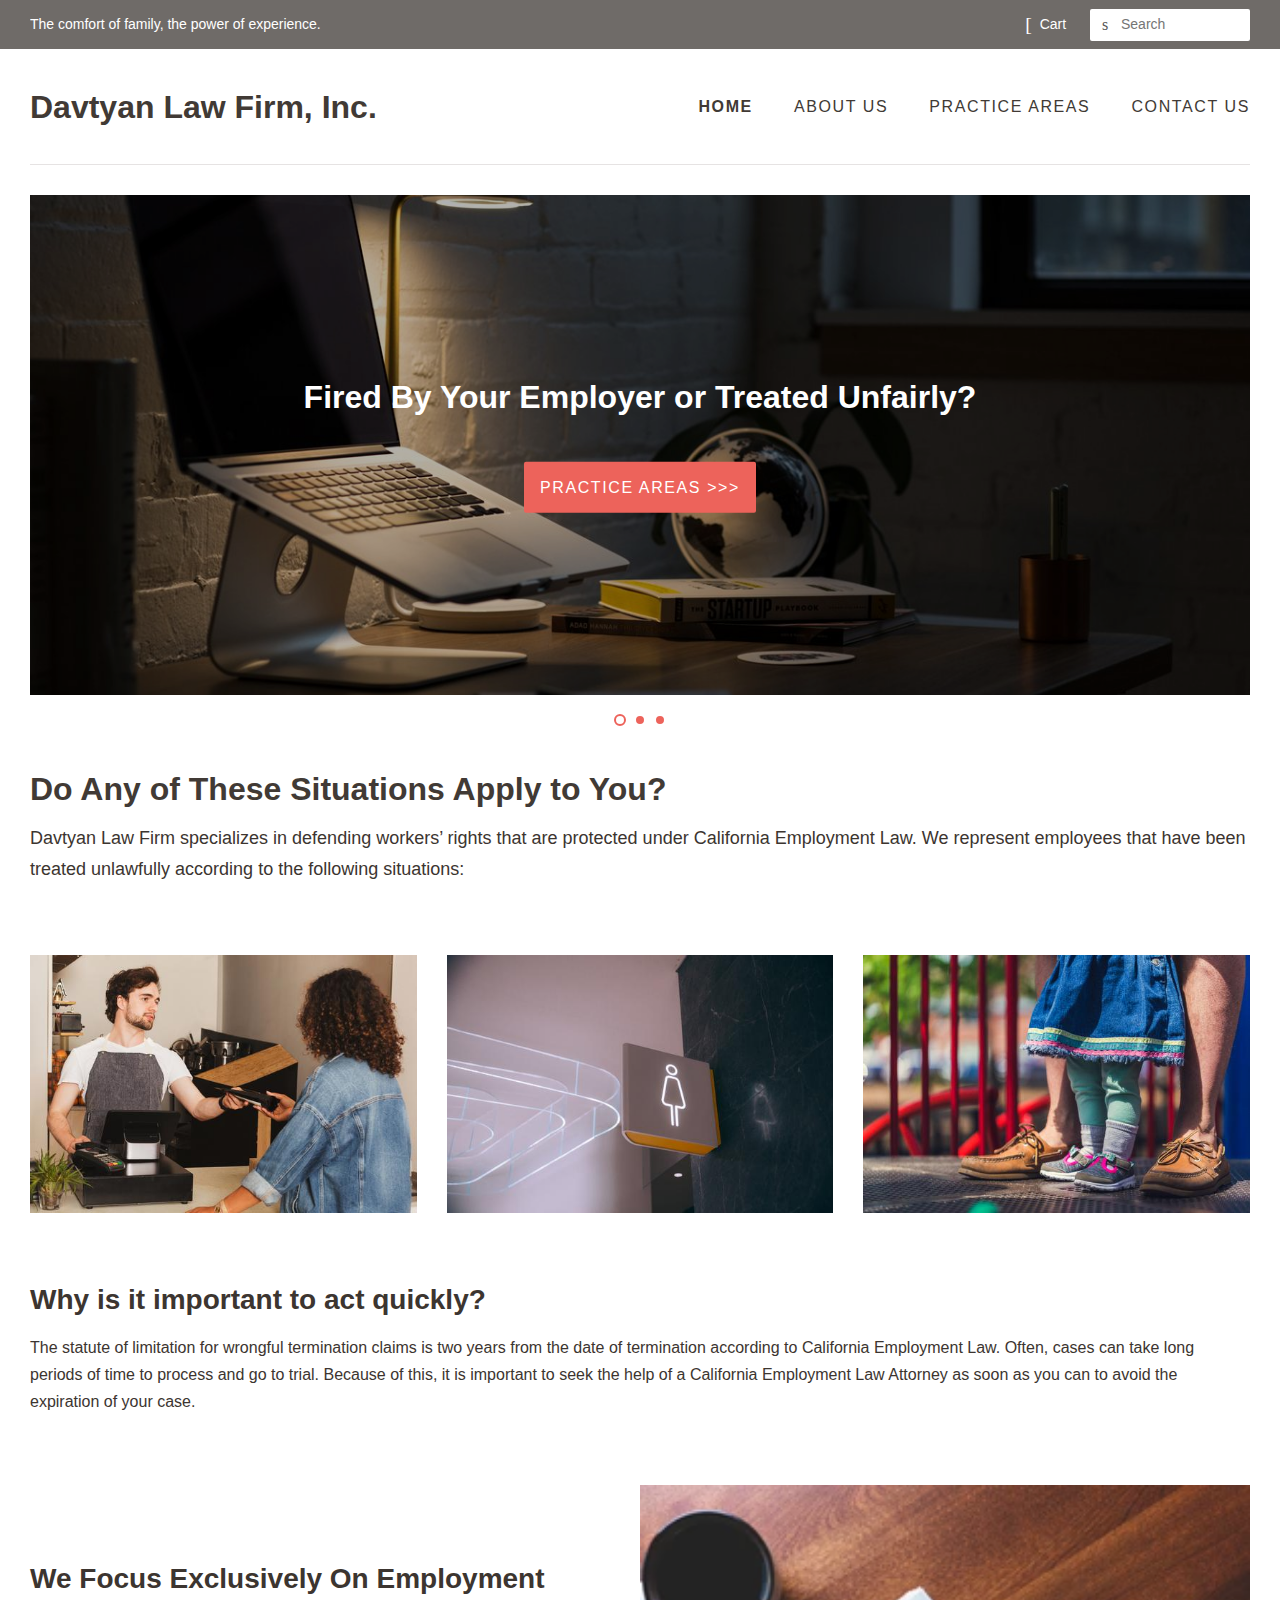
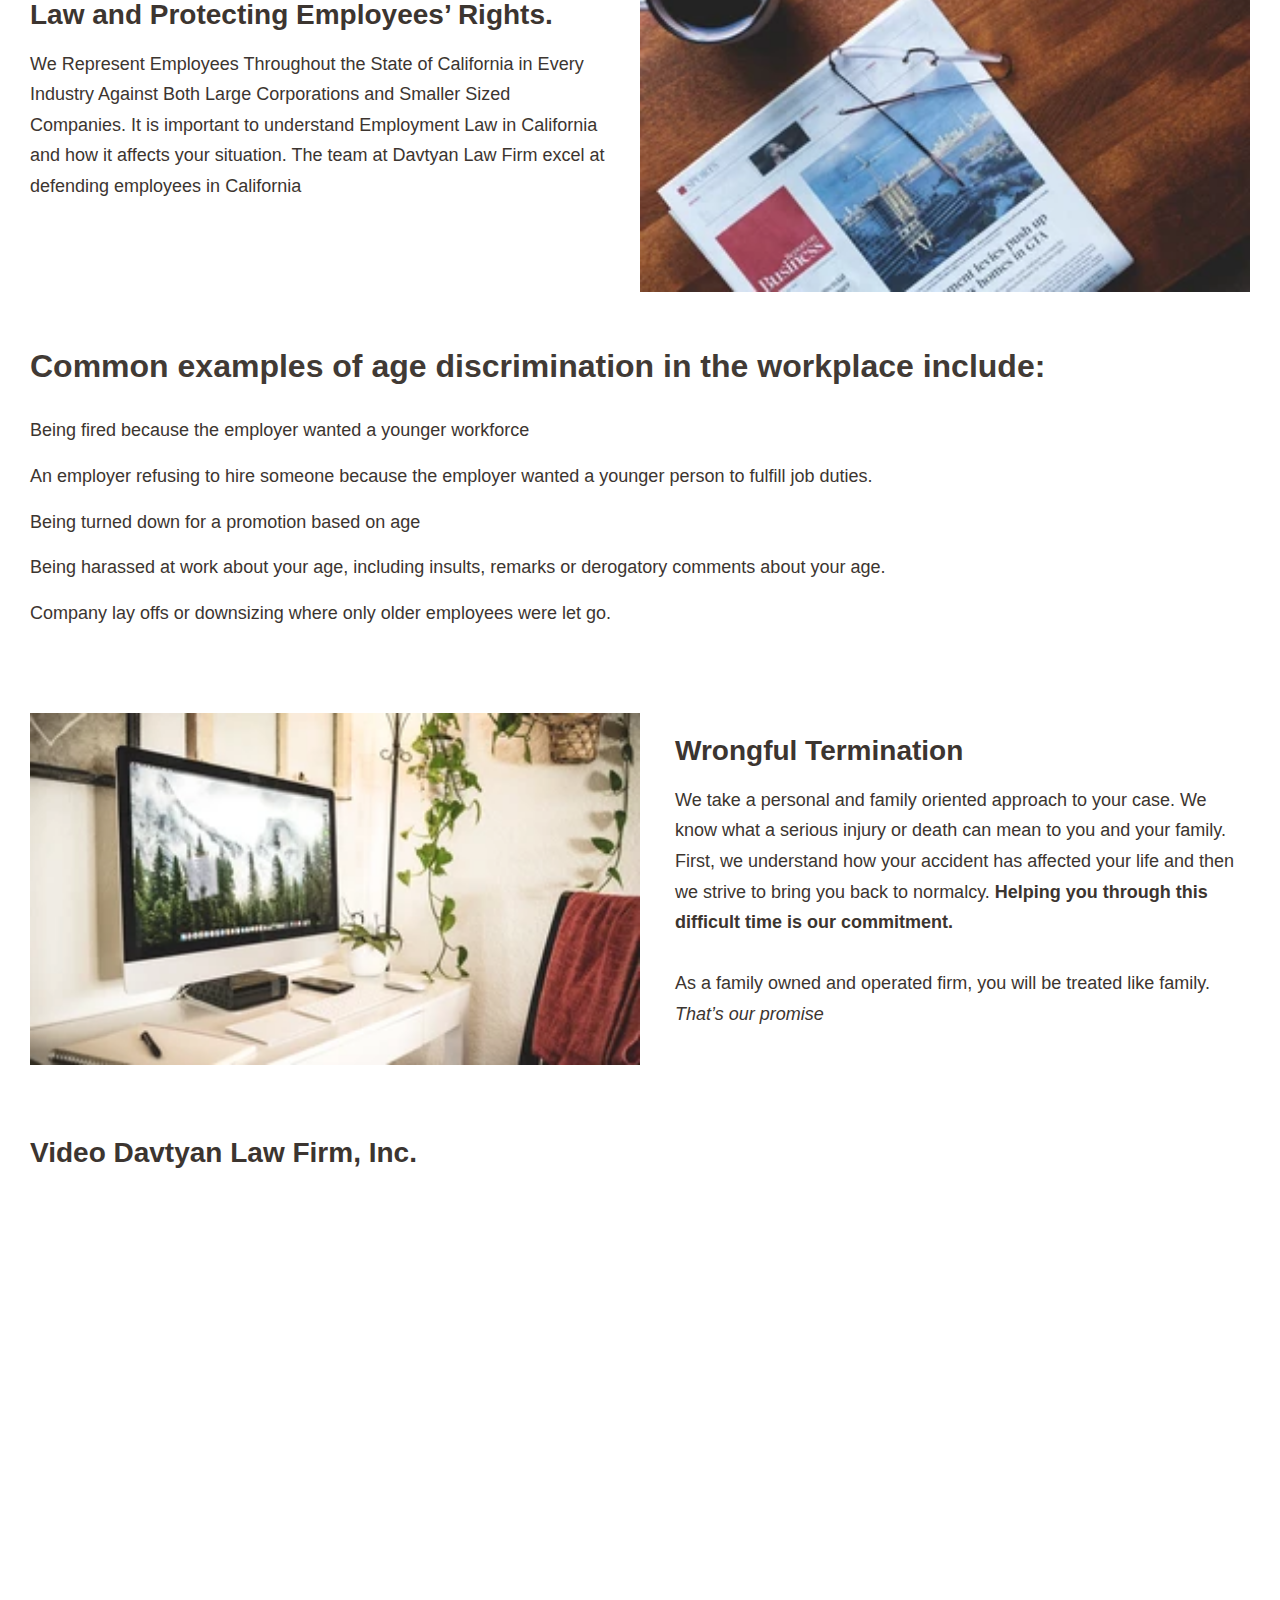
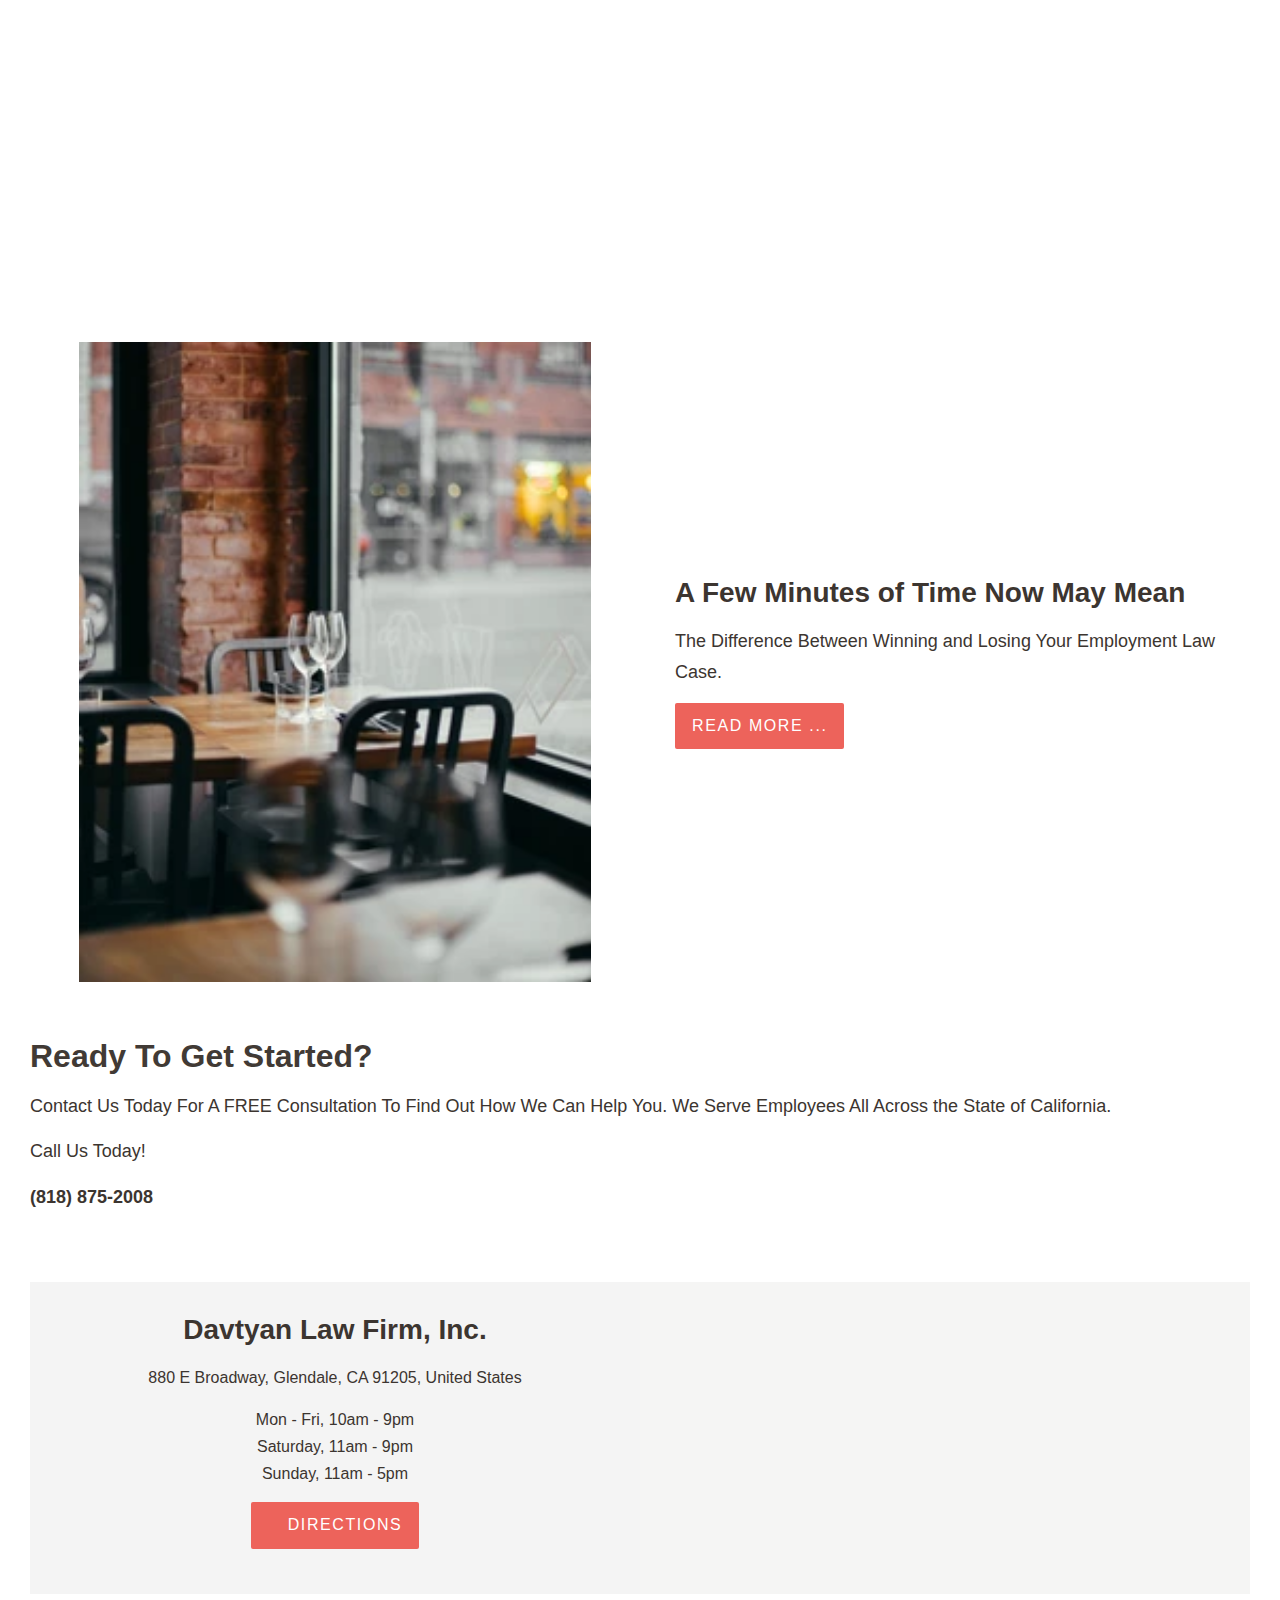
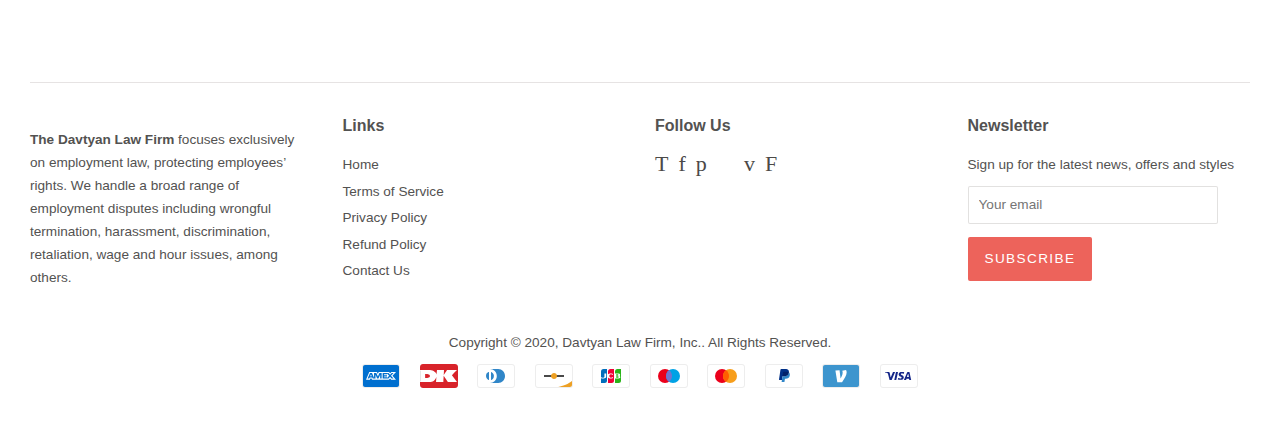
<file: index.html>
<!doctype html>
<html class="no-js">
<head>

  <!-- Basic page needs ================================================== -->
  <meta charset="utf-8">
  <meta http-equiv="X-UA-Compatible" content="IE=edge,chrome=1">

  
  <link rel="shortcut icon" href="favicon_32x32.png?v=1599929555" type="image/png" />
  

  <!-- Title and description ================================================== -->
  <title>
  Davtyan Law Firm, Inc. - Fired By Your Employer or Treated Unfairly?
  </title>

  
  <meta name="description" content="We Consult, Review, and Process Your Case at No Upfront Cost to You. We’re Here to Help Protect Your Rights. Davtyan Law Firm, Inc. - Fired By Your Employer or Treated Unfairly?">
  

  <!-- Social meta ================================================== -->
  <!-- /snippets/social-meta-tags.liquid -->




<meta property="og:site_name" content="Davtyan Law Firm, Inc.">
<meta property="og:url" content="index.html">
<meta property="og:title" content="Davtyan Law Firm, Inc. - Fired By Your Employer or Treated Unfairly?">
<meta property="og:type" content="website">
<meta property="og:description" content="We Consult, Review, and Process Your Case at No Upfront Cost to You. We’re Here to Help Protect Your Rights. Davtyan Law Firm, Inc. - Fired By Your Employer or Treated Unfairly?">





  <meta name="twitter:site" content="@https://">

<meta name="twitter:card" content="summary_large_image">
<meta name="twitter:title" content="Davtyan Law Firm, Inc. - Fired By Your Employer or Treated Unfairly?">
<meta name="twitter:description" content="We Consult, Review, and Process Your Case at No Upfront Cost to You. We’re Here to Help Protect Your Rights. Davtyan Law Firm, Inc. - Fired By Your Employer or Treated Unfairly?">


  <!-- Helpers ================================================== -->
  <link rel="canonical" href="index.html">
  <meta name="viewport" content="width=device-width,initial-scale=1">
  <meta name="theme-color" content="#ed635b">

  <!-- CSS ================================================== -->
  <link href="timber.scss.css?v=9681976427357935764" rel="stylesheet" type="text/css" media="all" />
  <link href="theme-scss-ruhf44rew32323.css?v=8637997588114578082" rel="stylesheet" type="text/css" media="all" />

  <script>
    window.theme = window.theme || {};

    var theme = {
      strings: {
	  // Adding some settings to allow the editor to update correctly when they are changed
        addToCart: "Add to Cart",
        soldOut: "Sold Out",
        unavailable: "Unavailable",
        zoomClose: "Close (Esc)",
        zoomPrev: "Previous (Left arrow key)",
        zoomNext: "Next (Right arrow key)",
        addressError: "Error looking up that address",
        addressNoResults: "No results for that address",
        addressQueryLimit: "You have exceeded",
        authError: "There was a problem"
      },
      settings: {
        // Adding some settings to allow the editor to update correctly when they are changed
        enableWideLayout: true,
        typeAccentTransform: true,
        typeAccentSpacing: true,
        baseFontSize: '16px',
        headerBaseFontSize: '32px',
        accentFontSize: '16px'
      },
	  // Adding some settings to allow the editor to update correctly when they are changed
      variables: {
        mediaQueryMedium: 'screen and (max-width: 768px)',
        bpSmall: false
      },
	  // Adding some settings to allow the editor to update correctly when they are changed
      moneyFormat: "${{amount}}"
    }

    document.documentElement.className = document.documentElement.className.replace('no-js', 'supports-js');
  </script>

  <!-- Header hook for plugins ================================================== -->
  

<meta id="in-context-paypal-metadata" data-shop-id="37124231602" data-venmo-supported="true" data-environment="production" data-locale="en_US" data-paypal-v4="true" data-currency="USD">




<script>!function(o){function n(){var o=[];function n(){o.push(Array.prototype.slice.apply(arguments))}return n.q=o,n}var t=o.Shopify=o.Shopify||{};t.loadFeatures=n(),t.autoloadFeatures=n()}(window);</script>

<script integrity="sha256-/yz3KdTbvYyCjvClJ1EuENpgCyPfKK73b0tRgu969Zs=" data-source-attribution="shopify.loadfeatures" defer="defer" src="load_feature-cbts7zmhcraiffiv9gj1qkcc7rdw6ef.js" crossorigin="anonymous"></script>
<script integrity="sha256-h+g5mYiIAULyxidxudjy/2wpCz/3Rd1CbrDf4NudHa4=" data-source-attribution="shopify.dynamic-checkout" defer="defer" src="features-k8xtsyzazgg3auuy46ktgjrlj1ptdlk.js" crossorigin="anonymous"></script>


<style id="shopify-dynamic-checkout-cart">@media screen and (min-width: 750px) {
  #dynamic-checkout-cart {
    min-height: 50px;
  }
}

@media screen and (max-width: 750px) {
  #dynamic-checkout-cart {
    min-height: 120px;
  }
}
</style><script>window.performance && window.performance.mark && window.performance.mark('shopify.content_for_header.end');</script>

  <script src="jquery-2.2.3.min.js?v=5821186314690718683" type="text/javascript"></script>

  <script src="lazysizes.min.js?v=15522312340271661705" async="async"></script>

  
  

</head>

<body id="davtyan-law-firm-inc-fired-by-your-employer-or-treated-unfairly" class="template-index">

  <div id="shopify-section-header" class="shopify-section"><style>
  .logo__image-wrapper {
    max-width: 450px;
  }
  /*================= If logo is above navigation ================== */
  

  /*============ If logo is on the same line as navigation ============ */
  
    .site-header .grid--full {
      border-bottom: 1px solid #e6e3e3;
      padding-bottom: 30px;
    }
  


  
    @media screen and (min-width: 769px) {
      .site-nav {
        text-align: right!important;
      }
    }
  
</style>

<div data-section-id="header" data-section-type="header-section">
  <div class="header-bar">
    <div class="wrapper medium-down--hide">
      <div class="post-large--display-table">

        
          <div class="header-bar__left post-large--display-table-cell">

            

            

            
              <div class="header-bar__module header-bar__message">
                
                  <a href="practice-areas.html">
                
                  The comfort of family, the power of experience.
                
                  </a>
                
              </div>
            

          </div>
        

        <div class="header-bar__right post-large--display-table-cell">

          

          <div class="header-bar__module">
            <span class="header-bar__sep" aria-hidden="true"></span>
            <a href="#cart" class="cart-page-link">
              <span class="icon icon-cart header-bar__cart-icon" aria-hidden="true"></span>
            </a>
          </div>

          <div class="header-bar__module">
            <a href="#cart" class="cart-page-link">
              Cart
              <span class="cart-count header-bar__cart-count hidden-count">0</span>
            </a>
          </div>

          
            
              <div class="header-bar__module header-bar__search">
                


  <form action="search.html" method="get" class="header-bar__search-form clearfix" role="search">
    
    <button type="submit" class="btn btn--search icon-fallback-text header-bar__search-submit">
      <span class="icon icon-search" aria-hidden="true"></span>
      <span class="fallback-text">Search</span>
    </button>
    <input type="search" name="q" value="" aria-label="Search" class="header-bar__search-input" placeholder="Search">
  </form>


              </div>
            
          

        </div>
      </div>
    </div>

    <div class="wrapper post-large--hide announcement-bar--mobile">
      
        
          <a href="practice-areas.html">
        
          <span>The comfort of family, the power of experience.</span>
        
          </a>
        
      
    </div>

    <div class="wrapper post-large--hide">
      
        <button type="button" class="mobile-nav-trigger" id="MobileNavTrigger" aria-controls="MobileNav" aria-expanded="false">
          <span class="icon icon-hamburger" aria-hidden="true"></span>
          Menu
        </button>
      
      <a href="#cart" class="cart-page-link mobile-cart-page-link">
        <span class="icon icon-cart header-bar__cart-icon" aria-hidden="true"></span>
        Cart <span class="cart-count hidden-count">0</span>
      </a>
    </div>
    <nav role="navigation">
  <ul id="MobileNav" class="mobile-nav post-large--hide">
    
      
        <li class="mobile-nav__link">
          <a
            href="index.html"
            class="mobile-nav"
            >
            Home
          </a>
        </li>
      
    
      
        <li class="mobile-nav__link">
          <a
            href="about-us.html"
            class="mobile-nav"
            >
            About Us
          </a>
        </li>
      
    
      
        <li class="mobile-nav__link">
          <a
            href="practice-areas.html"
            class="mobile-nav"
            >
            Practice Areas
          </a>
        </li>
      
    
      
        <li class="mobile-nav__link">
          <a
            href="contact-us.html"
            class="mobile-nav"
            >
            Contact Us
          </a>
        </li>
      
    

    

    <li class="mobile-nav__link">
      
        <div class="header-bar__module header-bar__search">
          


  <form action="search.html" method="get" class="header-bar__search-form clearfix" role="search">
    
    <button type="submit" class="btn btn--search icon-fallback-text header-bar__search-submit">
      <span class="icon icon-search" aria-hidden="true"></span>
      <span class="fallback-text">Search</span>
    </button>
    <input type="search" name="q" value="" aria-label="Search" class="header-bar__search-input" placeholder="Search">
  </form>


        </div>
      
    </li>
  </ul>
</nav>

  </div>

  <header class="site-header" role="banner">
    <div class="wrapper">

      
        <div class="grid--full post-large--display-table">
          <div class="grid__item post-large--one-third post-large--display-table-cell">
            
              <h1 class="site-header__logo post-large--left" itemscope itemtype="http://schema.org/Organization">
            
              
                <a href="index.html" itemprop="url">Davtyan Law Firm, Inc.</a>
              
            
              </h1>
            
          </div>
          <div class="grid__item post-large--two-thirds post-large--display-table-cell medium-down--hide">
            
<nav>
  <ul class="site-nav" id="AccessibleNav">
    
      
        <li class="site-nav--active">
          <a
            href="index.html"
            class="site-nav__link"
            data-meganav-type="child"
            >
              Home
          </a>
        </li>
      
    
      
        <li>
          <a
            href="about-us.html"
            class="site-nav__link"
            data-meganav-type="child"
            >
              About Us
          </a>
        </li>
      
    
      
        <li>
          <a
            href="practice-areas.html"
            class="site-nav__link"
            data-meganav-type="child"
            >
              Practice Areas
          </a>
        </li>
      
    
      
        <li>
          <a
            href="contact-us.html"
            class="site-nav__link"
            data-meganav-type="child"
            >
              Contact Us
          </a>
        </li>
      
    
  </ul>
</nav>

          </div>
        </div>
      

    </div>
  </header>
</div>



</div>

  <main class="wrapper main-content" role="main">
    <div class="grid">
        <div class="grid__item">
          <!-- BEGIN content_for_index --><div id="shopify-section-slider" class="shopify-section"><style data-shopify>#flexslider--slider .slides__image,
    #flexslider--slider .slides svg {
      height: 500px;
    }

    @media screen and (max-width: 768px) {
      #flexslider--slider .slides__image,
      #flexslider--slider .slides svg {
        height: 300px;
      }
    }</style><style data-shopify>.slider__controls-button--prev {
      left: calc(50% - 90px);
    }
    .slider__controls-button--next {
      right: calc(50% - 90px);
    }</style><div class="index-section slideshow-section"
       role="region"
       tabindex="-1"
       aria-label="slideshow"
       aria-describedby="slideshow-info">
    <div class="flexslider flexslider--fade"
         id="flexslider--slider"
         data-section-id="slider"
         data-section-type="slideshow-section"
         data-transition="fade"
         data-autoplay="true"
         data-speed="5000"
         data-slide-nav-a11y="Load slide [slide_number]"
         data-slide-nav-active-a11y="Slide [slide_number], current">
      <ul class="slides supports-js"><style data-shopify>#slide--slider-0, #slide--slider-0_clone {
              color: #ffffff;
            }
            #slide--slider-0:not(.slide-hide)::before, #slide--slider-0_clone:not(.slide-hide)::before {
              opacity: 0.3;
            }</style><li id="slide--slider-0" class="slides__slide slide-hide" data-slider-item data-flexslider-index="0" ><img class="slides__image lazyload"
                    src="https://davtyanlawlirminc.github.io/working-at-night_300x300.jpg?v=1599929593"
                    data-src="https://davtyanlawlirminc.github.io/working-at-night_{width}x.jpg?v=1599929593"
                    data-widths="[180, 360, 470, 600, 770, 970, 1060, 1280, 1512, 1728, 2048]"
                    data-aspectratio="1.4998169168802635"
                    data-sizes="auto"
                    style="min-width: 100%;object-position: center center;"
                    alt="Davtyan Law Firm, Inc. Fired By Your Employer or Treated Unfairly? "><div class="slides__text-content text-center">
                <div class="slides-text-content-wrapper-center"><h2 class="slides__title slides__title--medium h1">
                      Fired By Your Employer or Treated Unfairly?
                    </h2><a href="practice-areas.html" class="slides__btn btn">
                      Practice Areas  &gt;&gt;&gt;
                    </a></div>
              </div></li><style data-shopify>#slide--slider-1, #slide--slider-1_clone {
              color: #ffffff;
            }
            #slide--slider-1:not(.slide-hide)::before, #slide--slider-1_clone:not(.slide-hide)::before {
              opacity: 0.3;
            }</style><li id="slide--slider-1" class="slides__slide slide-hide" data-slider-item data-flexslider-index="1" ><img class="slides__image lazyload lazypreload"
                    src="https://davtyanlawlirminc.github.io/woman-with-laptop-on-couch_300x300.jpg?v=1599929668"
                    data-src="https://davtyanlawlirminc.github.io/woman-with-laptop-on-couch_{width}x.jpg?v=1599929668"
                    data-widths="[180, 360, 470, 600, 770, 970, 1060, 1280, 1512, 1728, 2048]"
                    data-aspectratio="1.4998169168802635"
                    data-sizes="auto"
                    style="min-width: 100%;object-position: center center;"
                    alt="Davtyan Law Firm, Inc. Fired By Your Employer or Treated Unfairly? "><div class="slides__text-content text-center">
                <div class="slides-text-content-wrapper-center"><h2 class="slides__title slides__title--medium h1">
                      We Consult, Review, and Process Your Case at No Upfront Cost to You.  We’re Here to Help Protect Your Rights.
                    </h2><a href="practice-areas.html" class="slides__btn btn">
                      Practice Areas  &gt;&gt;&gt;
                    </a></div>
              </div></li><style data-shopify>#slide--1599929685153, #slide--1599929685153_clone {
              color: #ffffff;
            }
            #slide--1599929685153:not(.slide-hide)::before, #slide--1599929685153_clone:not(.slide-hide)::before {
              opacity: 0.3;
            }</style><li id="slide--1599929685153" class="slides__slide slide-hide" data-slider-item data-flexslider-index="2" ><img class="slides__image lazyload lazypreload"
                    src="https://davtyanlawlirminc.github.io/hand-logs-in-to-laptop_300x300.jpg?v=1599929743"
                    data-src="https://davtyanlawlirminc.github.io/hand-logs-in-to-laptop_{width}x.jpg?v=1599929743"
                    data-widths="[180, 360, 470, 600, 770, 970, 1060, 1280, 1512, 1728, 2048]"
                    data-aspectratio="1.4998169168802635"
                    data-sizes="auto"
                    style="min-width: 100%;object-position: center center;"
                    alt="Davtyan Law Firm, Inc. Fired By Your Employer or Treated Unfairly? "><div class="slides__text-content text-center">
                <div class="slides-text-content-wrapper-center"><h2 class="slides__title slides__title--medium h1">
                      “Helping you through this difficult time is our commitment. ”
                    </h2><a href="practice-areas.html" class="slides__btn btn">
                      Practice Areas  &gt;&gt;&gt;
                    </a></div>
              </div></li></ul>
      <noscript>
        <img src="https://davtyanlawlirminc.github.io/working-at-night_1280x@2x.jpg?v=1599929593" />
      </noscript>
    </div><div class="slider__controls-container" data-slider-controls><button class="slider__controls-button slider__controls-button--pause"
                  aria-live="polite"
                  aria-label="Pause slideshow"
                  aria-pressed="false"
                  data-label-pause="Pause slideshow"
                  data-label-play="Play slideshow"
                  data-slider-pause>
            <span class="icon icon-pause" aria-hidden="true"></span>
            <span class="icon icon-play" aria-hidden="true"></span>
          </button><ul class="slider-navigation">
          <li>
            <button class="slider__controls-button slider__controls-button--prev" aria-label="Previous slide" data-slider-navigation data-slider-prev>
              <span class="icon icon-arrow-left" aria-hidden="true"></span>
            </button>
          </li>
          <li>
            <button class="slider__controls-button slider__controls-button--next" aria-label="Next slide" data-slider-navigation>
              <span class="icon icon-arrow-right" aria-hidden="true"></span>
            </button>
          </li>
        </ul>
      </div><div class="slideshow__mobile-text-container"><div class="slides__text-content slides__text-content--mobile text-center" data-mobile-slide-text="0" data-text-mobile><h2 class="slides__title slides__title--mobile slides__title--medium h1">
                Fired By Your Employer or Treated Unfairly?
              </h2><a href="practice-areas.html" class="slides__btn slides__btn--mobile btn">
                Practice Areas  &gt;&gt;&gt;
              </a></div><div class="slides__text-content slides__text-content--mobile text-center" data-mobile-slide-text="1" data-text-mobile><h2 class="slides__title slides__title--mobile slides__title--medium h1">
                We Consult, Review, and Process Your Case at No Upfront Cost to You.  We’re Here to Help Protect Your Rights.
              </h2><a href="practice-areas.html" class="slides__btn slides__btn--mobile btn">
                Practice Areas  &gt;&gt;&gt;
              </a></div><div class="slides__text-content slides__text-content--mobile text-center" data-mobile-slide-text="2" data-text-mobile><h2 class="slides__title slides__title--mobile slides__title--medium h1">
                “Helping you through this difficult time is our commitment. ”
              </h2><a href="practice-areas.html" class="slides__btn slides__btn--mobile btn">
                Practice Areas  &gt;&gt;&gt;
              </a></div></div>
  </div>
</div><div id="shopify-section-1599930226057" class="shopify-section index-section"><div class="rich-text">
  
    <div class="section-header section-header--small">
      <h2 class="section-header__title rich-text__heading--large h1">Do Any of These Situations Apply to You?</h2>
    </div>
  
  
    <div class="rte rich-text__text--large">
      <p>Davtyan Law Firm specializes in defending workers&rsquo; rights that are protected under California Employment Law. We represent employees that have been treated unlawfully according to the following situations:</p>
    </div>
  
</div>




</div><div id="shopify-section-1599930109604" class="shopify-section index-section">




<div class="grid-uniform featured-images">

  

    
      <div class="grid__item small--one-whole one-third" >
        <a href="about-us.html">
          <noscript>
            <img src="https://davtyanlawlirminc.github.io/here-you-go_1024x.jpg?v=1599930152" alt="Davtyan Law Firm, Inc. Fired By Your Employer or Treated Unfairly? " />
          </noscript>
          <div class="gallery__image-container">
            <div class="gallery__image-wrapper" style="padding-top:66.67480468750001%;">
              
              <img class="gallery__image lazyload"
                src="https://davtyanlawlirminc.github.io/here-you-go_300x300.jpg?v=1599930152"
                data-src="https://davtyanlawlirminc.github.io/here-you-go_{width}x.jpg?v=1599930152"
                data-widths="[180, 360, 540, 720, 900, 1080, 1296, 1512, 1728, 1944, 2048]"
                data-aspectratio="1.4998169168802635"
                data-sizes="auto"
                alt="Davtyan Law Firm, Inc. Fired By Your Employer or Treated Unfairly? ">
            </div>
          </div>
        </a>
      </div>
    

  

    
      <div class="grid__item small--one-whole one-third" >
        <a href="practice-areas.html">
          <noscript>
            <img src="https://davtyanlawlirminc.github.io/modern-women-s-washroom-signage_1024x.jpg?v=1599930179" alt="Davtyan Law Firm, Inc. Fired By Your Employer or Treated Unfairly? " />
          </noscript>
          <div class="gallery__image-container">
            <div class="gallery__image-wrapper" style="padding-top:66.67480468750001%;">
              
              <img class="gallery__image lazyload"
                src="https://davtyanlawlirminc.github.io/modern-women-s-washroom-signage_300x300.jpg?v=1599930179"
                data-src="https://davtyanlawlirminc.github.io/modern-women-s-washroom-signage_{width}x.jpg?v=1599930179"
                data-widths="[180, 360, 540, 720, 900, 1080, 1296, 1512, 1728, 1944, 2048]"
                data-aspectratio="1.4998169168802635"
                data-sizes="auto"
                alt="Davtyan Law Firm, Inc. Fired By Your Employer or Treated Unfairly? ">
            </div>
          </div>
        </a>
      </div>
    

  

    
      <div class="grid__item small--one-whole one-third" >
        <a href="contact-us.html">
          <noscript>
            <img src="https://davtyanlawlirminc.github.io/father-daughter-feet_1024x.jpg?v=1599930219" alt="Davtyan Law Firm, Inc. Fired By Your Employer or Treated Unfairly? " />
          </noscript>
          <div class="gallery__image-container">
            <div class="gallery__image-wrapper" style="padding-top:66.67480468750001%;">
              
              <img class="gallery__image lazyload"
                src="https://davtyanlawlirminc.github.io/father-daughter-feet_300x300.jpg?v=1599930219"
                data-src="https://davtyanlawlirminc.github.io/father-daughter-feet_{width}x.jpg?v=1599930219"
                data-widths="[180, 360, 540, 720, 900, 1080, 1296, 1512, 1728, 1944, 2048]"
                data-aspectratio="1.4998169168802635"
                data-sizes="auto"
                alt="Davtyan Law Firm, Inc. Fired By Your Employer or Treated Unfairly? ">
            </div>
          </div>
        </a>
      </div>
    

  
</div>






</div><div id="shopify-section-1599930273324" class="shopify-section index-section"><div class="page-width">
  <h2>Why is it important to act quickly?</h2><p>The statute of limitation for wrongful termination claims is two years from the date of termination according to California Employment Law. Often, cases can take long periods of time to process and go to trial. Because of this, it is important to seek the help of a California Employment Law Attorney as soon as you can to avoid the expiration of your case.</p>
</div>




</div><div id="shopify-section-feature-row-0" class="shopify-section index-section"><div class="page-width feature-row">
  

  <div class="feature-row">
    

    <div class="feature-row__item feature-row__text feature-row__text--right">
      
        <h2>We Focus Exclusively On Employment Law and Protecting Employees’ Rights.</h2>
      
      
        <div class="rte featured-row__subtext"><p>We Represent Employees Throughout the State of California in Every Industry Against Both Large Corporations and Smaller Sized Companies. It is important to understand Employment Law in California and how it affects your situation. The team at Davtyan Law Firm excel at defending employees in California</p></div>
      
      
    </div>

    
      
    <div class="feature-row__item">
      
        <noscript>
          <img src="https://davtyanlawlirminc.github.io/business-newspaper-coffee-time_640x640.jpg?v=1599930599" alt="Davtyan Law Firm, Inc. Fired By Your Employer or Treated Unfairly? " />
        </noscript>

        
        
        <style>
  

  #FeatureRowImage--feature-row-0 {
    max-width: 700px;
    max-height: 466.72363281250006px;
  }
  #FeatureRowImageWrapper--feature-row-0 {
    max-width: 700px;
  }
</style>

<div id="FeatureRowImageWrapper--feature-row-0" class="feature-row__image-wrapper supports-js">
          <div style="padding-top:66.67480468750001%;">
            <img id="FeatureRowImage--feature-row-0"
                 class="feature-row__image lazyload"
                 src="https://davtyanlawlirminc.github.io/business-newspaper-coffee-time_300x300.jpg?v=1599930599"
                 data-src="https://davtyanlawlirminc.github.io/business-newspaper-coffee-time_{width}x.jpg?v=1599930599"
                 data-widths="[180, 360, 540, 720, 900, 1080, 1296, 1512, 1728, 1944, 2048]"
                 data-aspectratio="1.4998169168802635"
                 data-sizes="auto"
                 alt="Davtyan Law Firm, Inc. Fired By Your Employer or Treated Unfairly? ">
          </div>
        </div>
      
    </div>
  
    
  </div>
</div>




</div><div id="shopify-section-1599930850811" class="shopify-section index-section"><div class="rich-text">
  
    <div class="section-header section-header--small">
      <h2 class="section-header__title rich-text__heading--large h1">Common examples of age discrimination in the workplace include:</h2>
    </div>
  
  
    <div class="rte rich-text__text--large">
      <p></p>
<p>Being fired because the employer wanted a younger workforce</p>
<p>An employer refusing to hire someone because the employer wanted a younger person to fulfill job duties.</p>
<p>Being turned down for a promotion based on age</p>
<p>Being harassed at work about your age, including insults, remarks or derogatory comments about your age.</p>
<p>Company lay offs or downsizing where only older employees were let go.</p>
    </div>
  
</div>




</div><div id="shopify-section-feature-row-1" class="shopify-section index-section"><div class="page-width feature-row">
  

  <div class="feature-row">
    
      
    <div class="feature-row__item">
      
        <noscript>
          <img src="https://davtyanlawlirminc.github.io/a-minimal-yet-cosy-workspace_640x640.jpg?v=1599930797" alt="Davtyan Law Firm, Inc. Fired By Your Employer or Treated Unfairly? " />
        </noscript>

        
        
        <style>
  

  #FeatureRowImage--feature-row-1 {
    max-width: 700px;
    max-height: 402.978515625px;
  }
  #FeatureRowImageWrapper--feature-row-1 {
    max-width: 700px;
  }
</style>

<div id="FeatureRowImageWrapper--feature-row-1" class="feature-row__image-wrapper supports-js">
          <div style="padding-top:57.568359375%;">
            <img id="FeatureRowImage--feature-row-1"
                 class="feature-row__image lazyload"
                 src="https://davtyanlawlirminc.github.io/a-minimal-yet-cosy-workspace_300x300.jpg?v=1599930797"
                 data-src="https://davtyanlawlirminc.github.io/a-minimal-yet-cosy-workspace_{width}x.jpg?v=1599930797"
                 data-widths="[180, 360, 540, 720, 900, 1080, 1296, 1512, 1728, 1944, 2048]"
                 data-aspectratio="1.7370653095843935"
                 data-sizes="auto"
                 alt="Davtyan Law Firm, Inc. Fired By Your Employer or Treated Unfairly? ">
          </div>
        </div>
      
    </div>
  
    

    <div class="feature-row__item feature-row__text feature-row__text--left">
      
        <h2>Wrongful Termination</h2>
      
      
        <div class="rte featured-row__subtext"><p>We take a personal and family oriented approach to your case.&nbsp;We know what a serious injury or death can mean to you and your family.&nbsp; First, we understand how your accident has affected your life and then we strive to bring you back to normalcy. <strong>Helping you through this difficult time is our commitment.&nbsp;</strong><br><br>As a family owned and operated firm, you will be treated like family. <em>That&rsquo;s our promise</em></p></div>
      
      
    </div>

    
  </div>
</div>




</div><div id="shopify-section-1599930293937" class="shopify-section index-section"><div class="page-width">
  
    <div class="section-header">
      <h4 class="h2">Video Davtyan Law Firm, Inc.</h4>
    </div>
  

  <div class="grid">
    <div class="grid__item one-whole">
      <div class="video-wrapper">
        
          
            <iframe src="https://www.youtube.com/embed/LeAJlz4M_Jw?rel=0&amp;showinfo=0&amp;vq=720" width="850" height="480" frameborder="0" allowfullscreen></iframe>
          
          
        
      </div>
    </div>
  </div>
</div>



</div><div id="shopify-section-1599930374965" class="shopify-section index-section"><div class="page-width feature-row">
  

  <div class="feature-row">
    
      
    <div class="feature-row__item">
      
        <noscript>
          <img src="https://davtyanlawlirminc.github.io/table-for-two_640x640.jpg?v=1599930485" alt="Davtyan Law Firm, Inc. Fired By Your Employer or Treated Unfairly? " />
        </noscript>

        
        
        <style>
  

  #FeatureRowImage--1599930374965 {
    max-width: 512.03125px;
    max-height: 640px;
  }
  #FeatureRowImageWrapper--1599930374965 {
    max-width: 512.03125px;
  }
</style>

<div id="FeatureRowImageWrapper--1599930374965" class="feature-row__image-wrapper supports-js">
          <div style="padding-top:124.9923711%;">
            <img id="FeatureRowImage--1599930374965"
                 class="feature-row__image lazyload"
                 src="https://davtyanlawlirminc.github.io/table-for-two_300x300.jpg?v=1599930485"
                 data-src="https://davtyanlawlirminc.github.io/table-for-two_{width}x.jpg?v=1599930485"
                 data-widths="[180, 360, 540, 720, 900, 1080, 1296, 1512, 1728, 1944, 2048]"
                 data-aspectratio="0.800048828125"
                 data-sizes="auto"
                 alt="Davtyan Law Firm, Inc. Fired By Your Employer or Treated Unfairly? ">
          </div>
        </div>
      
    </div>
  
    

    <div class="feature-row__item feature-row__text feature-row__text--left">
      
        <h2>A Few Minutes of Time Now May Mean</h2>
      
      
        <div class="rte featured-row__subtext"><p>The Difference Between Winning and Losing Your Employment Law Case.</p></div>
      
      
        <a href="practice-areas.html" class="btn">
          Read More ...
        </a>
      
    </div>

    
  </div>
</div>




</div><div id="shopify-section-1599930630119" class="shopify-section index-section"><div class="rich-text">
  
    <div class="section-header section-header--small">
      <h2 class="section-header__title rich-text__heading--large h1">Ready To Get Started?</h2>
    </div>
  
  
    <div class="rte rich-text__text--large">
      <p>Contact Us Today For A FREE Consultation To Find Out How We Can Help You. We Serve Employees All Across the State of California.</p>
<p>Call Us Today!</p>
<p><strong>(818) 875-2008</strong></p>
    </div>
  
</div>




</div><div id="shopify-section-map" class="shopify-section index-section">
<style>
  
    .map-section__image--map {
      background-position: center center;
    }
    @media screen and (max-width: 749px) {
      .map-section__image--map {
        padding-top: 55.50098231827112%;
      }
    }
  
</style>

<div class="map-section" data-section-id="map" data-section-type="map-section" data-api-key="">
  <div class="map-section__wrapper">
    <div class="map-section__content map-section__text text-center">
      
        <h2>Davtyan Law Firm, Inc.</h2>
      
      
        <p><p>880 E Broadway, Glendale, CA 91205, United States</p>
<p>Mon - Fri, 10am - 9pm<br>Saturday, 11am - 9pm<br>Sunday, 11am - 5pm</p></p>
      
      
        <p><a href="https://maps.google.com?daddr=880 E Broadway, Glendale, CA 91205, United States" target="_blank" class="btn">
          
            <span class="icon icon-pin" aria-hidden="true"></span>
          
          Directions
        </a></p>
      
    </div>

    <div class="map-section__content map-section__background-wrapper">
      
        <div class="map-section__image map-section__image--map supports-js lazyload"
            data-bgset="https://davtyanlawlirminc.github.io/mapsd-43543543545-rfsdfe_180x.jpg?v=1599929853 180w 100h,
    https://davtyanlawlirminc.github.io/mapsd-43543543545-rfsdfe_360x.jpg?v=1599929853 360w 200h,
    https://davtyanlawlirminc.github.io/mapsd-43543543545-rfsdfe_540x.jpg?v=1599929853 540w 300h,
    https://davtyanlawlirminc.github.io/mapsd-43543543545-rfsdfe_720x.jpg?v=1599929853 720w 400h,
    https://davtyanlawlirminc.github.io/mapsd-43543543545-rfsdfe_900x.jpg?v=1599929853 900w 500h,
    https://davtyanlawlirminc.github.io/mapsd-43543543545-rfsdfe.jpg?v=1599929853 1018w 565h"
            data-sizes="auto"
            data-parent-fit="cover">
        </div>
        <noscript>
          <div class="map-section__image  map-section__image--map" style="background-image: url(https://davtyanlawlirminc.github.io/mapsd-43543543545-rfsdfe_400x400.jpg?v=1599929853);"></div>
        </noscript>
      
      
    </div>
  </div>
</div>




</div><!-- END content_for_index -->

        </div>
    </div>
  </main>

  <div id="shopify-section-footer" class="shopify-section"><footer class="site-footer small--text-center" role="contentinfo">

<div class="wrapper">

  <div class="grid-uniform">

    

    

    
      
          <div class="grid__item post-large--one-quarter medium--one-half">
            <h3 class="h4"></h3>
            <div class="rte"><p><strong>The Davtyan Law Firm</strong> focuses exclusively on employment law, protecting employees&rsquo; rights. We handle a broad range of employment disputes including wrongful termination, harassment, discrimination, retaliation, wage and hour issues, among others.</p></div>
          </div>

        
    
      
          <div class="grid__item post-large--one-quarter medium--one-half">
            
            <h3 class="h4">Links</h3>
            
            <ul class="site-footer__links">
              
                <li><a href="index.html">Home</a></li>
              
                <li><a href="terms-of-service.html">Terms of Service</a></li>
              
                <li><a href="privacy-policy.html">Privacy Policy</a></li>
              
                <li><a href="refund-policy.html">Refund Policy</a></li>
              
                <li><a href="contact-us.html">Contact Us</a></li>
              
            </ul>
          </div>

        
    
      
          <div class="grid__item post-large--one-quarter medium--one-half">
            <h3 class="h4">Follow Us</h3>
              
              <ul class="inline-list social-icons"><li>
      <a class="icon-fallback-text" href="https://twitter.com/" title="Davtyan Law Firm, Inc. on Twitter" target="_blank" aria-describedby="a11y-new-window-external-message">
        <span class="icon icon-twitter" aria-hidden="true"></span>
        <span class="fallback-text">Twitter</span>
      </a>
    </li><li>
      <a class="icon-fallback-text" href="https://www.facebook.com/" title="Davtyan Law Firm, Inc. on Facebook" target="_blank" aria-describedby="a11y-new-window-external-message">
        <span class="icon icon-facebook" aria-hidden="true"></span>
        <span class="fallback-text">Facebook</span>
      </a>
    </li><li>
      <a class="icon-fallback-text" href="https://www.pinterest.com/" title="Davtyan Law Firm, Inc. on Pinterest" target="_blank" aria-describedby="a11y-new-window-external-message">
        <span class="icon icon-pinterest" aria-hidden="true"></span>
        <span class="fallback-text">Pinterest</span>
      </a>
    </li><li>
      <a class="icon-fallback-text" href="https://instagram.com/" title="Davtyan Law Firm, Inc. on Instagram" target="_blank" aria-describedby="a11y-new-window-external-message">
        <span class="icon icon-instagram" aria-hidden="true"></span>
        <span class="fallback-text">Instagram</span>
      </a>
    </li><li>
      <a class="icon-fallback-text" href="https://vimeo.com/" title="Davtyan Law Firm, Inc. on Vimeo" target="_blank" aria-describedby="a11y-new-window-external-message">
        <span class="icon icon-vimeo" aria-hidden="true"></span>
        <span class="fallback-text">Vimeo</span>
      </a>
    </li><li>
      <a class="icon-fallback-text" href="http://fancy.com/" title="Davtyan Law Firm, Inc. on Fancy" target="_blank" aria-describedby="a11y-new-window-external-message">
        <span class="icon icon-fancy" aria-hidden="true"></span>
        <span class="fallback-text">Fancy</span>
      </a>
    </li></ul>

          </div>

        
    
      
          <div class="grid__item post-large--one-quarter medium--one-half">
            <h3 class="h4">Newsletter</h3>
            
              <p>Sign up for the latest news, offers and styles</p>
            
            <div class="form-vertical small--hide">
  <form method="get" action="contact-us.html#contact_form" id="contact_form" accept-charset="UTF-8" class="contact-form"><input type="hidden" name="form_type" value="customer" /><input type="hidden" name="utf8" value="✓" />
    
    
      <input type="hidden" name="contact[tags]" value="newsletter">
      <input type="email" value="" placeholder="Your email" name="contact[email]" id="Email" class="input-group-field" aria-label="Your email" autocorrect="off" autocapitalize="off">
      <input type="submit" class="btn" name="subscribe" id="subscribe" value="Subscribe">
    
  </form>
</div>
<div class="form-vertical post-large--hide large--hide medium--hide">
  <form method="get" action="contact-us.html#contact_form" id="contact_form" accept-charset="UTF-8" class="contact-form"><input type="hidden" name="form_type" value="customer" /><input type="hidden" name="utf8" value="✓" />
    
    
      <input type="hidden" name="contact[tags]" value="newsletter">
      <div class="input-group">
        <input type="email" value="" placeholder="Your email" name="contact[email]" id="Email" class="input-group-field" aria-label="Your email" autocorrect="off" autocapitalize="off">
        <span class="input-group-btn">
          <button type="submit" class="btn" name="commit" id="subscribe">Subscribe</button>
        </span>
      </div>
    
  </form>
</div>

          </div>

      
    
  </div>

  <hr class="hr--small hr--clear">

  <div class="grid">
    <div class="grid__item text-center">
      <p class="site-footer__links">Copyright &copy; 2020, <a href="index.html" title="">Davtyan Law Firm, Inc.</a>. All Rights Reserved.</p>
    </div>
  </div>

  
    
    <div class="grid">
      <div class="grid__item text-center">
        <span class="visually-hidden">Payment icons</span>
        <ul class="inline-list payment-icons">
          
            <li>
              <svg class="icon" xmlns="http://www.w3.org/2000/svg" role="img" viewBox="0 0 38 24" width="38" height="24" aria-labelledby="pi-american_express"><title id="pi-american_express">American Express</title><g fill="none"><path fill="#000" d="M35,0 L3,0 C1.3,0 0,1.3 0,3 L0,21 C0,22.7 1.4,24 3,24 L35,24 C36.7,24 38,22.7 38,21 L38,3 C38,1.3 36.6,0 35,0 Z" opacity=".07"/><path fill="#006FCF" d="M35,1 C36.1,1 37,1.9 37,3 L37,21 C37,22.1 36.1,23 35,23 L3,23 C1.9,23 1,22.1 1,21 L1,3 C1,1.9 1.9,1 3,1 L35,1"/><path fill="#FFF" d="M8.971,10.268 L9.745,12.144 L8.203,12.144 L8.971,10.268 Z M25.046,10.346 L22.069,10.346 L22.069,11.173 L24.998,11.173 L24.998,12.412 L22.075,12.412 L22.075,13.334 L25.052,13.334 L25.052,14.073 L27.129,11.828 L25.052,9.488 L25.046,10.346 L25.046,10.346 Z M10.983,8.006 L14.978,8.006 L15.865,9.941 L16.687,8 L27.057,8 L28.135,9.19 L29.25,8 L34.013,8 L30.494,11.852 L33.977,15.68 L29.143,15.68 L28.065,14.49 L26.94,15.68 L10.03,15.68 L9.536,14.49 L8.406,14.49 L7.911,15.68 L4,15.68 L7.286,8 L10.716,8 L10.983,8.006 Z M19.646,9.084 L17.407,9.084 L15.907,12.62 L14.282,9.084 L12.06,9.084 L12.06,13.894 L10,9.084 L8.007,9.084 L5.625,14.596 L7.18,14.596 L7.674,13.406 L10.27,13.406 L10.764,14.596 L13.484,14.596 L13.484,10.661 L15.235,14.602 L16.425,14.602 L18.165,10.673 L18.165,14.603 L19.623,14.603 L19.647,9.083 L19.646,9.084 Z M28.986,11.852 L31.517,9.084 L29.695,9.084 L28.094,10.81 L26.546,9.084 L20.652,9.084 L20.652,14.602 L26.462,14.602 L28.076,12.864 L29.624,14.602 L31.499,14.602 L28.987,11.852 L28.986,11.852 Z"/></g></svg>

            </li>
          
            <li>
              <svg class="icon" viewBox="0 0 38 24" xmlns="http://www.w3.org/2000/svg" width="38" height="24" role="img" aria-labelledby="pi-dankort"><title id="pi-dankort">Dankort</title><path d="M3 0C1.3 0 0 1.3 0 3v18c0 1.7 1.4 3 3 3h32c1.7 0 3-1.3 3-3V3c0-1.7-1.4-3-3-3H3z" fill="#D8232A"/><path d="M27.144 6c-.15.062-3.395 5.163-3.395 5.163L24 6h-7s-.357 3.054-.445 4.482C16.22 8.85 13.635 6 10.04 6H0v12h10.527c1.953 0 3.778-1.236 4.892-3.028.4-.657.71-1.338.98-2.04-.135 1.632-.202 3.413-.38 5.068 2.383-.023 7.373 0 7.373 0 .044-2.04.29-6.293.29-6.293L27.86 18H37c-1.746-2.037-3.537-4.44-5.076-6.627l.023-.095C33.56 9.494 35.214 7.6 37 6h-9.856zM5.128 14v-3.99c1.33.1 4.803-.066 4.803 1.995 0 2.06-3.477 1.933-4.802 1.995z" fill="#fff"/><path d="M.5 6.5v11" stroke="#e5e5e5"/></svg>
            </li>
          
            <li>
              <svg class="icon" viewBox="0 0 38 24" xmlns="http://www.w3.org/2000/svg" role="img" width="38" height="24" aria-labelledby="pi-diners_club"><title id="pi-diners_club">Diners Club</title><path opacity=".07" d="M35 0H3C1.3 0 0 1.3 0 3v18c0 1.7 1.4 3 3 3h32c1.7 0 3-1.3 3-3V3c0-1.7-1.4-3-3-3z"/><path fill="#fff" d="M35 1c1.1 0 2 .9 2 2v18c0 1.1-.9 2-2 2H3c-1.1 0-2-.9-2-2V3c0-1.1.9-2 2-2h32"/><path d="M12 12v3.7c0 .3-.2.3-.5.2-1.9-.8-3-3.3-2.3-5.4.4-1.1 1.2-2 2.3-2.4.4-.2.5-.1.5.2V12zm2 0V8.3c0-.3 0-.3.3-.2 2.1.8 3.2 3.3 2.4 5.4-.4 1.1-1.2 2-2.3 2.4-.4.2-.4.1-.4-.2V12zm7.2-7H13c3.8 0 6.8 3.1 6.8 7s-3 7-6.8 7h8.2c3.8 0 6.8-3.1 6.8-7s-3-7-6.8-7z" fill="#3086C8"/></svg>
            </li>
          
            <li>
              <svg class="icon" xmlns="http://www.w3.org/2000/svg" role="img" viewBox="0 0 38 24" width="38" height="24" aria-labelledby="pi-discover"><title id="pi-discover">Discover</title><path d="M35 0H3C1.3 0 0 1.3 0 3v18c0 1.7 1.4 3 3 3h32c1.7 0 3-1.3 3-3V3c0-1.7-1.4-3-3-3z" fill="#000" opacity=".07"/><path d="M35 1c1.1 0 2 .9 2 2v18c0 1.1-.9 2-2 2H3c-1.1 0-2-.9-2-2V3c0-1.1.9-2 2-2h32" fill="#FFF"/><path d="M37 16.95V21c0 1.1-.9 2-2 2H23.228c7.896-1.815 12.043-4.601 13.772-6.05z" fill="#EDA024"/><path fill="#494949" d="M9 11h20v2H9z"/><path d="M22 12c0 1.7-1.3 3-3 3s-3-1.4-3-3 1.4-3 3-3c1.7 0 3 1.3 3 3z" fill="#EDA024"/></svg>

            </li>
          
            <li>
              <svg class="icon" width="38" height="24" role="img" aria-labelledby="pi-jcb" viewBox="0 0 38 24" xmlns="http://www.w3.org/2000/svg"><title id="pi-jcb">JCB</title><g fill="none" fill-rule="evenodd"><g fill-rule="nonzero"><path d="M35 0H3C1.3 0 0 1.3 0 3v18c0 1.7 1.4 3 3 3h32c1.7 0 3-1.3 3-3V3c0-1.7-1.4-3-3-3z" fill="#000" opacity=".07"/><path d="M35 1c1.1 0 2 .9 2 2v18c0 1.1-.9 2-2 2H3c-1.1 0-2-.9-2-2V3c0-1.1.9-2 2-2h32" fill="#FFF"/></g><path d="M11.5 5H15v11.5a2.5 2.5 0 0 1-2.5 2.5H9V7.5A2.5 2.5 0 0 1 11.5 5z" fill="#006EBC"/><path d="M18.5 5H22v11.5a2.5 2.5 0 0 1-2.5 2.5H16V7.5A2.5 2.5 0 0 1 18.5 5z" fill="#F00036"/><path d="M25.5 5H29v11.5a2.5 2.5 0 0 1-2.5 2.5H23V7.5A2.5 2.5 0 0 1 25.5 5z" fill="#2AB419"/><path d="M10.755 14.5c-1.06 0-2.122-.304-2.656-.987l.78-.676c.068 1.133 3.545 1.24 3.545-.19V9.5h1.802v3.147c0 .728-.574 1.322-1.573 1.632-.466.144-1.365.221-1.898.221zm8.116 0c-.674 0-1.388-.107-1.965-.366-.948-.425-1.312-1.206-1.3-2.199.012-1.014.436-1.782 1.468-2.165 1.319-.49 3.343-.261 3.926.27v.972c-.572-.521-1.958-.898-2.919-.46-.494.226-.737.917-.744 1.448-.006.56.245 1.252.744 1.497.953.467 2.39.04 2.919-.441v1.01c-.358.255-1.253.434-2.129.434zm8.679-2.587c.37-.235.582-.567.582-1.005 0-.438-.116-.687-.348-.939-.206-.207-.58-.469-1.238-.469H23v5h3.546c.696 0 1.097-.23 1.315-.415.283-.25.426-.53.426-.96 0-.431-.155-.908-.737-1.212zm-1.906-.281h-1.428v-1.444h1.495c.956 0 .944 1.444-.067 1.444zm.288 2.157h-1.716v-1.513h1.716c.986 0 1.083 1.513 0 1.513z" fill="#FFF" fill-rule="nonzero"/></g></svg>
            </li>
          
            <li>
              <svg class="icon" viewBox="0 0 38 24" xmlns="http://www.w3.org/2000/svg" width="38" height="24" role="img" aria-labelledby="pi-maestro"><title id="pi-maestro">Maestro</title><path opacity=".07" d="M35 0H3C1.3 0 0 1.3 0 3v18c0 1.7 1.4 3 3 3h32c1.7 0 3-1.3 3-3V3c0-1.7-1.4-3-3-3z"/><path fill="#fff" d="M35 1c1.1 0 2 .9 2 2v18c0 1.1-.9 2-2 2H3c-1.1 0-2-.9-2-2V3c0-1.1.9-2 2-2h32"/><circle fill="#EB001B" cx="15" cy="12" r="7"/><circle fill="#00A2E5" cx="23" cy="12" r="7"/><path fill="#7375CF" d="M22 12c0-2.4-1.2-4.5-3-5.7-1.8 1.3-3 3.4-3 5.7s1.2 4.5 3 5.7c1.8-1.2 3-3.3 3-5.7z"/></svg>
            </li>
          
            <li>
              <svg class="icon" viewBox="0 0 38 24" xmlns="http://www.w3.org/2000/svg" role="img" width="38" height="24" aria-labelledby="pi-master"><title id="pi-master">Mastercard</title><path opacity=".07" d="M35 0H3C1.3 0 0 1.3 0 3v18c0 1.7 1.4 3 3 3h32c1.7 0 3-1.3 3-3V3c0-1.7-1.4-3-3-3z"/><path fill="#fff" d="M35 1c1.1 0 2 .9 2 2v18c0 1.1-.9 2-2 2H3c-1.1 0-2-.9-2-2V3c0-1.1.9-2 2-2h32"/><circle fill="#EB001B" cx="15" cy="12" r="7"/><circle fill="#F79E1B" cx="23" cy="12" r="7"/><path fill="#FF5F00" d="M22 12c0-2.4-1.2-4.5-3-5.7-1.8 1.3-3 3.4-3 5.7s1.2 4.5 3 5.7c1.8-1.2 3-3.3 3-5.7z"/></svg>
            </li>
          
            <li>
              <svg class="icon" viewBox="0 0 38 24" xmlns="http://www.w3.org/2000/svg" width="38" height="24" role="img" aria-labelledby="pi-paypal"><title id="pi-paypal">PayPal</title><path opacity=".07" d="M35 0H3C1.3 0 0 1.3 0 3v18c0 1.7 1.4 3 3 3h32c1.7 0 3-1.3 3-3V3c0-1.7-1.4-3-3-3z"/><path fill="#fff" d="M35 1c1.1 0 2 .9 2 2v18c0 1.1-.9 2-2 2H3c-1.1 0-2-.9-2-2V3c0-1.1.9-2 2-2h32"/><path fill="#003087" d="M23.9 8.3c.2-1 0-1.7-.6-2.3-.6-.7-1.7-1-3.1-1h-4.1c-.3 0-.5.2-.6.5L14 15.6c0 .2.1.4.3.4H17l.4-3.4 1.8-2.2 4.7-2.1z"/><path fill="#3086C8" d="M23.9 8.3l-.2.2c-.5 2.8-2.2 3.8-4.6 3.8H18c-.3 0-.5.2-.6.5l-.6 3.9-.2 1c0 .2.1.4.3.4H19c.3 0 .5-.2.5-.4v-.1l.4-2.4v-.1c0-.2.3-.4.5-.4h.3c2.1 0 3.7-.8 4.1-3.2.2-1 .1-1.8-.4-2.4-.1-.5-.3-.7-.5-.8z"/><path fill="#012169" d="M23.3 8.1c-.1-.1-.2-.1-.3-.1-.1 0-.2 0-.3-.1-.3-.1-.7-.1-1.1-.1h-3c-.1 0-.2 0-.2.1-.2.1-.3.2-.3.4l-.7 4.4v.1c0-.3.3-.5.6-.5h1.3c2.5 0 4.1-1 4.6-3.8v-.2c-.1-.1-.3-.2-.5-.2h-.1z"/></svg>
            </li>
          
            <li>
              <svg class="icon" viewBox="0 0 38 24" width="38" height="24" xmlns="http://www.w3.org/2000/svg" role="img" aria-labelledby="pi-venmo"><title id="pi-venmo">Venmo</title><g fill="none" fill-rule="evenodd"><rect fill-opacity=".07" fill="#000" width="38" height="24" rx="3"/><path fill="#3D95CE" d="M35 1c1.1 0 2 .9 2 2v18c0 1.1-.9 2-2 2H3c-1.1 0-2-.9-2-2V3c0-1.1.9-2 2-2h32"/><path d="M24.675 8.36c0 3.064-2.557 7.045-4.633 9.84h-4.74L13.4 6.57l4.151-.402 1.005 8.275c.94-1.566 2.099-4.025 2.099-5.702 0-.918-.154-1.543-.394-2.058l3.78-.783c.437.738.634 1.499.634 2.46z" fill="#FFF" fill-rule="nonzero"/></g></svg>

            </li>
          
            <li>
              <svg class="icon" viewBox="0 0 38 24" xmlns="http://www.w3.org/2000/svg" role="img" width="38" height="24" aria-labelledby="pi-visa"><title id="pi-visa">Visa</title><path opacity=".07" d="M35 0H3C1.3 0 0 1.3 0 3v18c0 1.7 1.4 3 3 3h32c1.7 0 3-1.3 3-3V3c0-1.7-1.4-3-3-3z"/><path fill="#fff" d="M35 1c1.1 0 2 .9 2 2v18c0 1.1-.9 2-2 2H3c-1.1 0-2-.9-2-2V3c0-1.1.9-2 2-2h32"/><path d="M28.3 10.1H28c-.4 1-.7 1.5-1 3h1.9c-.3-1.5-.3-2.2-.6-3zm2.9 5.9h-1.7c-.1 0-.1 0-.2-.1l-.2-.9-.1-.2h-2.4c-.1 0-.2 0-.2.2l-.3.9c0 .1-.1.1-.1.1h-2.1l.2-.5L27 8.7c0-.5.3-.7.8-.7h1.5c.1 0 .2 0 .2.2l1.4 6.5c.1.4.2.7.2 1.1.1.1.1.1.1.2zm-13.4-.3l.4-1.8c.1 0 .2.1.2.1.7.3 1.4.5 2.1.4.2 0 .5-.1.7-.2.5-.2.5-.7.1-1.1-.2-.2-.5-.3-.8-.5-.4-.2-.8-.4-1.1-.7-1.2-1-.8-2.4-.1-3.1.6-.4.9-.8 1.7-.8 1.2 0 2.5 0 3.1.2h.1c-.1.6-.2 1.1-.4 1.7-.5-.2-1-.4-1.5-.4-.3 0-.6 0-.9.1-.2 0-.3.1-.4.2-.2.2-.2.5 0 .7l.5.4c.4.2.8.4 1.1.6.5.3 1 .8 1.1 1.4.2.9-.1 1.7-.9 2.3-.5.4-.7.6-1.4.6-1.4 0-2.5.1-3.4-.2-.1.2-.1.2-.2.1zm-3.5.3c.1-.7.1-.7.2-1 .5-2.2 1-4.5 1.4-6.7.1-.2.1-.3.3-.3H18c-.2 1.2-.4 2.1-.7 3.2-.3 1.5-.6 3-1 4.5 0 .2-.1.2-.3.2M5 8.2c0-.1.2-.2.3-.2h3.4c.5 0 .9.3 1 .8l.9 4.4c0 .1 0 .1.1.2 0-.1.1-.1.1-.1l2.1-5.1c-.1-.1 0-.2.1-.2h2.1c0 .1 0 .1-.1.2l-3.1 7.3c-.1.2-.1.3-.2.4-.1.1-.3 0-.5 0H9.7c-.1 0-.2 0-.2-.2L7.9 9.5c-.2-.2-.5-.5-.9-.6-.6-.3-1.7-.5-1.9-.5L5 8.2z" fill="#142688"/></svg>
            </li>
          
        </ul>
      </div>
    </div>
    
  
</div>

</footer>




</div>
<p id="slideshow-info" class="visually-hidden" aria-hidden="true">Use left/right arrows to navigate the slideshow or swipe left/right if using a mobile device</p>
    <script src="option_selection-wkeuwx2gzune37dxjznhzmojydovv1b.js" type="text/javascript"></script>
  

  <ul hidden>
    <li id="a11y-refresh-page-message">choosing a selection results in a full page refresh</li>
    <li id="a11y-external-message">Opens in a new window.</li>
    <li id="a11y-new-window-external-message">Opens external website in a new window.</li>
  </ul>

  <script src="theme.js?v=11152162681971085242" type="text/javascript"></script>
</body>
</html>
</file>
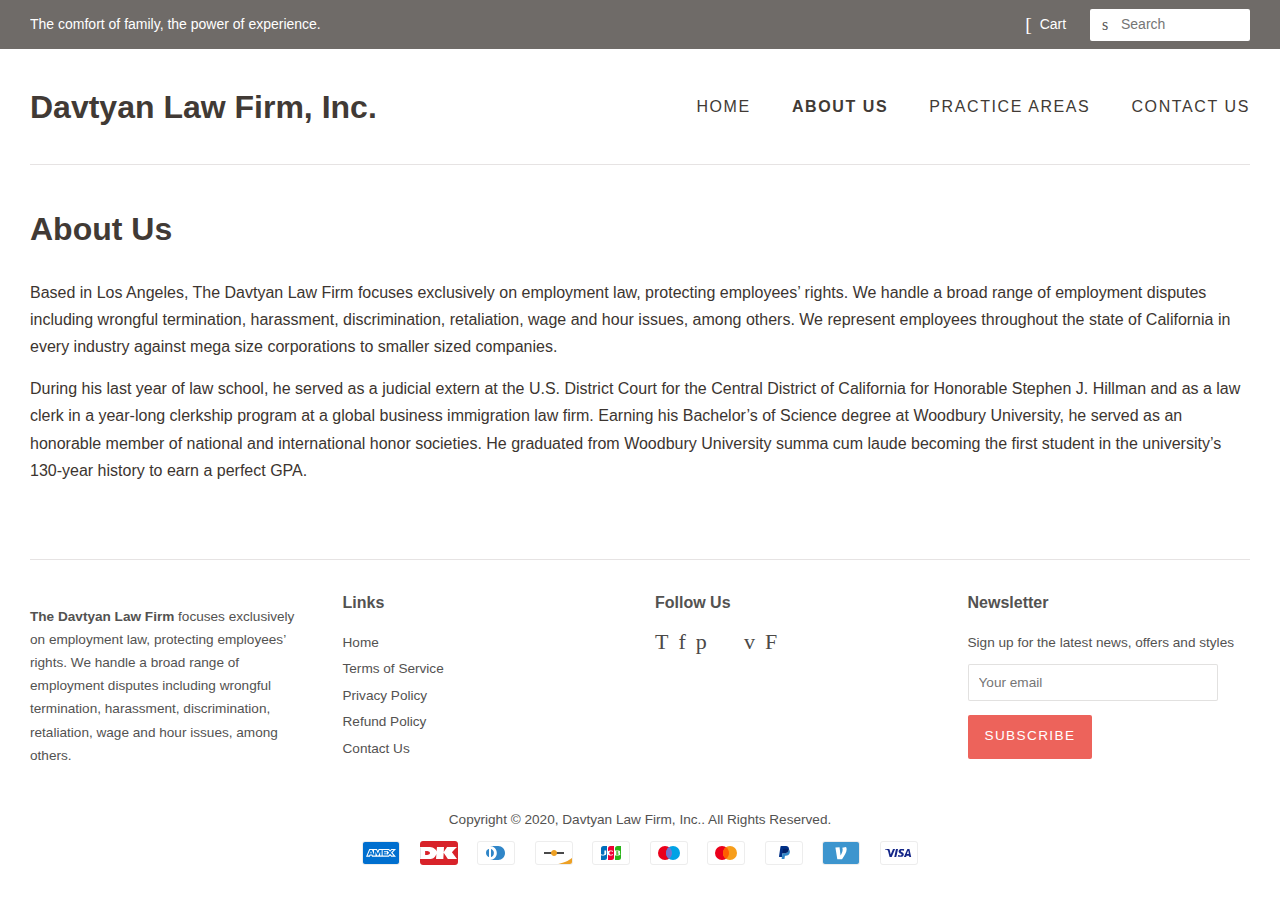
<file: about-us.html>
<!doctype html>
<html class="no-js">
<head>

  <!-- Basic page needs ================================================== -->
  <meta charset="utf-8">
  <meta http-equiv="X-UA-Compatible" content="IE=edge,chrome=1">

  
  <link rel="shortcut icon" href="favicon_32x32.png?v=1599929555" type="image/png" />
  

  <!-- Title and description ================================================== -->
  <title>
  About Us * Davtyan Law Firm, Inc.
  </title>

  
  <meta name="description" content="The Davtyan Law Firm focuses exclusively on employment law, protecting employees’ rights. We handle a broad range of employment disputes including wrongful termination, harassment, discrimination, retaliation, wage and hour issues, among others. We represent employees throughout the state...">
  

  <!-- Social meta ================================================== -->
  <!-- /snippets/social-meta-tags.liquid -->




<meta property="og:site_name" content="Davtyan Law Firm, Inc.">
<meta property="og:url" content="about-us.html">
<meta property="og:title" content="About Us * Davtyan Law Firm, Inc.">
<meta property="og:type" content="website">
<meta property="og:description" content="The Davtyan Law Firm focuses exclusively on employment law, protecting employees’ rights. We handle a broad range of employment disputes including wrongful termination, harassment, discrimination, retaliation, wage and hour issues, among others. We represent employees throughout the state...">





  <meta name="twitter:site" content="@https://">

<meta name="twitter:card" content="summary_large_image">
<meta name="twitter:title" content="About Us * Davtyan Law Firm, Inc.">
<meta name="twitter:description" content="The Davtyan Law Firm focuses exclusively on employment law, protecting employees’ rights. We handle a broad range of employment disputes including wrongful termination, harassment, discrimination, retaliation, wage and hour issues, among others. We represent employees throughout the state...">


  <!-- Helpers ================================================== -->
  <link rel="canonical" href="about-us.html">
  <meta name="viewport" content="width=device-width,initial-scale=1">
  <meta name="theme-color" content="#ed635b">

  <!-- CSS ================================================== -->
  <link href="timber.scss.css?v=9681976427357935764" rel="stylesheet" type="text/css" media="all" />
  <link href="theme-scss-ruhf44rew32323.css?v=8637997588114578082" rel="stylesheet" type="text/css" media="all" />

  <script>
    window.theme = window.theme || {};

    var theme = {
      strings: {
        addToCart: "Add to Cart",
        soldOut: "Sold Out",
        unavailable: "Unavailable",
        zoomClose: "Close (Esc)",
        zoomPrev: "Previous (Left arrow key)",
        zoomNext: "Next (Right arrow key)",
        addressError: "Error looking up that address",
        addressNoResults: "No results for that address",
        addressQueryLimit: "You have exceeded the Google API usage limit. Consider upgrading to a \u003ca href=\"https:\/\/developers.google.com\/maps\/premium\/usage-limits\"\u003ePremium Plan\u003c\/a\u003e.",
        authError: "There was a problem authenticating your Google Maps API Key."
      },
      settings: {
        // Adding some settings to allow the editor to update correctly when they are changed
        enableWideLayout: true,
        typeAccentTransform: true,
        typeAccentSpacing: true,
        baseFontSize: '16px',
        headerBaseFontSize: '32px',
        accentFontSize: '16px'
      },
      variables: {
        mediaQueryMedium: 'screen and (max-width: 768px)',
        bpSmall: false
      },
      moneyFormat: "${{amount}}"
    }

    document.documentElement.className = document.documentElement.className.replace('no-js', 'supports-js');
  </script>

  <!-- Header hook for plugins ================================================== -->
  

<meta id="in-context-paypal-metadata" data-shop-id="37124231602" data-venmo-supported="true" data-environment="production" data-locale="en_US" data-paypal-v4="true" data-currency="USD">

<style id="shopify-dynamic-checkout-cart">@media screen and (min-width: 750px) {
  #dynamic-checkout-cart {
    min-height: 50px;
  }
}

@media screen and (max-width: 750px) {
  #dynamic-checkout-cart {
    min-height: 120px;
  }
}
</style><script>window.performance && window.performance.mark && window.performance.mark('shopify.content_for_header.end');</script>

  <script src="jquery-2.2.3.min.js?v=5821186314690718683" type="text/javascript"></script>

  <script src="lazysizes.min.js?v=15522312340271661705" async="async"></script>

  
  

</head>

<body id="about-us-davtyan-law-firm-inc" class="template-page">

  <div id="shopify-section-header" class="shopify-section"><style>
  .logo__image-wrapper {
    max-width: 450px;
  }
  /*================= If logo is above navigation ================== */
  

  /*============ If logo is on the same line as navigation ============ */
  
    .site-header .grid--full {
      border-bottom: 1px solid #e6e3e3;
      padding-bottom: 30px;
    }
  


  
    @media screen and (min-width: 769px) {
      .site-nav {
        text-align: right!important;
      }
    }
  
</style>

<div data-section-id="header" data-section-type="header-section">
  <div class="header-bar">
    <div class="wrapper medium-down--hide">
      <div class="post-large--display-table">

        
          <div class="header-bar__left post-large--display-table-cell">

            

            

            
              <div class="header-bar__module header-bar__message">
                
                  <a href="practice-areas.html">
                
                  The comfort of family, the power of experience.
                
                  </a>
                
              </div>
            

          </div>
        

        <div class="header-bar__right post-large--display-table-cell">

          

          <div class="header-bar__module">
            <span class="header-bar__sep" aria-hidden="true"></span>
            <a href="#cart" class="cart-page-link">
              <span class="icon icon-cart header-bar__cart-icon" aria-hidden="true"></span>
            </a>
          </div>

          <div class="header-bar__module">
            <a href="#cart" class="cart-page-link">
              Cart
              <span class="cart-count header-bar__cart-count hidden-count">0</span>
            </a>
          </div>

          
            
              <div class="header-bar__module header-bar__search">
                


  <form action="search.html" method="get" class="header-bar__search-form clearfix" role="search">
    
    <button type="submit" class="btn btn--search icon-fallback-text header-bar__search-submit">
      <span class="icon icon-search" aria-hidden="true"></span>
      <span class="fallback-text">Search</span>
    </button>
    <input type="search" name="q" value="" aria-label="Search" class="header-bar__search-input" placeholder="Search">
  </form>


              </div>
            
          

        </div>
      </div>
    </div>

    <div class="wrapper post-large--hide announcement-bar--mobile">
      
        
          <a href="practice-areas.html">
        
          <span>The comfort of family, the power of experience.</span>
        
          </a>
        
      
    </div>

    <div class="wrapper post-large--hide">
      
        <button type="button" class="mobile-nav-trigger" id="MobileNavTrigger" aria-controls="MobileNav" aria-expanded="false">
          <span class="icon icon-hamburger" aria-hidden="true"></span>
          Menu
        </button>
      
      <a href="#cart" class="cart-page-link mobile-cart-page-link">
        <span class="icon icon-cart header-bar__cart-icon" aria-hidden="true"></span>
        Cart <span class="cart-count hidden-count">0</span>
      </a>
    </div>
    <nav role="navigation">
  <ul id="MobileNav" class="mobile-nav post-large--hide">
    
      
        <li class="mobile-nav__link">
          <a
            href="index.html"
            class="mobile-nav"
            >
            Home
          </a>
        </li>
      
    
      
        <li class="mobile-nav__link">
          <a
            href="about-us.html"
            class="mobile-nav"
            aria-current="page">
            About Us
          </a>
        </li>
      
    
      
        <li class="mobile-nav__link">
          <a
            href="practice-areas.html"
            class="mobile-nav"
            >
            Practice Areas
          </a>
        </li>
      
    
      
        <li class="mobile-nav__link">
          <a
            href="contact-us.html"
            class="mobile-nav"
            >
            Contact Us
          </a>
        </li>
      
    

    

    <li class="mobile-nav__link">
      
        <div class="header-bar__module header-bar__search">
          


  <form action="search.html" method="get" class="header-bar__search-form clearfix" role="search">
    
    <button type="submit" class="btn btn--search icon-fallback-text header-bar__search-submit">
      <span class="icon icon-search" aria-hidden="true"></span>
      <span class="fallback-text">Search</span>
    </button>
    <input type="search" name="q" value="" aria-label="Search" class="header-bar__search-input" placeholder="Search">
  </form>


        </div>
      
    </li>
  </ul>
</nav>

  </div>

  <header class="site-header" role="banner">
    <div class="wrapper">

      
        <div class="grid--full post-large--display-table">
          <div class="grid__item post-large--one-third post-large--display-table-cell">
            
              <div class="h1 site-header__logo post-large--left" itemscope itemtype="http://schema.org/Organization">
            
              
                <a href="index.html" itemprop="url">Davtyan Law Firm, Inc.</a>
              
            
              </div>
            
          </div>
          <div class="grid__item post-large--two-thirds post-large--display-table-cell medium-down--hide">
            
<nav>
  <ul class="site-nav" id="AccessibleNav">
    
      
        <li>
          <a
            href="index.html"
            class="site-nav__link"
            data-meganav-type="child"
            >
              Home
          </a>
        </li>
      
    
      
        <li class="site-nav--active">
          <a
            href="about-us.html"
            class="site-nav__link"
            data-meganav-type="child"
            aria-current="page">
              About Us
          </a>
        </li>
      
    
      
        <li>
          <a
            href="practice-areas.html"
            class="site-nav__link"
            data-meganav-type="child"
            >
              Practice Areas
          </a>
        </li>
      
    
      
        <li>
          <a
            href="contact-us.html"
            class="site-nav__link"
            data-meganav-type="child"
            >
              Contact Us
          </a>
        </li>
      
    
  </ul>
</nav>

          </div>
        </div>
      

    </div>
  </header>
</div>



</div>

  <main class="wrapper main-content" role="main">
    <div class="grid">
        <div class="grid__item">
          <header class="section-header">
  <h1 class="section-header__title">About Us</h1>
</header>


<div class="rte">
  <p>Based in Los Angeles, The Davtyan Law Firm focuses exclusively on employment law, protecting employees’ rights. We handle a broad range of employment disputes including wrongful termination, harassment, discrimination, retaliation, wage and hour issues, among others. We represent employees throughout the state of California in every industry against mega size corporations to smaller sized companies.</p>
<p>During his last year of law school, he served as a judicial extern at the U.S. District Court for the Central District of California for Honorable Stephen J. Hillman and as a law clerk in a year-long clerkship program at a global business immigration law firm. Earning his Bachelor’s of Science degree at Woodbury University, he served as an honorable member of national and international honor societies. He graduated from Woodbury University summa cum laude becoming the first student in the university’s 130-year history to earn a perfect GPA.</p>
</div>

        </div>
    </div>
  </main>

  <div id="shopify-section-footer" class="shopify-section"><footer class="site-footer small--text-center" role="contentinfo">

<div class="wrapper">

  <div class="grid-uniform">

    

    

    
      
          <div class="grid__item post-large--one-quarter medium--one-half">
            <h3 class="h4"></h3>
            <div class="rte"><p><strong>The Davtyan Law Firm</strong> focuses exclusively on employment law, protecting employees&rsquo; rights. We handle a broad range of employment disputes including wrongful termination, harassment, discrimination, retaliation, wage and hour issues, among others.</p></div>
          </div>

        
    
      
          <div class="grid__item post-large--one-quarter medium--one-half">
            
            <h3 class="h4">Links</h3>
            
            <ul class="site-footer__links">
              
                <li><a href="index.html">Home</a></li>
              
                <li><a href="terms-of-service.html">Terms of Service</a></li>
              
                <li><a href="privacy-policy.html">Privacy Policy</a></li>
              
                <li><a href="refund-policy.html">Refund Policy</a></li>
              
                <li><a href="contact-us.html">Contact Us</a></li>
              
            </ul>
          </div>

        
    
      
          <div class="grid__item post-large--one-quarter medium--one-half">
            <h3 class="h4">Follow Us</h3>
              
              <ul class="inline-list social-icons"><li>
      <a class="icon-fallback-text" href="https://twitter.com/" title="Davtyan Law Firm, Inc. on Twitter" target="_blank" aria-describedby="a11y-new-window-external-message">
        <span class="icon icon-twitter" aria-hidden="true"></span>
        <span class="fallback-text">Twitter</span>
      </a>
    </li><li>
      <a class="icon-fallback-text" href="https://www.facebook.com/" title="Davtyan Law Firm, Inc. on Facebook" target="_blank" aria-describedby="a11y-new-window-external-message">
        <span class="icon icon-facebook" aria-hidden="true"></span>
        <span class="fallback-text">Facebook</span>
      </a>
    </li><li>
      <a class="icon-fallback-text" href="https://www.pinterest.com/" title="Davtyan Law Firm, Inc. on Pinterest" target="_blank" aria-describedby="a11y-new-window-external-message">
        <span class="icon icon-pinterest" aria-hidden="true"></span>
        <span class="fallback-text">Pinterest</span>
      </a>
    </li><li>
      <a class="icon-fallback-text" href="https://instagram.com/" title="Davtyan Law Firm, Inc. on Instagram" target="_blank" aria-describedby="a11y-new-window-external-message">
        <span class="icon icon-instagram" aria-hidden="true"></span>
        <span class="fallback-text">Instagram</span>
      </a>
    </li><li>
      <a class="icon-fallback-text" href="https://vimeo.com/" title="Davtyan Law Firm, Inc. on Vimeo" target="_blank" aria-describedby="a11y-new-window-external-message">
        <span class="icon icon-vimeo" aria-hidden="true"></span>
        <span class="fallback-text">Vimeo</span>
      </a>
    </li><li>
      <a class="icon-fallback-text" href="http://fancy.com/" title="Davtyan Law Firm, Inc. on Fancy" target="_blank" aria-describedby="a11y-new-window-external-message">
        <span class="icon icon-fancy" aria-hidden="true"></span>
        <span class="fallback-text">Fancy</span>
      </a>
    </li></ul>

          </div>

        
    
      
          <div class="grid__item post-large--one-quarter medium--one-half">
            <h3 class="h4">Newsletter</h3>
            
              <p>Sign up for the latest news, offers and styles</p>
            
            <div class="form-vertical small--hide">
  <form method="get" action="contact-us.html#contact_form" id="contact_form" accept-charset="UTF-8" class="contact-form"><input type="hidden" name="form_type" value="customer" /><input type="hidden" name="utf8" value="✓" />
    
    
      <input type="hidden" name="contact[tags]" value="newsletter">
      <input type="email" value="" placeholder="Your email" name="contact[email]" id="Email" class="input-group-field" aria-label="Your email" autocorrect="off" autocapitalize="off">
      <input type="submit" class="btn" name="subscribe" id="subscribe" value="Subscribe">
    
  </form>
</div>
<div class="form-vertical post-large--hide large--hide medium--hide">
  <form method="get" action="contact-us.html#contact_form" id="contact_form" accept-charset="UTF-8" class="contact-form"><input type="hidden" name="form_type" value="customer" /><input type="hidden" name="utf8" value="✓" />
    
    
      <input type="hidden" name="contact[tags]" value="newsletter">
      <div class="input-group">
        <input type="email" value="" placeholder="Your email" name="contact[email]" id="Email" class="input-group-field" aria-label="Your email" autocorrect="off" autocapitalize="off">
        <span class="input-group-btn">
          <button type="submit" class="btn" name="commit" id="subscribe">Subscribe</button>
        </span>
      </div>
    
  </form>
</div>

          </div>

      
    
  </div>

  <hr class="hr--small hr--clear">

  <div class="grid">
    <div class="grid__item text-center">
      <p class="site-footer__links">Copyright &copy; 2020, <a href="index.html" title="">Davtyan Law Firm, Inc.</a>. All Rights Reserved.</p>
    </div>
  </div>

  
    
    <div class="grid">
      <div class="grid__item text-center">
        <span class="visually-hidden">Payment icons</span>
        <ul class="inline-list payment-icons">
          
            <li>
              <svg class="icon" xmlns="http://www.w3.org/2000/svg" role="img" viewBox="0 0 38 24" width="38" height="24" aria-labelledby="pi-american_express"><title id="pi-american_express">American Express</title><g fill="none"><path fill="#000" d="M35,0 L3,0 C1.3,0 0,1.3 0,3 L0,21 C0,22.7 1.4,24 3,24 L35,24 C36.7,24 38,22.7 38,21 L38,3 C38,1.3 36.6,0 35,0 Z" opacity=".07"/><path fill="#006FCF" d="M35,1 C36.1,1 37,1.9 37,3 L37,21 C37,22.1 36.1,23 35,23 L3,23 C1.9,23 1,22.1 1,21 L1,3 C1,1.9 1.9,1 3,1 L35,1"/><path fill="#FFF" d="M8.971,10.268 L9.745,12.144 L8.203,12.144 L8.971,10.268 Z M25.046,10.346 L22.069,10.346 L22.069,11.173 L24.998,11.173 L24.998,12.412 L22.075,12.412 L22.075,13.334 L25.052,13.334 L25.052,14.073 L27.129,11.828 L25.052,9.488 L25.046,10.346 L25.046,10.346 Z M10.983,8.006 L14.978,8.006 L15.865,9.941 L16.687,8 L27.057,8 L28.135,9.19 L29.25,8 L34.013,8 L30.494,11.852 L33.977,15.68 L29.143,15.68 L28.065,14.49 L26.94,15.68 L10.03,15.68 L9.536,14.49 L8.406,14.49 L7.911,15.68 L4,15.68 L7.286,8 L10.716,8 L10.983,8.006 Z M19.646,9.084 L17.407,9.084 L15.907,12.62 L14.282,9.084 L12.06,9.084 L12.06,13.894 L10,9.084 L8.007,9.084 L5.625,14.596 L7.18,14.596 L7.674,13.406 L10.27,13.406 L10.764,14.596 L13.484,14.596 L13.484,10.661 L15.235,14.602 L16.425,14.602 L18.165,10.673 L18.165,14.603 L19.623,14.603 L19.647,9.083 L19.646,9.084 Z M28.986,11.852 L31.517,9.084 L29.695,9.084 L28.094,10.81 L26.546,9.084 L20.652,9.084 L20.652,14.602 L26.462,14.602 L28.076,12.864 L29.624,14.602 L31.499,14.602 L28.987,11.852 L28.986,11.852 Z"/></g></svg>

            </li>
          
            <li>
              <svg class="icon" viewBox="0 0 38 24" xmlns="http://www.w3.org/2000/svg" width="38" height="24" role="img" aria-labelledby="pi-dankort"><title id="pi-dankort">Dankort</title><path d="M3 0C1.3 0 0 1.3 0 3v18c0 1.7 1.4 3 3 3h32c1.7 0 3-1.3 3-3V3c0-1.7-1.4-3-3-3H3z" fill="#D8232A"/><path d="M27.144 6c-.15.062-3.395 5.163-3.395 5.163L24 6h-7s-.357 3.054-.445 4.482C16.22 8.85 13.635 6 10.04 6H0v12h10.527c1.953 0 3.778-1.236 4.892-3.028.4-.657.71-1.338.98-2.04-.135 1.632-.202 3.413-.38 5.068 2.383-.023 7.373 0 7.373 0 .044-2.04.29-6.293.29-6.293L27.86 18H37c-1.746-2.037-3.537-4.44-5.076-6.627l.023-.095C33.56 9.494 35.214 7.6 37 6h-9.856zM5.128 14v-3.99c1.33.1 4.803-.066 4.803 1.995 0 2.06-3.477 1.933-4.802 1.995z" fill="#fff"/><path d="M.5 6.5v11" stroke="#e5e5e5"/></svg>
            </li>
          
            <li>
              <svg class="icon" viewBox="0 0 38 24" xmlns="http://www.w3.org/2000/svg" role="img" width="38" height="24" aria-labelledby="pi-diners_club"><title id="pi-diners_club">Diners Club</title><path opacity=".07" d="M35 0H3C1.3 0 0 1.3 0 3v18c0 1.7 1.4 3 3 3h32c1.7 0 3-1.3 3-3V3c0-1.7-1.4-3-3-3z"/><path fill="#fff" d="M35 1c1.1 0 2 .9 2 2v18c0 1.1-.9 2-2 2H3c-1.1 0-2-.9-2-2V3c0-1.1.9-2 2-2h32"/><path d="M12 12v3.7c0 .3-.2.3-.5.2-1.9-.8-3-3.3-2.3-5.4.4-1.1 1.2-2 2.3-2.4.4-.2.5-.1.5.2V12zm2 0V8.3c0-.3 0-.3.3-.2 2.1.8 3.2 3.3 2.4 5.4-.4 1.1-1.2 2-2.3 2.4-.4.2-.4.1-.4-.2V12zm7.2-7H13c3.8 0 6.8 3.1 6.8 7s-3 7-6.8 7h8.2c3.8 0 6.8-3.1 6.8-7s-3-7-6.8-7z" fill="#3086C8"/></svg>
            </li>
          
            <li>
              <svg class="icon" xmlns="http://www.w3.org/2000/svg" role="img" viewBox="0 0 38 24" width="38" height="24" aria-labelledby="pi-discover"><title id="pi-discover">Discover</title><path d="M35 0H3C1.3 0 0 1.3 0 3v18c0 1.7 1.4 3 3 3h32c1.7 0 3-1.3 3-3V3c0-1.7-1.4-3-3-3z" fill="#000" opacity=".07"/><path d="M35 1c1.1 0 2 .9 2 2v18c0 1.1-.9 2-2 2H3c-1.1 0-2-.9-2-2V3c0-1.1.9-2 2-2h32" fill="#FFF"/><path d="M37 16.95V21c0 1.1-.9 2-2 2H23.228c7.896-1.815 12.043-4.601 13.772-6.05z" fill="#EDA024"/><path fill="#494949" d="M9 11h20v2H9z"/><path d="M22 12c0 1.7-1.3 3-3 3s-3-1.4-3-3 1.4-3 3-3c1.7 0 3 1.3 3 3z" fill="#EDA024"/></svg>

            </li>
          
            <li>
              <svg class="icon" width="38" height="24" role="img" aria-labelledby="pi-jcb" viewBox="0 0 38 24" xmlns="http://www.w3.org/2000/svg"><title id="pi-jcb">JCB</title><g fill="none" fill-rule="evenodd"><g fill-rule="nonzero"><path d="M35 0H3C1.3 0 0 1.3 0 3v18c0 1.7 1.4 3 3 3h32c1.7 0 3-1.3 3-3V3c0-1.7-1.4-3-3-3z" fill="#000" opacity=".07"/><path d="M35 1c1.1 0 2 .9 2 2v18c0 1.1-.9 2-2 2H3c-1.1 0-2-.9-2-2V3c0-1.1.9-2 2-2h32" fill="#FFF"/></g><path d="M11.5 5H15v11.5a2.5 2.5 0 0 1-2.5 2.5H9V7.5A2.5 2.5 0 0 1 11.5 5z" fill="#006EBC"/><path d="M18.5 5H22v11.5a2.5 2.5 0 0 1-2.5 2.5H16V7.5A2.5 2.5 0 0 1 18.5 5z" fill="#F00036"/><path d="M25.5 5H29v11.5a2.5 2.5 0 0 1-2.5 2.5H23V7.5A2.5 2.5 0 0 1 25.5 5z" fill="#2AB419"/><path d="M10.755 14.5c-1.06 0-2.122-.304-2.656-.987l.78-.676c.068 1.133 3.545 1.24 3.545-.19V9.5h1.802v3.147c0 .728-.574 1.322-1.573 1.632-.466.144-1.365.221-1.898.221zm8.116 0c-.674 0-1.388-.107-1.965-.366-.948-.425-1.312-1.206-1.3-2.199.012-1.014.436-1.782 1.468-2.165 1.319-.49 3.343-.261 3.926.27v.972c-.572-.521-1.958-.898-2.919-.46-.494.226-.737.917-.744 1.448-.006.56.245 1.252.744 1.497.953.467 2.39.04 2.919-.441v1.01c-.358.255-1.253.434-2.129.434zm8.679-2.587c.37-.235.582-.567.582-1.005 0-.438-.116-.687-.348-.939-.206-.207-.58-.469-1.238-.469H23v5h3.546c.696 0 1.097-.23 1.315-.415.283-.25.426-.53.426-.96 0-.431-.155-.908-.737-1.212zm-1.906-.281h-1.428v-1.444h1.495c.956 0 .944 1.444-.067 1.444zm.288 2.157h-1.716v-1.513h1.716c.986 0 1.083 1.513 0 1.513z" fill="#FFF" fill-rule="nonzero"/></g></svg>
            </li>
          
            <li>
              <svg class="icon" viewBox="0 0 38 24" xmlns="http://www.w3.org/2000/svg" width="38" height="24" role="img" aria-labelledby="pi-maestro"><title id="pi-maestro">Maestro</title><path opacity=".07" d="M35 0H3C1.3 0 0 1.3 0 3v18c0 1.7 1.4 3 3 3h32c1.7 0 3-1.3 3-3V3c0-1.7-1.4-3-3-3z"/><path fill="#fff" d="M35 1c1.1 0 2 .9 2 2v18c0 1.1-.9 2-2 2H3c-1.1 0-2-.9-2-2V3c0-1.1.9-2 2-2h32"/><circle fill="#EB001B" cx="15" cy="12" r="7"/><circle fill="#00A2E5" cx="23" cy="12" r="7"/><path fill="#7375CF" d="M22 12c0-2.4-1.2-4.5-3-5.7-1.8 1.3-3 3.4-3 5.7s1.2 4.5 3 5.7c1.8-1.2 3-3.3 3-5.7z"/></svg>
            </li>
          
            <li>
              <svg class="icon" viewBox="0 0 38 24" xmlns="http://www.w3.org/2000/svg" role="img" width="38" height="24" aria-labelledby="pi-master"><title id="pi-master">Mastercard</title><path opacity=".07" d="M35 0H3C1.3 0 0 1.3 0 3v18c0 1.7 1.4 3 3 3h32c1.7 0 3-1.3 3-3V3c0-1.7-1.4-3-3-3z"/><path fill="#fff" d="M35 1c1.1 0 2 .9 2 2v18c0 1.1-.9 2-2 2H3c-1.1 0-2-.9-2-2V3c0-1.1.9-2 2-2h32"/><circle fill="#EB001B" cx="15" cy="12" r="7"/><circle fill="#F79E1B" cx="23" cy="12" r="7"/><path fill="#FF5F00" d="M22 12c0-2.4-1.2-4.5-3-5.7-1.8 1.3-3 3.4-3 5.7s1.2 4.5 3 5.7c1.8-1.2 3-3.3 3-5.7z"/></svg>
            </li>
          
            <li>
              <svg class="icon" viewBox="0 0 38 24" xmlns="http://www.w3.org/2000/svg" width="38" height="24" role="img" aria-labelledby="pi-paypal"><title id="pi-paypal">PayPal</title><path opacity=".07" d="M35 0H3C1.3 0 0 1.3 0 3v18c0 1.7 1.4 3 3 3h32c1.7 0 3-1.3 3-3V3c0-1.7-1.4-3-3-3z"/><path fill="#fff" d="M35 1c1.1 0 2 .9 2 2v18c0 1.1-.9 2-2 2H3c-1.1 0-2-.9-2-2V3c0-1.1.9-2 2-2h32"/><path fill="#003087" d="M23.9 8.3c.2-1 0-1.7-.6-2.3-.6-.7-1.7-1-3.1-1h-4.1c-.3 0-.5.2-.6.5L14 15.6c0 .2.1.4.3.4H17l.4-3.4 1.8-2.2 4.7-2.1z"/><path fill="#3086C8" d="M23.9 8.3l-.2.2c-.5 2.8-2.2 3.8-4.6 3.8H18c-.3 0-.5.2-.6.5l-.6 3.9-.2 1c0 .2.1.4.3.4H19c.3 0 .5-.2.5-.4v-.1l.4-2.4v-.1c0-.2.3-.4.5-.4h.3c2.1 0 3.7-.8 4.1-3.2.2-1 .1-1.8-.4-2.4-.1-.5-.3-.7-.5-.8z"/><path fill="#012169" d="M23.3 8.1c-.1-.1-.2-.1-.3-.1-.1 0-.2 0-.3-.1-.3-.1-.7-.1-1.1-.1h-3c-.1 0-.2 0-.2.1-.2.1-.3.2-.3.4l-.7 4.4v.1c0-.3.3-.5.6-.5h1.3c2.5 0 4.1-1 4.6-3.8v-.2c-.1-.1-.3-.2-.5-.2h-.1z"/></svg>
            </li>
          
            <li>
              <svg class="icon" viewBox="0 0 38 24" width="38" height="24" xmlns="http://www.w3.org/2000/svg" role="img" aria-labelledby="pi-venmo"><title id="pi-venmo">Venmo</title><g fill="none" fill-rule="evenodd"><rect fill-opacity=".07" fill="#000" width="38" height="24" rx="3"/><path fill="#3D95CE" d="M35 1c1.1 0 2 .9 2 2v18c0 1.1-.9 2-2 2H3c-1.1 0-2-.9-2-2V3c0-1.1.9-2 2-2h32"/><path d="M24.675 8.36c0 3.064-2.557 7.045-4.633 9.84h-4.74L13.4 6.57l4.151-.402 1.005 8.275c.94-1.566 2.099-4.025 2.099-5.702 0-.918-.154-1.543-.394-2.058l3.78-.783c.437.738.634 1.499.634 2.46z" fill="#FFF" fill-rule="nonzero"/></g></svg>

            </li>
          
            <li>
              <svg class="icon" viewBox="0 0 38 24" xmlns="http://www.w3.org/2000/svg" role="img" width="38" height="24" aria-labelledby="pi-visa"><title id="pi-visa">Visa</title><path opacity=".07" d="M35 0H3C1.3 0 0 1.3 0 3v18c0 1.7 1.4 3 3 3h32c1.7 0 3-1.3 3-3V3c0-1.7-1.4-3-3-3z"/><path fill="#fff" d="M35 1c1.1 0 2 .9 2 2v18c0 1.1-.9 2-2 2H3c-1.1 0-2-.9-2-2V3c0-1.1.9-2 2-2h32"/><path d="M28.3 10.1H28c-.4 1-.7 1.5-1 3h1.9c-.3-1.5-.3-2.2-.6-3zm2.9 5.9h-1.7c-.1 0-.1 0-.2-.1l-.2-.9-.1-.2h-2.4c-.1 0-.2 0-.2.2l-.3.9c0 .1-.1.1-.1.1h-2.1l.2-.5L27 8.7c0-.5.3-.7.8-.7h1.5c.1 0 .2 0 .2.2l1.4 6.5c.1.4.2.7.2 1.1.1.1.1.1.1.2zm-13.4-.3l.4-1.8c.1 0 .2.1.2.1.7.3 1.4.5 2.1.4.2 0 .5-.1.7-.2.5-.2.5-.7.1-1.1-.2-.2-.5-.3-.8-.5-.4-.2-.8-.4-1.1-.7-1.2-1-.8-2.4-.1-3.1.6-.4.9-.8 1.7-.8 1.2 0 2.5 0 3.1.2h.1c-.1.6-.2 1.1-.4 1.7-.5-.2-1-.4-1.5-.4-.3 0-.6 0-.9.1-.2 0-.3.1-.4.2-.2.2-.2.5 0 .7l.5.4c.4.2.8.4 1.1.6.5.3 1 .8 1.1 1.4.2.9-.1 1.7-.9 2.3-.5.4-.7.6-1.4.6-1.4 0-2.5.1-3.4-.2-.1.2-.1.2-.2.1zm-3.5.3c.1-.7.1-.7.2-1 .5-2.2 1-4.5 1.4-6.7.1-.2.1-.3.3-.3H18c-.2 1.2-.4 2.1-.7 3.2-.3 1.5-.6 3-1 4.5 0 .2-.1.2-.3.2M5 8.2c0-.1.2-.2.3-.2h3.4c.5 0 .9.3 1 .8l.9 4.4c0 .1 0 .1.1.2 0-.1.1-.1.1-.1l2.1-5.1c-.1-.1 0-.2.1-.2h2.1c0 .1 0 .1-.1.2l-3.1 7.3c-.1.2-.1.3-.2.4-.1.1-.3 0-.5 0H9.7c-.1 0-.2 0-.2-.2L7.9 9.5c-.2-.2-.5-.5-.9-.6-.6-.3-1.7-.5-1.9-.5L5 8.2z" fill="#142688"/></svg>
            </li>
          
        </ul>
      </div>
    </div>
    
  
</div>

</footer>




</div>


  <ul hidden>
    <li id="a11y-refresh-page-message">choosing a selection results in a full page refresh</li>
    <li id="a11y-external-message">Opens in a new window.</li>
    <li id="a11y-new-window-external-message">Opens external website in a new window.</li>
  </ul>

  <script src="theme.js?v=11152162681971085242" type="text/javascript"></script>
</body>
</html>
</file>
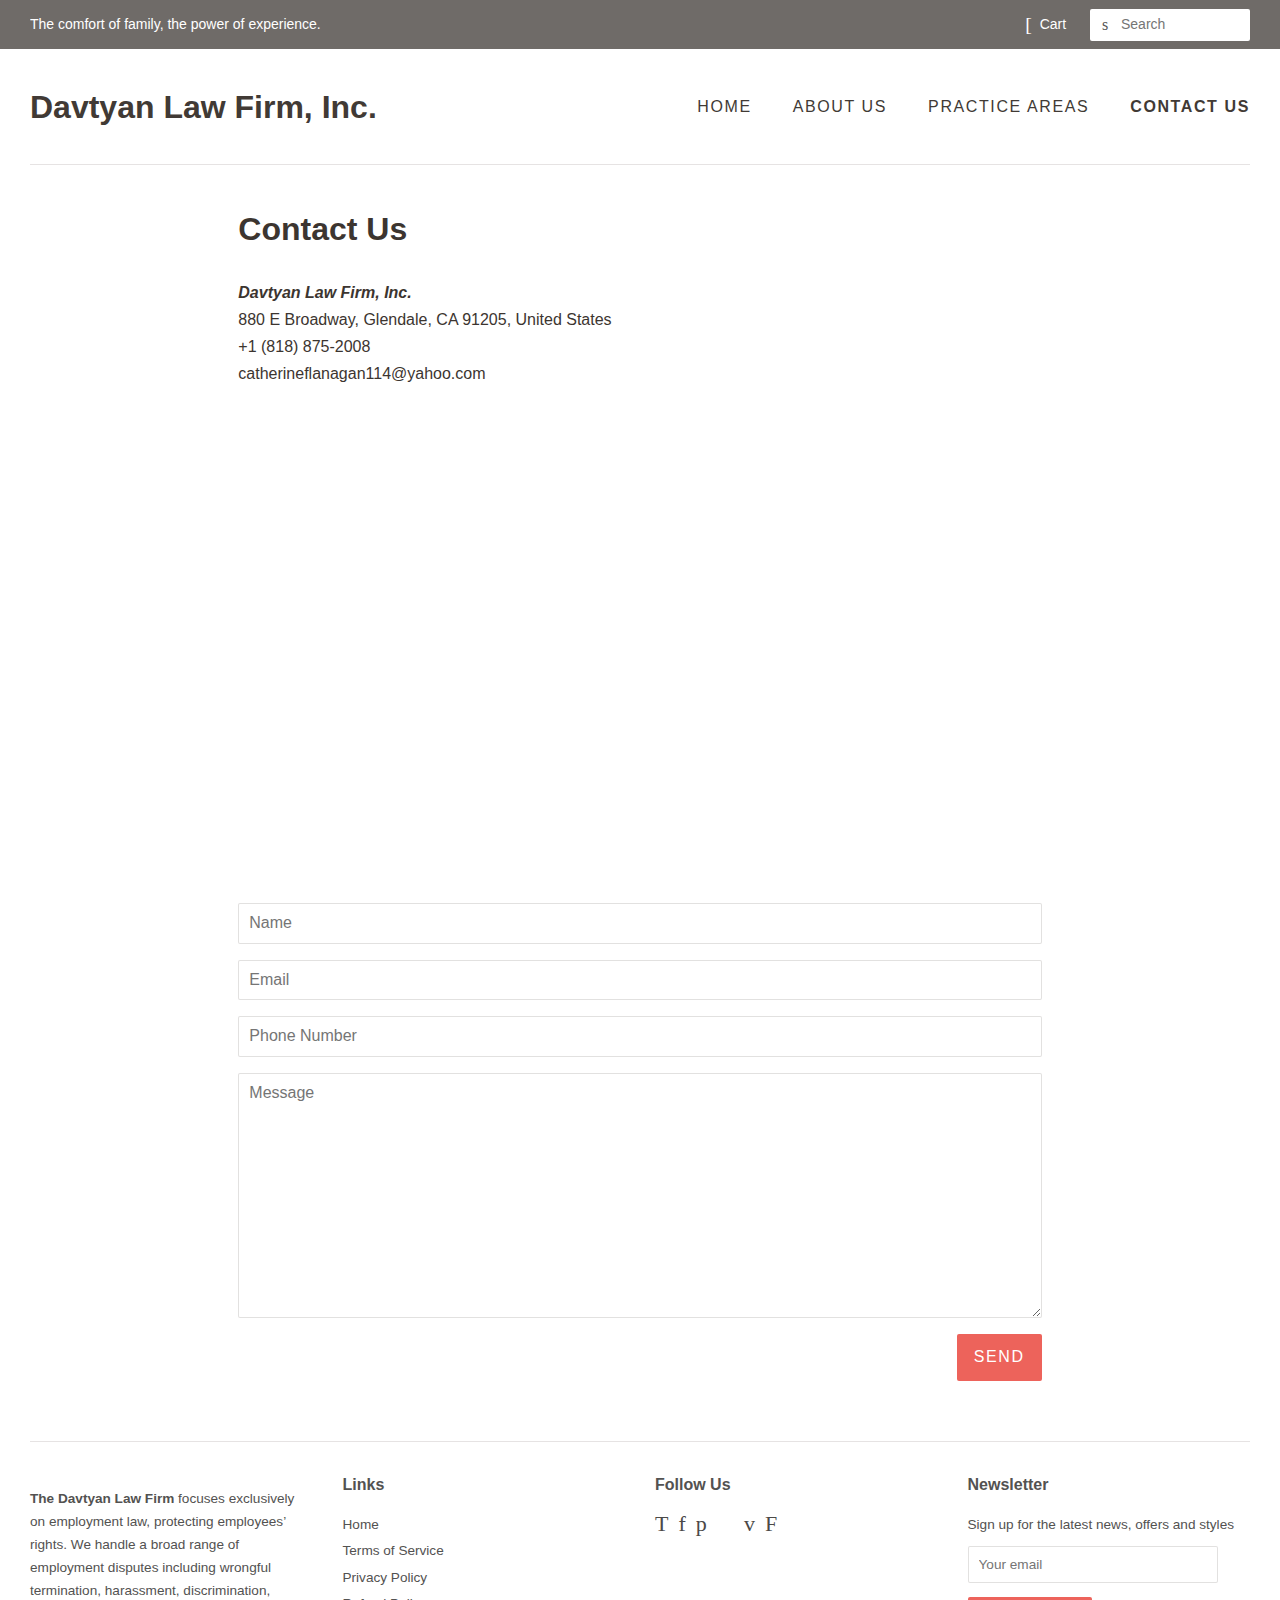
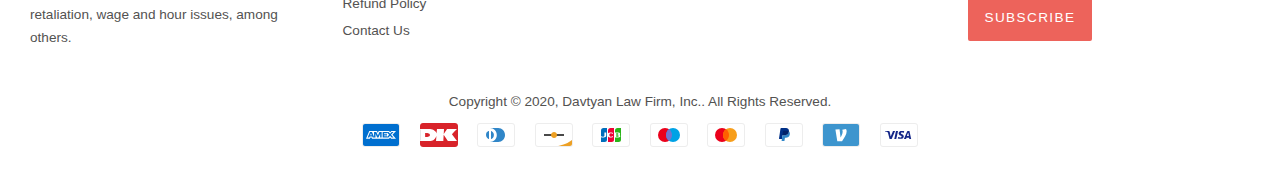
<file: contact-us.html>
<!doctype html>
<html class="no-js">
<head>

  <!-- Basic page needs ================================================== -->
  <meta charset="utf-8">
  <meta http-equiv="X-UA-Compatible" content="IE=edge,chrome=1">

  
  <link rel="shortcut icon" href="favicon_32x32.png?v=1599929555" type="image/png" />
  

  <!-- Title and description ================================================== -->
  <title>
  Contact Us * Davtyan Law Firm, Inc.
  </title>

  
  <meta name="description" content="Davtyan Law Firm, Inc. 880 E Broadway, Glendale, CA 91205, United States +18188752008 catherineflanagan114@yahoo.com">
  

  <!-- Social meta ================================================== -->
  <!-- /snippets/social-meta-tags.liquid -->




<meta property="og:site_name" content="Davtyan Law Firm, Inc.">
<meta property="og:url" content="contact-us.html">
<meta property="og:title" content="Contact Us * Davtyan Law Firm, Inc.">
<meta property="og:type" content="website">
<meta property="og:description" content="Davtyan Law Firm, Inc. 880 E Broadway, Glendale, CA 91205, United States +18188752008 catherineflanagan114@yahoo.com">





  <meta name="twitter:site" content="@https://">

<meta name="twitter:card" content="summary_large_image">
<meta name="twitter:title" content="Contact Us * Davtyan Law Firm, Inc.">
<meta name="twitter:description" content="Davtyan Law Firm, Inc. 880 E Broadway, Glendale, CA 91205, United States +18188752008 catherineflanagan114@yahoo.com">


  <!-- Helpers ================================================== -->
  <link rel="canonical" href="contact-us.html">
  <meta name="viewport" content="width=device-width,initial-scale=1">
  <meta name="theme-color" content="#ed635b">

  <!-- CSS ================================================== -->
  <link href="timber.scss.css?v=9681976427357935764" rel="stylesheet" type="text/css" media="all" />
  <link href="theme-scss-ruhf44rew32323.css?v=8637997588114578082" rel="stylesheet" type="text/css" media="all" />

  <script>
    window.theme = window.theme || {};

    var theme = {
      strings: {
        addToCart: "Add to Cart",
        soldOut: "Sold Out",
        unavailable: "Unavailable",
        zoomClose: "Close (Esc)",
        zoomPrev: "Previous (Left arrow key)",
        zoomNext: "Next (Right arrow key)",
        addressError: "Error looking up that address",
        addressNoResults: "No results for that address",
        addressQueryLimit: "You have exceeded the Google API usage limit. Consider upgrading to a \u003ca href=\"https:\/\/developers.google.com\/maps\/premium\/usage-limits\"\u003ePremium Plan\u003c\/a\u003e.",
        authError: "There was a problem authenticating your Google Maps API Key."
      },
      settings: {
        // Adding some settings to allow the editor to update correctly when they are changed
        enableWideLayout: true,
        typeAccentTransform: true,
        typeAccentSpacing: true,
        baseFontSize: '16px',
        headerBaseFontSize: '32px',
        accentFontSize: '16px'
      },
      variables: {
        mediaQueryMedium: 'screen and (max-width: 768px)',
        bpSmall: false
      },
      moneyFormat: "${{amount}}"
    }

    document.documentElement.className = document.documentElement.className.replace('no-js', 'supports-js');
  </script>

  <!-- Header hook for plugins ================================================== -->
  

<meta id="in-context-paypal-metadata" data-shop-id="37124231602" data-venmo-supported="true" data-environment="production" data-locale="en_US" data-paypal-v4="true" data-currency="USD">


<style id="shopify-dynamic-checkout-cart">@media screen and (min-width: 750px) {
  #dynamic-checkout-cart {
    min-height: 50px;
  }
}

@media screen and (max-width: 750px) {
  #dynamic-checkout-cart {
    min-height: 120px;
  }
}
</style><script>window.performance && window.performance.mark && window.performance.mark('shopify.content_for_header.end');</script>

  <script src="jquery-2.2.3.min.js?v=5821186314690718683" type="text/javascript"></script>

  <script src="lazysizes.min.js?v=15522312340271661705" async="async"></script>

  
  

</head>

<body id="contact-us-davtyan-law-firm-inc" class="template-page">

  <div id="shopify-section-header" class="shopify-section"><style>
  .logo__image-wrapper {
    max-width: 450px;
  }
  /*================= If logo is above navigation ================== */
  

  /*============ If logo is on the same line as navigation ============ */
  
    .site-header .grid--full {
      border-bottom: 1px solid #e6e3e3;
      padding-bottom: 30px;
    }
  


  
    @media screen and (min-width: 769px) {
      .site-nav {
        text-align: right!important;
      }
    }
  
</style>

<div data-section-id="header" data-section-type="header-section">
  <div class="header-bar">
    <div class="wrapper medium-down--hide">
      <div class="post-large--display-table">

        
          <div class="header-bar__left post-large--display-table-cell">

            

            

            
              <div class="header-bar__module header-bar__message">
                
                  <a href="practice-areas.html">
                
                  The comfort of family, the power of experience.
                
                  </a>
                
              </div>
            

          </div>
        

        <div class="header-bar__right post-large--display-table-cell">

          

          <div class="header-bar__module">
            <span class="header-bar__sep" aria-hidden="true"></span>
            <a href="#cart" class="cart-page-link">
              <span class="icon icon-cart header-bar__cart-icon" aria-hidden="true"></span>
            </a>
          </div>

          <div class="header-bar__module">
            <a href="#cart" class="cart-page-link">
              Cart
              <span class="cart-count header-bar__cart-count hidden-count">0</span>
            </a>
          </div>

          
            
              <div class="header-bar__module header-bar__search">
                


  <form action="search.html" method="get" class="header-bar__search-form clearfix" role="search">
    
    <button type="submit" class="btn btn--search icon-fallback-text header-bar__search-submit">
      <span class="icon icon-search" aria-hidden="true"></span>
      <span class="fallback-text">Search</span>
    </button>
    <input type="search" name="q" value="" aria-label="Search" class="header-bar__search-input" placeholder="Search">
  </form>


              </div>
            
          

        </div>
      </div>
    </div>

    <div class="wrapper post-large--hide announcement-bar--mobile">
      
        
          <a href="practice-areas.html">
        
          <span>The comfort of family, the power of experience.</span>
        
          </a>
        
      
    </div>

    <div class="wrapper post-large--hide">
      
        <button type="button" class="mobile-nav-trigger" id="MobileNavTrigger" aria-controls="MobileNav" aria-expanded="false">
          <span class="icon icon-hamburger" aria-hidden="true"></span>
          Menu
        </button>
      
      <a href="#cart" class="cart-page-link mobile-cart-page-link">
        <span class="icon icon-cart header-bar__cart-icon" aria-hidden="true"></span>
        Cart <span class="cart-count hidden-count">0</span>
      </a>
    </div>
    <nav role="navigation">
  <ul id="MobileNav" class="mobile-nav post-large--hide">
    
      
        <li class="mobile-nav__link">
          <a
            href="index.html"
            class="mobile-nav"
            >
            Home
          </a>
        </li>
      
    
      
        <li class="mobile-nav__link">
          <a
            href="about-us.html"
            class="mobile-nav"
            >
            About Us
          </a>
        </li>
      
    
      
        <li class="mobile-nav__link">
          <a
            href="practice-areas.html"
            class="mobile-nav"
            >
            Practice Areas
          </a>
        </li>
      
    
      
        <li class="mobile-nav__link">
          <a
            href="contact-us.html"
            class="mobile-nav"
            aria-current="page">
            Contact Us
          </a>
        </li>
      
    

    

    <li class="mobile-nav__link">
      
        <div class="header-bar__module header-bar__search">
          


  <form action="search.html" method="get" class="header-bar__search-form clearfix" role="search">
    
    <button type="submit" class="btn btn--search icon-fallback-text header-bar__search-submit">
      <span class="icon icon-search" aria-hidden="true"></span>
      <span class="fallback-text">Search</span>
    </button>
    <input type="search" name="q" value="" aria-label="Search" class="header-bar__search-input" placeholder="Search">
  </form>


        </div>
      
    </li>
  </ul>
</nav>

  </div>

  <header class="site-header" role="banner">
    <div class="wrapper">

      
        <div class="grid--full post-large--display-table">
          <div class="grid__item post-large--one-third post-large--display-table-cell">
            
              <div class="h1 site-header__logo post-large--left" itemscope itemtype="http://schema.org/Organization">
            
              
                <a href="index.html" itemprop="url">Davtyan Law Firm, Inc.</a>
              
            
              </div>
            
          </div>
          <div class="grid__item post-large--two-thirds post-large--display-table-cell medium-down--hide">
            
<nav>
  <ul class="site-nav" id="AccessibleNav">
    
      
        <li>
          <a
            href="index.html"
            class="site-nav__link"
            data-meganav-type="child"
            >
              Home
          </a>
        </li>
      
    
      
        <li>
          <a
            href="about-us.html"
            class="site-nav__link"
            data-meganav-type="child"
            >
              About Us
          </a>
        </li>
      
    
      
        <li>
          <a
            href="practice-areas.html"
            class="site-nav__link"
            data-meganav-type="child"
            >
              Practice Areas
          </a>
        </li>
      
    
      
        <li class="site-nav--active">
          <a
            href="contact-us.html"
            class="site-nav__link"
            data-meganav-type="child"
            aria-current="page">
              Contact Us
          </a>
        </li>
      
    
  </ul>
</nav>

          </div>
        </div>
      

    </div>
  </header>
</div>



</div>

  <main class="wrapper main-content" role="main">
    <div class="grid">
        <div class="grid__item">
          <div class="grid">

  <div class="grid__item post-large--two-thirds push--post-large--one-sixth">

    <div class="section-header">
      <h1 class="section-header--title">Contact Us</h1>
    </div>

    <div class="rte">
      <p><strong><em>Davtyan Law Firm, Inc.</em></strong><br>880 E Broadway, Glendale, CA 91205, United States<br>+1 (818) 875-2008<br>catherineflanagan114@yahoo.com</p>
<p> </p>
<iframe src="https://www.google.com/maps/embed?pb=!1m18!1m12!1m3!1d3422.3978635225203!2d-118.24667358469999!3d34.146034880580544!2m3!1f0!2f0!3f0!3m2!1i1024!2i768!4f13.1!3m3!1m2!1s0x80c2c106f24f91bf%3A0x38fe9da7912f2abb!2s880%20E%20Broadway%2C%20Glendale%2C%20CA%2091205%2C%20USA!5e1!3m2!1sen!2sfr!4v1599928239155!5m2!1sen!2sfr" width="750" height="450" frameborder="0" style="border:0;" allowfullscreen="" aria-hidden="false" tabindex="0"></iframe>

    </div>

    <div>
      
      <form method="get" action="contact-us.html#contact_form" id="contact_form" accept-charset="UTF-8" class="contact-form"><input type="hidden" name="form_type" value="contact" /><input type="hidden" name="utf8" value="✓" />

        

        

        
        <label for="ContactFormName" class="label--hidden">Name</label>
        <input type="text" id="ContactFormName" name="contact[Name]" placeholder="Name" autocapitalize="words" value="">

        <label for="ContactFormEmail" class="label--hidden">Email</label>
        <input type="email" id="ContactFormEmail" name="contact[email]" placeholder="Email" autocorrect="off" autocapitalize="off" value="">

        
        <label for="ContactFormPhone" class="label--hidden">Phone Number</label>
        <input type="tel" id="ContactFormPhone" name="contact[Phone Number]" placeholder="Phone Number" pattern="[0-9\-]*" value="">

        <label for="ContactFormMessage" class="label--hidden">Message</label>
        <textarea rows="10" id="ContactFormMessage" name="contact[Message]" placeholder="Message"></textarea>

        <input type="submit" class="btn right" value="Send">

      </form>
      
   </div>
 </div>
</div>

        </div>
    </div>
  </main>

  <div id="shopify-section-footer" class="shopify-section"><footer class="site-footer small--text-center" role="contentinfo">

<div class="wrapper">

  <div class="grid-uniform">

    

    

    
      
          <div class="grid__item post-large--one-quarter medium--one-half">
            <h3 class="h4"></h3>
            <div class="rte"><p><strong>The Davtyan Law Firm</strong> focuses exclusively on employment law, protecting employees&rsquo; rights. We handle a broad range of employment disputes including wrongful termination, harassment, discrimination, retaliation, wage and hour issues, among others.</p></div>
          </div>

        
    
      
          <div class="grid__item post-large--one-quarter medium--one-half">
            
            <h3 class="h4">Links</h3>
            
            <ul class="site-footer__links">
              
                <li><a href="index.html">Home</a></li>
              
                <li><a href="terms-of-service.html">Terms of Service</a></li>
              
                <li><a href="privacy-policy.html">Privacy Policy</a></li>
              
                <li><a href="refund-policy.html">Refund Policy</a></li>
              
                <li><a href="contact-us.html">Contact Us</a></li>
              
            </ul>
          </div>

        
    
      
          <div class="grid__item post-large--one-quarter medium--one-half">
            <h3 class="h4">Follow Us</h3>
              
              <ul class="inline-list social-icons"><li>
      <a class="icon-fallback-text" href="https://twitter.com/" title="Davtyan Law Firm, Inc. on Twitter" target="_blank" aria-describedby="a11y-new-window-external-message">
        <span class="icon icon-twitter" aria-hidden="true"></span>
        <span class="fallback-text">Twitter</span>
      </a>
    </li><li>
      <a class="icon-fallback-text" href="https://www.facebook.com/" title="Davtyan Law Firm, Inc. on Facebook" target="_blank" aria-describedby="a11y-new-window-external-message">
        <span class="icon icon-facebook" aria-hidden="true"></span>
        <span class="fallback-text">Facebook</span>
      </a>
    </li><li>
      <a class="icon-fallback-text" href="https://www.pinterest.com/" title="Davtyan Law Firm, Inc. on Pinterest" target="_blank" aria-describedby="a11y-new-window-external-message">
        <span class="icon icon-pinterest" aria-hidden="true"></span>
        <span class="fallback-text">Pinterest</span>
      </a>
    </li><li>
      <a class="icon-fallback-text" href="https://instagram.com/" title="Davtyan Law Firm, Inc. on Instagram" target="_blank" aria-describedby="a11y-new-window-external-message">
        <span class="icon icon-instagram" aria-hidden="true"></span>
        <span class="fallback-text">Instagram</span>
      </a>
    </li><li>
      <a class="icon-fallback-text" href="https://vimeo.com/" title="Davtyan Law Firm, Inc. on Vimeo" target="_blank" aria-describedby="a11y-new-window-external-message">
        <span class="icon icon-vimeo" aria-hidden="true"></span>
        <span class="fallback-text">Vimeo</span>
      </a>
    </li><li>
      <a class="icon-fallback-text" href="http://fancy.com/" title="Davtyan Law Firm, Inc. on Fancy" target="_blank" aria-describedby="a11y-new-window-external-message">
        <span class="icon icon-fancy" aria-hidden="true"></span>
        <span class="fallback-text">Fancy</span>
      </a>
    </li></ul>

          </div>

        
    
      
          <div class="grid__item post-large--one-quarter medium--one-half">
            <h3 class="h4">Newsletter</h3>
            
              <p>Sign up for the latest news, offers and styles</p>
            
            <div class="form-vertical small--hide">
  <form method="get" action="contact-us.html#contact_form" id="contact_form" accept-charset="UTF-8" class="contact-form"><input type="hidden" name="form_type" value="customer" /><input type="hidden" name="utf8" value="✓" />
    
    
      <input type="hidden" name="contact[tags]" value="newsletter">
      <input type="email" value="" placeholder="Your email" name="contact[email]" id="Email" class="input-group-field" aria-label="Your email" autocorrect="off" autocapitalize="off">
      <input type="submit" class="btn" name="subscribe" id="subscribe" value="Subscribe">
    
  </form>
</div>
<div class="form-vertical post-large--hide large--hide medium--hide">
  <form method="get" action="contact-us.html#contact_form" id="contact_form" accept-charset="UTF-8" class="contact-form"><input type="hidden" name="form_type" value="customer" /><input type="hidden" name="utf8" value="✓" />
    
    
      <input type="hidden" name="contact[tags]" value="newsletter">
      <div class="input-group">
        <input type="email" value="" placeholder="Your email" name="contact[email]" id="Email" class="input-group-field" aria-label="Your email" autocorrect="off" autocapitalize="off">
        <span class="input-group-btn">
          <button type="submit" class="btn" name="commit" id="subscribe">Subscribe</button>
        </span>
      </div>
    
  </form>
</div>

          </div>

      
    
  </div>

  <hr class="hr--small hr--clear">

  <div class="grid">
    <div class="grid__item text-center">
      <p class="site-footer__links">Copyright &copy; 2020, <a href="index.html" title="">Davtyan Law Firm, Inc.</a>. All Rights Reserved.</p>
    </div>
  </div>

  
    
    <div class="grid">
      <div class="grid__item text-center">
        <span class="visually-hidden">Payment icons</span>
        <ul class="inline-list payment-icons">
          
            <li>
              <svg class="icon" xmlns="http://www.w3.org/2000/svg" role="img" viewBox="0 0 38 24" width="38" height="24" aria-labelledby="pi-american_express"><title id="pi-american_express">American Express</title><g fill="none"><path fill="#000" d="M35,0 L3,0 C1.3,0 0,1.3 0,3 L0,21 C0,22.7 1.4,24 3,24 L35,24 C36.7,24 38,22.7 38,21 L38,3 C38,1.3 36.6,0 35,0 Z" opacity=".07"/><path fill="#006FCF" d="M35,1 C36.1,1 37,1.9 37,3 L37,21 C37,22.1 36.1,23 35,23 L3,23 C1.9,23 1,22.1 1,21 L1,3 C1,1.9 1.9,1 3,1 L35,1"/><path fill="#FFF" d="M8.971,10.268 L9.745,12.144 L8.203,12.144 L8.971,10.268 Z M25.046,10.346 L22.069,10.346 L22.069,11.173 L24.998,11.173 L24.998,12.412 L22.075,12.412 L22.075,13.334 L25.052,13.334 L25.052,14.073 L27.129,11.828 L25.052,9.488 L25.046,10.346 L25.046,10.346 Z M10.983,8.006 L14.978,8.006 L15.865,9.941 L16.687,8 L27.057,8 L28.135,9.19 L29.25,8 L34.013,8 L30.494,11.852 L33.977,15.68 L29.143,15.68 L28.065,14.49 L26.94,15.68 L10.03,15.68 L9.536,14.49 L8.406,14.49 L7.911,15.68 L4,15.68 L7.286,8 L10.716,8 L10.983,8.006 Z M19.646,9.084 L17.407,9.084 L15.907,12.62 L14.282,9.084 L12.06,9.084 L12.06,13.894 L10,9.084 L8.007,9.084 L5.625,14.596 L7.18,14.596 L7.674,13.406 L10.27,13.406 L10.764,14.596 L13.484,14.596 L13.484,10.661 L15.235,14.602 L16.425,14.602 L18.165,10.673 L18.165,14.603 L19.623,14.603 L19.647,9.083 L19.646,9.084 Z M28.986,11.852 L31.517,9.084 L29.695,9.084 L28.094,10.81 L26.546,9.084 L20.652,9.084 L20.652,14.602 L26.462,14.602 L28.076,12.864 L29.624,14.602 L31.499,14.602 L28.987,11.852 L28.986,11.852 Z"/></g></svg>

            </li>
          
            <li>
              <svg class="icon" viewBox="0 0 38 24" xmlns="http://www.w3.org/2000/svg" width="38" height="24" role="img" aria-labelledby="pi-dankort"><title id="pi-dankort">Dankort</title><path d="M3 0C1.3 0 0 1.3 0 3v18c0 1.7 1.4 3 3 3h32c1.7 0 3-1.3 3-3V3c0-1.7-1.4-3-3-3H3z" fill="#D8232A"/><path d="M27.144 6c-.15.062-3.395 5.163-3.395 5.163L24 6h-7s-.357 3.054-.445 4.482C16.22 8.85 13.635 6 10.04 6H0v12h10.527c1.953 0 3.778-1.236 4.892-3.028.4-.657.71-1.338.98-2.04-.135 1.632-.202 3.413-.38 5.068 2.383-.023 7.373 0 7.373 0 .044-2.04.29-6.293.29-6.293L27.86 18H37c-1.746-2.037-3.537-4.44-5.076-6.627l.023-.095C33.56 9.494 35.214 7.6 37 6h-9.856zM5.128 14v-3.99c1.33.1 4.803-.066 4.803 1.995 0 2.06-3.477 1.933-4.802 1.995z" fill="#fff"/><path d="M.5 6.5v11" stroke="#e5e5e5"/></svg>
            </li>
          
            <li>
              <svg class="icon" viewBox="0 0 38 24" xmlns="http://www.w3.org/2000/svg" role="img" width="38" height="24" aria-labelledby="pi-diners_club"><title id="pi-diners_club">Diners Club</title><path opacity=".07" d="M35 0H3C1.3 0 0 1.3 0 3v18c0 1.7 1.4 3 3 3h32c1.7 0 3-1.3 3-3V3c0-1.7-1.4-3-3-3z"/><path fill="#fff" d="M35 1c1.1 0 2 .9 2 2v18c0 1.1-.9 2-2 2H3c-1.1 0-2-.9-2-2V3c0-1.1.9-2 2-2h32"/><path d="M12 12v3.7c0 .3-.2.3-.5.2-1.9-.8-3-3.3-2.3-5.4.4-1.1 1.2-2 2.3-2.4.4-.2.5-.1.5.2V12zm2 0V8.3c0-.3 0-.3.3-.2 2.1.8 3.2 3.3 2.4 5.4-.4 1.1-1.2 2-2.3 2.4-.4.2-.4.1-.4-.2V12zm7.2-7H13c3.8 0 6.8 3.1 6.8 7s-3 7-6.8 7h8.2c3.8 0 6.8-3.1 6.8-7s-3-7-6.8-7z" fill="#3086C8"/></svg>
            </li>
          
            <li>
              <svg class="icon" xmlns="http://www.w3.org/2000/svg" role="img" viewBox="0 0 38 24" width="38" height="24" aria-labelledby="pi-discover"><title id="pi-discover">Discover</title><path d="M35 0H3C1.3 0 0 1.3 0 3v18c0 1.7 1.4 3 3 3h32c1.7 0 3-1.3 3-3V3c0-1.7-1.4-3-3-3z" fill="#000" opacity=".07"/><path d="M35 1c1.1 0 2 .9 2 2v18c0 1.1-.9 2-2 2H3c-1.1 0-2-.9-2-2V3c0-1.1.9-2 2-2h32" fill="#FFF"/><path d="M37 16.95V21c0 1.1-.9 2-2 2H23.228c7.896-1.815 12.043-4.601 13.772-6.05z" fill="#EDA024"/><path fill="#494949" d="M9 11h20v2H9z"/><path d="M22 12c0 1.7-1.3 3-3 3s-3-1.4-3-3 1.4-3 3-3c1.7 0 3 1.3 3 3z" fill="#EDA024"/></svg>

            </li>
          
            <li>
              <svg class="icon" width="38" height="24" role="img" aria-labelledby="pi-jcb" viewBox="0 0 38 24" xmlns="http://www.w3.org/2000/svg"><title id="pi-jcb">JCB</title><g fill="none" fill-rule="evenodd"><g fill-rule="nonzero"><path d="M35 0H3C1.3 0 0 1.3 0 3v18c0 1.7 1.4 3 3 3h32c1.7 0 3-1.3 3-3V3c0-1.7-1.4-3-3-3z" fill="#000" opacity=".07"/><path d="M35 1c1.1 0 2 .9 2 2v18c0 1.1-.9 2-2 2H3c-1.1 0-2-.9-2-2V3c0-1.1.9-2 2-2h32" fill="#FFF"/></g><path d="M11.5 5H15v11.5a2.5 2.5 0 0 1-2.5 2.5H9V7.5A2.5 2.5 0 0 1 11.5 5z" fill="#006EBC"/><path d="M18.5 5H22v11.5a2.5 2.5 0 0 1-2.5 2.5H16V7.5A2.5 2.5 0 0 1 18.5 5z" fill="#F00036"/><path d="M25.5 5H29v11.5a2.5 2.5 0 0 1-2.5 2.5H23V7.5A2.5 2.5 0 0 1 25.5 5z" fill="#2AB419"/><path d="M10.755 14.5c-1.06 0-2.122-.304-2.656-.987l.78-.676c.068 1.133 3.545 1.24 3.545-.19V9.5h1.802v3.147c0 .728-.574 1.322-1.573 1.632-.466.144-1.365.221-1.898.221zm8.116 0c-.674 0-1.388-.107-1.965-.366-.948-.425-1.312-1.206-1.3-2.199.012-1.014.436-1.782 1.468-2.165 1.319-.49 3.343-.261 3.926.27v.972c-.572-.521-1.958-.898-2.919-.46-.494.226-.737.917-.744 1.448-.006.56.245 1.252.744 1.497.953.467 2.39.04 2.919-.441v1.01c-.358.255-1.253.434-2.129.434zm8.679-2.587c.37-.235.582-.567.582-1.005 0-.438-.116-.687-.348-.939-.206-.207-.58-.469-1.238-.469H23v5h3.546c.696 0 1.097-.23 1.315-.415.283-.25.426-.53.426-.96 0-.431-.155-.908-.737-1.212zm-1.906-.281h-1.428v-1.444h1.495c.956 0 .944 1.444-.067 1.444zm.288 2.157h-1.716v-1.513h1.716c.986 0 1.083 1.513 0 1.513z" fill="#FFF" fill-rule="nonzero"/></g></svg>
            </li>
          
            <li>
              <svg class="icon" viewBox="0 0 38 24" xmlns="http://www.w3.org/2000/svg" width="38" height="24" role="img" aria-labelledby="pi-maestro"><title id="pi-maestro">Maestro</title><path opacity=".07" d="M35 0H3C1.3 0 0 1.3 0 3v18c0 1.7 1.4 3 3 3h32c1.7 0 3-1.3 3-3V3c0-1.7-1.4-3-3-3z"/><path fill="#fff" d="M35 1c1.1 0 2 .9 2 2v18c0 1.1-.9 2-2 2H3c-1.1 0-2-.9-2-2V3c0-1.1.9-2 2-2h32"/><circle fill="#EB001B" cx="15" cy="12" r="7"/><circle fill="#00A2E5" cx="23" cy="12" r="7"/><path fill="#7375CF" d="M22 12c0-2.4-1.2-4.5-3-5.7-1.8 1.3-3 3.4-3 5.7s1.2 4.5 3 5.7c1.8-1.2 3-3.3 3-5.7z"/></svg>
            </li>
          
            <li>
              <svg class="icon" viewBox="0 0 38 24" xmlns="http://www.w3.org/2000/svg" role="img" width="38" height="24" aria-labelledby="pi-master"><title id="pi-master">Mastercard</title><path opacity=".07" d="M35 0H3C1.3 0 0 1.3 0 3v18c0 1.7 1.4 3 3 3h32c1.7 0 3-1.3 3-3V3c0-1.7-1.4-3-3-3z"/><path fill="#fff" d="M35 1c1.1 0 2 .9 2 2v18c0 1.1-.9 2-2 2H3c-1.1 0-2-.9-2-2V3c0-1.1.9-2 2-2h32"/><circle fill="#EB001B" cx="15" cy="12" r="7"/><circle fill="#F79E1B" cx="23" cy="12" r="7"/><path fill="#FF5F00" d="M22 12c0-2.4-1.2-4.5-3-5.7-1.8 1.3-3 3.4-3 5.7s1.2 4.5 3 5.7c1.8-1.2 3-3.3 3-5.7z"/></svg>
            </li>
          
            <li>
              <svg class="icon" viewBox="0 0 38 24" xmlns="http://www.w3.org/2000/svg" width="38" height="24" role="img" aria-labelledby="pi-paypal"><title id="pi-paypal">PayPal</title><path opacity=".07" d="M35 0H3C1.3 0 0 1.3 0 3v18c0 1.7 1.4 3 3 3h32c1.7 0 3-1.3 3-3V3c0-1.7-1.4-3-3-3z"/><path fill="#fff" d="M35 1c1.1 0 2 .9 2 2v18c0 1.1-.9 2-2 2H3c-1.1 0-2-.9-2-2V3c0-1.1.9-2 2-2h32"/><path fill="#003087" d="M23.9 8.3c.2-1 0-1.7-.6-2.3-.6-.7-1.7-1-3.1-1h-4.1c-.3 0-.5.2-.6.5L14 15.6c0 .2.1.4.3.4H17l.4-3.4 1.8-2.2 4.7-2.1z"/><path fill="#3086C8" d="M23.9 8.3l-.2.2c-.5 2.8-2.2 3.8-4.6 3.8H18c-.3 0-.5.2-.6.5l-.6 3.9-.2 1c0 .2.1.4.3.4H19c.3 0 .5-.2.5-.4v-.1l.4-2.4v-.1c0-.2.3-.4.5-.4h.3c2.1 0 3.7-.8 4.1-3.2.2-1 .1-1.8-.4-2.4-.1-.5-.3-.7-.5-.8z"/><path fill="#012169" d="M23.3 8.1c-.1-.1-.2-.1-.3-.1-.1 0-.2 0-.3-.1-.3-.1-.7-.1-1.1-.1h-3c-.1 0-.2 0-.2.1-.2.1-.3.2-.3.4l-.7 4.4v.1c0-.3.3-.5.6-.5h1.3c2.5 0 4.1-1 4.6-3.8v-.2c-.1-.1-.3-.2-.5-.2h-.1z"/></svg>
            </li>
          
            <li>
              <svg class="icon" viewBox="0 0 38 24" width="38" height="24" xmlns="http://www.w3.org/2000/svg" role="img" aria-labelledby="pi-venmo"><title id="pi-venmo">Venmo</title><g fill="none" fill-rule="evenodd"><rect fill-opacity=".07" fill="#000" width="38" height="24" rx="3"/><path fill="#3D95CE" d="M35 1c1.1 0 2 .9 2 2v18c0 1.1-.9 2-2 2H3c-1.1 0-2-.9-2-2V3c0-1.1.9-2 2-2h32"/><path d="M24.675 8.36c0 3.064-2.557 7.045-4.633 9.84h-4.74L13.4 6.57l4.151-.402 1.005 8.275c.94-1.566 2.099-4.025 2.099-5.702 0-.918-.154-1.543-.394-2.058l3.78-.783c.437.738.634 1.499.634 2.46z" fill="#FFF" fill-rule="nonzero"/></g></svg>

            </li>
          
            <li>
              <svg class="icon" viewBox="0 0 38 24" xmlns="http://www.w3.org/2000/svg" role="img" width="38" height="24" aria-labelledby="pi-visa"><title id="pi-visa">Visa</title><path opacity=".07" d="M35 0H3C1.3 0 0 1.3 0 3v18c0 1.7 1.4 3 3 3h32c1.7 0 3-1.3 3-3V3c0-1.7-1.4-3-3-3z"/><path fill="#fff" d="M35 1c1.1 0 2 .9 2 2v18c0 1.1-.9 2-2 2H3c-1.1 0-2-.9-2-2V3c0-1.1.9-2 2-2h32"/><path d="M28.3 10.1H28c-.4 1-.7 1.5-1 3h1.9c-.3-1.5-.3-2.2-.6-3zm2.9 5.9h-1.7c-.1 0-.1 0-.2-.1l-.2-.9-.1-.2h-2.4c-.1 0-.2 0-.2.2l-.3.9c0 .1-.1.1-.1.1h-2.1l.2-.5L27 8.7c0-.5.3-.7.8-.7h1.5c.1 0 .2 0 .2.2l1.4 6.5c.1.4.2.7.2 1.1.1.1.1.1.1.2zm-13.4-.3l.4-1.8c.1 0 .2.1.2.1.7.3 1.4.5 2.1.4.2 0 .5-.1.7-.2.5-.2.5-.7.1-1.1-.2-.2-.5-.3-.8-.5-.4-.2-.8-.4-1.1-.7-1.2-1-.8-2.4-.1-3.1.6-.4.9-.8 1.7-.8 1.2 0 2.5 0 3.1.2h.1c-.1.6-.2 1.1-.4 1.7-.5-.2-1-.4-1.5-.4-.3 0-.6 0-.9.1-.2 0-.3.1-.4.2-.2.2-.2.5 0 .7l.5.4c.4.2.8.4 1.1.6.5.3 1 .8 1.1 1.4.2.9-.1 1.7-.9 2.3-.5.4-.7.6-1.4.6-1.4 0-2.5.1-3.4-.2-.1.2-.1.2-.2.1zm-3.5.3c.1-.7.1-.7.2-1 .5-2.2 1-4.5 1.4-6.7.1-.2.1-.3.3-.3H18c-.2 1.2-.4 2.1-.7 3.2-.3 1.5-.6 3-1 4.5 0 .2-.1.2-.3.2M5 8.2c0-.1.2-.2.3-.2h3.4c.5 0 .9.3 1 .8l.9 4.4c0 .1 0 .1.1.2 0-.1.1-.1.1-.1l2.1-5.1c-.1-.1 0-.2.1-.2h2.1c0 .1 0 .1-.1.2l-3.1 7.3c-.1.2-.1.3-.2.4-.1.1-.3 0-.5 0H9.7c-.1 0-.2 0-.2-.2L7.9 9.5c-.2-.2-.5-.5-.9-.6-.6-.3-1.7-.5-1.9-.5L5 8.2z" fill="#142688"/></svg>
            </li>
          
        </ul>
      </div>
    </div>
    
  
</div>

</footer>




</div>


  <ul hidden>
    <li id="a11y-refresh-page-message">choosing a selection results in a full page refresh</li>
    <li id="a11y-external-message">Opens in a new window.</li>
    <li id="a11y-new-window-external-message">Opens external website in a new window.</li>
  </ul>

  <script src="theme.js?v=11152162681971085242" type="text/javascript"></script>
</body>
</html>
</file>
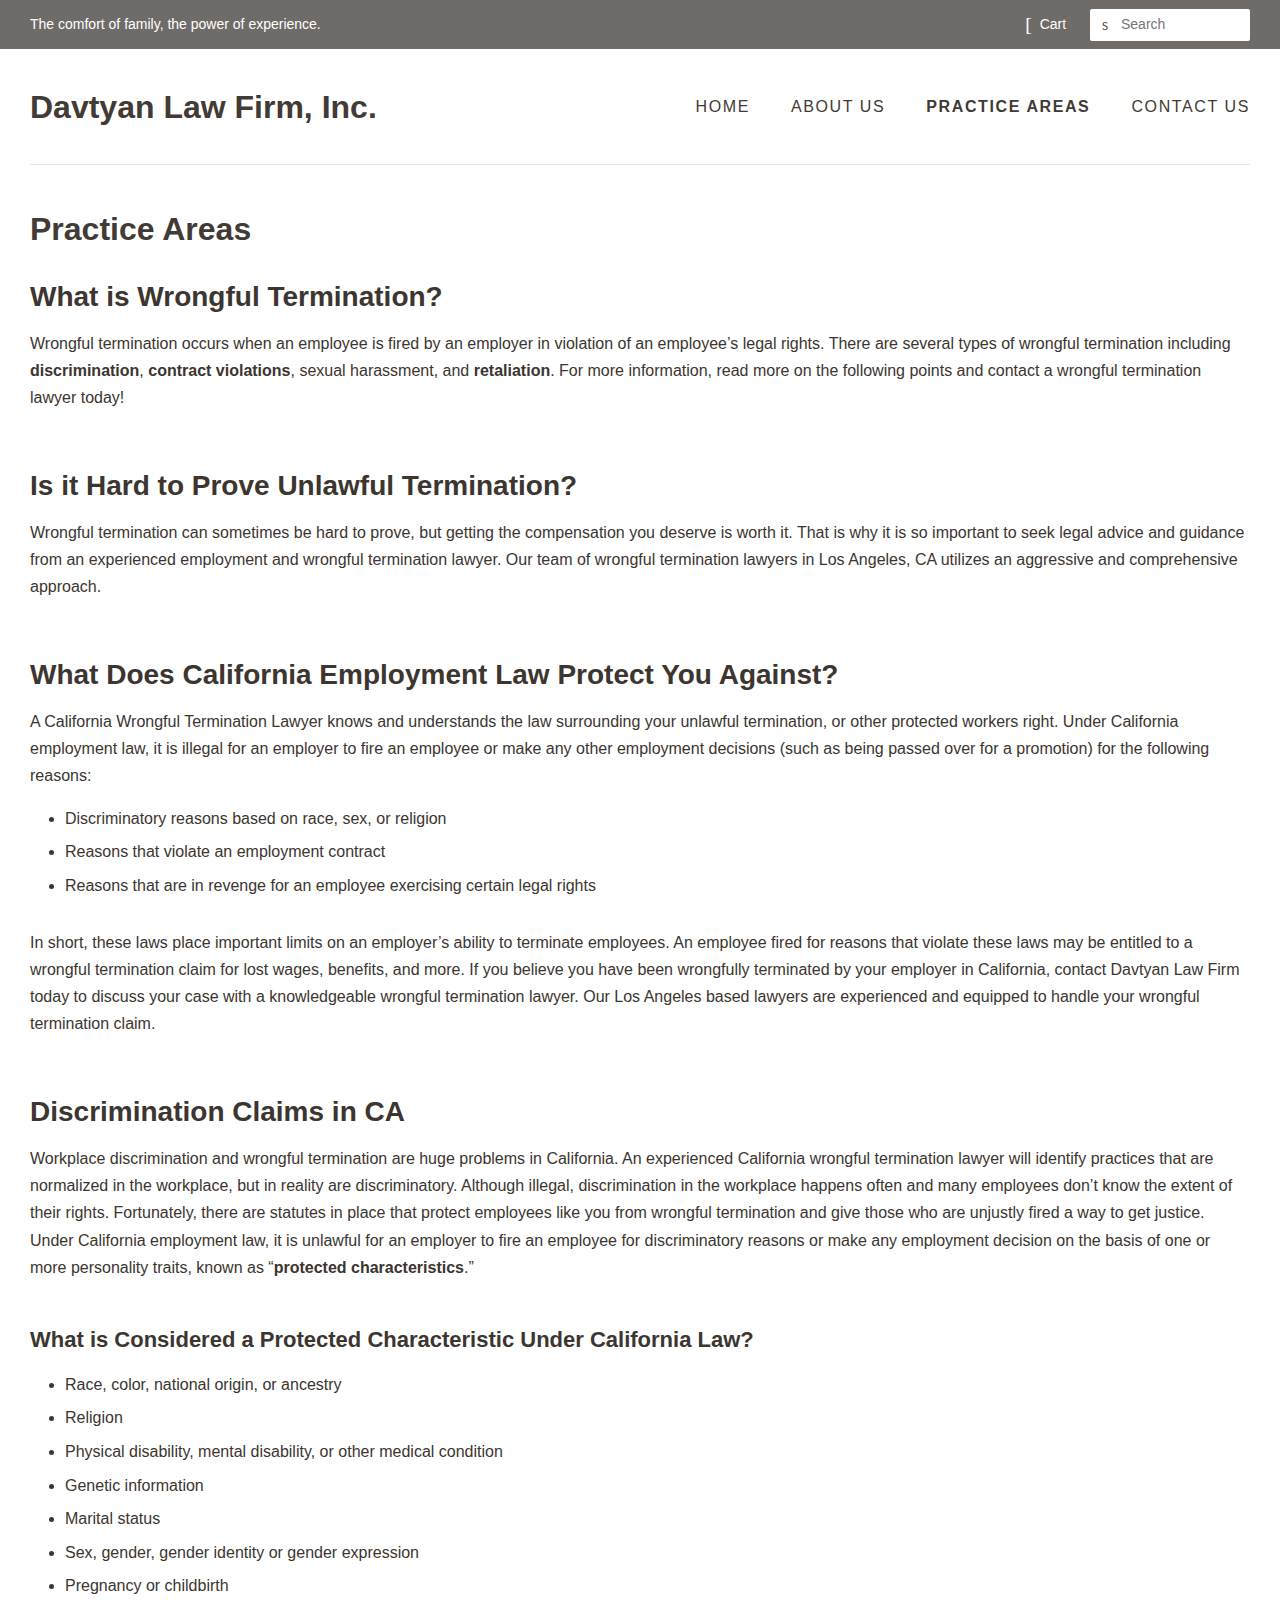
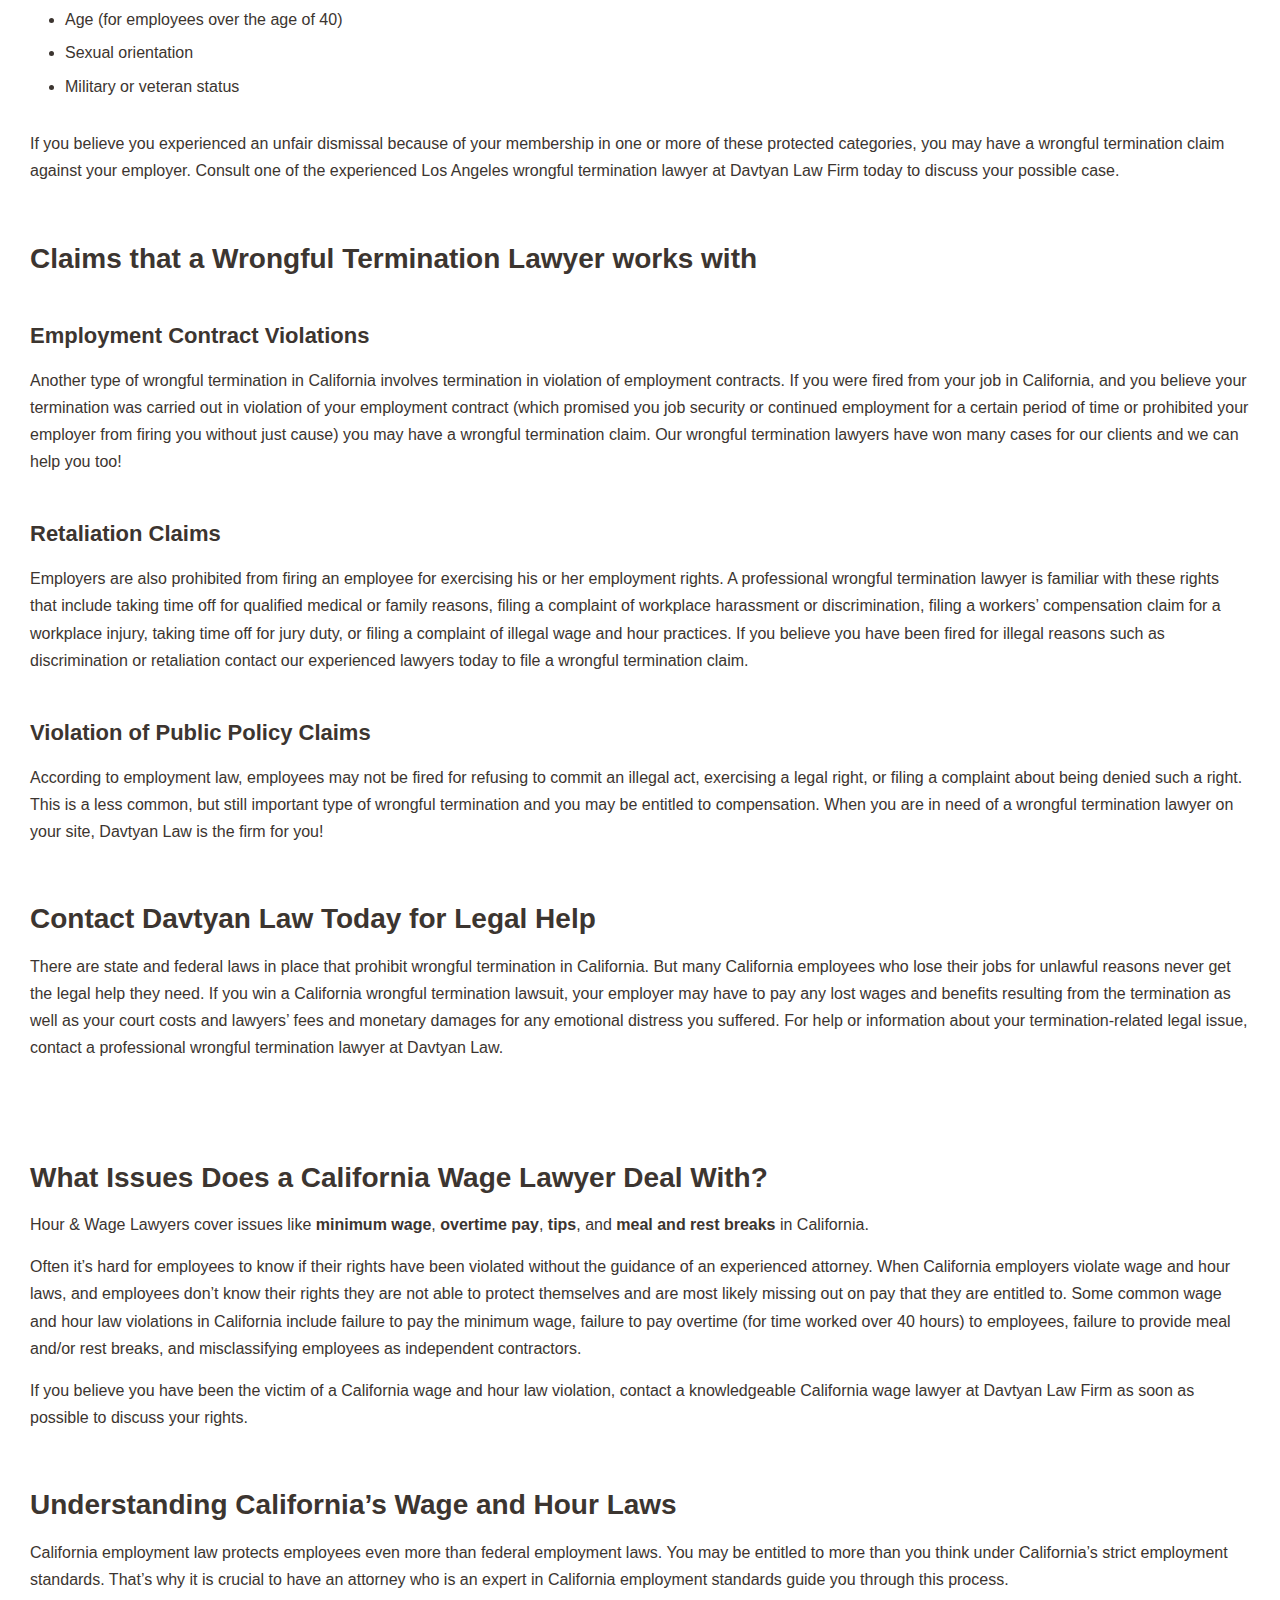
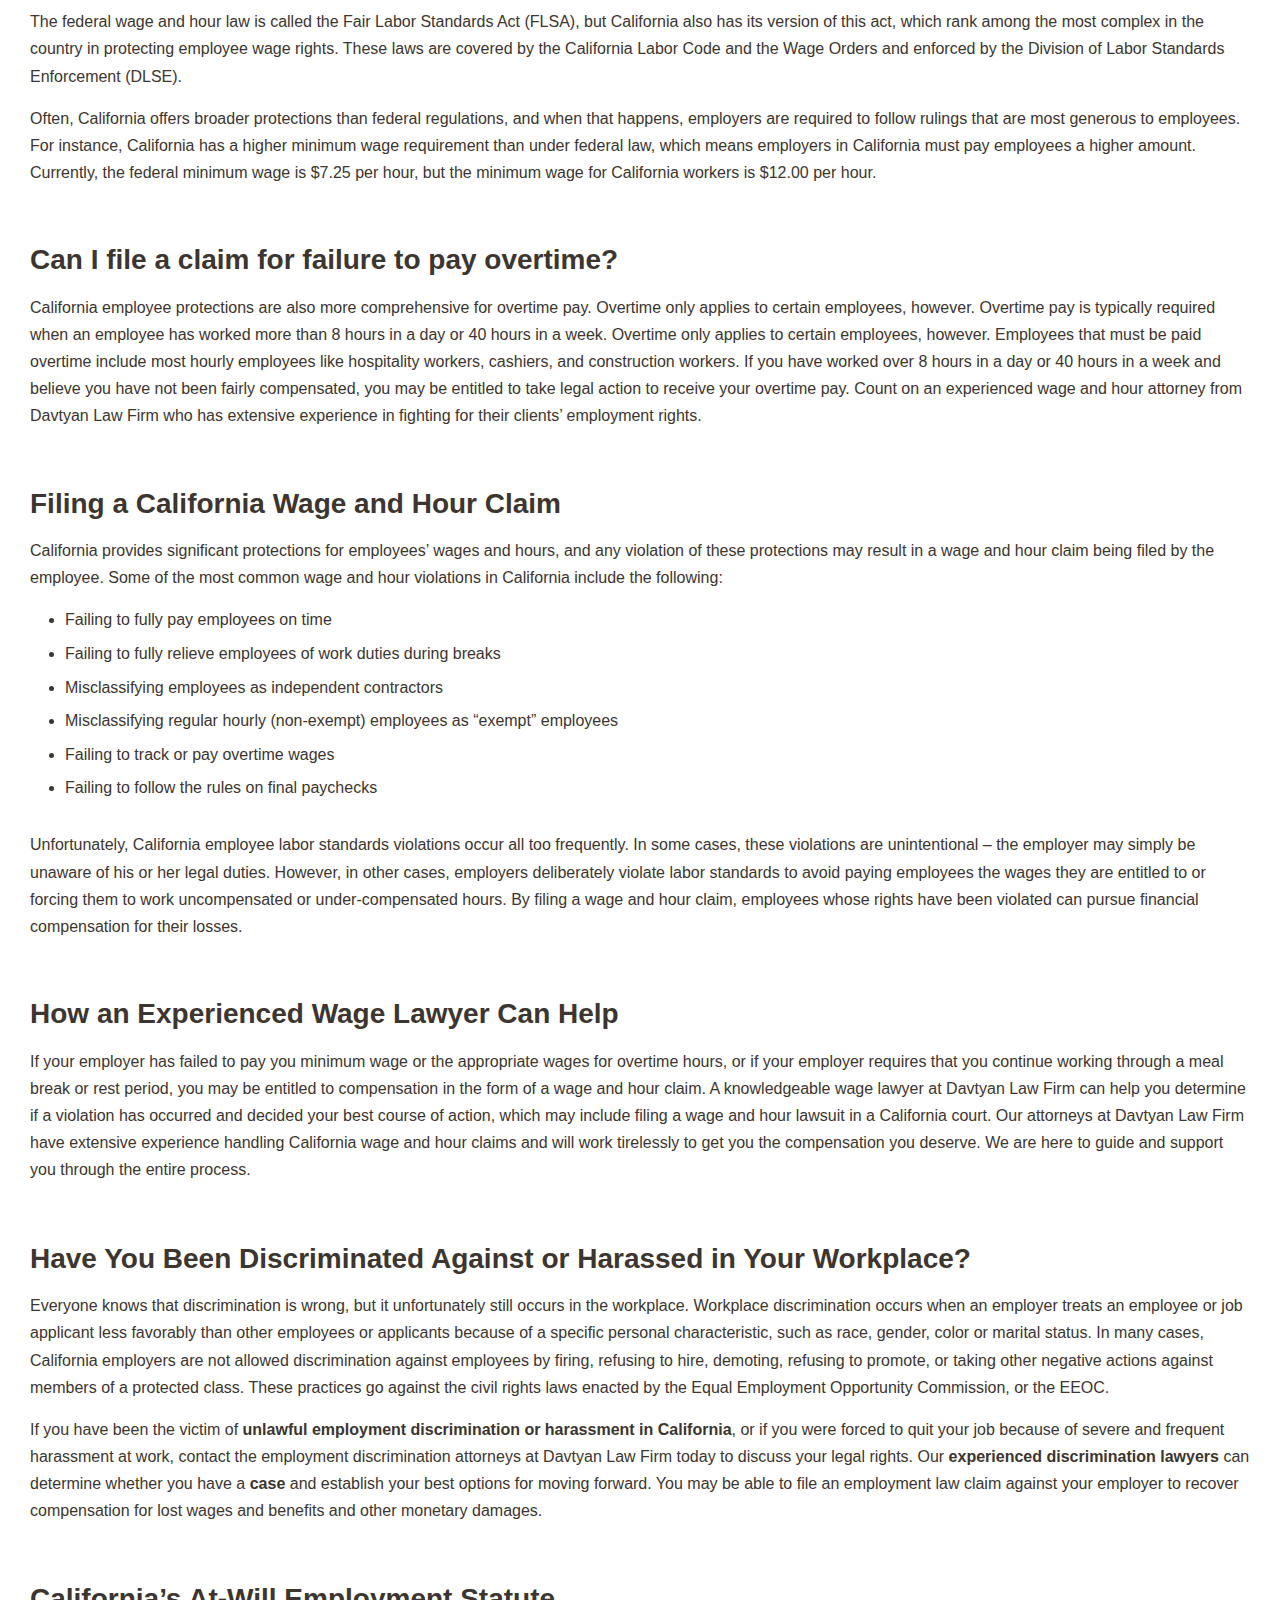
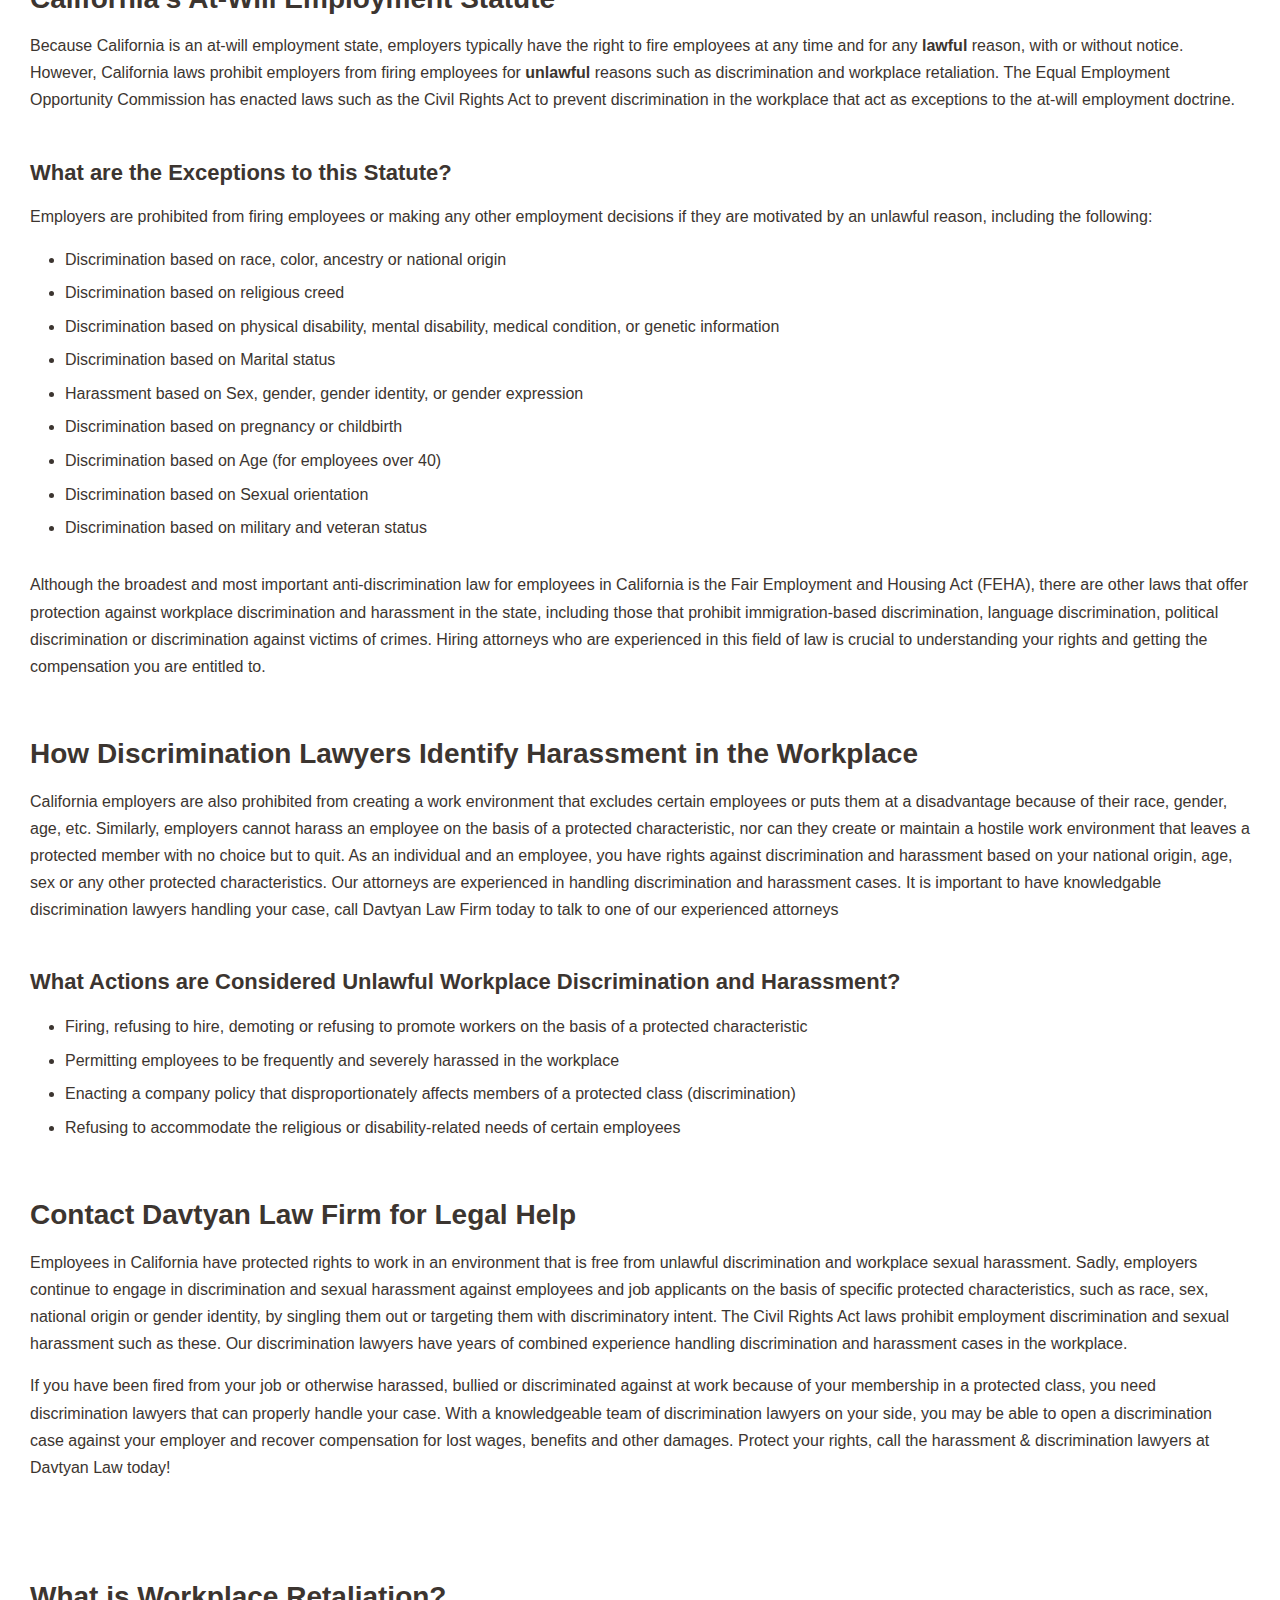
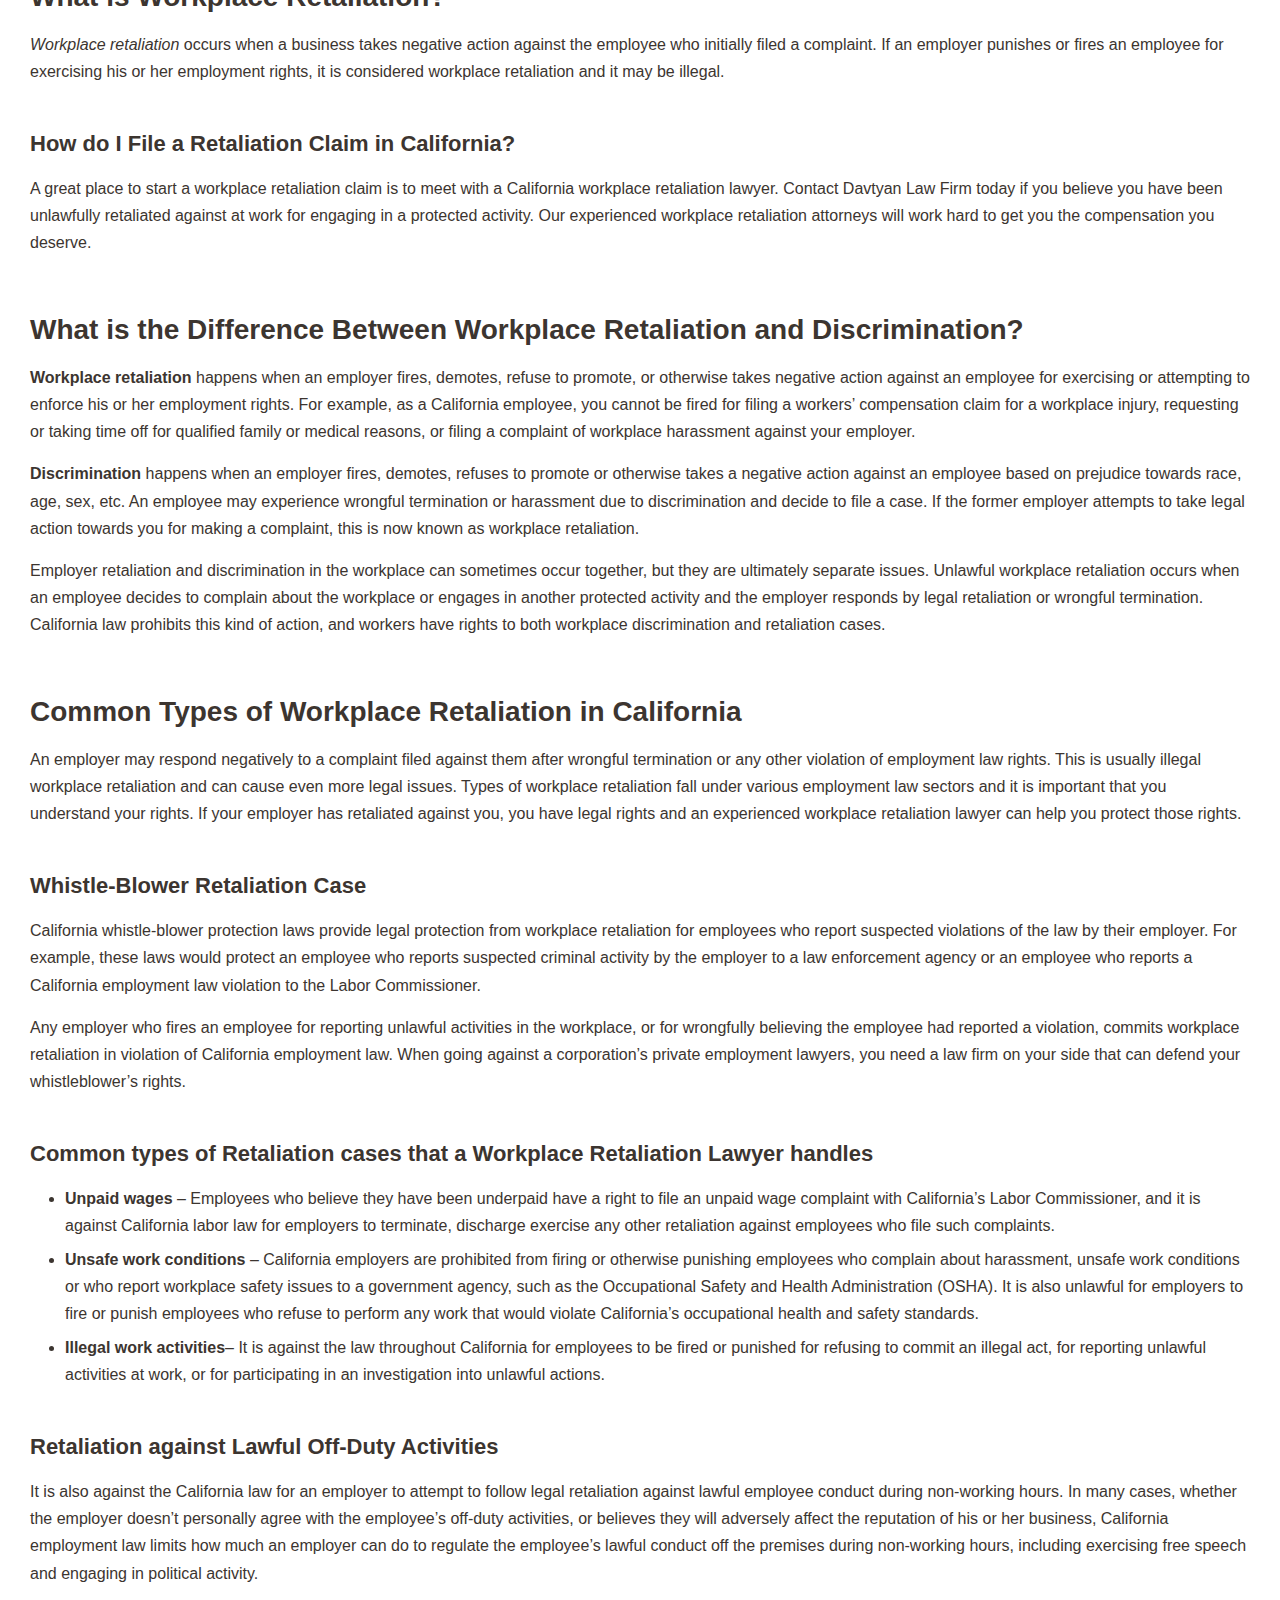
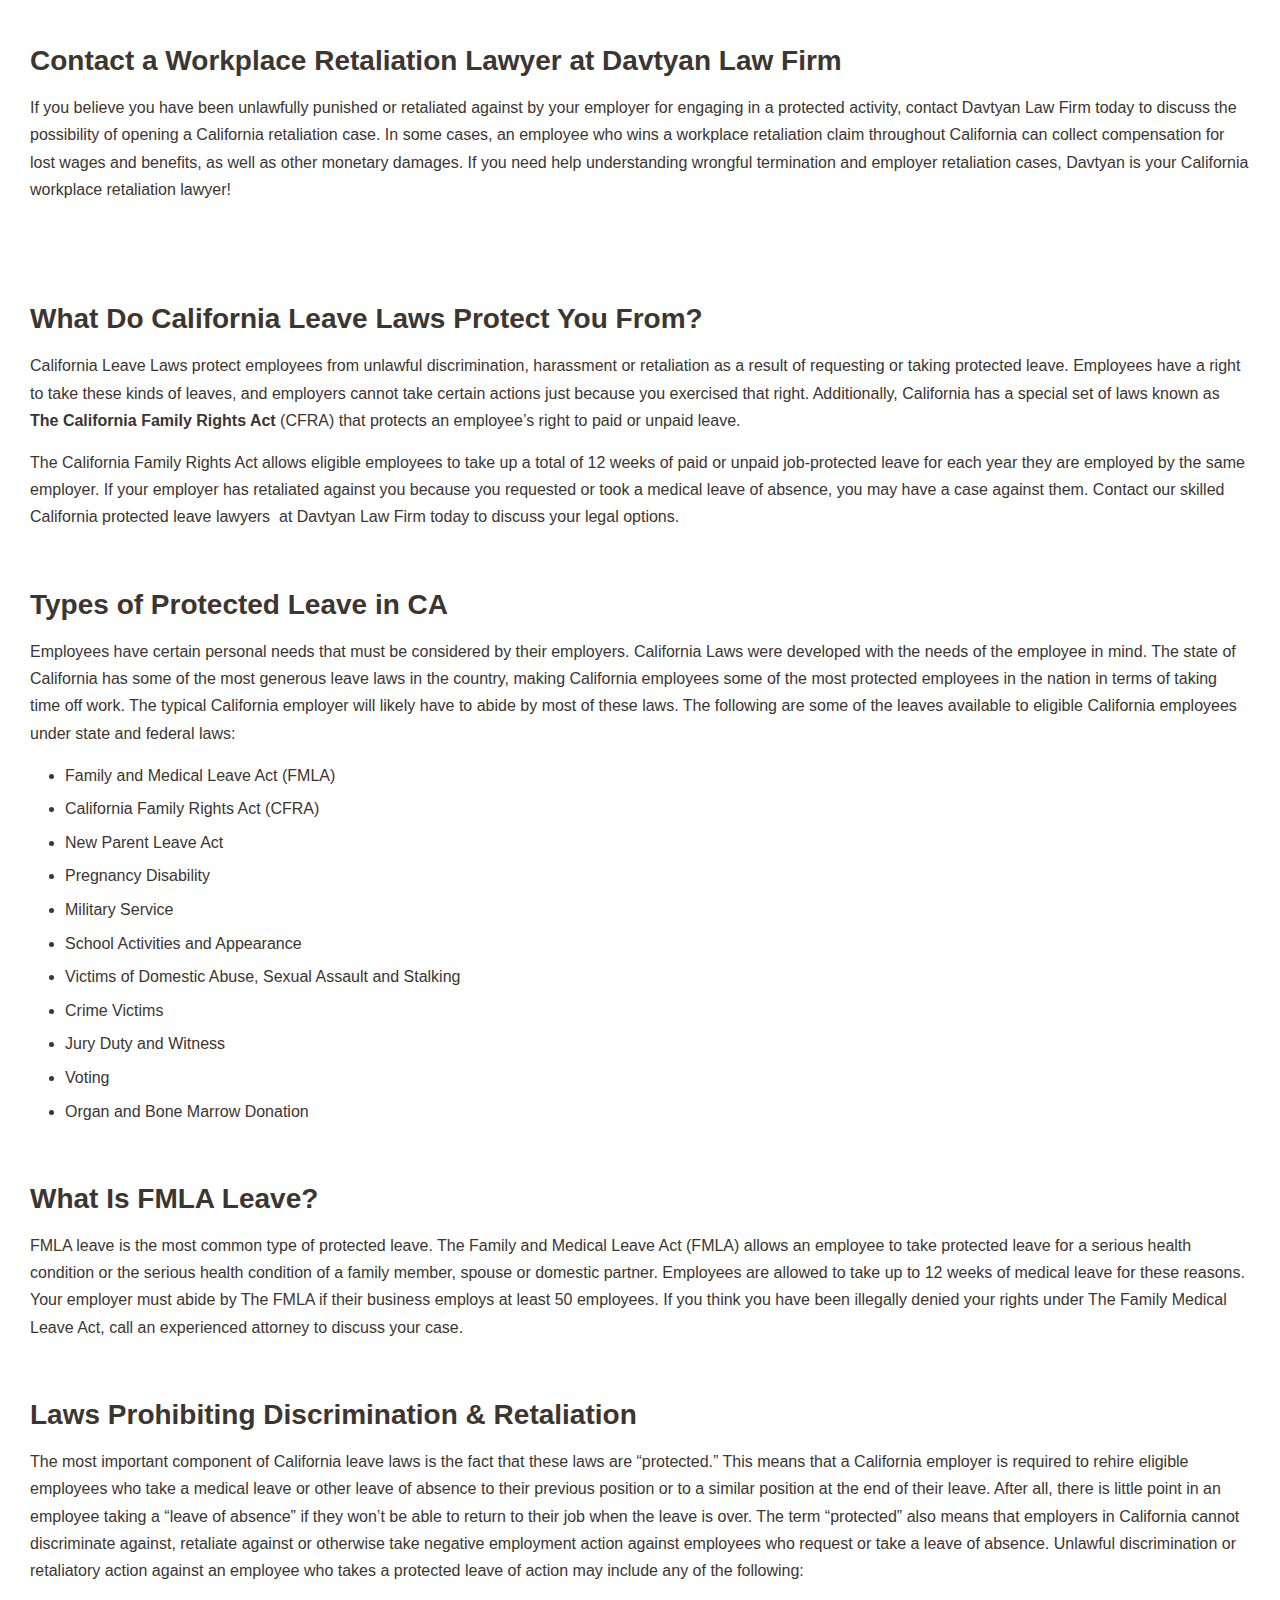
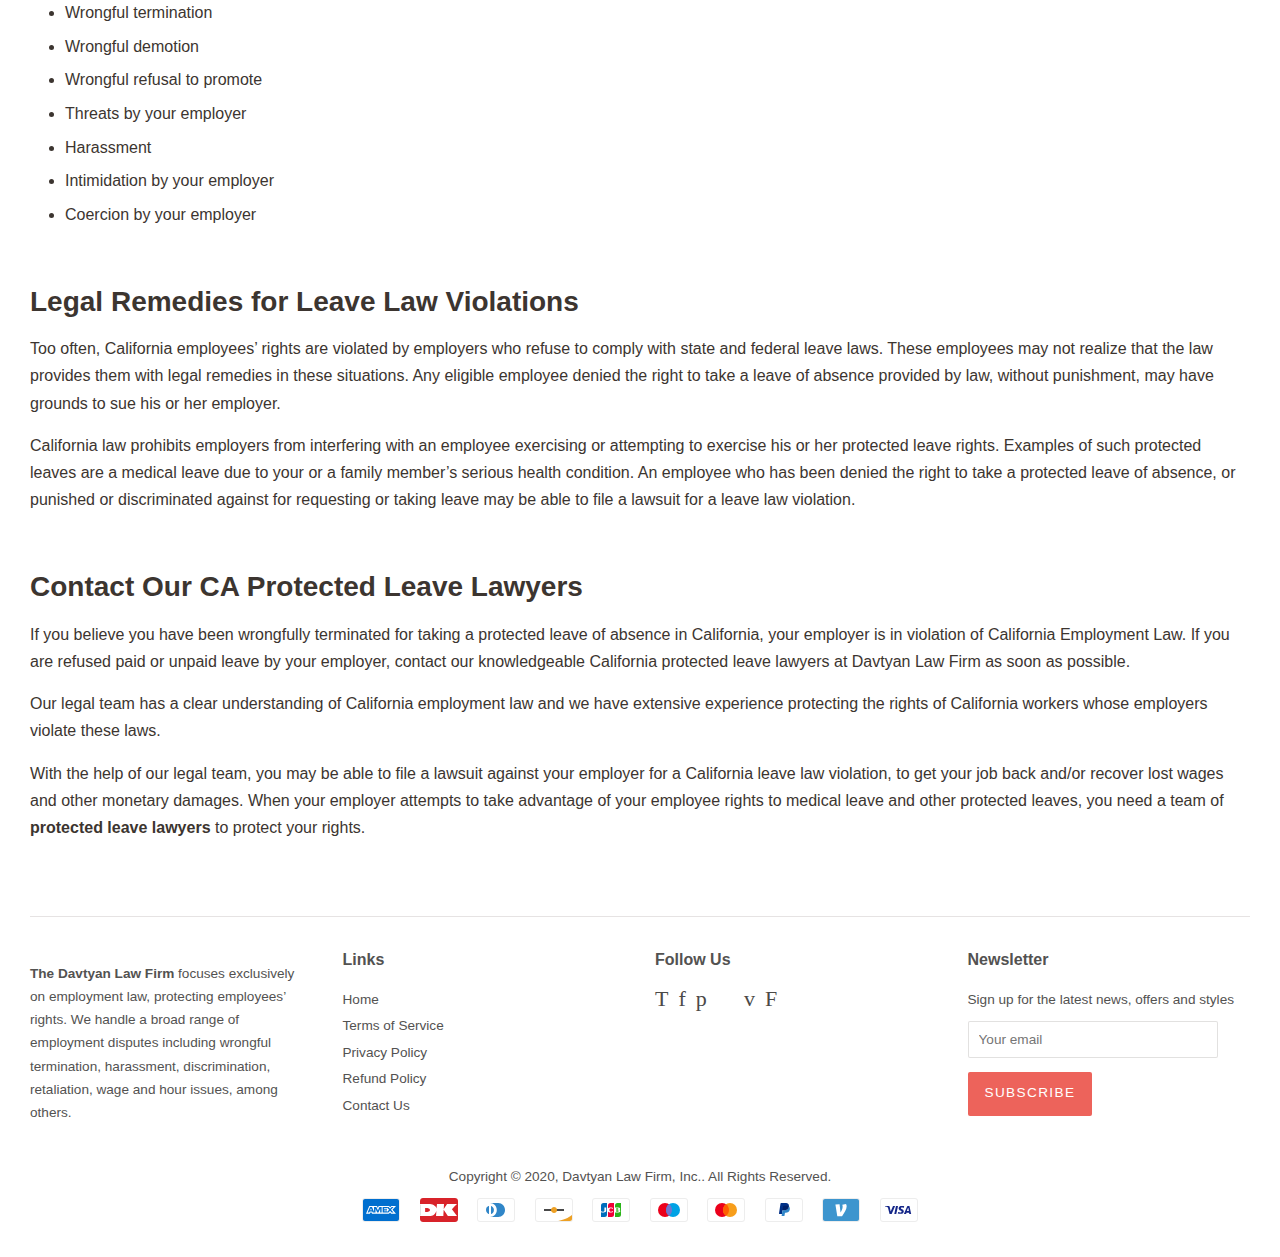
<file: practice-areas.html>
<!doctype html>
<html class="no-js">
<head>

  <!-- Basic page needs ================================================== -->
  <meta charset="utf-8">
  <meta http-equiv="X-UA-Compatible" content="IE=edge,chrome=1">

  
  <link rel="shortcut icon" href="favicon_32x32.png?v=1599929555" type="image/png" />
  

  <!-- Title and description ================================================== -->
  <title>
  Practice Areas * &ndash; Davtyan Law Firm, Inc.
  </title>

  
  <meta name="description" content="What is Wrongful Termination? Wrongful termination occurs when an employee is fired by an employer in violation of an employee’s legal rights. There are several types of wrongful termination including discrimination, contract violations, sexual harassment, and retaliation. For more information, read Read More ...">
  

  <!-- Social meta ================================================== -->
  <!-- /snippets/social-meta-tags.liquid -->




<meta property="og:site_name" content="Davtyan Law Firm, Inc.">
<meta property="og:url" content="practice-areas.html">
<meta property="og:title" content="Practice Areas *">
<meta property="og:type" content="website">
<meta property="og:description" content="What is Wrongful Termination? Wrongful termination occurs when an employee is fired by an employer in violation of an employee’s legal rights. There are several types of wrongful termination including discrimination, contract violations, sexual harassment, and retaliation. For more information, read Read More ...">





  <meta name="twitter:site" content="@https://">

<meta name="twitter:card" content="summary_large_image">
<meta name="twitter:title" content="Practice Areas *">
<meta name="twitter:description" content="What is Wrongful Termination? Wrongful termination occurs when an employee is fired by an employer in violation of an employee’s legal rights. There are several types of wrongful termination including discrimination, contract violations, sexual harassment, and retaliation. For more information, read Read More ...">


  <!-- Helpers ================================================== -->
  <link rel="canonical" href="practice-areas.html">
  <meta name="viewport" content="width=device-width,initial-scale=1">
  <meta name="theme-color" content="#ed635b">

  <!-- CSS ================================================== -->
  <link href="timber.scss.css?v=9681976427357935764" rel="stylesheet" type="text/css" media="all" />
  <link href="theme-scss-ruhf44rew32323.css?v=8637997588114578082" rel="stylesheet" type="text/css" media="all" />

  <script>
    window.theme = window.theme || {};

    var theme = {
      strings: {
        addToCart: "Add to Cart",
        soldOut: "Sold Out",
        unavailable: "Unavailable",
        zoomClose: "Close (Esc)",
        zoomPrev: "Previous (Left arrow key)",
        zoomNext: "Next (Right arrow key)",
        addressError: "Error looking up that address",
        addressNoResults: "No results for that address",
        addressQueryLimit: "You have exceeded the Google API usage limit. Consider upgrading to a \u003ca href=\"https:\/\/developers.google.com\/maps\/premium\/usage-limits\"\u003ePremium Plan\u003c\/a\u003e.",
        authError: "There was a problem authenticating your Google Maps API Key."
      },
      settings: {
        // Adding some settings to allow the editor to update correctly when they are changed
        enableWideLayout: true,
        typeAccentTransform: true,
        typeAccentSpacing: true,
        baseFontSize: '16px',
        headerBaseFontSize: '32px',
        accentFontSize: '16px'
      },
      variables: {
        mediaQueryMedium: 'screen and (max-width: 768px)',
        bpSmall: false
      },
      moneyFormat: "${{amount}}"
    }

    document.documentElement.className = document.documentElement.className.replace('no-js', 'supports-js');
  </script>

  <!-- Header hook for plugins ================================================== -->
  

<meta id="in-context-paypal-metadata" data-shop-id="37124231602" data-venmo-supported="true" data-environment="production" data-locale="en_US" data-paypal-v4="true" data-currency="USD">



<style id="shopify-dynamic-checkout-cart">@media screen and (min-width: 750px) {
  #dynamic-checkout-cart {
    min-height: 50px;
  }
}

@media screen and (max-width: 750px) {
  #dynamic-checkout-cart {
    min-height: 120px;
  }
}
</style><script>window.performance && window.performance.mark && window.performance.mark('shopify.content_for_header.end');</script>

  <script src="jquery-2.2.3.min.js?v=5821186314690718683" type="text/javascript"></script>

  <script src="lazysizes.min.js?v=15522312340271661705" async="async"></script>

  
  

</head>

<body id="practice-areas" class="template-page">

  <div id="shopify-section-header" class="shopify-section"><style>
  .logo__image-wrapper {
    max-width: 450px;
  }
  /*================= If logo is above navigation ================== */
  

  /*============ If logo is on the same line as navigation ============ */
  
    .site-header .grid--full {
      border-bottom: 1px solid #e6e3e3;
      padding-bottom: 30px;
    }
  


  
    @media screen and (min-width: 769px) {
      .site-nav {
        text-align: right!important;
      }
    }
  
</style>

<div data-section-id="header" data-section-type="header-section">
  <div class="header-bar">
    <div class="wrapper medium-down--hide">
      <div class="post-large--display-table">

        
          <div class="header-bar__left post-large--display-table-cell">

            

            

            
              <div class="header-bar__module header-bar__message">
                
                  <a href="practice-areas.html">
                
                  The comfort of family, the power of experience.
                
                  </a>
                
              </div>
            

          </div>
        

        <div class="header-bar__right post-large--display-table-cell">

          

          <div class="header-bar__module">
            <span class="header-bar__sep" aria-hidden="true"></span>
            <a href="#cart" class="cart-page-link">
              <span class="icon icon-cart header-bar__cart-icon" aria-hidden="true"></span>
            </a>
          </div>

          <div class="header-bar__module">
            <a href="#cart" class="cart-page-link">
              Cart
              <span class="cart-count header-bar__cart-count hidden-count">0</span>
            </a>
          </div>

          
            
              <div class="header-bar__module header-bar__search">
                


  <form action="search.html" method="get" class="header-bar__search-form clearfix" role="search">
    
    <button type="submit" class="btn btn--search icon-fallback-text header-bar__search-submit">
      <span class="icon icon-search" aria-hidden="true"></span>
      <span class="fallback-text">Search</span>
    </button>
    <input type="search" name="q" value="" aria-label="Search" class="header-bar__search-input" placeholder="Search">
  </form>


              </div>
            
          

        </div>
      </div>
    </div>

    <div class="wrapper post-large--hide announcement-bar--mobile">
      
        
          <a href="practice-areas.html">
        
          <span>The comfort of family, the power of experience.</span>
        
          </a>
        
      
    </div>

    <div class="wrapper post-large--hide">
      
        <button type="button" class="mobile-nav-trigger" id="MobileNavTrigger" aria-controls="MobileNav" aria-expanded="false">
          <span class="icon icon-hamburger" aria-hidden="true"></span>
          Menu
        </button>
      
      <a href="#cart" class="cart-page-link mobile-cart-page-link">
        <span class="icon icon-cart header-bar__cart-icon" aria-hidden="true"></span>
        Cart <span class="cart-count hidden-count">0</span>
      </a>
    </div>
    <nav role="navigation">
  <ul id="MobileNav" class="mobile-nav post-large--hide">
    
      
        <li class="mobile-nav__link">
          <a
            href="index.html"
            class="mobile-nav"
            >
            Home
          </a>
        </li>
      
    
      
        <li class="mobile-nav__link">
          <a
            href="about-us.html"
            class="mobile-nav"
            >
            About Us
          </a>
        </li>
      
    
      
        <li class="mobile-nav__link">
          <a
            href="practice-areas.html"
            class="mobile-nav"
            aria-current="page">
            Practice Areas
          </a>
        </li>
      
    
      
        <li class="mobile-nav__link">
          <a
            href="contact-us.html"
            class="mobile-nav"
            >
            Contact Us
          </a>
        </li>
      
    

    

    <li class="mobile-nav__link">
      
        <div class="header-bar__module header-bar__search">
          


  <form action="search.html" method="get" class="header-bar__search-form clearfix" role="search">
    
    <button type="submit" class="btn btn--search icon-fallback-text header-bar__search-submit">
      <span class="icon icon-search" aria-hidden="true"></span>
      <span class="fallback-text">Search</span>
    </button>
    <input type="search" name="q" value="" aria-label="Search" class="header-bar__search-input" placeholder="Search">
  </form>


        </div>
      
    </li>
  </ul>
</nav>

  </div>

  <header class="site-header" role="banner">
    <div class="wrapper">

      
        <div class="grid--full post-large--display-table">
          <div class="grid__item post-large--one-third post-large--display-table-cell">
            
              <div class="h1 site-header__logo post-large--left" itemscope itemtype="http://schema.org/Organization">
            
              
                <a href="index.html" itemprop="url">Davtyan Law Firm, Inc.</a>
              
            
              </div>
            
          </div>
          <div class="grid__item post-large--two-thirds post-large--display-table-cell medium-down--hide">
            
<nav>
  <ul class="site-nav" id="AccessibleNav">
    
      
        <li>
          <a
            href="index.html"
            class="site-nav__link"
            data-meganav-type="child"
            >
              Home
          </a>
        </li>
      
    
      
        <li>
          <a
            href="about-us.html"
            class="site-nav__link"
            data-meganav-type="child"
            >
              About Us
          </a>
        </li>
      
    
      
        <li class="site-nav--active">
          <a
            href="practice-areas.html"
            class="site-nav__link"
            data-meganav-type="child"
            aria-current="page">
              Practice Areas
          </a>
        </li>
      
    
      
        <li>
          <a
            href="contact-us.html"
            class="site-nav__link"
            data-meganav-type="child"
            >
              Contact Us
          </a>
        </li>
      
    
  </ul>
</nav>

          </div>
        </div>
      

    </div>
  </header>
</div>



</div>

  <main class="wrapper main-content" role="main">
    <div class="grid">
        <div class="grid__item">
          <header class="section-header">
  <h1 class="section-header__title">Practice Areas</h1>
</header>


<div class="rte">
  <h2><span id="What_is_Wrongful_Termination">What is Wrongful Termination?</span></h2>
<p>Wrongful termination occurs when an employee is fired by an employer in violation of an employee’s legal rights. There are several types of wrongful termination including <strong>discrimination</strong>, <strong>contract violations</strong>, sexual harassment, and <strong>retaliation</strong>. For more information, read more on the following points and contact a wrongful termination lawyer today!</p>
<h2><span id="Is_it_Hard_to_Prove_Unlawful_Termination">Is it Hard to Prove Unlawful Termination?</span></h2>
<p>Wrongful termination can sometimes be hard to prove, but getting the compensation you deserve is worth it. That is why it is so important to seek legal advice and guidance from an experienced employment and wrongful termination lawyer. Our team of wrongful termination lawyers in Los Angeles, CA utilizes an aggressive and comprehensive approach.</p>
<h2><span id="What_Does_California_Employment_Law_Protect_You_Against">What Does California Employment Law Protect You Against?</span></h2>
<p>A California Wrongful Termination Lawyer knows and understands the law surrounding your unlawful termination, or other protected workers right. Under California employment law, it is illegal for an employer to fire an employee or make any other employment decisions (such as being passed over for a promotion) for the following reasons:</p>
<ul>
<li>Discriminatory reasons based on race, sex, or religion</li>
<li>Reasons that violate an employment contract</li>
<li>Reasons that are in revenge for an employee exercising certain legal rights</li>
</ul>
<p>In short, these laws place important limits on an employer’s ability to terminate employees. An employee fired for reasons that violate these laws may be entitled to a wrongful termination claim for lost wages, benefits, and more. If you believe you have been wrongfully terminated by your employer in California, contact Davtyan Law Firm today to discuss your case with a knowledgeable wrongful termination lawyer. Our Los Angeles based lawyers are experienced and equipped to handle your wrongful termination claim.</p>
<h2><span id="Discrimination_Claims_in_CA">Discrimination Claims in CA</span></h2>
<p>Workplace discrimination and wrongful termination are huge problems in California. An experienced California wrongful termination lawyer will identify practices that are normalized in the workplace, but in reality are discriminatory. Although illegal, discrimination in the workplace happens often and many employees don’t know the extent of their rights. Fortunately, there are statutes in place that protect employees like you from wrongful termination and give those who are unjustly fired a way to get justice. Under California employment law, it is unlawful for an employer to fire an employee for discriminatory reasons or make any employment decision on the basis of one or more personality traits, known as “<strong>protected characteristics</strong>.”</p>
<h3>What is Considered a Protected Characteristic Under California Law?</h3>
<ul>
<li>Race, color, national origin, or ancestry</li>
<li>Religion</li>
<li>Physical disability, mental disability, or other medical condition</li>
<li>Genetic information</li>
<li>Marital status</li>
<li>Sex, gender, gender identity or gender expression</li>
<li>Pregnancy or childbirth</li>
<li>Age (for employees over the age of 40)</li>
<li>Sexual orientation</li>
<li>Military or veteran status</li>
</ul>
<p>If you believe you experienced an unfair dismissal because of your membership in one or more of these protected categories, you may have a wrongful termination claim against your employer. Consult one of the experienced Los Angeles wrongful termination lawyer at Davtyan Law Firm today to discuss your possible case.</p>
<h2><span id="Claims_that_a_Wrongful_Termination_Lawyer_works_with">Claims that a Wrongful Termination Lawyer works with</span></h2>
<h3>Employment Contract Violations</h3>
<p>Another type of wrongful termination in California involves termination in violation of employment contracts. If you were fired from your job in California, and you believe your termination was carried out in violation of your employment contract (which promised you job security or continued employment for a certain period of time or prohibited your employer from firing you without just cause) you may have a wrongful termination claim. Our wrongful termination lawyers have won many cases for our clients and we can help you too!</p>
<h3>Retaliation Claims</h3>
<p>Employers are also prohibited from firing an employee for exercising his or her employment rights. A professional wrongful termination lawyer is familiar with these rights that include taking time off for qualified medical or family reasons, filing a complaint of workplace harassment or discrimination, filing a workers’ compensation claim for a workplace injury, taking time off for jury duty, or filing a complaint of illegal wage and hour practices. If you believe you have been fired for illegal reasons such as discrimination or retaliation contact our experienced lawyers today to file a wrongful termination claim.</p>
<h3>Violation of Public Policy Claims</h3>
<p>According to employment law, employees may not be fired for refusing to commit an illegal act, exercising a legal right, or filing a complaint about being denied such a right. This is a less common, but still important type of wrongful termination and you may be entitled to compensation. When you are in need of a wrongful termination lawyer on your site, Davtyan Law is the firm for you!</p>
<h2><span id="Contact_Davtyan_Law_Today_for_Legal_Help">Contact Davtyan Law Today for Legal Help</span></h2>
<p>There are state and federal laws in place that prohibit wrongful termination in California. But many California employees who lose their jobs for unlawful reasons never get the legal help they need. If you win a California wrongful termination lawsuit, your employer may have to pay any lost wages and benefits resulting from the termination as well as your court costs and lawyers’ fees and monetary damages for any emotional distress you suffered. For help or information about your termination-related legal issue, contact a professional wrongful termination lawyer at Davtyan Law.</p>
<p> </p>
<h2><span id="What_Issues_Does_a_California_Wage_Lawyer_Deal_With">What Issues Does a California Wage Lawyer Deal With?</span></h2>
<p>Hour &amp; Wage Lawyers cover issues like <strong>minimum wage</strong>, <strong>overtime pay</strong>, <strong>tips</strong>, and <strong>meal and rest breaks</strong> in California.</p>
<p>Often it’s hard for employees to know if their rights have been violated without the guidance of an experienced attorney. When California employers violate wage and hour laws, and employees don’t know their rights they are not able to protect themselves and are most likely missing out on pay that they are entitled to. Some common wage and hour law violations in California include failure to pay the minimum wage, failure to pay overtime (for time worked over 40 hours) to employees, failure to provide meal and/or rest breaks, and misclassifying employees as independent contractors.</p>
<p>If you believe you have been the victim of a California wage and hour law violation, contact a knowledgeable California wage lawyer at Davtyan Law Firm as soon as possible to discuss your rights.</p>
<h2><span id="Understanding_Californias_Wage_and_Hour_Laws">Understanding California’s Wage and Hour Laws</span></h2>
<p>California employment law protects employees even more than federal employment laws. You may be entitled to more than you think under California’s strict employment standards. That’s why it is crucial to have an attorney who is an expert in California employment standards guide you through this process.</p>
<p>The federal wage and hour law is called the Fair Labor Standards Act (FLSA), but California also has its version of this act, which rank among the most complex in the country in protecting employee wage rights. These laws are covered by the California Labor Code and the Wage Orders and enforced by the Division of Labor Standards Enforcement (DLSE).</p>
<p>Often, California offers broader protections than federal regulations, and when that happens, employers are required to follow rulings that are most generous to employees. For instance, California has a higher minimum wage requirement than under federal law, which means employers in California must pay employees a higher amount. Currently, the federal minimum wage is $7.25 per hour, but the minimum wage for California workers is $12.00 per hour.</p>
<h2><span id="Can_I_file_a_claim_for_failure_to_pay_overtime">Can I file a claim for failure to pay overtime?</span></h2>
<p>California employee protections are also more comprehensive for overtime pay. Overtime only applies to certain employees, however. Overtime pay is typically required when an employee has worked more than 8 hours in a day or 40 hours in a week. Overtime only applies to certain employees, however. Employees that must be paid overtime include most hourly employees like hospitality workers, cashiers, and construction workers. If you have worked over 8 hours in a day or 40 hours in a week and believe you have not been fairly compensated, you may be entitled to take legal action to receive your overtime pay. Count on an experienced wage and hour attorney from Davtyan Law Firm who has extensive experience in fighting for their clients’ employment rights.</p>
<h2><span id="Filing_a_California_Wage_and_Hour_Claim">Filing a California Wage and Hour Claim</span></h2>
<p>California provides significant protections for employees’ wages and hours, and any violation of these protections may result in a wage and hour claim being filed by the employee. Some of the most common wage and hour violations in California include the following:</p>
<ul>
<li>Failing to fully pay employees on time</li>
<li>Failing to fully relieve employees of work duties during breaks</li>
<li>Misclassifying employees as independent contractors</li>
<li>Misclassifying regular hourly (non-exempt) employees as “exempt” employees</li>
<li>Failing to track or pay overtime wages</li>
<li>Failing to follow the rules on final paychecks</li>
</ul>
<p>Unfortunately, California employee labor standards violations occur all too frequently. In some cases, these violations are unintentional – the employer may simply be unaware of his or her legal duties. However, in other cases, employers deliberately violate labor standards to avoid paying employees the wages they are entitled to or forcing them to work uncompensated or under-compensated hours. By filing a wage and hour claim, employees whose rights have been violated can pursue financial compensation for their losses.</p>
<h2><span id="How_an_Experienced_Wage_Lawyer_Can_Help">How an Experienced Wage Lawyer Can Help</span></h2>
<p>If your employer has failed to pay you minimum wage or the appropriate wages for overtime hours, or if your employer requires that you continue working through a meal break or rest period, you may be entitled to compensation in the form of a wage and hour claim. A knowledgeable wage lawyer at Davtyan Law Firm can help you determine if a violation has occurred and decided your best course of action, which may include filing a wage and hour lawsuit in a California court. Our attorneys at Davtyan Law Firm have extensive experience handling California wage and hour claims and will work tirelessly to get you the compensation you deserve. We are here to guide and support you through the entire process.</p>
<p> </p>
<div class="et_pb_column et_pb_column_2_3 et_pb_column_0  et_pb_css_mix_blend_mode_passthrough">
<div class="et_pb_module et_pb_text et_pb_text_0  et_pb_text_align_left et_pb_bg_layout_light">
<div class="et_pb_text_inner">
<h2><span id="Have_You_Been_Discriminated_Against_or_Harassed_in_Your_Workplace">Have You Been Discriminated Against or Harassed in Your Workplace?</span></h2>
<p>Everyone knows that discrimination is wrong, but it unfortunately still occurs in the workplace. Workplace discrimination occurs when an employer treats an employee or job applicant less favorably than other employees or applicants because of a specific personal characteristic, such as race, gender, color or marital status. In many cases, California employers are not allowed discrimination against employees by firing, refusing to hire, demoting, refusing to promote, or taking other negative actions against members of a protected class. These practices go against the civil rights laws enacted by the Equal Employment Opportunity Commission, or the EEOC.</p>
<p>If you have been the victim of <strong>unlawful employment discrimination or harassment in California</strong>, or if you were forced to quit your job because of severe and frequent harassment at work, contact the employment discrimination attorneys at Davtyan Law Firm today to discuss your legal rights. Our <strong>experienced discrimination lawyers</strong> can determine whether you have a <strong>case</strong> and establish your best options for moving forward. You may be able to file an employment law claim against your employer to recover compensation for lost wages and benefits and other monetary damages.</p>
<div class="lwptoc lwptoc-autoWidth lwptoc-baseItems lwptoc-light lwptoc-notInherit" data-smooth-scroll="1" data-smooth-scroll-offset="24" data-lwptoc-initialized="1"></div>
<h2><span id="Californias_At-Will_Employment_Statute">California’s At-Will Employment Statute</span></h2>
<p>Because California is an at-will employment state, employers typically have the right to fire employees at any time and for any <strong>lawful</strong> reason, with or without notice. However, California laws prohibit employers from firing employees for <strong>unlawful</strong> reasons such as discrimination and workplace retaliation. The Equal Employment Opportunity Commission has enacted laws such as the Civil Rights Act to prevent discrimination in the workplace that act as exceptions to the at-will employment doctrine.</p>
<h3>What are the Exceptions to this Statute?</h3>
<p>Employers are prohibited from firing employees or making any other employment decisions if they are motivated by an unlawful reason, including the following:</p>
<ul>
<li>Discrimination based on race, color, ancestry or national origin</li>
<li>Discrimination based on religious creed</li>
<li>Discrimination based on physical disability, mental disability, medical condition, or genetic information</li>
<li>Discrimination based on Marital status</li>
<li>Harassment based on Sex, gender, gender identity, or gender expression</li>
<li>Discrimination based on pregnancy or childbirth</li>
<li>Discrimination based on Age (for employees over 40)</li>
<li>Discrimination based on Sexual orientation</li>
<li>Discrimination based on military and veteran status</li>
</ul>
<p>Although the broadest and most important anti-discrimination law for employees in California is the Fair Employment and Housing Act (FEHA), there are other laws that offer protection against workplace discrimination and harassment in the state, including those that prohibit immigration-based discrimination, language discrimination, political discrimination or discrimination against victims of crimes. Hiring attorneys who are experienced in this field of law is crucial to understanding your rights and getting the compensation you are entitled to.</p>
<h2><span id="How_Discrimination_Lawyers_Identify_Harassment_in_the_Workplace">How Discrimination Lawyers Identify Harassment in the Workplace</span></h2>
<p>California employers are also prohibited from creating a work environment that excludes certain employees or puts them at a disadvantage because of their race, gender, age, etc. Similarly, employers cannot harass an employee on the basis of a protected characteristic, nor can they create or maintain a hostile work environment that leaves a protected member with no choice but to quit. As an individual and an employee, you have rights against discrimination and harassment based on your national origin, age, sex or any other protected characteristics. Our attorneys are experienced in handling discrimination and harassment cases. It is important to have knowledgable discrimination lawyers handling your case, call Davtyan Law Firm today to talk to one of our experienced attorneys</p>
<h3>What Actions are Considered Unlawful Workplace Discrimination and Harassment?</h3>
<ul>
<li>Firing, refusing to hire, demoting or refusing to promote workers on the basis of a protected characteristic</li>
<li>Permitting employees to be frequently and severely harassed in the workplace</li>
<li>Enacting a company policy that disproportionately affects members of a protected class (discrimination)</li>
<li>Refusing to accommodate the religious or disability-related needs of certain employees</li>
</ul>
<h2><span id="Contact_Davtyan_Law_Firm_for_Legal_Help">Contact Davtyan Law Firm for Legal Help</span></h2>
<p>Employees in California have protected rights to work in an environment that is free from unlawful discrimination and workplace sexual harassment. Sadly, employers continue to engage in discrimination and sexual harassment against employees and job applicants on the basis of specific protected characteristics, such as race, sex, national origin or gender identity, by singling them out or targeting them with discriminatory intent. The Civil Rights Act laws prohibit employment discrimination and sexual harassment such as these. Our discrimination lawyers have years of combined experience handling discrimination and harassment cases in the workplace.</p>
<p>If you have been fired from your job or otherwise harassed, bullied or discriminated against at work because of your membership in a protected class, you need discrimination lawyers that can properly handle your case. With a knowledgeable team of discrimination lawyers on your side, you may be able to open a discrimination case against your employer and recover compensation for lost wages, benefits and other damages. Protect your rights, call the harassment &amp; discrimination lawyers at Davtyan Law today!</p>
<p> </p>
<h2><span id="What_is_Workplace_Retaliation">What is Workplace Retaliation?</span></h2>
<p><em>Workplace retaliation</em> occurs when a business takes negative action against the employee who initially filed a complaint. If an employer punishes or fires an employee for exercising his or her employment rights, it is considered workplace retaliation and it may be illegal.</p>
<h3>How do I File a Retaliation Claim in California?</h3>
<p>A great place to start a workplace retaliation claim is to meet with a California workplace retaliation lawyer. Contact Davtyan Law Firm today if you believe you have been unlawfully retaliated against at work for engaging in a protected activity. Our experienced workplace retaliation attorneys will work hard to get you the compensation you deserve.</p>
<h2><span id="What_is_the_Difference_Between_Workplace_Retaliation_and_Discrimination">What is the Difference Between Workplace Retaliation and Discrimination?</span></h2>
<p><strong>Workplace retaliation</strong> happens when an employer fires, demotes, refuse to promote, or otherwise takes negative action against an employee for exercising or attempting to enforce his or her employment rights. For example, as a California employee, you cannot be fired for filing a workers’ compensation claim for a workplace injury, requesting or taking time off for qualified family or medical reasons, or filing a complaint of workplace harassment against your employer.</p>
<p><strong>Discrimination</strong> happens when an employer fires, demotes, refuses to promote or otherwise takes a negative action against an employee based on prejudice towards race, age, sex, etc. An employee may experience wrongful termination or harassment due to discrimination and decide to file a case. If the former employer attempts to take legal action towards you for making a complaint, this is now known as workplace retaliation.</p>
<p>Employer retaliation and discrimination in the workplace can sometimes occur together, but they are ultimately separate issues. Unlawful workplace retaliation occurs when an employee decides to complain about the workplace or engages in another protected activity and the employer responds by legal retaliation or wrongful termination. California law prohibits this kind of action, and workers have rights to both workplace discrimination and retaliation cases.</p>
<h2><span id="Common_Types_of_Workplace_Retaliation_in_California">Common Types of Workplace Retaliation in California</span></h2>
<p>An employer may respond negatively to a complaint filed against them after wrongful termination or any other violation of employment law rights. This is usually illegal workplace retaliation and can cause even more legal issues. Types of workplace retaliation fall under various employment law sectors and it is important that you understand your rights. If your employer has retaliated against you, you have legal rights and an experienced workplace retaliation lawyer can help you protect those rights.</p>
<h3>Whistle-Blower Retaliation Case</h3>
<p>California whistle-blower protection laws provide legal protection from workplace retaliation for employees who report suspected violations of the law by their employer. For example, these laws would protect an employee who reports suspected criminal activity by the employer to a law enforcement agency or an employee who reports a California employment law violation to the Labor Commissioner.</p>
<p>Any employer who fires an employee for reporting unlawful activities in the workplace, or for wrongfully believing the employee had reported a violation, commits workplace retaliation in violation of California employment law. When going against a corporation’s private employment lawyers, you need a law firm on your side that can defend your whistleblower’s rights.</p>
<h3>Common types of Retaliation cases that a Workplace Retaliation Lawyer handles</h3>
<ul>
<li>
<strong>Unpaid wages</strong> – Employees who believe they have been underpaid have a right to file an unpaid wage complaint with California’s Labor Commissioner, and it is against California labor law for employers to terminate, discharge exercise any other retaliation against employees who file such complaints.</li>
<li>
<strong>Unsafe work conditions</strong> – California employers are prohibited from firing or otherwise punishing employees who complain about harassment, unsafe work conditions or who report workplace safety issues to a government agency, such as the Occupational Safety and Health Administration (OSHA). It is also unlawful for employers to fire or punish employees who refuse to perform any work that would violate California’s occupational health and safety standards.</li>
<li>
<strong>Illegal work</strong> <strong>activities</strong>– It is against the law throughout California for employees to be fired or punished for refusing to commit an illegal act, for reporting unlawful activities at work, or for participating in an investigation into unlawful actions.</li>
</ul>
<h3>Retaliation against Lawful Off-Duty Activities</h3>
<p>It is also against the California law for an employer to attempt to follow legal retaliation against lawful employee conduct during non-working hours. In many cases, whether the employer doesn’t personally agree with the employee’s off-duty activities, or believes they will adversely affect the reputation of his or her business, California employment law limits how much an employer can do to regulate the employee’s lawful conduct off the premises during non-working hours, including exercising free speech and engaging in political activity.</p>
<h2><span id="Contact_a_Workplace_Retaliation_Lawyer_at_Davtyan_Law_Firm">Contact a Workplace Retaliation Lawyer at Davtyan Law Firm</span></h2>
<p>If you believe you have been unlawfully punished or retaliated against by your employer for engaging in a protected activity, contact Davtyan Law Firm today to discuss the possibility of opening a California retaliation case. In some cases, an employee who wins a workplace retaliation claim throughout California can collect compensation for lost wages and benefits, as well as other monetary damages. If you need help understanding wrongful termination and employer retaliation cases, Davtyan is your California workplace retaliation lawyer!</p>
<p> </p>
<h2><span id="What_Do_California_Leave_Laws_Protect_You_From">What Do California Leave Laws Protect You From?</span></h2>
<p>California Leave Laws protect employees from unlawful discrimination, harassment or retaliation as a result of requesting or taking protected leave. Employees have a right to take these kinds of leaves, and employers cannot take certain actions just because you exercised that right. Additionally, California has a special set of laws known as <strong>The California Family Rights Act</strong> (CFRA) that protects an employee’s right to paid or unpaid leave.</p>
<p>The California Family Rights Act allows eligible employees to take up a total of 12 weeks of paid or unpaid job-protected leave for each year they are employed by the same employer. If your employer has retaliated against you because you requested or took a medical leave of absence, you may have a case against them. Contact our skilled California protected leave lawyers  at Davtyan Law Firm today to discuss your legal options.</p>
<h2><span id="Types_of_Protected_Leave_in_CA">Types of Protected Leave in CA</span></h2>
<p>Employees have certain personal needs that must be considered by their employers. California Laws were developed with the needs of the employee in mind. The state of California has some of the most generous leave laws in the country, making California employees some of the most protected employees in the nation in terms of taking time off work. The typical California employer will likely have to abide by most of these laws. The following are some of the leaves available to eligible California employees under state and federal laws:</p>
<ul>
<li>Family and Medical Leave Act (FMLA)</li>
<li>California Family Rights Act (CFRA)</li>
<li>New Parent Leave Act</li>
<li>Pregnancy Disability</li>
<li>Military Service</li>
<li>School Activities and Appearance</li>
<li>Victims of Domestic Abuse, Sexual Assault and Stalking</li>
<li>Crime Victims</li>
<li>Jury Duty and Witness</li>
<li>Voting</li>
<li>Organ and Bone Marrow Donation</li>
</ul>
<h2><span id="What_Is_FMLA_Leave">What Is FMLA Leave?</span></h2>
<p>FMLA leave is the most common type of protected leave. The Family and Medical Leave Act (FMLA) allows an employee to take protected leave for a serious health condition or the serious health condition of a family member, spouse or domestic partner. Employees are allowed to take up to 12 weeks of medical leave for these reasons. Your employer must abide by The FMLA if their business employs at least 50 employees. If you think you have been illegally denied your rights under The Family Medical Leave Act, call an experienced attorney to discuss your case.</p>
<h2><span id="Laws_Prohibiting_Discrimination_Retaliation">Laws Prohibiting Discrimination &amp; Retaliation</span></h2>
<p>The most important component of California leave laws is the fact that these laws are “protected.” This means that a California employer is required to rehire eligible employees who take a medical leave or other leave of absence to their previous position or to a similar position at the end of their leave. After all, there is little point in an employee taking a “leave of absence” if they won’t be able to return to their job when the leave is over. The term “protected” also means that employers in California cannot discriminate against, retaliate against or otherwise take negative employment action against employees who request or take a leave of absence. Unlawful discrimination or retaliatory action against an employee who takes a protected leave of action may include any of the following:</p>
<ul>
<li>Wrongful termination</li>
<li>Wrongful demotion</li>
<li>Wrongful refusal to promote</li>
<li>Threats by your employer</li>
<li>Harassment</li>
<li>Intimidation by your employer</li>
<li>Coercion by your employer</li>
</ul>
<h2><span id="Legal_Remedies_for_Leave_Law_Violations">Legal Remedies for Leave Law Violations</span></h2>
<p>Too often, California employees’ rights are violated by employers who refuse to comply with state and federal leave laws. These employees may not realize that the law provides them with legal remedies in these situations. Any eligible employee denied the right to take a leave of absence provided by law, without punishment, may have grounds to sue his or her employer.</p>
<p>California law prohibits employers from interfering with an employee exercising or attempting to exercise his or her protected leave rights. Examples of such protected leaves are a medical leave due to your or a family member’s serious health condition. An employee who has been denied the right to take a protected leave of absence, or punished or discriminated against for requesting or taking leave may be able to file a lawsuit for a leave law violation.</p>
<h2><span id="Contact_Our_CA_Protected_Leave_Lawyers">Contact Our CA Protected Leave Lawyers</span></h2>
<p>If you believe you have been wrongfully terminated for taking a protected leave of absence in California, your employer is in violation of California Employment Law. If you are refused paid or unpaid leave by your employer, contact our knowledgeable California protected leave lawyers at Davtyan Law Firm as soon as possible.</p>
<p>Our legal team has a clear understanding of California employment law and we have extensive experience protecting the rights of California workers whose employers violate these laws.</p>
<p>With the help of our legal team, you may be able to file a lawsuit against your employer for a California leave law violation, to get your job back and/or recover lost wages and other monetary damages. When your employer attempts to take advantage of your employee rights to medical leave and other protected leaves, you need a team of <strong>protected leave lawyers</strong> to protect your rights.</p>
</div>
</div>
</div>
</div>

        </div>
    </div>
  </main>

  <div id="shopify-section-footer" class="shopify-section"><footer class="site-footer small--text-center" role="contentinfo">

<div class="wrapper">

  <div class="grid-uniform">

    

    

    
      
          <div class="grid__item post-large--one-quarter medium--one-half">
            <h3 class="h4"></h3>
            <div class="rte"><p><strong>The Davtyan Law Firm</strong> focuses exclusively on employment law, protecting employees&rsquo; rights. We handle a broad range of employment disputes including wrongful termination, harassment, discrimination, retaliation, wage and hour issues, among others.</p></div>
          </div>

        
    
      
          <div class="grid__item post-large--one-quarter medium--one-half">
            
            <h3 class="h4">Links</h3>
            
            <ul class="site-footer__links">
              
                <li><a href="index.html">Home</a></li>
              
                <li><a href="terms-of-service.html">Terms of Service</a></li>
              
                <li><a href="privacy-policy.html">Privacy Policy</a></li>
              
                <li><a href="refund-policy.html">Refund Policy</a></li>
              
                <li><a href="contact-us.html">Contact Us</a></li>
              
            </ul>
          </div>

        
    
      
          <div class="grid__item post-large--one-quarter medium--one-half">
            <h3 class="h4">Follow Us</h3>
              
              <ul class="inline-list social-icons"><li>
      <a class="icon-fallback-text" href="https://twitter.com/" title="Davtyan Law Firm, Inc. on Twitter" target="_blank" aria-describedby="a11y-new-window-external-message">
        <span class="icon icon-twitter" aria-hidden="true"></span>
        <span class="fallback-text">Twitter</span>
      </a>
    </li><li>
      <a class="icon-fallback-text" href="https://www.facebook.com/" title="Davtyan Law Firm, Inc. on Facebook" target="_blank" aria-describedby="a11y-new-window-external-message">
        <span class="icon icon-facebook" aria-hidden="true"></span>
        <span class="fallback-text">Facebook</span>
      </a>
    </li><li>
      <a class="icon-fallback-text" href="https://www.pinterest.com/" title="Davtyan Law Firm, Inc. on Pinterest" target="_blank" aria-describedby="a11y-new-window-external-message">
        <span class="icon icon-pinterest" aria-hidden="true"></span>
        <span class="fallback-text">Pinterest</span>
      </a>
    </li><li>
      <a class="icon-fallback-text" href="https://instagram.com/" title="Davtyan Law Firm, Inc. on Instagram" target="_blank" aria-describedby="a11y-new-window-external-message">
        <span class="icon icon-instagram" aria-hidden="true"></span>
        <span class="fallback-text">Instagram</span>
      </a>
    </li><li>
      <a class="icon-fallback-text" href="https://vimeo.com/" title="Davtyan Law Firm, Inc. on Vimeo" target="_blank" aria-describedby="a11y-new-window-external-message">
        <span class="icon icon-vimeo" aria-hidden="true"></span>
        <span class="fallback-text">Vimeo</span>
      </a>
    </li><li>
      <a class="icon-fallback-text" href="http://fancy.com/" title="Davtyan Law Firm, Inc. on Fancy" target="_blank" aria-describedby="a11y-new-window-external-message">
        <span class="icon icon-fancy" aria-hidden="true"></span>
        <span class="fallback-text">Fancy</span>
      </a>
    </li></ul>

          </div>

        
    
      
          <div class="grid__item post-large--one-quarter medium--one-half">
            <h3 class="h4">Newsletter</h3>
            
              <p>Sign up for the latest news, offers and styles</p>
            
            <div class="form-vertical small--hide">
  <form method="get" action="contact-us.html#contact_form" id="contact_form" accept-charset="UTF-8" class="contact-form"><input type="hidden" name="form_type" value="customer" /><input type="hidden" name="utf8" value="✓" />
    
    
      <input type="hidden" name="contact[tags]" value="newsletter">
      <input type="email" value="" placeholder="Your email" name="contact[email]" id="Email" class="input-group-field" aria-label="Your email" autocorrect="off" autocapitalize="off">
      <input type="submit" class="btn" name="subscribe" id="subscribe" value="Subscribe">
    
  </form>
</div>
<div class="form-vertical post-large--hide large--hide medium--hide">
  <form method="get" action="contact-us.html#contact_form" id="contact_form" accept-charset="UTF-8" class="contact-form"><input type="hidden" name="form_type" value="customer" /><input type="hidden" name="utf8" value="✓" />
    
    
      <input type="hidden" name="contact[tags]" value="newsletter">
      <div class="input-group">
        <input type="email" value="" placeholder="Your email" name="contact[email]" id="Email" class="input-group-field" aria-label="Your email" autocorrect="off" autocapitalize="off">
        <span class="input-group-btn">
          <button type="submit" class="btn" name="commit" id="subscribe">Subscribe</button>
        </span>
      </div>
    
  </form>
</div>

          </div>

      
    
  </div>

  <hr class="hr--small hr--clear">

  <div class="grid">
    <div class="grid__item text-center">
      <p class="site-footer__links">Copyright &copy; 2020, <a href="index.html" title="">Davtyan Law Firm, Inc.</a>. All Rights Reserved.</p>
    </div>
  </div>

  
    
    <div class="grid">
      <div class="grid__item text-center">
        <span class="visually-hidden">Payment icons</span>
        <ul class="inline-list payment-icons">
          
            <li>
              <svg class="icon" xmlns="http://www.w3.org/2000/svg" role="img" viewBox="0 0 38 24" width="38" height="24" aria-labelledby="pi-american_express"><title id="pi-american_express">American Express</title><g fill="none"><path fill="#000" d="M35,0 L3,0 C1.3,0 0,1.3 0,3 L0,21 C0,22.7 1.4,24 3,24 L35,24 C36.7,24 38,22.7 38,21 L38,3 C38,1.3 36.6,0 35,0 Z" opacity=".07"/><path fill="#006FCF" d="M35,1 C36.1,1 37,1.9 37,3 L37,21 C37,22.1 36.1,23 35,23 L3,23 C1.9,23 1,22.1 1,21 L1,3 C1,1.9 1.9,1 3,1 L35,1"/><path fill="#FFF" d="M8.971,10.268 L9.745,12.144 L8.203,12.144 L8.971,10.268 Z M25.046,10.346 L22.069,10.346 L22.069,11.173 L24.998,11.173 L24.998,12.412 L22.075,12.412 L22.075,13.334 L25.052,13.334 L25.052,14.073 L27.129,11.828 L25.052,9.488 L25.046,10.346 L25.046,10.346 Z M10.983,8.006 L14.978,8.006 L15.865,9.941 L16.687,8 L27.057,8 L28.135,9.19 L29.25,8 L34.013,8 L30.494,11.852 L33.977,15.68 L29.143,15.68 L28.065,14.49 L26.94,15.68 L10.03,15.68 L9.536,14.49 L8.406,14.49 L7.911,15.68 L4,15.68 L7.286,8 L10.716,8 L10.983,8.006 Z M19.646,9.084 L17.407,9.084 L15.907,12.62 L14.282,9.084 L12.06,9.084 L12.06,13.894 L10,9.084 L8.007,9.084 L5.625,14.596 L7.18,14.596 L7.674,13.406 L10.27,13.406 L10.764,14.596 L13.484,14.596 L13.484,10.661 L15.235,14.602 L16.425,14.602 L18.165,10.673 L18.165,14.603 L19.623,14.603 L19.647,9.083 L19.646,9.084 Z M28.986,11.852 L31.517,9.084 L29.695,9.084 L28.094,10.81 L26.546,9.084 L20.652,9.084 L20.652,14.602 L26.462,14.602 L28.076,12.864 L29.624,14.602 L31.499,14.602 L28.987,11.852 L28.986,11.852 Z"/></g></svg>

            </li>
          
            <li>
              <svg class="icon" viewBox="0 0 38 24" xmlns="http://www.w3.org/2000/svg" width="38" height="24" role="img" aria-labelledby="pi-dankort"><title id="pi-dankort">Dankort</title><path d="M3 0C1.3 0 0 1.3 0 3v18c0 1.7 1.4 3 3 3h32c1.7 0 3-1.3 3-3V3c0-1.7-1.4-3-3-3H3z" fill="#D8232A"/><path d="M27.144 6c-.15.062-3.395 5.163-3.395 5.163L24 6h-7s-.357 3.054-.445 4.482C16.22 8.85 13.635 6 10.04 6H0v12h10.527c1.953 0 3.778-1.236 4.892-3.028.4-.657.71-1.338.98-2.04-.135 1.632-.202 3.413-.38 5.068 2.383-.023 7.373 0 7.373 0 .044-2.04.29-6.293.29-6.293L27.86 18H37c-1.746-2.037-3.537-4.44-5.076-6.627l.023-.095C33.56 9.494 35.214 7.6 37 6h-9.856zM5.128 14v-3.99c1.33.1 4.803-.066 4.803 1.995 0 2.06-3.477 1.933-4.802 1.995z" fill="#fff"/><path d="M.5 6.5v11" stroke="#e5e5e5"/></svg>
            </li>
          
            <li>
              <svg class="icon" viewBox="0 0 38 24" xmlns="http://www.w3.org/2000/svg" role="img" width="38" height="24" aria-labelledby="pi-diners_club"><title id="pi-diners_club">Diners Club</title><path opacity=".07" d="M35 0H3C1.3 0 0 1.3 0 3v18c0 1.7 1.4 3 3 3h32c1.7 0 3-1.3 3-3V3c0-1.7-1.4-3-3-3z"/><path fill="#fff" d="M35 1c1.1 0 2 .9 2 2v18c0 1.1-.9 2-2 2H3c-1.1 0-2-.9-2-2V3c0-1.1.9-2 2-2h32"/><path d="M12 12v3.7c0 .3-.2.3-.5.2-1.9-.8-3-3.3-2.3-5.4.4-1.1 1.2-2 2.3-2.4.4-.2.5-.1.5.2V12zm2 0V8.3c0-.3 0-.3.3-.2 2.1.8 3.2 3.3 2.4 5.4-.4 1.1-1.2 2-2.3 2.4-.4.2-.4.1-.4-.2V12zm7.2-7H13c3.8 0 6.8 3.1 6.8 7s-3 7-6.8 7h8.2c3.8 0 6.8-3.1 6.8-7s-3-7-6.8-7z" fill="#3086C8"/></svg>
            </li>
          
            <li>
              <svg class="icon" xmlns="http://www.w3.org/2000/svg" role="img" viewBox="0 0 38 24" width="38" height="24" aria-labelledby="pi-discover"><title id="pi-discover">Discover</title><path d="M35 0H3C1.3 0 0 1.3 0 3v18c0 1.7 1.4 3 3 3h32c1.7 0 3-1.3 3-3V3c0-1.7-1.4-3-3-3z" fill="#000" opacity=".07"/><path d="M35 1c1.1 0 2 .9 2 2v18c0 1.1-.9 2-2 2H3c-1.1 0-2-.9-2-2V3c0-1.1.9-2 2-2h32" fill="#FFF"/><path d="M37 16.95V21c0 1.1-.9 2-2 2H23.228c7.896-1.815 12.043-4.601 13.772-6.05z" fill="#EDA024"/><path fill="#494949" d="M9 11h20v2H9z"/><path d="M22 12c0 1.7-1.3 3-3 3s-3-1.4-3-3 1.4-3 3-3c1.7 0 3 1.3 3 3z" fill="#EDA024"/></svg>

            </li>
          
            <li>
              <svg class="icon" width="38" height="24" role="img" aria-labelledby="pi-jcb" viewBox="0 0 38 24" xmlns="http://www.w3.org/2000/svg"><title id="pi-jcb">JCB</title><g fill="none" fill-rule="evenodd"><g fill-rule="nonzero"><path d="M35 0H3C1.3 0 0 1.3 0 3v18c0 1.7 1.4 3 3 3h32c1.7 0 3-1.3 3-3V3c0-1.7-1.4-3-3-3z" fill="#000" opacity=".07"/><path d="M35 1c1.1 0 2 .9 2 2v18c0 1.1-.9 2-2 2H3c-1.1 0-2-.9-2-2V3c0-1.1.9-2 2-2h32" fill="#FFF"/></g><path d="M11.5 5H15v11.5a2.5 2.5 0 0 1-2.5 2.5H9V7.5A2.5 2.5 0 0 1 11.5 5z" fill="#006EBC"/><path d="M18.5 5H22v11.5a2.5 2.5 0 0 1-2.5 2.5H16V7.5A2.5 2.5 0 0 1 18.5 5z" fill="#F00036"/><path d="M25.5 5H29v11.5a2.5 2.5 0 0 1-2.5 2.5H23V7.5A2.5 2.5 0 0 1 25.5 5z" fill="#2AB419"/><path d="M10.755 14.5c-1.06 0-2.122-.304-2.656-.987l.78-.676c.068 1.133 3.545 1.24 3.545-.19V9.5h1.802v3.147c0 .728-.574 1.322-1.573 1.632-.466.144-1.365.221-1.898.221zm8.116 0c-.674 0-1.388-.107-1.965-.366-.948-.425-1.312-1.206-1.3-2.199.012-1.014.436-1.782 1.468-2.165 1.319-.49 3.343-.261 3.926.27v.972c-.572-.521-1.958-.898-2.919-.46-.494.226-.737.917-.744 1.448-.006.56.245 1.252.744 1.497.953.467 2.39.04 2.919-.441v1.01c-.358.255-1.253.434-2.129.434zm8.679-2.587c.37-.235.582-.567.582-1.005 0-.438-.116-.687-.348-.939-.206-.207-.58-.469-1.238-.469H23v5h3.546c.696 0 1.097-.23 1.315-.415.283-.25.426-.53.426-.96 0-.431-.155-.908-.737-1.212zm-1.906-.281h-1.428v-1.444h1.495c.956 0 .944 1.444-.067 1.444zm.288 2.157h-1.716v-1.513h1.716c.986 0 1.083 1.513 0 1.513z" fill="#FFF" fill-rule="nonzero"/></g></svg>
            </li>
          
            <li>
              <svg class="icon" viewBox="0 0 38 24" xmlns="http://www.w3.org/2000/svg" width="38" height="24" role="img" aria-labelledby="pi-maestro"><title id="pi-maestro">Maestro</title><path opacity=".07" d="M35 0H3C1.3 0 0 1.3 0 3v18c0 1.7 1.4 3 3 3h32c1.7 0 3-1.3 3-3V3c0-1.7-1.4-3-3-3z"/><path fill="#fff" d="M35 1c1.1 0 2 .9 2 2v18c0 1.1-.9 2-2 2H3c-1.1 0-2-.9-2-2V3c0-1.1.9-2 2-2h32"/><circle fill="#EB001B" cx="15" cy="12" r="7"/><circle fill="#00A2E5" cx="23" cy="12" r="7"/><path fill="#7375CF" d="M22 12c0-2.4-1.2-4.5-3-5.7-1.8 1.3-3 3.4-3 5.7s1.2 4.5 3 5.7c1.8-1.2 3-3.3 3-5.7z"/></svg>
            </li>
          
            <li>
              <svg class="icon" viewBox="0 0 38 24" xmlns="http://www.w3.org/2000/svg" role="img" width="38" height="24" aria-labelledby="pi-master"><title id="pi-master">Mastercard</title><path opacity=".07" d="M35 0H3C1.3 0 0 1.3 0 3v18c0 1.7 1.4 3 3 3h32c1.7 0 3-1.3 3-3V3c0-1.7-1.4-3-3-3z"/><path fill="#fff" d="M35 1c1.1 0 2 .9 2 2v18c0 1.1-.9 2-2 2H3c-1.1 0-2-.9-2-2V3c0-1.1.9-2 2-2h32"/><circle fill="#EB001B" cx="15" cy="12" r="7"/><circle fill="#F79E1B" cx="23" cy="12" r="7"/><path fill="#FF5F00" d="M22 12c0-2.4-1.2-4.5-3-5.7-1.8 1.3-3 3.4-3 5.7s1.2 4.5 3 5.7c1.8-1.2 3-3.3 3-5.7z"/></svg>
            </li>
          
            <li>
              <svg class="icon" viewBox="0 0 38 24" xmlns="http://www.w3.org/2000/svg" width="38" height="24" role="img" aria-labelledby="pi-paypal"><title id="pi-paypal">PayPal</title><path opacity=".07" d="M35 0H3C1.3 0 0 1.3 0 3v18c0 1.7 1.4 3 3 3h32c1.7 0 3-1.3 3-3V3c0-1.7-1.4-3-3-3z"/><path fill="#fff" d="M35 1c1.1 0 2 .9 2 2v18c0 1.1-.9 2-2 2H3c-1.1 0-2-.9-2-2V3c0-1.1.9-2 2-2h32"/><path fill="#003087" d="M23.9 8.3c.2-1 0-1.7-.6-2.3-.6-.7-1.7-1-3.1-1h-4.1c-.3 0-.5.2-.6.5L14 15.6c0 .2.1.4.3.4H17l.4-3.4 1.8-2.2 4.7-2.1z"/><path fill="#3086C8" d="M23.9 8.3l-.2.2c-.5 2.8-2.2 3.8-4.6 3.8H18c-.3 0-.5.2-.6.5l-.6 3.9-.2 1c0 .2.1.4.3.4H19c.3 0 .5-.2.5-.4v-.1l.4-2.4v-.1c0-.2.3-.4.5-.4h.3c2.1 0 3.7-.8 4.1-3.2.2-1 .1-1.8-.4-2.4-.1-.5-.3-.7-.5-.8z"/><path fill="#012169" d="M23.3 8.1c-.1-.1-.2-.1-.3-.1-.1 0-.2 0-.3-.1-.3-.1-.7-.1-1.1-.1h-3c-.1 0-.2 0-.2.1-.2.1-.3.2-.3.4l-.7 4.4v.1c0-.3.3-.5.6-.5h1.3c2.5 0 4.1-1 4.6-3.8v-.2c-.1-.1-.3-.2-.5-.2h-.1z"/></svg>
            </li>
          
            <li>
              <svg class="icon" viewBox="0 0 38 24" width="38" height="24" xmlns="http://www.w3.org/2000/svg" role="img" aria-labelledby="pi-venmo"><title id="pi-venmo">Venmo</title><g fill="none" fill-rule="evenodd"><rect fill-opacity=".07" fill="#000" width="38" height="24" rx="3"/><path fill="#3D95CE" d="M35 1c1.1 0 2 .9 2 2v18c0 1.1-.9 2-2 2H3c-1.1 0-2-.9-2-2V3c0-1.1.9-2 2-2h32"/><path d="M24.675 8.36c0 3.064-2.557 7.045-4.633 9.84h-4.74L13.4 6.57l4.151-.402 1.005 8.275c.94-1.566 2.099-4.025 2.099-5.702 0-.918-.154-1.543-.394-2.058l3.78-.783c.437.738.634 1.499.634 2.46z" fill="#FFF" fill-rule="nonzero"/></g></svg>

            </li>
          
            <li>
              <svg class="icon" viewBox="0 0 38 24" xmlns="http://www.w3.org/2000/svg" role="img" width="38" height="24" aria-labelledby="pi-visa"><title id="pi-visa">Visa</title><path opacity=".07" d="M35 0H3C1.3 0 0 1.3 0 3v18c0 1.7 1.4 3 3 3h32c1.7 0 3-1.3 3-3V3c0-1.7-1.4-3-3-3z"/><path fill="#fff" d="M35 1c1.1 0 2 .9 2 2v18c0 1.1-.9 2-2 2H3c-1.1 0-2-.9-2-2V3c0-1.1.9-2 2-2h32"/><path d="M28.3 10.1H28c-.4 1-.7 1.5-1 3h1.9c-.3-1.5-.3-2.2-.6-3zm2.9 5.9h-1.7c-.1 0-.1 0-.2-.1l-.2-.9-.1-.2h-2.4c-.1 0-.2 0-.2.2l-.3.9c0 .1-.1.1-.1.1h-2.1l.2-.5L27 8.7c0-.5.3-.7.8-.7h1.5c.1 0 .2 0 .2.2l1.4 6.5c.1.4.2.7.2 1.1.1.1.1.1.1.2zm-13.4-.3l.4-1.8c.1 0 .2.1.2.1.7.3 1.4.5 2.1.4.2 0 .5-.1.7-.2.5-.2.5-.7.1-1.1-.2-.2-.5-.3-.8-.5-.4-.2-.8-.4-1.1-.7-1.2-1-.8-2.4-.1-3.1.6-.4.9-.8 1.7-.8 1.2 0 2.5 0 3.1.2h.1c-.1.6-.2 1.1-.4 1.7-.5-.2-1-.4-1.5-.4-.3 0-.6 0-.9.1-.2 0-.3.1-.4.2-.2.2-.2.5 0 .7l.5.4c.4.2.8.4 1.1.6.5.3 1 .8 1.1 1.4.2.9-.1 1.7-.9 2.3-.5.4-.7.6-1.4.6-1.4 0-2.5.1-3.4-.2-.1.2-.1.2-.2.1zm-3.5.3c.1-.7.1-.7.2-1 .5-2.2 1-4.5 1.4-6.7.1-.2.1-.3.3-.3H18c-.2 1.2-.4 2.1-.7 3.2-.3 1.5-.6 3-1 4.5 0 .2-.1.2-.3.2M5 8.2c0-.1.2-.2.3-.2h3.4c.5 0 .9.3 1 .8l.9 4.4c0 .1 0 .1.1.2 0-.1.1-.1.1-.1l2.1-5.1c-.1-.1 0-.2.1-.2h2.1c0 .1 0 .1-.1.2l-3.1 7.3c-.1.2-.1.3-.2.4-.1.1-.3 0-.5 0H9.7c-.1 0-.2 0-.2-.2L7.9 9.5c-.2-.2-.5-.5-.9-.6-.6-.3-1.7-.5-1.9-.5L5 8.2z" fill="#142688"/></svg>
            </li>
          
        </ul>
      </div>
    </div>
    
  
</div>

</footer>




</div>


  <ul hidden>
    <li id="a11y-refresh-page-message">choosing a selection results in a full page refresh</li>
    <li id="a11y-external-message">Opens in a new window.</li>
    <li id="a11y-new-window-external-message">Opens external website in a new window.</li>
  </ul>

  <script src="theme.js?v=11152162681971085242" type="text/javascript"></script>
</body>
</html>
</file>
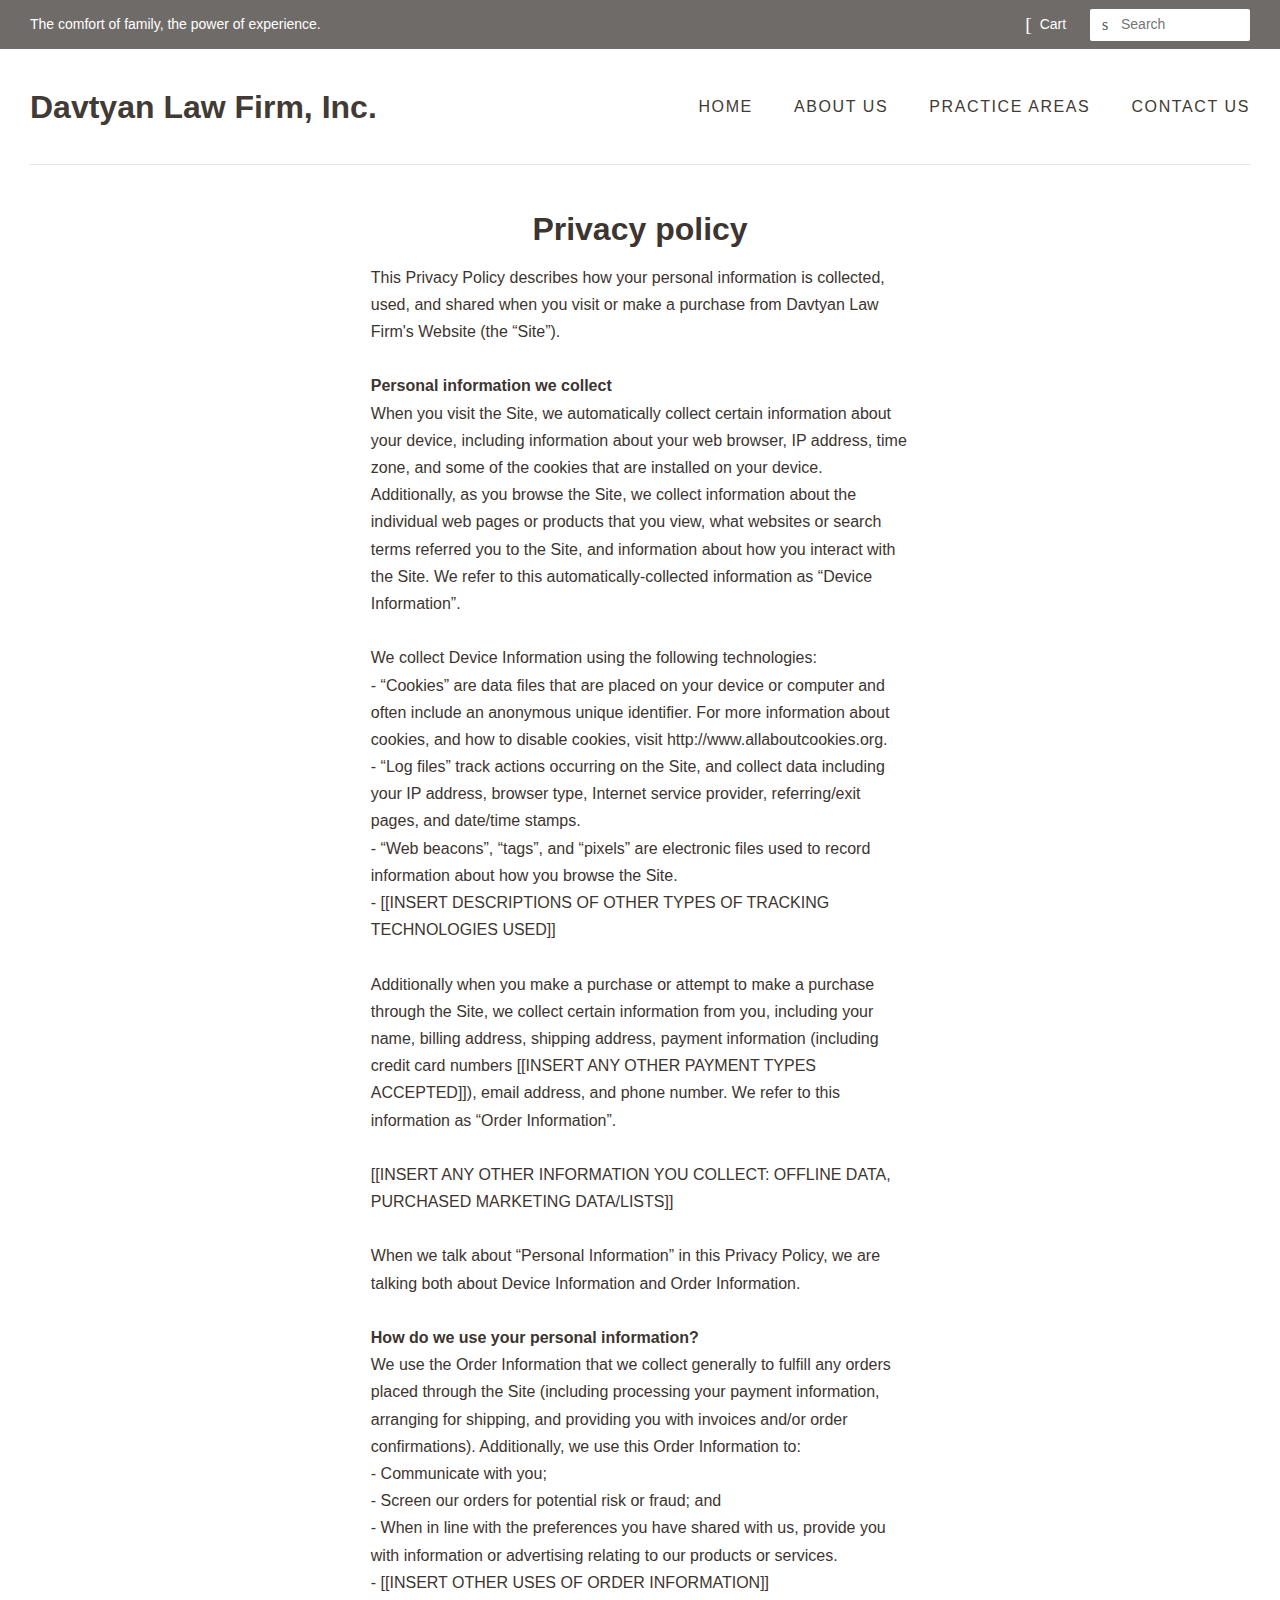
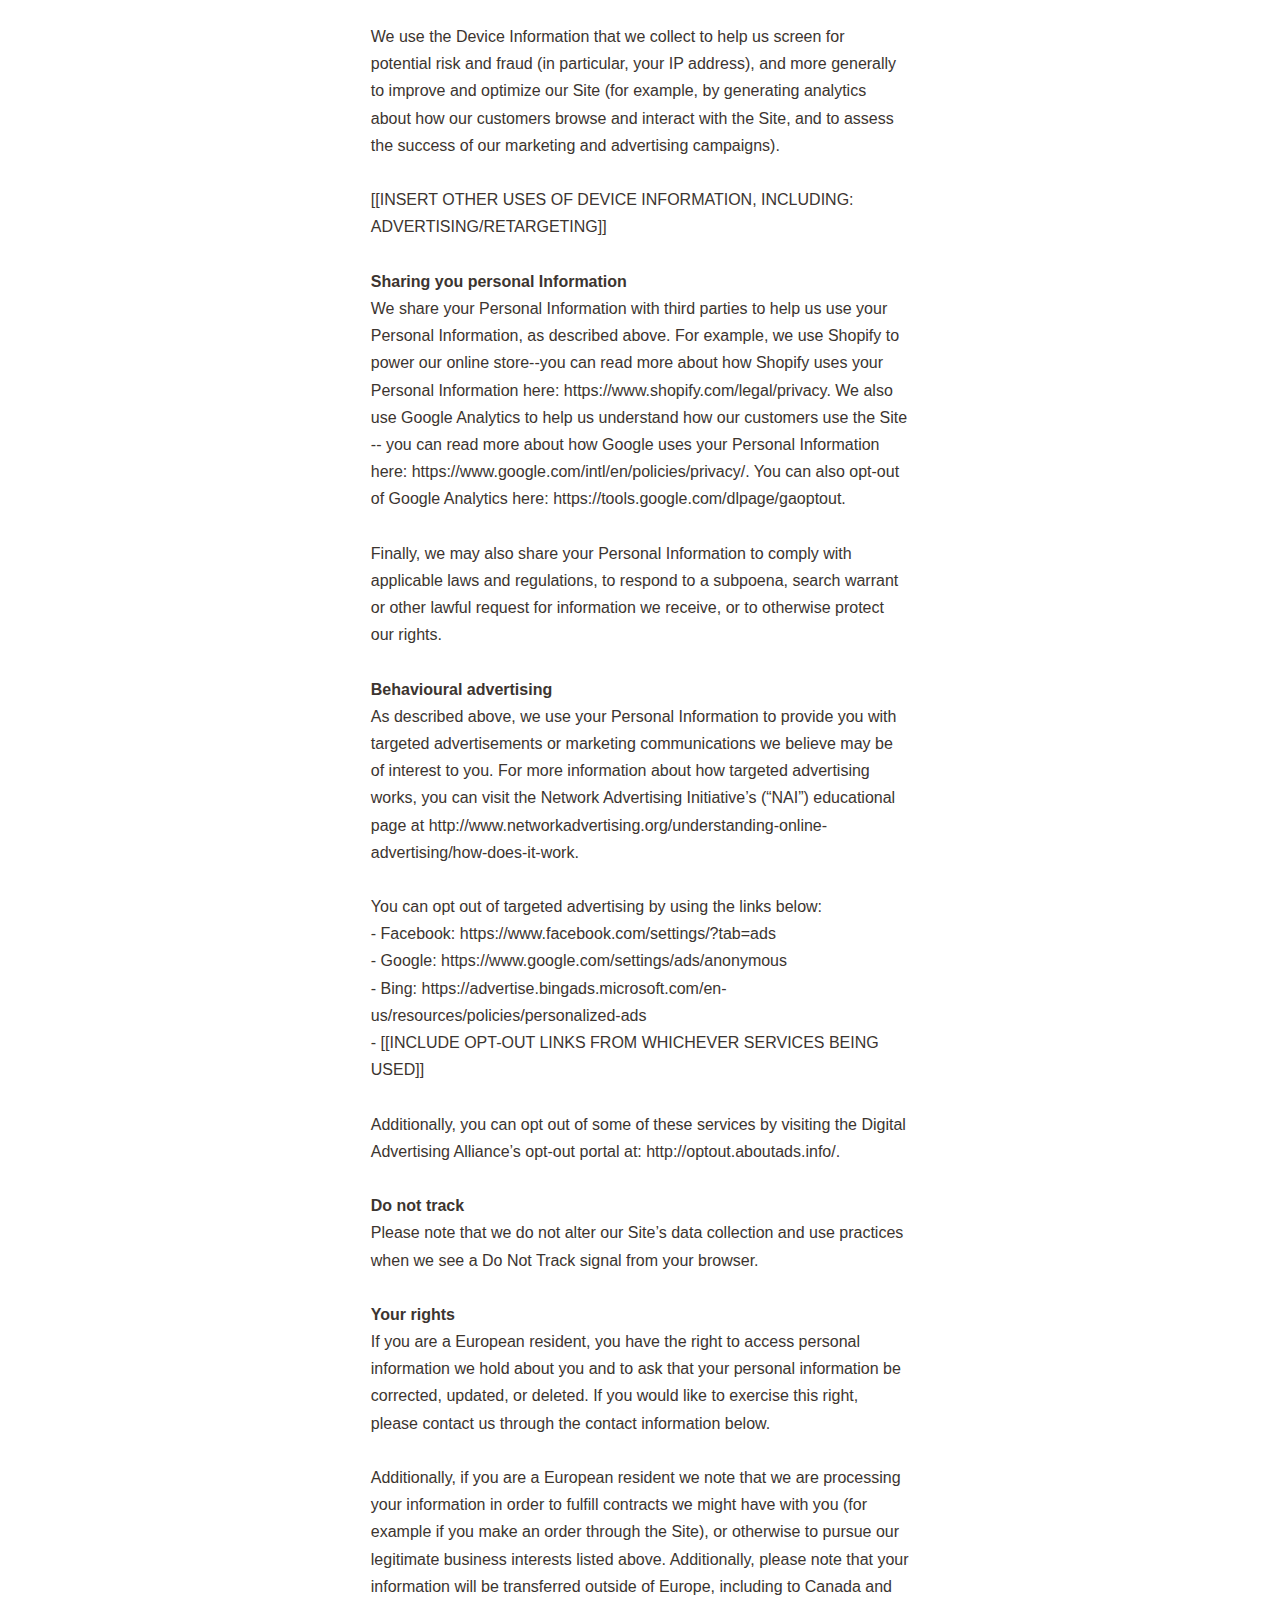
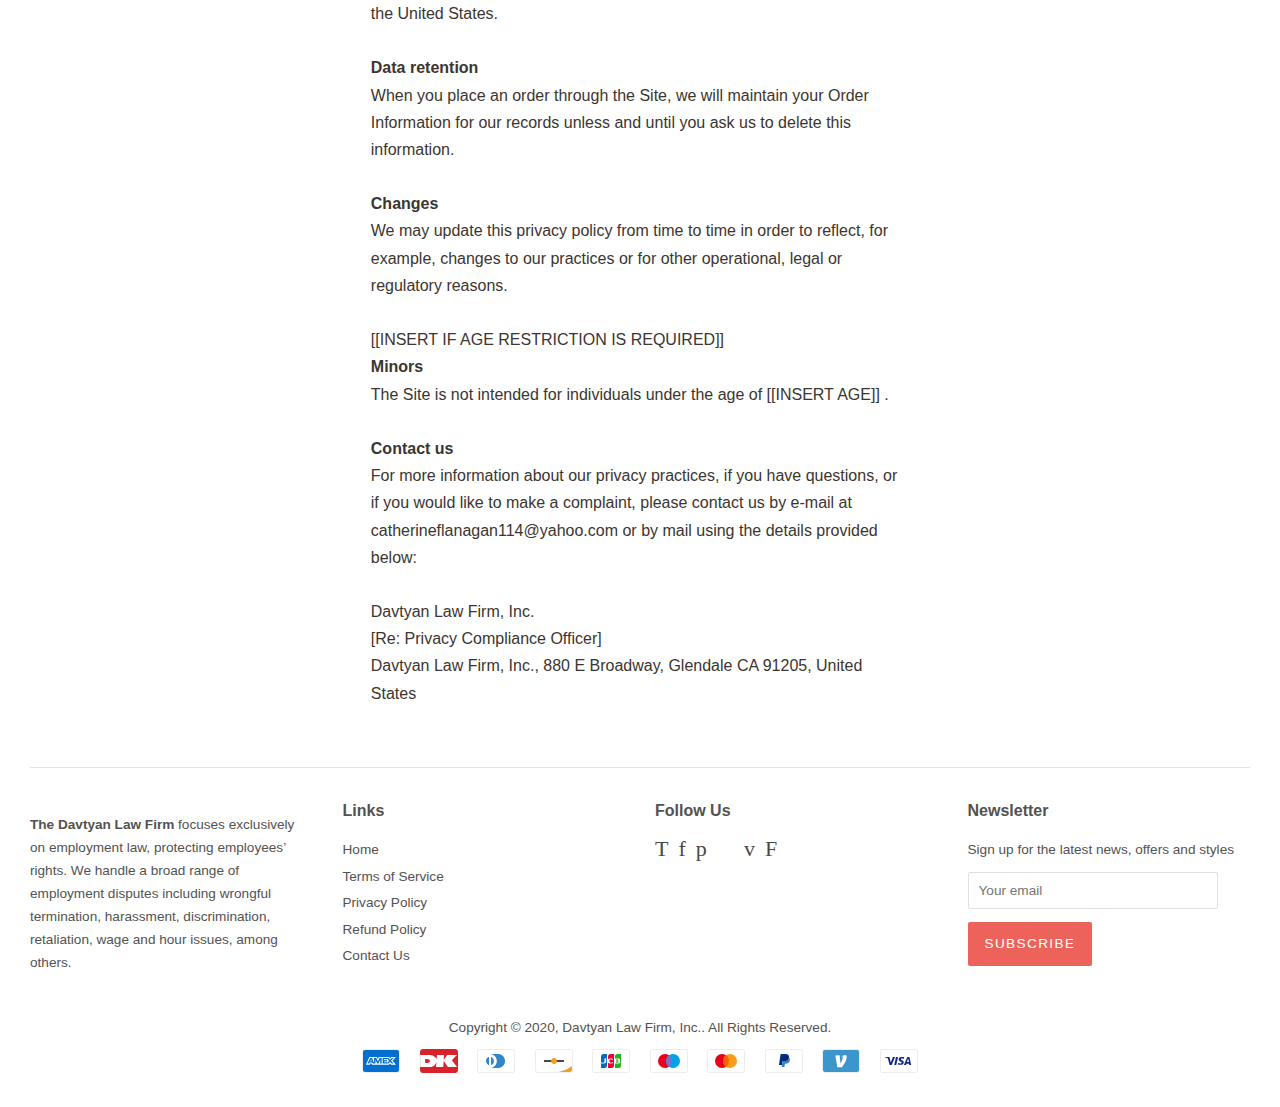
<file: privacy-policy.html>
<!doctype html>
<html class="no-js">
<head>

  <!-- Basic page needs ================================================== -->
  <meta charset="utf-8">
  <meta http-equiv="X-UA-Compatible" content="IE=edge,chrome=1">

  
  <link rel="shortcut icon" href="favicon_32x32.png?v=1599929555" type="image/png" />
  

  <!-- Title and description ================================================== -->
  <title>
  Privacy policy &ndash; Davtyan Law Firm, Inc.
  </title>

  

  <!-- Social meta ================================================== -->
  <!-- /snippets/social-meta-tags.liquid -->




<meta property="og:site_name" content="Davtyan Law Firm, Inc.">
<meta property="og:url" content="privacy-policy.html">
<meta property="og:title" content="Privacy policy">
<meta property="og:type" content="website">
<meta property="og:description" content="We Consult, Review, and Process Your Case at No Upfront Cost to You.  We’re Here to Help Protect Your Rights. Davtyan Law Firm, Inc. - Fired By Your Employer or Treated Unfairly?">





  <meta name="twitter:site" content="@https://">

<meta name="twitter:card" content="summary_large_image">
<meta name="twitter:title" content="Privacy policy">
<meta name="twitter:description" content="We Consult, Review, and Process Your Case at No Upfront Cost to You.  We’re Here to Help Protect Your Rights. Davtyan Law Firm, Inc. - Fired By Your Employer or Treated Unfairly?">


  <!-- Helpers ================================================== -->
  <link rel="canonical" href="privacy-policy.html">
  <meta name="viewport" content="width=device-width,initial-scale=1">
  <meta name="theme-color" content="#ed635b">

  <!-- CSS ================================================== -->
  <link href="timber.scss.css?v=9681976427357935764" rel="stylesheet" type="text/css" media="all" />
  <link href="theme-scss-ruhf44rew32323.css?v=8637997588114578082" rel="stylesheet" type="text/css" media="all" />

  <script>
    window.theme = window.theme || {};

    var theme = {
      strings: {
        addToCart: "Add to Cart",
        soldOut: "Sold Out",
        unavailable: "Unavailable",
        zoomClose: "Close (Esc)",
        zoomPrev: "Previous (Left arrow key)",
        zoomNext: "Next (Right arrow key)",
        addressError: "Error looking up that address",
        addressNoResults: "No results for that address",
        addressQueryLimit: "You have exceeded the Google API usage limit. Consider upgrading to a \u003ca href=\"https:\/\/developers.google.com\/maps\/premium\/usage-limits\"\u003ePremium Plan\u003c\/a\u003e.",
        authError: "There was a problem authenticating your Google Maps API Key."
      },
      settings: {
        // Adding some settings to allow the editor to update correctly when they are changed
        enableWideLayout: true,
        typeAccentTransform: true,
        typeAccentSpacing: true,
        baseFontSize: '16px',
        headerBaseFontSize: '32px',
        accentFontSize: '16px'
      },
      variables: {
        mediaQueryMedium: 'screen and (max-width: 768px)',
        bpSmall: false
      },
      moneyFormat: "${{amount}}"
    }

    document.documentElement.className = document.documentElement.className.replace('no-js', 'supports-js');
  </script>

  <!-- Header hook for plugins ================================================== -->
  <link rel="stylesheet" media="all" integrity="sha256-PkqjwHo6YXgNFrxLgo0v754aIKRKrjbgKae5jl7lpNA=" href="policy-vd9yo3bdgxf3d7wotyjvfizzemcpf1g.css" crossorigin="anonymous">


<meta id="in-context-paypal-metadata" data-shop-id="37124231602" data-venmo-supported="true" data-environment="production" data-locale="en_US" data-paypal-v4="true" data-currency="USD">

<style id="shopify-dynamic-checkout-cart">@media screen and (min-width: 750px) {
  #dynamic-checkout-cart {
    min-height: 50px;
  }
}

@media screen and (max-width: 750px) {
  #dynamic-checkout-cart {
    min-height: 120px;
  }
}
</style><script>window.performance && window.performance.mark && window.performance.mark('shopify.content_for_header.end');</script>

  <script src="jquery-2.2.3.min.js?v=5821186314690718683" type="text/javascript"></script>

  <script src="lazysizes.min.js?v=15522312340271661705" async="async"></script>

  
  

</head>

<body id="privacy-policy" class="template-">

  <div id="shopify-section-header" class="shopify-section"><style>
  .logo__image-wrapper {
    max-width: 450px;
  }
  /*================= If logo is above navigation ================== */
  

  /*============ If logo is on the same line as navigation ============ */
  
    .site-header .grid--full {
      border-bottom: 1px solid #e6e3e3;
      padding-bottom: 30px;
    }
  


  
    @media screen and (min-width: 769px) {
      .site-nav {
        text-align: right!important;
      }
    }
  
</style>

<div data-section-id="header" data-section-type="header-section">
  <div class="header-bar">
    <div class="wrapper medium-down--hide">
      <div class="post-large--display-table">

        
          <div class="header-bar__left post-large--display-table-cell">

            

            

            
              <div class="header-bar__module header-bar__message">
                
                  <a href="practice-areas.html">
                
                  The comfort of family, the power of experience.
                
                  </a>
                
              </div>
            

          </div>
        

        <div class="header-bar__right post-large--display-table-cell">

          

          <div class="header-bar__module">
            <span class="header-bar__sep" aria-hidden="true"></span>
            <a href="#cart" class="cart-page-link">
              <span class="icon icon-cart header-bar__cart-icon" aria-hidden="true"></span>
            </a>
          </div>

          <div class="header-bar__module">
            <a href="#cart" class="cart-page-link">
              Cart
              <span class="cart-count header-bar__cart-count hidden-count">0</span>
            </a>
          </div>

          
            
              <div class="header-bar__module header-bar__search">
                


  <form action="search.html" method="get" class="header-bar__search-form clearfix" role="search">
    
    <button type="submit" class="btn btn--search icon-fallback-text header-bar__search-submit">
      <span class="icon icon-search" aria-hidden="true"></span>
      <span class="fallback-text">Search</span>
    </button>
    <input type="search" name="q" value="" aria-label="Search" class="header-bar__search-input" placeholder="Search">
  </form>


              </div>
            
          

        </div>
      </div>
    </div>

    <div class="wrapper post-large--hide announcement-bar--mobile">
      
        
          <a href="practice-areas.html">
        
          <span>The comfort of family, the power of experience.</span>
        
          </a>
        
      
    </div>

    <div class="wrapper post-large--hide">
      
        <button type="button" class="mobile-nav-trigger" id="MobileNavTrigger" aria-controls="MobileNav" aria-expanded="false">
          <span class="icon icon-hamburger" aria-hidden="true"></span>
          Menu
        </button>
      
      <a href="#cart" class="cart-page-link mobile-cart-page-link">
        <span class="icon icon-cart header-bar__cart-icon" aria-hidden="true"></span>
        Cart <span class="cart-count hidden-count">0</span>
      </a>
    </div>
    <nav role="navigation">
  <ul id="MobileNav" class="mobile-nav post-large--hide">
    
      
        <li class="mobile-nav__link">
          <a
            href="index.html"
            class="mobile-nav"
            >
            Home
          </a>
        </li>
      
    
      
        <li class="mobile-nav__link">
          <a
            href="about-us.html"
            class="mobile-nav"
            >
            About Us
          </a>
        </li>
      
    
      
        <li class="mobile-nav__link">
          <a
            href="practice-areas.html"
            class="mobile-nav"
            >
            Practice Areas
          </a>
        </li>
      
    
      
        <li class="mobile-nav__link">
          <a
            href="contact-us.html"
            class="mobile-nav"
            >
            Contact Us
          </a>
        </li>
      
    

    

    <li class="mobile-nav__link">
      
        <div class="header-bar__module header-bar__search">
          


  <form action="search.html" method="get" class="header-bar__search-form clearfix" role="search">
    
    <button type="submit" class="btn btn--search icon-fallback-text header-bar__search-submit">
      <span class="icon icon-search" aria-hidden="true"></span>
      <span class="fallback-text">Search</span>
    </button>
    <input type="search" name="q" value="" aria-label="Search" class="header-bar__search-input" placeholder="Search">
  </form>


        </div>
      
    </li>
  </ul>
</nav>

  </div>

  <header class="site-header" role="banner">
    <div class="wrapper">

      
        <div class="grid--full post-large--display-table">
          <div class="grid__item post-large--one-third post-large--display-table-cell">
            
              <div class="h1 site-header__logo post-large--left" itemscope itemtype="http://schema.org/Organization">
            
              
                <a href="index.html" itemprop="url">Davtyan Law Firm, Inc.</a>
              
            
              </div>
            
          </div>
          <div class="grid__item post-large--two-thirds post-large--display-table-cell medium-down--hide">
            
<nav>
  <ul class="site-nav" id="AccessibleNav">
    
      
        <li>
          <a
            href="index.html"
            class="site-nav__link"
            data-meganav-type="child"
            >
              Home
          </a>
        </li>
      
    
      
        <li>
          <a
            href="about-us.html"
            class="site-nav__link"
            data-meganav-type="child"
            >
              About Us
          </a>
        </li>
      
    
      
        <li>
          <a
            href="practice-areas.html"
            class="site-nav__link"
            data-meganav-type="child"
            >
              Practice Areas
          </a>
        </li>
      
    
      
        <li>
          <a
            href="contact-us.html"
            class="site-nav__link"
            data-meganav-type="child"
            >
              Contact Us
          </a>
        </li>
      
    
  </ul>
</nav>

          </div>
        </div>
      

    </div>
  </header>
</div>



</div>

  <main class="wrapper main-content" role="main">
    <div class="grid">
        <div class="grid__item">
          <div class="shopify-policy__container">
  <div class="shopify-policy__title">
    <h1>Privacy policy</h1>
  </div>

  <div class="shopify-policy__body">
    <div class="rte">
        This Privacy Policy describes how your personal information is collected, used, and shared when you visit or make a purchase from Davtyan Law Firm's Website (the “Site”). <br> <br> <strong>Personal information we collect</strong> <br> When you visit the Site, we automatically collect certain information about your device, including information about your web browser, IP address, time zone, and some of the cookies that are installed on your device. Additionally, as you browse the Site, we collect information about the individual web pages or products that you view, what websites or search terms referred you to the Site, and information about how you interact with the Site. We refer to this automatically-collected information as “Device Information”. <br> <br> We collect Device Information using the following technologies: <br> - “Cookies” are data files that are placed on your device or computer and often include an anonymous unique identifier. For more information about cookies, and how to disable cookies, visit http://www.allaboutcookies.org. <br> - “Log files” track actions occurring on the Site, and collect data including your IP address, browser type, Internet service provider, referring/exit pages, and date/time stamps. <br> - “Web beacons”, “tags”, and “pixels” are electronic files used to record information about how you browse the Site. <br> - [[INSERT DESCRIPTIONS OF OTHER TYPES OF TRACKING TECHNOLOGIES USED]] <br> <br> Additionally when you make a purchase or attempt to make a purchase through the Site, we collect certain information from you, including your name, billing address, shipping address, payment information (including credit card numbers [[INSERT ANY OTHER PAYMENT TYPES ACCEPTED]]), email address, and phone number. We refer to this information as “Order Information”. <br> <br> [[INSERT ANY OTHER INFORMATION YOU COLLECT: OFFLINE DATA, PURCHASED MARKETING DATA/LISTS]] <br> <br> When we talk about “Personal Information” in this Privacy Policy, we are talking both about Device Information and Order Information. <br> <br> <strong>How do we use your personal information?</strong> <br> We use the Order Information that we collect generally to fulfill any orders placed through the Site (including processing your payment information, arranging for shipping, and providing you with invoices and/or order confirmations). Additionally, we use this Order Information to: <br> - Communicate with you; <br> - Screen our orders for potential risk or fraud; and <br> - When in line with the preferences you have shared with us, provide you with information or advertising relating to our products or services. <br> - [[INSERT OTHER USES OF ORDER INFORMATION]] <br> <br> We use the Device Information that we collect to help us screen for potential risk and fraud (in particular, your IP address), and more generally to improve and optimize our Site (for example, by generating analytics about how our customers browse and interact with the Site, and to assess the success of our marketing and advertising campaigns). <br> <br> [[INSERT OTHER USES OF DEVICE INFORMATION, INCLUDING: ADVERTISING/RETARGETING]] <br> <br> <strong>Sharing you personal Information</strong> <br> We share your Personal Information with third parties to help us use your Personal Information, as described above. For example, we use Shopify to power our online store--you can read more about how Shopify uses your Personal Information here: https://www.shopify.com/legal/privacy. We also use Google Analytics to help us understand how our customers use the Site -- you can read more about how Google uses your Personal Information here: https://www.google.com/intl/en/policies/privacy/. You can also opt-out of Google Analytics here: https://tools.google.com/dlpage/gaoptout. <br> <br> Finally, we may also share your Personal Information to comply with applicable laws and regulations, to respond to a subpoena, search warrant or other lawful request for information we receive, or to otherwise protect our rights. <br> <br> <strong>Behavioural advertising</strong> <br> As described above, we use your Personal Information to provide you with targeted advertisements or marketing communications we believe may be of interest to you. For more information about how targeted advertising works, you can visit the Network Advertising Initiative’s (“NAI”) educational page at http://www.networkadvertising.org/understanding-online-advertising/how-does-it-work. <br> <br> You can opt out of targeted advertising by using the links below: <br> - Facebook: https://www.facebook.com/settings/?tab=ads <br> - Google: https://www.google.com/settings/ads/anonymous <br> - Bing: https://advertise.bingads.microsoft.com/en-us/resources/policies/personalized-ads <br> - [[INCLUDE OPT-OUT LINKS FROM WHICHEVER SERVICES BEING USED]] <br> <br> Additionally, you can opt out of some of these services by visiting the Digital Advertising Alliance’s opt-out portal at: http://optout.aboutads.info/. <br> <br> <strong>Do not track</strong> <br> Please note that we do not alter our Site’s data collection and use practices when we see a Do Not Track signal from your browser. <br> <br> <strong>Your rights</strong> <br> If you are a European resident, you have the right to access personal information we hold about you and to ask that your personal information be corrected, updated, or deleted. If you would like to exercise this right, please contact us through the contact information below. <br> <br> Additionally, if you are a European resident we note that we are processing your information in order to fulfill contracts we might have with you (for example if you make an order through the Site), or otherwise to pursue our legitimate business interests listed above. Additionally, please note that your information will be transferred outside of Europe, including to Canada and the United States. <br> <br> <strong>Data retention</strong> <br> When you place an order through the Site, we will maintain your Order Information for our records unless and until you ask us to delete this information. <br> <br> <strong>Changes</strong> <br> We may update this privacy policy from time to time in order to reflect, for example, changes to our practices or for other operational, legal or regulatory reasons. <br> <br> [[INSERT IF AGE RESTRICTION IS REQUIRED]] <br> <strong>Minors</strong> <br> The Site is not intended for individuals under the age of [[INSERT AGE]] . <br> <br> <strong>Contact us</strong> <br> For more information about our privacy practices, if you have questions, or if you would like to make a complaint, please contact us by e‑mail at catherineflanagan114@yahoo.com or by mail using the details provided below: <br> <br> Davtyan Law Firm, Inc. <br> [Re: Privacy Compliance Officer] <br> Davtyan Law Firm, Inc., 880 E Broadway, Glendale CA 91205, United States
    </div>
  </div>
</div>

        </div>
    </div>
  </main>

  <div id="shopify-section-footer" class="shopify-section"><footer class="site-footer small--text-center" role="contentinfo">

<div class="wrapper">

  <div class="grid-uniform">

    

    

    
      
          <div class="grid__item post-large--one-quarter medium--one-half">
            <h3 class="h4"></h3>
            <div class="rte"><p><strong>The Davtyan Law Firm</strong> focuses exclusively on employment law, protecting employees&rsquo; rights. We handle a broad range of employment disputes including wrongful termination, harassment, discrimination, retaliation, wage and hour issues, among others.</p></div>
          </div>

        
    
      
          <div class="grid__item post-large--one-quarter medium--one-half">
            
            <h3 class="h4">Links</h3>
            
            <ul class="site-footer__links">
              
                <li><a href="index.html">Home</a></li>
              
                <li><a href="terms-of-service.html">Terms of Service</a></li>
              
                <li><a href="privacy-policy.html">Privacy Policy</a></li>
              
                <li><a href="refund-policy.html">Refund Policy</a></li>
              
                <li><a href="contact-us.html">Contact Us</a></li>
              
            </ul>
          </div>

        
    
      
          <div class="grid__item post-large--one-quarter medium--one-half">
            <h3 class="h4">Follow Us</h3>
              
              <ul class="inline-list social-icons"><li>
      <a class="icon-fallback-text" href="https://twitter.com/" title="Davtyan Law Firm, Inc. on Twitter" target="_blank" aria-describedby="a11y-new-window-external-message">
        <span class="icon icon-twitter" aria-hidden="true"></span>
        <span class="fallback-text">Twitter</span>
      </a>
    </li><li>
      <a class="icon-fallback-text" href="https://www.facebook.com/" title="Davtyan Law Firm, Inc. on Facebook" target="_blank" aria-describedby="a11y-new-window-external-message">
        <span class="icon icon-facebook" aria-hidden="true"></span>
        <span class="fallback-text">Facebook</span>
      </a>
    </li><li>
      <a class="icon-fallback-text" href="https://www.pinterest.com/" title="Davtyan Law Firm, Inc. on Pinterest" target="_blank" aria-describedby="a11y-new-window-external-message">
        <span class="icon icon-pinterest" aria-hidden="true"></span>
        <span class="fallback-text">Pinterest</span>
      </a>
    </li><li>
      <a class="icon-fallback-text" href="https://instagram.com/" title="Davtyan Law Firm, Inc. on Instagram" target="_blank" aria-describedby="a11y-new-window-external-message">
        <span class="icon icon-instagram" aria-hidden="true"></span>
        <span class="fallback-text">Instagram</span>
      </a>
    </li><li>
      <a class="icon-fallback-text" href="https://vimeo.com/" title="Davtyan Law Firm, Inc. on Vimeo" target="_blank" aria-describedby="a11y-new-window-external-message">
        <span class="icon icon-vimeo" aria-hidden="true"></span>
        <span class="fallback-text">Vimeo</span>
      </a>
    </li><li>
      <a class="icon-fallback-text" href="http://fancy.com/" title="Davtyan Law Firm, Inc. on Fancy" target="_blank" aria-describedby="a11y-new-window-external-message">
        <span class="icon icon-fancy" aria-hidden="true"></span>
        <span class="fallback-text">Fancy</span>
      </a>
    </li></ul>

          </div>

        
    
      
          <div class="grid__item post-large--one-quarter medium--one-half">
            <h3 class="h4">Newsletter</h3>
            
              <p>Sign up for the latest news, offers and styles</p>
            
            <div class="form-vertical small--hide">
  <form method="get" action="contact-us.html#contact_form" id="contact_form" accept-charset="UTF-8" class="contact-form"><input type="hidden" name="form_type" value="customer" /><input type="hidden" name="utf8" value="✓" />
    
    
      <input type="hidden" name="contact[tags]" value="newsletter">
      <input type="email" value="" placeholder="Your email" name="contact[email]" id="Email" class="input-group-field" aria-label="Your email" autocorrect="off" autocapitalize="off">
      <input type="submit" class="btn" name="subscribe" id="subscribe" value="Subscribe">
    
  </form>
</div>
<div class="form-vertical post-large--hide large--hide medium--hide">
  <form method="get" action="contact-us.html#contact_form" id="contact_form" accept-charset="UTF-8" class="contact-form"><input type="hidden" name="form_type" value="customer" /><input type="hidden" name="utf8" value="✓" />
    
    
      <input type="hidden" name="contact[tags]" value="newsletter">
      <div class="input-group">
        <input type="email" value="" placeholder="Your email" name="contact[email]" id="Email" class="input-group-field" aria-label="Your email" autocorrect="off" autocapitalize="off">
        <span class="input-group-btn">
          <button type="submit" class="btn" name="commit" id="subscribe">Subscribe</button>
        </span>
      </div>
    
  </form>
</div>

          </div>

      
    
  </div>

  <hr class="hr--small hr--clear">

  <div class="grid">
    <div class="grid__item text-center">
      <p class="site-footer__links">Copyright &copy; 2020, <a href="index.html" title="">Davtyan Law Firm, Inc.</a>. All Rights Reserved.</p>
    </div>
  </div>

  
    
    <div class="grid">
      <div class="grid__item text-center">
        <span class="visually-hidden">Payment icons</span>
        <ul class="inline-list payment-icons">
          
            <li>
              <svg class="icon" xmlns="http://www.w3.org/2000/svg" role="img" viewBox="0 0 38 24" width="38" height="24" aria-labelledby="pi-american_express"><title id="pi-american_express">American Express</title><g fill="none"><path fill="#000" d="M35,0 L3,0 C1.3,0 0,1.3 0,3 L0,21 C0,22.7 1.4,24 3,24 L35,24 C36.7,24 38,22.7 38,21 L38,3 C38,1.3 36.6,0 35,0 Z" opacity=".07"/><path fill="#006FCF" d="M35,1 C36.1,1 37,1.9 37,3 L37,21 C37,22.1 36.1,23 35,23 L3,23 C1.9,23 1,22.1 1,21 L1,3 C1,1.9 1.9,1 3,1 L35,1"/><path fill="#FFF" d="M8.971,10.268 L9.745,12.144 L8.203,12.144 L8.971,10.268 Z M25.046,10.346 L22.069,10.346 L22.069,11.173 L24.998,11.173 L24.998,12.412 L22.075,12.412 L22.075,13.334 L25.052,13.334 L25.052,14.073 L27.129,11.828 L25.052,9.488 L25.046,10.346 L25.046,10.346 Z M10.983,8.006 L14.978,8.006 L15.865,9.941 L16.687,8 L27.057,8 L28.135,9.19 L29.25,8 L34.013,8 L30.494,11.852 L33.977,15.68 L29.143,15.68 L28.065,14.49 L26.94,15.68 L10.03,15.68 L9.536,14.49 L8.406,14.49 L7.911,15.68 L4,15.68 L7.286,8 L10.716,8 L10.983,8.006 Z M19.646,9.084 L17.407,9.084 L15.907,12.62 L14.282,9.084 L12.06,9.084 L12.06,13.894 L10,9.084 L8.007,9.084 L5.625,14.596 L7.18,14.596 L7.674,13.406 L10.27,13.406 L10.764,14.596 L13.484,14.596 L13.484,10.661 L15.235,14.602 L16.425,14.602 L18.165,10.673 L18.165,14.603 L19.623,14.603 L19.647,9.083 L19.646,9.084 Z M28.986,11.852 L31.517,9.084 L29.695,9.084 L28.094,10.81 L26.546,9.084 L20.652,9.084 L20.652,14.602 L26.462,14.602 L28.076,12.864 L29.624,14.602 L31.499,14.602 L28.987,11.852 L28.986,11.852 Z"/></g></svg>

            </li>
          
            <li>
              <svg class="icon" viewBox="0 0 38 24" xmlns="http://www.w3.org/2000/svg" width="38" height="24" role="img" aria-labelledby="pi-dankort"><title id="pi-dankort">Dankort</title><path d="M3 0C1.3 0 0 1.3 0 3v18c0 1.7 1.4 3 3 3h32c1.7 0 3-1.3 3-3V3c0-1.7-1.4-3-3-3H3z" fill="#D8232A"/><path d="M27.144 6c-.15.062-3.395 5.163-3.395 5.163L24 6h-7s-.357 3.054-.445 4.482C16.22 8.85 13.635 6 10.04 6H0v12h10.527c1.953 0 3.778-1.236 4.892-3.028.4-.657.71-1.338.98-2.04-.135 1.632-.202 3.413-.38 5.068 2.383-.023 7.373 0 7.373 0 .044-2.04.29-6.293.29-6.293L27.86 18H37c-1.746-2.037-3.537-4.44-5.076-6.627l.023-.095C33.56 9.494 35.214 7.6 37 6h-9.856zM5.128 14v-3.99c1.33.1 4.803-.066 4.803 1.995 0 2.06-3.477 1.933-4.802 1.995z" fill="#fff"/><path d="M.5 6.5v11" stroke="#e5e5e5"/></svg>
            </li>
          
            <li>
              <svg class="icon" viewBox="0 0 38 24" xmlns="http://www.w3.org/2000/svg" role="img" width="38" height="24" aria-labelledby="pi-diners_club"><title id="pi-diners_club">Diners Club</title><path opacity=".07" d="M35 0H3C1.3 0 0 1.3 0 3v18c0 1.7 1.4 3 3 3h32c1.7 0 3-1.3 3-3V3c0-1.7-1.4-3-3-3z"/><path fill="#fff" d="M35 1c1.1 0 2 .9 2 2v18c0 1.1-.9 2-2 2H3c-1.1 0-2-.9-2-2V3c0-1.1.9-2 2-2h32"/><path d="M12 12v3.7c0 .3-.2.3-.5.2-1.9-.8-3-3.3-2.3-5.4.4-1.1 1.2-2 2.3-2.4.4-.2.5-.1.5.2V12zm2 0V8.3c0-.3 0-.3.3-.2 2.1.8 3.2 3.3 2.4 5.4-.4 1.1-1.2 2-2.3 2.4-.4.2-.4.1-.4-.2V12zm7.2-7H13c3.8 0 6.8 3.1 6.8 7s-3 7-6.8 7h8.2c3.8 0 6.8-3.1 6.8-7s-3-7-6.8-7z" fill="#3086C8"/></svg>
            </li>
          
            <li>
              <svg class="icon" xmlns="http://www.w3.org/2000/svg" role="img" viewBox="0 0 38 24" width="38" height="24" aria-labelledby="pi-discover"><title id="pi-discover">Discover</title><path d="M35 0H3C1.3 0 0 1.3 0 3v18c0 1.7 1.4 3 3 3h32c1.7 0 3-1.3 3-3V3c0-1.7-1.4-3-3-3z" fill="#000" opacity=".07"/><path d="M35 1c1.1 0 2 .9 2 2v18c0 1.1-.9 2-2 2H3c-1.1 0-2-.9-2-2V3c0-1.1.9-2 2-2h32" fill="#FFF"/><path d="M37 16.95V21c0 1.1-.9 2-2 2H23.228c7.896-1.815 12.043-4.601 13.772-6.05z" fill="#EDA024"/><path fill="#494949" d="M9 11h20v2H9z"/><path d="M22 12c0 1.7-1.3 3-3 3s-3-1.4-3-3 1.4-3 3-3c1.7 0 3 1.3 3 3z" fill="#EDA024"/></svg>

            </li>
          
            <li>
              <svg class="icon" width="38" height="24" role="img" aria-labelledby="pi-jcb" viewBox="0 0 38 24" xmlns="http://www.w3.org/2000/svg"><title id="pi-jcb">JCB</title><g fill="none" fill-rule="evenodd"><g fill-rule="nonzero"><path d="M35 0H3C1.3 0 0 1.3 0 3v18c0 1.7 1.4 3 3 3h32c1.7 0 3-1.3 3-3V3c0-1.7-1.4-3-3-3z" fill="#000" opacity=".07"/><path d="M35 1c1.1 0 2 .9 2 2v18c0 1.1-.9 2-2 2H3c-1.1 0-2-.9-2-2V3c0-1.1.9-2 2-2h32" fill="#FFF"/></g><path d="M11.5 5H15v11.5a2.5 2.5 0 0 1-2.5 2.5H9V7.5A2.5 2.5 0 0 1 11.5 5z" fill="#006EBC"/><path d="M18.5 5H22v11.5a2.5 2.5 0 0 1-2.5 2.5H16V7.5A2.5 2.5 0 0 1 18.5 5z" fill="#F00036"/><path d="M25.5 5H29v11.5a2.5 2.5 0 0 1-2.5 2.5H23V7.5A2.5 2.5 0 0 1 25.5 5z" fill="#2AB419"/><path d="M10.755 14.5c-1.06 0-2.122-.304-2.656-.987l.78-.676c.068 1.133 3.545 1.24 3.545-.19V9.5h1.802v3.147c0 .728-.574 1.322-1.573 1.632-.466.144-1.365.221-1.898.221zm8.116 0c-.674 0-1.388-.107-1.965-.366-.948-.425-1.312-1.206-1.3-2.199.012-1.014.436-1.782 1.468-2.165 1.319-.49 3.343-.261 3.926.27v.972c-.572-.521-1.958-.898-2.919-.46-.494.226-.737.917-.744 1.448-.006.56.245 1.252.744 1.497.953.467 2.39.04 2.919-.441v1.01c-.358.255-1.253.434-2.129.434zm8.679-2.587c.37-.235.582-.567.582-1.005 0-.438-.116-.687-.348-.939-.206-.207-.58-.469-1.238-.469H23v5h3.546c.696 0 1.097-.23 1.315-.415.283-.25.426-.53.426-.96 0-.431-.155-.908-.737-1.212zm-1.906-.281h-1.428v-1.444h1.495c.956 0 .944 1.444-.067 1.444zm.288 2.157h-1.716v-1.513h1.716c.986 0 1.083 1.513 0 1.513z" fill="#FFF" fill-rule="nonzero"/></g></svg>
            </li>
          
            <li>
              <svg class="icon" viewBox="0 0 38 24" xmlns="http://www.w3.org/2000/svg" width="38" height="24" role="img" aria-labelledby="pi-maestro"><title id="pi-maestro">Maestro</title><path opacity=".07" d="M35 0H3C1.3 0 0 1.3 0 3v18c0 1.7 1.4 3 3 3h32c1.7 0 3-1.3 3-3V3c0-1.7-1.4-3-3-3z"/><path fill="#fff" d="M35 1c1.1 0 2 .9 2 2v18c0 1.1-.9 2-2 2H3c-1.1 0-2-.9-2-2V3c0-1.1.9-2 2-2h32"/><circle fill="#EB001B" cx="15" cy="12" r="7"/><circle fill="#00A2E5" cx="23" cy="12" r="7"/><path fill="#7375CF" d="M22 12c0-2.4-1.2-4.5-3-5.7-1.8 1.3-3 3.4-3 5.7s1.2 4.5 3 5.7c1.8-1.2 3-3.3 3-5.7z"/></svg>
            </li>
          
            <li>
              <svg class="icon" viewBox="0 0 38 24" xmlns="http://www.w3.org/2000/svg" role="img" width="38" height="24" aria-labelledby="pi-master"><title id="pi-master">Mastercard</title><path opacity=".07" d="M35 0H3C1.3 0 0 1.3 0 3v18c0 1.7 1.4 3 3 3h32c1.7 0 3-1.3 3-3V3c0-1.7-1.4-3-3-3z"/><path fill="#fff" d="M35 1c1.1 0 2 .9 2 2v18c0 1.1-.9 2-2 2H3c-1.1 0-2-.9-2-2V3c0-1.1.9-2 2-2h32"/><circle fill="#EB001B" cx="15" cy="12" r="7"/><circle fill="#F79E1B" cx="23" cy="12" r="7"/><path fill="#FF5F00" d="M22 12c0-2.4-1.2-4.5-3-5.7-1.8 1.3-3 3.4-3 5.7s1.2 4.5 3 5.7c1.8-1.2 3-3.3 3-5.7z"/></svg>
            </li>
          
            <li>
              <svg class="icon" viewBox="0 0 38 24" xmlns="http://www.w3.org/2000/svg" width="38" height="24" role="img" aria-labelledby="pi-paypal"><title id="pi-paypal">PayPal</title><path opacity=".07" d="M35 0H3C1.3 0 0 1.3 0 3v18c0 1.7 1.4 3 3 3h32c1.7 0 3-1.3 3-3V3c0-1.7-1.4-3-3-3z"/><path fill="#fff" d="M35 1c1.1 0 2 .9 2 2v18c0 1.1-.9 2-2 2H3c-1.1 0-2-.9-2-2V3c0-1.1.9-2 2-2h32"/><path fill="#003087" d="M23.9 8.3c.2-1 0-1.7-.6-2.3-.6-.7-1.7-1-3.1-1h-4.1c-.3 0-.5.2-.6.5L14 15.6c0 .2.1.4.3.4H17l.4-3.4 1.8-2.2 4.7-2.1z"/><path fill="#3086C8" d="M23.9 8.3l-.2.2c-.5 2.8-2.2 3.8-4.6 3.8H18c-.3 0-.5.2-.6.5l-.6 3.9-.2 1c0 .2.1.4.3.4H19c.3 0 .5-.2.5-.4v-.1l.4-2.4v-.1c0-.2.3-.4.5-.4h.3c2.1 0 3.7-.8 4.1-3.2.2-1 .1-1.8-.4-2.4-.1-.5-.3-.7-.5-.8z"/><path fill="#012169" d="M23.3 8.1c-.1-.1-.2-.1-.3-.1-.1 0-.2 0-.3-.1-.3-.1-.7-.1-1.1-.1h-3c-.1 0-.2 0-.2.1-.2.1-.3.2-.3.4l-.7 4.4v.1c0-.3.3-.5.6-.5h1.3c2.5 0 4.1-1 4.6-3.8v-.2c-.1-.1-.3-.2-.5-.2h-.1z"/></svg>
            </li>
          
            <li>
              <svg class="icon" viewBox="0 0 38 24" width="38" height="24" xmlns="http://www.w3.org/2000/svg" role="img" aria-labelledby="pi-venmo"><title id="pi-venmo">Venmo</title><g fill="none" fill-rule="evenodd"><rect fill-opacity=".07" fill="#000" width="38" height="24" rx="3"/><path fill="#3D95CE" d="M35 1c1.1 0 2 .9 2 2v18c0 1.1-.9 2-2 2H3c-1.1 0-2-.9-2-2V3c0-1.1.9-2 2-2h32"/><path d="M24.675 8.36c0 3.064-2.557 7.045-4.633 9.84h-4.74L13.4 6.57l4.151-.402 1.005 8.275c.94-1.566 2.099-4.025 2.099-5.702 0-.918-.154-1.543-.394-2.058l3.78-.783c.437.738.634 1.499.634 2.46z" fill="#FFF" fill-rule="nonzero"/></g></svg>

            </li>
          
            <li>
              <svg class="icon" viewBox="0 0 38 24" xmlns="http://www.w3.org/2000/svg" role="img" width="38" height="24" aria-labelledby="pi-visa"><title id="pi-visa">Visa</title><path opacity=".07" d="M35 0H3C1.3 0 0 1.3 0 3v18c0 1.7 1.4 3 3 3h32c1.7 0 3-1.3 3-3V3c0-1.7-1.4-3-3-3z"/><path fill="#fff" d="M35 1c1.1 0 2 .9 2 2v18c0 1.1-.9 2-2 2H3c-1.1 0-2-.9-2-2V3c0-1.1.9-2 2-2h32"/><path d="M28.3 10.1H28c-.4 1-.7 1.5-1 3h1.9c-.3-1.5-.3-2.2-.6-3zm2.9 5.9h-1.7c-.1 0-.1 0-.2-.1l-.2-.9-.1-.2h-2.4c-.1 0-.2 0-.2.2l-.3.9c0 .1-.1.1-.1.1h-2.1l.2-.5L27 8.7c0-.5.3-.7.8-.7h1.5c.1 0 .2 0 .2.2l1.4 6.5c.1.4.2.7.2 1.1.1.1.1.1.1.2zm-13.4-.3l.4-1.8c.1 0 .2.1.2.1.7.3 1.4.5 2.1.4.2 0 .5-.1.7-.2.5-.2.5-.7.1-1.1-.2-.2-.5-.3-.8-.5-.4-.2-.8-.4-1.1-.7-1.2-1-.8-2.4-.1-3.1.6-.4.9-.8 1.7-.8 1.2 0 2.5 0 3.1.2h.1c-.1.6-.2 1.1-.4 1.7-.5-.2-1-.4-1.5-.4-.3 0-.6 0-.9.1-.2 0-.3.1-.4.2-.2.2-.2.5 0 .7l.5.4c.4.2.8.4 1.1.6.5.3 1 .8 1.1 1.4.2.9-.1 1.7-.9 2.3-.5.4-.7.6-1.4.6-1.4 0-2.5.1-3.4-.2-.1.2-.1.2-.2.1zm-3.5.3c.1-.7.1-.7.2-1 .5-2.2 1-4.5 1.4-6.7.1-.2.1-.3.3-.3H18c-.2 1.2-.4 2.1-.7 3.2-.3 1.5-.6 3-1 4.5 0 .2-.1.2-.3.2M5 8.2c0-.1.2-.2.3-.2h3.4c.5 0 .9.3 1 .8l.9 4.4c0 .1 0 .1.1.2 0-.1.1-.1.1-.1l2.1-5.1c-.1-.1 0-.2.1-.2h2.1c0 .1 0 .1-.1.2l-3.1 7.3c-.1.2-.1.3-.2.4-.1.1-.3 0-.5 0H9.7c-.1 0-.2 0-.2-.2L7.9 9.5c-.2-.2-.5-.5-.9-.6-.6-.3-1.7-.5-1.9-.5L5 8.2z" fill="#142688"/></svg>
            </li>
          
        </ul>
      </div>
    </div>
    
  
</div>

</footer>




</div>


  <ul hidden>
    <li id="a11y-refresh-page-message">choosing a selection results in a full page refresh</li>
    <li id="a11y-external-message">Opens in a new window.</li>
    <li id="a11y-new-window-external-message">Opens external website in a new window.</li>
  </ul>

  <script src="theme.js?v=11152162681971085242" type="text/javascript"></script>
</body>
</html>
</file>
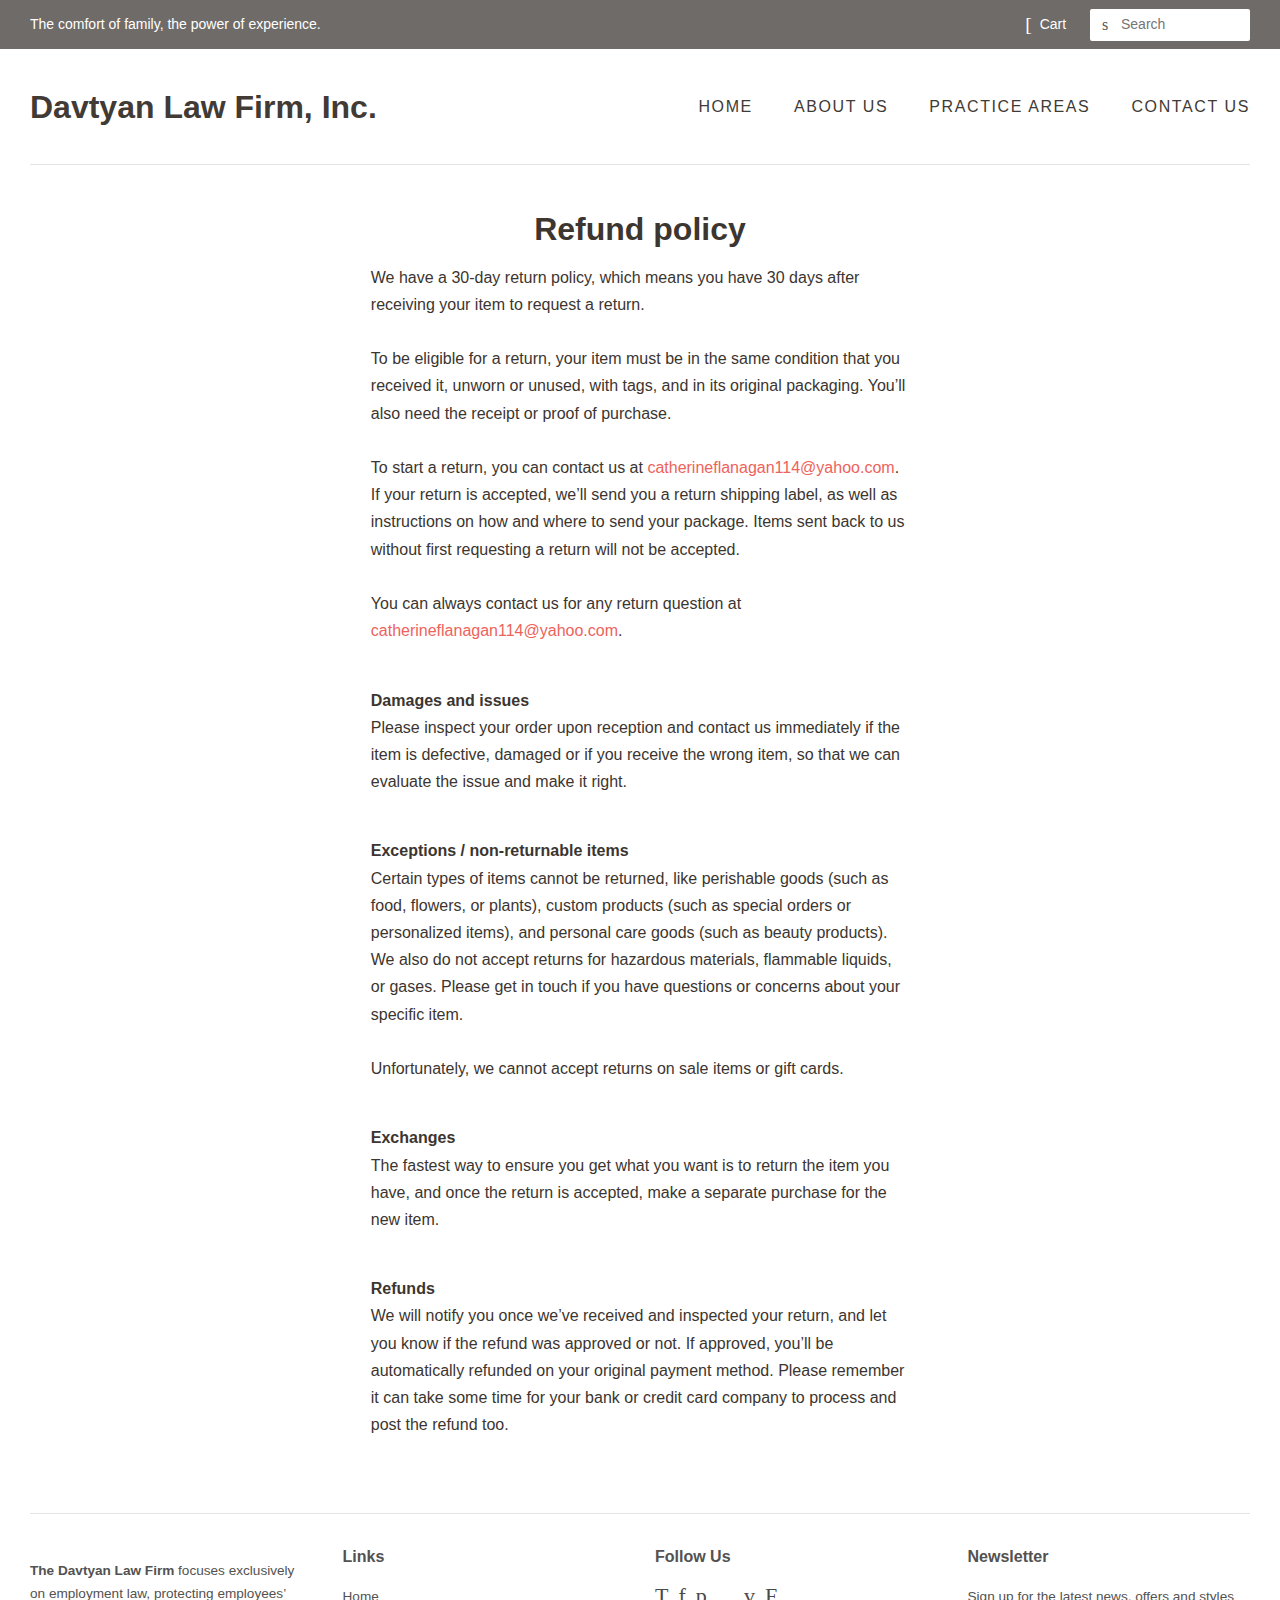
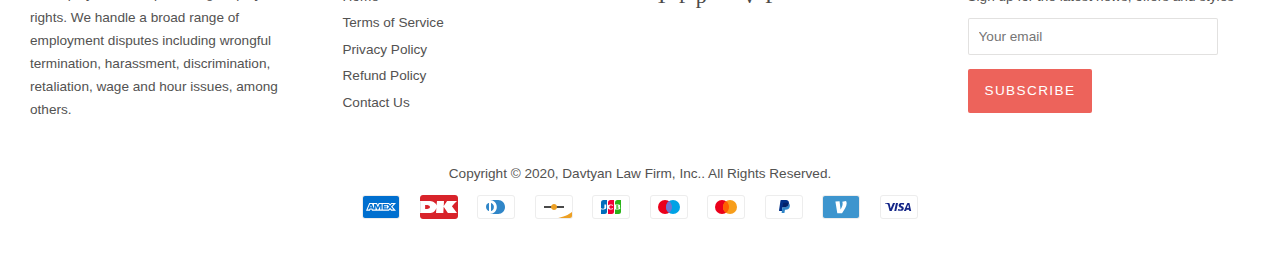
<file: refund-policy.html>
<!doctype html>
<html class="no-js">
<head>

  <!-- Basic page needs ================================================== -->
  <meta charset="utf-8">
  <meta http-equiv="X-UA-Compatible" content="IE=edge,chrome=1">

  
  <link rel="shortcut icon" href="favicon_32x32.png?v=1599929555" type="image/png" />
  

  <!-- Title and description ================================================== -->
  <title>
  Refund policy &ndash; Davtyan Law Firm, Inc.
  </title>

  

  <!-- Social meta ================================================== -->
  <!-- /snippets/social-meta-tags.liquid -->




<meta property="og:site_name" content="Davtyan Law Firm, Inc.">
<meta property="og:url" content="refund-policy.html">
<meta property="og:title" content="Refund policy">
<meta property="og:type" content="website">
<meta property="og:description" content="We Consult, Review, and Process Your Case at No Upfront Cost to You.  We’re Here to Help Protect Your Rights. Davtyan Law Firm, Inc. - Fired By Your Employer or Treated Unfairly?">





  <meta name="twitter:site" content="@https://">

<meta name="twitter:card" content="summary_large_image">
<meta name="twitter:title" content="Refund policy">
<meta name="twitter:description" content="We Consult, Review, and Process Your Case at No Upfront Cost to You.  We’re Here to Help Protect Your Rights. Davtyan Law Firm, Inc. - Fired By Your Employer or Treated Unfairly?">


  <!-- Helpers ================================================== -->
  <link rel="canonical" href="refund-policy.html">
  <meta name="viewport" content="width=device-width,initial-scale=1">
  <meta name="theme-color" content="#ed635b">

  <!-- CSS ================================================== -->
  <link href="timber.scss.css?v=9681976427357935764" rel="stylesheet" type="text/css" media="all" />
  <link href="theme-scss-ruhf44rew32323.css?v=8637997588114578082" rel="stylesheet" type="text/css" media="all" />

  <script>
    window.theme = window.theme || {};

    var theme = {
      strings: {
        addToCart: "Add to Cart",
        soldOut: "Sold Out",
        unavailable: "Unavailable",
        zoomClose: "Close (Esc)",
        zoomPrev: "Previous (Left arrow key)",
        zoomNext: "Next (Right arrow key)",
        addressError: "Error looking up that address",
        addressNoResults: "No results for that address",
        addressQueryLimit: "You have exceeded the Google API usage limit. Consider upgrading to a \u003ca href=\"https:\/\/developers.google.com\/maps\/premium\/usage-limits\"\u003ePremium Plan\u003c\/a\u003e.",
        authError: "There was a problem authenticating your Google Maps API Key."
      },
      settings: {
        // Adding some settings to allow the editor to update correctly when they are changed
        enableWideLayout: true,
        typeAccentTransform: true,
        typeAccentSpacing: true,
        baseFontSize: '16px',
        headerBaseFontSize: '32px',
        accentFontSize: '16px'
      },
      variables: {
        mediaQueryMedium: 'screen and (max-width: 768px)',
        bpSmall: false
      },
      moneyFormat: "${{amount}}"
    }

    document.documentElement.className = document.documentElement.className.replace('no-js', 'supports-js');
  </script>

  <!-- Header hook for plugins ================================================== -->
  <link rel="stylesheet" media="all" integrity="sha256-PkqjwHo6YXgNFrxLgo0v754aIKRKrjbgKae5jl7lpNA=" href="policy-vd9yo3bdgxf3d7wotyjvfizzemcpf1g.css" crossorigin="anonymous">


<meta id="in-context-paypal-metadata" data-shop-id="37124231602" data-venmo-supported="true" data-environment="production" data-locale="en_US" data-paypal-v4="true" data-currency="USD">



<style id="shopify-dynamic-checkout-cart">@media screen and (min-width: 750px) {
  #dynamic-checkout-cart {
    min-height: 50px;
  }
}

@media screen and (max-width: 750px) {
  #dynamic-checkout-cart {
    min-height: 120px;
  }
}
</style><script>window.performance && window.performance.mark && window.performance.mark('shopify.content_for_header.end');</script>

  <script src="jquery-2.2.3.min.js?v=5821186314690718683" type="text/javascript"></script>

  <script src="lazysizes.min.js?v=15522312340271661705" async="async"></script>

  
  

</head>

<body id="refund-policy" class="template-">

  <div id="shopify-section-header" class="shopify-section"><style>
  .logo__image-wrapper {
    max-width: 450px;
  }
  /*================= If logo is above navigation ================== */
  

  /*============ If logo is on the same line as navigation ============ */
  
    .site-header .grid--full {
      border-bottom: 1px solid #e6e3e3;
      padding-bottom: 30px;
    }
  


  
    @media screen and (min-width: 769px) {
      .site-nav {
        text-align: right!important;
      }
    }
  
</style>

<div data-section-id="header" data-section-type="header-section">
  <div class="header-bar">
    <div class="wrapper medium-down--hide">
      <div class="post-large--display-table">

        
          <div class="header-bar__left post-large--display-table-cell">

            

            

            
              <div class="header-bar__module header-bar__message">
                
                  <a href="practice-areas.html">
                
                  The comfort of family, the power of experience.
                
                  </a>
                
              </div>
            

          </div>
        

        <div class="header-bar__right post-large--display-table-cell">

          

          <div class="header-bar__module">
            <span class="header-bar__sep" aria-hidden="true"></span>
            <a href="#cart" class="cart-page-link">
              <span class="icon icon-cart header-bar__cart-icon" aria-hidden="true"></span>
            </a>
          </div>

          <div class="header-bar__module">
            <a href="#cart" class="cart-page-link">
              Cart
              <span class="cart-count header-bar__cart-count hidden-count">0</span>
            </a>
          </div>

          
            
              <div class="header-bar__module header-bar__search">
                


  <form action="search.html" method="get" class="header-bar__search-form clearfix" role="search">
    
    <button type="submit" class="btn btn--search icon-fallback-text header-bar__search-submit">
      <span class="icon icon-search" aria-hidden="true"></span>
      <span class="fallback-text">Search</span>
    </button>
    <input type="search" name="q" value="" aria-label="Search" class="header-bar__search-input" placeholder="Search">
  </form>


              </div>
            
          

        </div>
      </div>
    </div>

    <div class="wrapper post-large--hide announcement-bar--mobile">
      
        
          <a href="practice-areas.html">
        
          <span>The comfort of family, the power of experience.</span>
        
          </a>
        
      
    </div>

    <div class="wrapper post-large--hide">
      
        <button type="button" class="mobile-nav-trigger" id="MobileNavTrigger" aria-controls="MobileNav" aria-expanded="false">
          <span class="icon icon-hamburger" aria-hidden="true"></span>
          Menu
        </button>
      
      <a href="#cart" class="cart-page-link mobile-cart-page-link">
        <span class="icon icon-cart header-bar__cart-icon" aria-hidden="true"></span>
        Cart <span class="cart-count hidden-count">0</span>
      </a>
    </div>
    <nav role="navigation">
  <ul id="MobileNav" class="mobile-nav post-large--hide">
    
      
        <li class="mobile-nav__link">
          <a
            href="index.html"
            class="mobile-nav"
            >
            Home
          </a>
        </li>
      
    
      
        <li class="mobile-nav__link">
          <a
            href="about-us.html"
            class="mobile-nav"
            >
            About Us
          </a>
        </li>
      
    
      
        <li class="mobile-nav__link">
          <a
            href="practice-areas.html"
            class="mobile-nav"
            >
            Practice Areas
          </a>
        </li>
      
    
      
        <li class="mobile-nav__link">
          <a
            href="contact-us.html"
            class="mobile-nav"
            >
            Contact Us
          </a>
        </li>
      
    

    

    <li class="mobile-nav__link">
      
        <div class="header-bar__module header-bar__search">
          


  <form action="search.html" method="get" class="header-bar__search-form clearfix" role="search">
    
    <button type="submit" class="btn btn--search icon-fallback-text header-bar__search-submit">
      <span class="icon icon-search" aria-hidden="true"></span>
      <span class="fallback-text">Search</span>
    </button>
    <input type="search" name="q" value="" aria-label="Search" class="header-bar__search-input" placeholder="Search">
  </form>


        </div>
      
    </li>
  </ul>
</nav>

  </div>

  <header class="site-header" role="banner">
    <div class="wrapper">

      
        <div class="grid--full post-large--display-table">
          <div class="grid__item post-large--one-third post-large--display-table-cell">
            
              <div class="h1 site-header__logo post-large--left" itemscope itemtype="http://schema.org/Organization">
            
              
                <a href="index.html" itemprop="url">Davtyan Law Firm, Inc.</a>
              
            
              </div>
            
          </div>
          <div class="grid__item post-large--two-thirds post-large--display-table-cell medium-down--hide">
            
<nav>
  <ul class="site-nav" id="AccessibleNav">
    
      
        <li>
          <a
            href="index.html"
            class="site-nav__link"
            data-meganav-type="child"
            >
              Home
          </a>
        </li>
      
    
      
        <li>
          <a
            href="about-us.html"
            class="site-nav__link"
            data-meganav-type="child"
            >
              About Us
          </a>
        </li>
      
    
      
        <li>
          <a
            href="practice-areas.html"
            class="site-nav__link"
            data-meganav-type="child"
            >
              Practice Areas
          </a>
        </li>
      
    
      
        <li>
          <a
            href="contact-us.html"
            class="site-nav__link"
            data-meganav-type="child"
            >
              Contact Us
          </a>
        </li>
      
    
  </ul>
</nav>

          </div>
        </div>
      

    </div>
  </header>
</div>



</div>

  <main class="wrapper main-content" role="main">
    <div class="grid">
        <div class="grid__item">
          <div class="shopify-policy__container">
  <div class="shopify-policy__title">
    <h1>Refund policy</h1>
  </div>

  <div class="shopify-policy__body">
    <div class="rte">
        <p>We have a 30-day return policy, which means you have 30 days after receiving your item to request a return. <br><br>To be eligible for a return, your item must be in the same condition that you received it, unworn or unused, with tags, and in its original packaging. You’ll also need the receipt or proof of purchase. <br><br>To start a return, you can contact us at <a href="mailto:catherineflanagan114@yahoo.com">catherineflanagan114@yahoo.com</a>. If your return is accepted, we’ll send you a return shipping label, as well as instructions on how and where to send your package. Items sent back to us without first requesting a return will not be accepted. <br><br>You can always contact us for any return question at <a href="mailto:catherineflanagan114@yahoo.com">catherineflanagan114@yahoo.com</a>.</p>
<br>
<p><strong>Damages and issues</strong> <br>Please inspect your order upon reception and contact us immediately if the item is defective, damaged or if you receive the wrong item, so that we can evaluate the issue and make it right.</p>
<br>
<p><strong>Exceptions / non-returnable items</strong> <br>Certain types of items cannot be returned, like perishable goods (such as food, flowers, or plants), custom products (such as special orders or personalized items), and personal care goods (such as beauty products). We also do not accept returns for hazardous materials, flammable liquids, or gases. Please get in touch if you have questions or concerns about your specific item. <br><br>Unfortunately, we cannot accept returns on sale items or gift cards.</p>
<br>
<p><strong>Exchanges</strong> <br>The fastest way to ensure you get what you want is to return the item you have, and once the return is accepted, make a separate purchase for the new item.</p>
<br>
<p><strong>Refunds</strong> <br>We will notify you once we’ve received and inspected your return, and let you know if the refund was approved or not. If approved, you’ll be automatically refunded on your original payment method. Please remember it can take some time for your bank or credit card company to process and post the refund too.</p>
    </div>
  </div>
</div>

        </div>
    </div>
  </main>

  <div id="shopify-section-footer" class="shopify-section"><footer class="site-footer small--text-center" role="contentinfo">

<div class="wrapper">

  <div class="grid-uniform">

    

    

    
      
          <div class="grid__item post-large--one-quarter medium--one-half">
            <h3 class="h4"></h3>
            <div class="rte"><p><strong>The Davtyan Law Firm</strong> focuses exclusively on employment law, protecting employees&rsquo; rights. We handle a broad range of employment disputes including wrongful termination, harassment, discrimination, retaliation, wage and hour issues, among others.</p></div>
          </div>

        
    
      
          <div class="grid__item post-large--one-quarter medium--one-half">
            
            <h3 class="h4">Links</h3>
            
            <ul class="site-footer__links">
              
                <li><a href="index.html">Home</a></li>
              
                <li><a href="terms-of-service.html">Terms of Service</a></li>
              
                <li><a href="privacy-policy.html">Privacy Policy</a></li>
              
                <li><a href="refund-policy.html">Refund Policy</a></li>
              
                <li><a href="contact-us.html">Contact Us</a></li>
              
            </ul>
          </div>

        
    
      
          <div class="grid__item post-large--one-quarter medium--one-half">
            <h3 class="h4">Follow Us</h3>
              
              <ul class="inline-list social-icons"><li>
      <a class="icon-fallback-text" href="https://twitter.com/" title="Davtyan Law Firm, Inc. on Twitter" target="_blank" aria-describedby="a11y-new-window-external-message">
        <span class="icon icon-twitter" aria-hidden="true"></span>
        <span class="fallback-text">Twitter</span>
      </a>
    </li><li>
      <a class="icon-fallback-text" href="https://www.facebook.com/" title="Davtyan Law Firm, Inc. on Facebook" target="_blank" aria-describedby="a11y-new-window-external-message">
        <span class="icon icon-facebook" aria-hidden="true"></span>
        <span class="fallback-text">Facebook</span>
      </a>
    </li><li>
      <a class="icon-fallback-text" href="https://www.pinterest.com/" title="Davtyan Law Firm, Inc. on Pinterest" target="_blank" aria-describedby="a11y-new-window-external-message">
        <span class="icon icon-pinterest" aria-hidden="true"></span>
        <span class="fallback-text">Pinterest</span>
      </a>
    </li><li>
      <a class="icon-fallback-text" href="https://instagram.com/" title="Davtyan Law Firm, Inc. on Instagram" target="_blank" aria-describedby="a11y-new-window-external-message">
        <span class="icon icon-instagram" aria-hidden="true"></span>
        <span class="fallback-text">Instagram</span>
      </a>
    </li><li>
      <a class="icon-fallback-text" href="https://vimeo.com/" title="Davtyan Law Firm, Inc. on Vimeo" target="_blank" aria-describedby="a11y-new-window-external-message">
        <span class="icon icon-vimeo" aria-hidden="true"></span>
        <span class="fallback-text">Vimeo</span>
      </a>
    </li><li>
      <a class="icon-fallback-text" href="http://fancy.com/" title="Davtyan Law Firm, Inc. on Fancy" target="_blank" aria-describedby="a11y-new-window-external-message">
        <span class="icon icon-fancy" aria-hidden="true"></span>
        <span class="fallback-text">Fancy</span>
      </a>
    </li></ul>

          </div>

        
    
      
          <div class="grid__item post-large--one-quarter medium--one-half">
            <h3 class="h4">Newsletter</h3>
            
              <p>Sign up for the latest news, offers and styles</p>
            
            <div class="form-vertical small--hide">
  <form method="get" action="contact-us.html#contact_form" id="contact_form" accept-charset="UTF-8" class="contact-form"><input type="hidden" name="form_type" value="customer" /><input type="hidden" name="utf8" value="✓" />
    
    
      <input type="hidden" name="contact[tags]" value="newsletter">
      <input type="email" value="" placeholder="Your email" name="contact[email]" id="Email" class="input-group-field" aria-label="Your email" autocorrect="off" autocapitalize="off">
      <input type="submit" class="btn" name="subscribe" id="subscribe" value="Subscribe">
    
  </form>
</div>
<div class="form-vertical post-large--hide large--hide medium--hide">
  <form method="get" action="contact-us.html#contact_form" id="contact_form" accept-charset="UTF-8" class="contact-form"><input type="hidden" name="form_type" value="customer" /><input type="hidden" name="utf8" value="✓" />
    
    
      <input type="hidden" name="contact[tags]" value="newsletter">
      <div class="input-group">
        <input type="email" value="" placeholder="Your email" name="contact[email]" id="Email" class="input-group-field" aria-label="Your email" autocorrect="off" autocapitalize="off">
        <span class="input-group-btn">
          <button type="submit" class="btn" name="commit" id="subscribe">Subscribe</button>
        </span>
      </div>
    
  </form>
</div>

          </div>

      
    
  </div>

  <hr class="hr--small hr--clear">

  <div class="grid">
    <div class="grid__item text-center">
      <p class="site-footer__links">Copyright &copy; 2020, <a href="index.html" title="">Davtyan Law Firm, Inc.</a>. All Rights Reserved.</p>
    </div>
  </div>

  
    
    <div class="grid">
      <div class="grid__item text-center">
        <span class="visually-hidden">Payment icons</span>
        <ul class="inline-list payment-icons">
          
            <li>
              <svg class="icon" xmlns="http://www.w3.org/2000/svg" role="img" viewBox="0 0 38 24" width="38" height="24" aria-labelledby="pi-american_express"><title id="pi-american_express">American Express</title><g fill="none"><path fill="#000" d="M35,0 L3,0 C1.3,0 0,1.3 0,3 L0,21 C0,22.7 1.4,24 3,24 L35,24 C36.7,24 38,22.7 38,21 L38,3 C38,1.3 36.6,0 35,0 Z" opacity=".07"/><path fill="#006FCF" d="M35,1 C36.1,1 37,1.9 37,3 L37,21 C37,22.1 36.1,23 35,23 L3,23 C1.9,23 1,22.1 1,21 L1,3 C1,1.9 1.9,1 3,1 L35,1"/><path fill="#FFF" d="M8.971,10.268 L9.745,12.144 L8.203,12.144 L8.971,10.268 Z M25.046,10.346 L22.069,10.346 L22.069,11.173 L24.998,11.173 L24.998,12.412 L22.075,12.412 L22.075,13.334 L25.052,13.334 L25.052,14.073 L27.129,11.828 L25.052,9.488 L25.046,10.346 L25.046,10.346 Z M10.983,8.006 L14.978,8.006 L15.865,9.941 L16.687,8 L27.057,8 L28.135,9.19 L29.25,8 L34.013,8 L30.494,11.852 L33.977,15.68 L29.143,15.68 L28.065,14.49 L26.94,15.68 L10.03,15.68 L9.536,14.49 L8.406,14.49 L7.911,15.68 L4,15.68 L7.286,8 L10.716,8 L10.983,8.006 Z M19.646,9.084 L17.407,9.084 L15.907,12.62 L14.282,9.084 L12.06,9.084 L12.06,13.894 L10,9.084 L8.007,9.084 L5.625,14.596 L7.18,14.596 L7.674,13.406 L10.27,13.406 L10.764,14.596 L13.484,14.596 L13.484,10.661 L15.235,14.602 L16.425,14.602 L18.165,10.673 L18.165,14.603 L19.623,14.603 L19.647,9.083 L19.646,9.084 Z M28.986,11.852 L31.517,9.084 L29.695,9.084 L28.094,10.81 L26.546,9.084 L20.652,9.084 L20.652,14.602 L26.462,14.602 L28.076,12.864 L29.624,14.602 L31.499,14.602 L28.987,11.852 L28.986,11.852 Z"/></g></svg>

            </li>
          
            <li>
              <svg class="icon" viewBox="0 0 38 24" xmlns="http://www.w3.org/2000/svg" width="38" height="24" role="img" aria-labelledby="pi-dankort"><title id="pi-dankort">Dankort</title><path d="M3 0C1.3 0 0 1.3 0 3v18c0 1.7 1.4 3 3 3h32c1.7 0 3-1.3 3-3V3c0-1.7-1.4-3-3-3H3z" fill="#D8232A"/><path d="M27.144 6c-.15.062-3.395 5.163-3.395 5.163L24 6h-7s-.357 3.054-.445 4.482C16.22 8.85 13.635 6 10.04 6H0v12h10.527c1.953 0 3.778-1.236 4.892-3.028.4-.657.71-1.338.98-2.04-.135 1.632-.202 3.413-.38 5.068 2.383-.023 7.373 0 7.373 0 .044-2.04.29-6.293.29-6.293L27.86 18H37c-1.746-2.037-3.537-4.44-5.076-6.627l.023-.095C33.56 9.494 35.214 7.6 37 6h-9.856zM5.128 14v-3.99c1.33.1 4.803-.066 4.803 1.995 0 2.06-3.477 1.933-4.802 1.995z" fill="#fff"/><path d="M.5 6.5v11" stroke="#e5e5e5"/></svg>
            </li>
          
            <li>
              <svg class="icon" viewBox="0 0 38 24" xmlns="http://www.w3.org/2000/svg" role="img" width="38" height="24" aria-labelledby="pi-diners_club"><title id="pi-diners_club">Diners Club</title><path opacity=".07" d="M35 0H3C1.3 0 0 1.3 0 3v18c0 1.7 1.4 3 3 3h32c1.7 0 3-1.3 3-3V3c0-1.7-1.4-3-3-3z"/><path fill="#fff" d="M35 1c1.1 0 2 .9 2 2v18c0 1.1-.9 2-2 2H3c-1.1 0-2-.9-2-2V3c0-1.1.9-2 2-2h32"/><path d="M12 12v3.7c0 .3-.2.3-.5.2-1.9-.8-3-3.3-2.3-5.4.4-1.1 1.2-2 2.3-2.4.4-.2.5-.1.5.2V12zm2 0V8.3c0-.3 0-.3.3-.2 2.1.8 3.2 3.3 2.4 5.4-.4 1.1-1.2 2-2.3 2.4-.4.2-.4.1-.4-.2V12zm7.2-7H13c3.8 0 6.8 3.1 6.8 7s-3 7-6.8 7h8.2c3.8 0 6.8-3.1 6.8-7s-3-7-6.8-7z" fill="#3086C8"/></svg>
            </li>
          
            <li>
              <svg class="icon" xmlns="http://www.w3.org/2000/svg" role="img" viewBox="0 0 38 24" width="38" height="24" aria-labelledby="pi-discover"><title id="pi-discover">Discover</title><path d="M35 0H3C1.3 0 0 1.3 0 3v18c0 1.7 1.4 3 3 3h32c1.7 0 3-1.3 3-3V3c0-1.7-1.4-3-3-3z" fill="#000" opacity=".07"/><path d="M35 1c1.1 0 2 .9 2 2v18c0 1.1-.9 2-2 2H3c-1.1 0-2-.9-2-2V3c0-1.1.9-2 2-2h32" fill="#FFF"/><path d="M37 16.95V21c0 1.1-.9 2-2 2H23.228c7.896-1.815 12.043-4.601 13.772-6.05z" fill="#EDA024"/><path fill="#494949" d="M9 11h20v2H9z"/><path d="M22 12c0 1.7-1.3 3-3 3s-3-1.4-3-3 1.4-3 3-3c1.7 0 3 1.3 3 3z" fill="#EDA024"/></svg>

            </li>
          
            <li>
              <svg class="icon" width="38" height="24" role="img" aria-labelledby="pi-jcb" viewBox="0 0 38 24" xmlns="http://www.w3.org/2000/svg"><title id="pi-jcb">JCB</title><g fill="none" fill-rule="evenodd"><g fill-rule="nonzero"><path d="M35 0H3C1.3 0 0 1.3 0 3v18c0 1.7 1.4 3 3 3h32c1.7 0 3-1.3 3-3V3c0-1.7-1.4-3-3-3z" fill="#000" opacity=".07"/><path d="M35 1c1.1 0 2 .9 2 2v18c0 1.1-.9 2-2 2H3c-1.1 0-2-.9-2-2V3c0-1.1.9-2 2-2h32" fill="#FFF"/></g><path d="M11.5 5H15v11.5a2.5 2.5 0 0 1-2.5 2.5H9V7.5A2.5 2.5 0 0 1 11.5 5z" fill="#006EBC"/><path d="M18.5 5H22v11.5a2.5 2.5 0 0 1-2.5 2.5H16V7.5A2.5 2.5 0 0 1 18.5 5z" fill="#F00036"/><path d="M25.5 5H29v11.5a2.5 2.5 0 0 1-2.5 2.5H23V7.5A2.5 2.5 0 0 1 25.5 5z" fill="#2AB419"/><path d="M10.755 14.5c-1.06 0-2.122-.304-2.656-.987l.78-.676c.068 1.133 3.545 1.24 3.545-.19V9.5h1.802v3.147c0 .728-.574 1.322-1.573 1.632-.466.144-1.365.221-1.898.221zm8.116 0c-.674 0-1.388-.107-1.965-.366-.948-.425-1.312-1.206-1.3-2.199.012-1.014.436-1.782 1.468-2.165 1.319-.49 3.343-.261 3.926.27v.972c-.572-.521-1.958-.898-2.919-.46-.494.226-.737.917-.744 1.448-.006.56.245 1.252.744 1.497.953.467 2.39.04 2.919-.441v1.01c-.358.255-1.253.434-2.129.434zm8.679-2.587c.37-.235.582-.567.582-1.005 0-.438-.116-.687-.348-.939-.206-.207-.58-.469-1.238-.469H23v5h3.546c.696 0 1.097-.23 1.315-.415.283-.25.426-.53.426-.96 0-.431-.155-.908-.737-1.212zm-1.906-.281h-1.428v-1.444h1.495c.956 0 .944 1.444-.067 1.444zm.288 2.157h-1.716v-1.513h1.716c.986 0 1.083 1.513 0 1.513z" fill="#FFF" fill-rule="nonzero"/></g></svg>
            </li>
          
            <li>
              <svg class="icon" viewBox="0 0 38 24" xmlns="http://www.w3.org/2000/svg" width="38" height="24" role="img" aria-labelledby="pi-maestro"><title id="pi-maestro">Maestro</title><path opacity=".07" d="M35 0H3C1.3 0 0 1.3 0 3v18c0 1.7 1.4 3 3 3h32c1.7 0 3-1.3 3-3V3c0-1.7-1.4-3-3-3z"/><path fill="#fff" d="M35 1c1.1 0 2 .9 2 2v18c0 1.1-.9 2-2 2H3c-1.1 0-2-.9-2-2V3c0-1.1.9-2 2-2h32"/><circle fill="#EB001B" cx="15" cy="12" r="7"/><circle fill="#00A2E5" cx="23" cy="12" r="7"/><path fill="#7375CF" d="M22 12c0-2.4-1.2-4.5-3-5.7-1.8 1.3-3 3.4-3 5.7s1.2 4.5 3 5.7c1.8-1.2 3-3.3 3-5.7z"/></svg>
            </li>
          
            <li>
              <svg class="icon" viewBox="0 0 38 24" xmlns="http://www.w3.org/2000/svg" role="img" width="38" height="24" aria-labelledby="pi-master"><title id="pi-master">Mastercard</title><path opacity=".07" d="M35 0H3C1.3 0 0 1.3 0 3v18c0 1.7 1.4 3 3 3h32c1.7 0 3-1.3 3-3V3c0-1.7-1.4-3-3-3z"/><path fill="#fff" d="M35 1c1.1 0 2 .9 2 2v18c0 1.1-.9 2-2 2H3c-1.1 0-2-.9-2-2V3c0-1.1.9-2 2-2h32"/><circle fill="#EB001B" cx="15" cy="12" r="7"/><circle fill="#F79E1B" cx="23" cy="12" r="7"/><path fill="#FF5F00" d="M22 12c0-2.4-1.2-4.5-3-5.7-1.8 1.3-3 3.4-3 5.7s1.2 4.5 3 5.7c1.8-1.2 3-3.3 3-5.7z"/></svg>
            </li>
          
            <li>
              <svg class="icon" viewBox="0 0 38 24" xmlns="http://www.w3.org/2000/svg" width="38" height="24" role="img" aria-labelledby="pi-paypal"><title id="pi-paypal">PayPal</title><path opacity=".07" d="M35 0H3C1.3 0 0 1.3 0 3v18c0 1.7 1.4 3 3 3h32c1.7 0 3-1.3 3-3V3c0-1.7-1.4-3-3-3z"/><path fill="#fff" d="M35 1c1.1 0 2 .9 2 2v18c0 1.1-.9 2-2 2H3c-1.1 0-2-.9-2-2V3c0-1.1.9-2 2-2h32"/><path fill="#003087" d="M23.9 8.3c.2-1 0-1.7-.6-2.3-.6-.7-1.7-1-3.1-1h-4.1c-.3 0-.5.2-.6.5L14 15.6c0 .2.1.4.3.4H17l.4-3.4 1.8-2.2 4.7-2.1z"/><path fill="#3086C8" d="M23.9 8.3l-.2.2c-.5 2.8-2.2 3.8-4.6 3.8H18c-.3 0-.5.2-.6.5l-.6 3.9-.2 1c0 .2.1.4.3.4H19c.3 0 .5-.2.5-.4v-.1l.4-2.4v-.1c0-.2.3-.4.5-.4h.3c2.1 0 3.7-.8 4.1-3.2.2-1 .1-1.8-.4-2.4-.1-.5-.3-.7-.5-.8z"/><path fill="#012169" d="M23.3 8.1c-.1-.1-.2-.1-.3-.1-.1 0-.2 0-.3-.1-.3-.1-.7-.1-1.1-.1h-3c-.1 0-.2 0-.2.1-.2.1-.3.2-.3.4l-.7 4.4v.1c0-.3.3-.5.6-.5h1.3c2.5 0 4.1-1 4.6-3.8v-.2c-.1-.1-.3-.2-.5-.2h-.1z"/></svg>
            </li>
          
            <li>
              <svg class="icon" viewBox="0 0 38 24" width="38" height="24" xmlns="http://www.w3.org/2000/svg" role="img" aria-labelledby="pi-venmo"><title id="pi-venmo">Venmo</title><g fill="none" fill-rule="evenodd"><rect fill-opacity=".07" fill="#000" width="38" height="24" rx="3"/><path fill="#3D95CE" d="M35 1c1.1 0 2 .9 2 2v18c0 1.1-.9 2-2 2H3c-1.1 0-2-.9-2-2V3c0-1.1.9-2 2-2h32"/><path d="M24.675 8.36c0 3.064-2.557 7.045-4.633 9.84h-4.74L13.4 6.57l4.151-.402 1.005 8.275c.94-1.566 2.099-4.025 2.099-5.702 0-.918-.154-1.543-.394-2.058l3.78-.783c.437.738.634 1.499.634 2.46z" fill="#FFF" fill-rule="nonzero"/></g></svg>

            </li>
          
            <li>
              <svg class="icon" viewBox="0 0 38 24" xmlns="http://www.w3.org/2000/svg" role="img" width="38" height="24" aria-labelledby="pi-visa"><title id="pi-visa">Visa</title><path opacity=".07" d="M35 0H3C1.3 0 0 1.3 0 3v18c0 1.7 1.4 3 3 3h32c1.7 0 3-1.3 3-3V3c0-1.7-1.4-3-3-3z"/><path fill="#fff" d="M35 1c1.1 0 2 .9 2 2v18c0 1.1-.9 2-2 2H3c-1.1 0-2-.9-2-2V3c0-1.1.9-2 2-2h32"/><path d="M28.3 10.1H28c-.4 1-.7 1.5-1 3h1.9c-.3-1.5-.3-2.2-.6-3zm2.9 5.9h-1.7c-.1 0-.1 0-.2-.1l-.2-.9-.1-.2h-2.4c-.1 0-.2 0-.2.2l-.3.9c0 .1-.1.1-.1.1h-2.1l.2-.5L27 8.7c0-.5.3-.7.8-.7h1.5c.1 0 .2 0 .2.2l1.4 6.5c.1.4.2.7.2 1.1.1.1.1.1.1.2zm-13.4-.3l.4-1.8c.1 0 .2.1.2.1.7.3 1.4.5 2.1.4.2 0 .5-.1.7-.2.5-.2.5-.7.1-1.1-.2-.2-.5-.3-.8-.5-.4-.2-.8-.4-1.1-.7-1.2-1-.8-2.4-.1-3.1.6-.4.9-.8 1.7-.8 1.2 0 2.5 0 3.1.2h.1c-.1.6-.2 1.1-.4 1.7-.5-.2-1-.4-1.5-.4-.3 0-.6 0-.9.1-.2 0-.3.1-.4.2-.2.2-.2.5 0 .7l.5.4c.4.2.8.4 1.1.6.5.3 1 .8 1.1 1.4.2.9-.1 1.7-.9 2.3-.5.4-.7.6-1.4.6-1.4 0-2.5.1-3.4-.2-.1.2-.1.2-.2.1zm-3.5.3c.1-.7.1-.7.2-1 .5-2.2 1-4.5 1.4-6.7.1-.2.1-.3.3-.3H18c-.2 1.2-.4 2.1-.7 3.2-.3 1.5-.6 3-1 4.5 0 .2-.1.2-.3.2M5 8.2c0-.1.2-.2.3-.2h3.4c.5 0 .9.3 1 .8l.9 4.4c0 .1 0 .1.1.2 0-.1.1-.1.1-.1l2.1-5.1c-.1-.1 0-.2.1-.2h2.1c0 .1 0 .1-.1.2l-3.1 7.3c-.1.2-.1.3-.2.4-.1.1-.3 0-.5 0H9.7c-.1 0-.2 0-.2-.2L7.9 9.5c-.2-.2-.5-.5-.9-.6-.6-.3-1.7-.5-1.9-.5L5 8.2z" fill="#142688"/></svg>
            </li>
          
        </ul>
      </div>
    </div>
    
  
</div>

</footer>




</div>


  <ul hidden>
    <li id="a11y-refresh-page-message">choosing a selection results in a full page refresh</li>
    <li id="a11y-external-message">Opens in a new window.</li>
    <li id="a11y-new-window-external-message">Opens external website in a new window.</li>
  </ul>

  <script src="theme.js?v=11152162681971085242" type="text/javascript"></script>
</body>
</html>
</file>
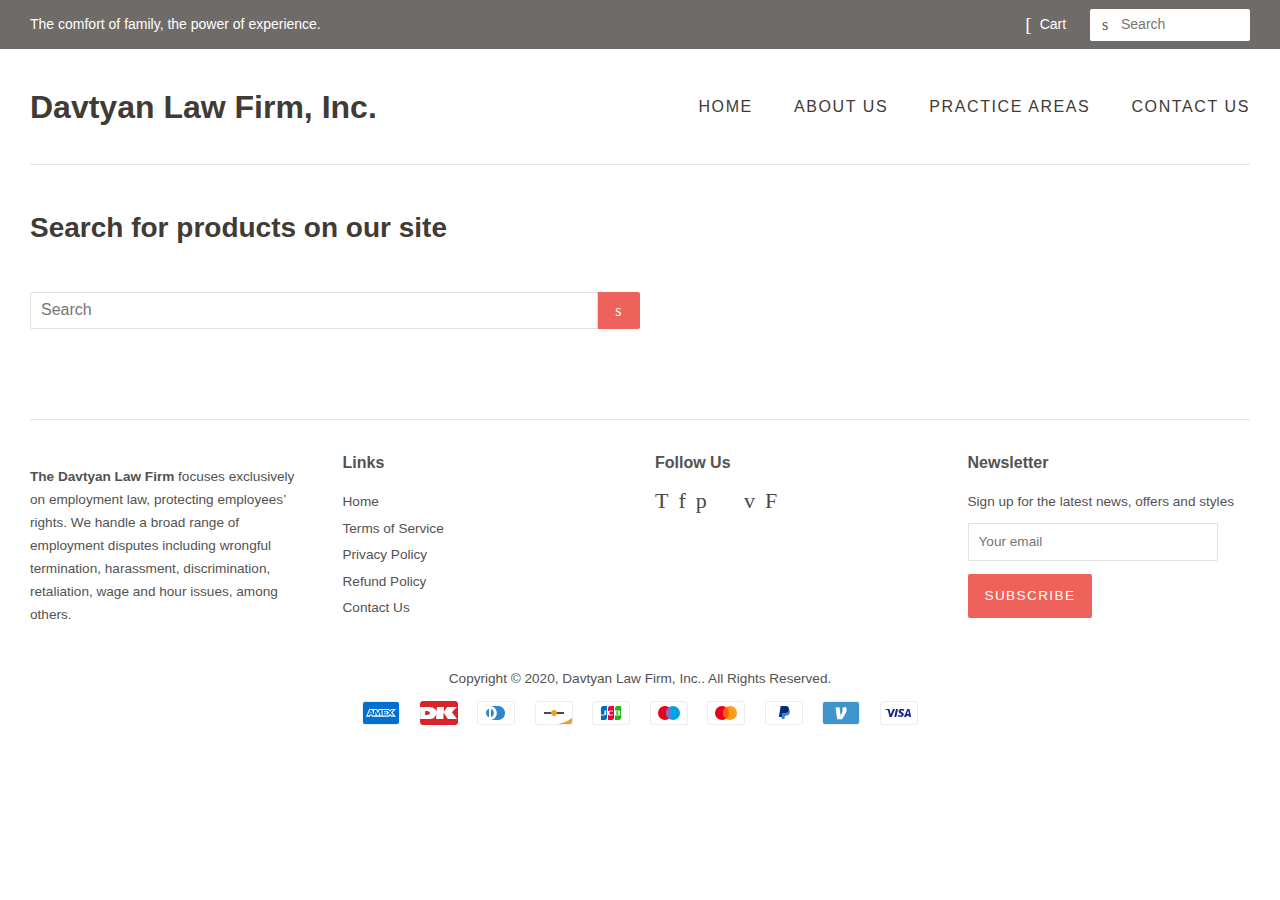
<file: search.html>
<!doctype html>
<html class="no-js">
<head>

  <!-- Basic page needs ================================================== -->
  <meta charset="utf-8">
  <meta http-equiv="X-UA-Compatible" content="IE=edge,chrome=1">

  
  <link rel="shortcut icon" href="favicon_32x32.png?v=1599929555" type="image/png" />
  

  <!-- Title and description ================================================== -->
  <title>
  Search &ndash; Davtyan Law Firm, Inc.
  </title>

  
  <meta name="description" content="We Consult, Review, and Process Your Case at No Upfront Cost to You. We’re Here to Help Protect Your Rights. Davtyan Law Firm, Inc. - Fired By Your Employer or Treated Unfairly?">
  

  <!-- Social meta ================================================== -->
  <!-- /snippets/social-meta-tags.liquid -->




<meta property="og:site_name" content="Davtyan Law Firm, Inc.">
<meta property="og:url" content="search.html">
<meta property="og:title" content="Search">
<meta property="og:type" content="website">
<meta property="og:description" content="We Consult, Review, and Process Your Case at No Upfront Cost to You. We’re Here to Help Protect Your Rights. Davtyan Law Firm, Inc. - Fired By Your Employer or Treated Unfairly?">





  <meta name="twitter:site" content="@https://">

<meta name="twitter:card" content="summary_large_image">
<meta name="twitter:title" content="Search">
<meta name="twitter:description" content="We Consult, Review, and Process Your Case at No Upfront Cost to You. We’re Here to Help Protect Your Rights. Davtyan Law Firm, Inc. - Fired By Your Employer or Treated Unfairly?">


  <!-- Helpers ================================================== -->
  <link rel="canonical" href="search.html">
  <meta name="viewport" content="width=device-width,initial-scale=1">
  <meta name="theme-color" content="#ed635b">

  <!-- CSS ================================================== -->
  <link href="timber.scss.css?v=9681976427357935764" rel="stylesheet" type="text/css" media="all" />
  <link href="theme-scss-ruhf44rew32323.css?v=8637997588114578082" rel="stylesheet" type="text/css" media="all" />

  <script>
    window.theme = window.theme || {};

    var theme = {
      strings: {
        addToCart: "Add to Cart",
        soldOut: "Sold Out",
        unavailable: "Unavailable",
        zoomClose: "Close (Esc)",
        zoomPrev: "Previous (Left arrow key)",
        zoomNext: "Next (Right arrow key)",
        addressError: "Error looking up that address",
        addressNoResults: "No results for that address",
        addressQueryLimit: "You have exceeded the Google API usage limit. Consider upgrading to a \u003ca href=\"https:\/\/developers.google.com\/maps\/premium\/usage-limits\"\u003ePremium Plan\u003c\/a\u003e.",
        authError: "There was a problem authenticating your Google Maps API Key."
      },
      settings: {
        // Adding some settings to allow the editor to update correctly when they are changed
        enableWideLayout: true,
        typeAccentTransform: true,
        typeAccentSpacing: true,
        baseFontSize: '16px',
        headerBaseFontSize: '32px',
        accentFontSize: '16px'
      },
      variables: {
        mediaQueryMedium: 'screen and (max-width: 768px)',
        bpSmall: false
      },
      moneyFormat: "${{amount}}"
    }

    document.documentElement.className = document.documentElement.className.replace('no-js', 'supports-js');
  </script>

  <!-- Header hook for plugins ================================================== -->
  <link rel="stylesheet" media="all" href="search.css?80374d77f90710c1b386e340e69db17ea9f3a249">


<meta id="in-context-paypal-metadata" data-shop-id="37124231602" data-venmo-supported="true" data-environment="production" data-locale="en_US" data-paypal-v4="true" data-currency="USD">



<style id="shopify-dynamic-checkout-cart">@media screen and (min-width: 750px) {
  #dynamic-checkout-cart {
    min-height: 50px;
  }
}

@media screen and (max-width: 750px) {
  #dynamic-checkout-cart {
    min-height: 120px;
  }
}
</style><script>window.performance && window.performance.mark && window.performance.mark('shopify.content_for_header.end');</script>

  <script src="jquery-2.2.3.min.js?v=5821186314690718683" type="text/javascript"></script>

  <script src="lazysizes.min.js?v=15522312340271661705" async="async"></script>

  
  

</head>

<body id="search" class="template-search">

  <div id="shopify-section-header" class="shopify-section"><style>
  .logo__image-wrapper {
    max-width: 450px;
  }
  /*================= If logo is above navigation ================== */
  

  /*============ If logo is on the same line as navigation ============ */
  
    .site-header .grid--full {
      border-bottom: 1px solid #e6e3e3;
      padding-bottom: 30px;
    }
  


  
    @media screen and (min-width: 769px) {
      .site-nav {
        text-align: right!important;
      }
    }
  
</style>

<div data-section-id="header" data-section-type="header-section">
  <div class="header-bar">
    <div class="wrapper medium-down--hide">
      <div class="post-large--display-table">

        
          <div class="header-bar__left post-large--display-table-cell">

            

            

            
              <div class="header-bar__module header-bar__message">
                
                  <a href="practice-areas.html">
                
                  The comfort of family, the power of experience.
                
                  </a>
                
              </div>
            

          </div>
        

        <div class="header-bar__right post-large--display-table-cell">

          

          <div class="header-bar__module">
            <span class="header-bar__sep" aria-hidden="true"></span>
            <a href="#cart" class="cart-page-link">
              <span class="icon icon-cart header-bar__cart-icon" aria-hidden="true"></span>
            </a>
          </div>

          <div class="header-bar__module">
            <a href="#cart" class="cart-page-link">
              Cart
              <span class="cart-count header-bar__cart-count hidden-count">0</span>
            </a>
          </div>

          
            
              <div class="header-bar__module header-bar__search">
                


  <form action="search.html" method="get" class="header-bar__search-form clearfix" role="search">
    
    <button type="submit" class="btn btn--search icon-fallback-text header-bar__search-submit">
      <span class="icon icon-search" aria-hidden="true"></span>
      <span class="fallback-text">Search</span>
    </button>
    <input type="search" name="q" value="" aria-label="Search" class="header-bar__search-input" placeholder="Search">
  </form>


              </div>
            
          

        </div>
      </div>
    </div>

    <div class="wrapper post-large--hide announcement-bar--mobile">
      
        
          <a href="practice-areas.html">
        
          <span>The comfort of family, the power of experience.</span>
        
          </a>
        
      
    </div>

    <div class="wrapper post-large--hide">
      
        <button type="button" class="mobile-nav-trigger" id="MobileNavTrigger" aria-controls="MobileNav" aria-expanded="false">
          <span class="icon icon-hamburger" aria-hidden="true"></span>
          Menu
        </button>
      
      <a href="#cart" class="cart-page-link mobile-cart-page-link">
        <span class="icon icon-cart header-bar__cart-icon" aria-hidden="true"></span>
        Cart <span class="cart-count hidden-count">0</span>
      </a>
    </div>
    <nav role="navigation">
  <ul id="MobileNav" class="mobile-nav post-large--hide">
    
      
        <li class="mobile-nav__link">
          <a
            href="index.html"
            class="mobile-nav"
            >
            Home
          </a>
        </li>
      
    
      
        <li class="mobile-nav__link">
          <a
            href="about-us.html"
            class="mobile-nav"
            >
            About Us
          </a>
        </li>
      
    
      
        <li class="mobile-nav__link">
          <a
            href="practice-areas.html"
            class="mobile-nav"
            >
            Practice Areas
          </a>
        </li>
      
    
      
        <li class="mobile-nav__link">
          <a
            href="contact-us.html"
            class="mobile-nav"
            >
            Contact Us
          </a>
        </li>
      
    

    

    <li class="mobile-nav__link">
      
        <div class="header-bar__module header-bar__search">
          


  <form action="search.html" method="get" class="header-bar__search-form clearfix" role="search">
    
    <button type="submit" class="btn btn--search icon-fallback-text header-bar__search-submit">
      <span class="icon icon-search" aria-hidden="true"></span>
      <span class="fallback-text">Search</span>
    </button>
    <input type="search" name="q" value="" aria-label="Search" class="header-bar__search-input" placeholder="Search">
  </form>


        </div>
      
    </li>
  </ul>
</nav>

  </div>

  <header class="site-header" role="banner">
    <div class="wrapper">

      
        <div class="grid--full post-large--display-table">
          <div class="grid__item post-large--one-third post-large--display-table-cell">
            
              <div class="h1 site-header__logo post-large--left" itemscope itemtype="http://schema.org/Organization">
            
              
                <a href="index.html" itemprop="url">Davtyan Law Firm, Inc.</a>
              
            
              </div>
            
          </div>
          <div class="grid__item post-large--two-thirds post-large--display-table-cell medium-down--hide">
            
<nav>
  <ul class="site-nav" id="AccessibleNav">
    
      
        <li>
          <a
            href="index.html"
            class="site-nav__link"
            data-meganav-type="child"
            >
              Home
          </a>
        </li>
      
    
      
        <li>
          <a
            href="about-us.html"
            class="site-nav__link"
            data-meganav-type="child"
            >
              About Us
          </a>
        </li>
      
    
      
        <li>
          <a
            href="practice-areas.html"
            class="site-nav__link"
            data-meganav-type="child"
            >
              Practice Areas
          </a>
        </li>
      
    
      
        <li>
          <a
            href="contact-us.html"
            class="site-nav__link"
            data-meganav-type="child"
            >
              Contact Us
          </a>
        </li>
      
    
  </ul>
</nav>

          </div>
        </div>
      

    </div>
  </header>
</div>



</div>

  <main class="wrapper main-content" role="main">
    <div class="grid">
        <div class="grid__item">
          






  
  <div class="section-header section-header--large">
    <h1 class="section-header__title h2">Search for products on our site</h1>
  </div>
  


  <form action="search.html" method="get" class="input-group search-bar" role="search">
    
    <input type="search" name="q" value="" placeholder="Search" class="input-group-field" aria-label="Search" placeholder="Search">
    <span class="input-group-btn">
      <button type="submit" class="btn btn--search icon-fallback-text">
        <span class="icon icon-search" aria-hidden="true"></span>
        <span class="fallback-text">Search</span>
      </button>
    </span>
  </form>





        </div>
    </div>
  </main>

  <div id="shopify-section-footer" class="shopify-section"><footer class="site-footer small--text-center" role="contentinfo">

<div class="wrapper">

  <div class="grid-uniform">

    

    

    
      
          <div class="grid__item post-large--one-quarter medium--one-half">
            <h3 class="h4"></h3>
            <div class="rte"><p><strong>The Davtyan Law Firm</strong> focuses exclusively on employment law, protecting employees&rsquo; rights. We handle a broad range of employment disputes including wrongful termination, harassment, discrimination, retaliation, wage and hour issues, among others.</p></div>
          </div>

        
    
      
          <div class="grid__item post-large--one-quarter medium--one-half">
            
            <h3 class="h4">Links</h3>
            
            <ul class="site-footer__links">
              
                <li><a href="index.html">Home</a></li>
              
                <li><a href="terms-of-service.html">Terms of Service</a></li>
              
                <li><a href="privacy-policy.html">Privacy Policy</a></li>
              
                <li><a href="refund-policy.html">Refund Policy</a></li>
              
                <li><a href="contact-us.html">Contact Us</a></li>
              
            </ul>
          </div>

        
    
      
          <div class="grid__item post-large--one-quarter medium--one-half">
            <h3 class="h4">Follow Us</h3>
              
              <ul class="inline-list social-icons"><li>
      <a class="icon-fallback-text" href="https://twitter.com/" title="Davtyan Law Firm, Inc. on Twitter" target="_blank" aria-describedby="a11y-new-window-external-message">
        <span class="icon icon-twitter" aria-hidden="true"></span>
        <span class="fallback-text">Twitter</span>
      </a>
    </li><li>
      <a class="icon-fallback-text" href="https://www.facebook.com/" title="Davtyan Law Firm, Inc. on Facebook" target="_blank" aria-describedby="a11y-new-window-external-message">
        <span class="icon icon-facebook" aria-hidden="true"></span>
        <span class="fallback-text">Facebook</span>
      </a>
    </li><li>
      <a class="icon-fallback-text" href="https://www.pinterest.com/" title="Davtyan Law Firm, Inc. on Pinterest" target="_blank" aria-describedby="a11y-new-window-external-message">
        <span class="icon icon-pinterest" aria-hidden="true"></span>
        <span class="fallback-text">Pinterest</span>
      </a>
    </li><li>
      <a class="icon-fallback-text" href="https://instagram.com/" title="Davtyan Law Firm, Inc. on Instagram" target="_blank" aria-describedby="a11y-new-window-external-message">
        <span class="icon icon-instagram" aria-hidden="true"></span>
        <span class="fallback-text">Instagram</span>
      </a>
    </li><li>
      <a class="icon-fallback-text" href="https://vimeo.com/" title="Davtyan Law Firm, Inc. on Vimeo" target="_blank" aria-describedby="a11y-new-window-external-message">
        <span class="icon icon-vimeo" aria-hidden="true"></span>
        <span class="fallback-text">Vimeo</span>
      </a>
    </li><li>
      <a class="icon-fallback-text" href="http://fancy.com/" title="Davtyan Law Firm, Inc. on Fancy" target="_blank" aria-describedby="a11y-new-window-external-message">
        <span class="icon icon-fancy" aria-hidden="true"></span>
        <span class="fallback-text">Fancy</span>
      </a>
    </li></ul>

          </div>

        
    
      
          <div class="grid__item post-large--one-quarter medium--one-half">
            <h3 class="h4">Newsletter</h3>
            
              <p>Sign up for the latest news, offers and styles</p>
            
            <div class="form-vertical small--hide">
  <form method="get" action="contact-us.html#contact_form" id="contact_form" accept-charset="UTF-8" class="contact-form"><input type="hidden" name="form_type" value="customer" /><input type="hidden" name="utf8" value="✓" />
    
    
      <input type="hidden" name="contact[tags]" value="newsletter">
      <input type="email" value="" placeholder="Your email" name="contact[email]" id="Email" class="input-group-field" aria-label="Your email" autocorrect="off" autocapitalize="off">
      <input type="submit" class="btn" name="subscribe" id="subscribe" value="Subscribe">
    
  </form>
</div>
<div class="form-vertical post-large--hide large--hide medium--hide">
  <form method="get" action="contact-us.html#contact_form" id="contact_form" accept-charset="UTF-8" class="contact-form"><input type="hidden" name="form_type" value="customer" /><input type="hidden" name="utf8" value="✓" />
    
    
      <input type="hidden" name="contact[tags]" value="newsletter">
      <div class="input-group">
        <input type="email" value="" placeholder="Your email" name="contact[email]" id="Email" class="input-group-field" aria-label="Your email" autocorrect="off" autocapitalize="off">
        <span class="input-group-btn">
          <button type="submit" class="btn" name="commit" id="subscribe">Subscribe</button>
        </span>
      </div>
    
  </form>
</div>

          </div>

      
    
  </div>

  <hr class="hr--small hr--clear">

  <div class="grid">
    <div class="grid__item text-center">
      <p class="site-footer__links">Copyright &copy; 2020, <a href="index.html" title="">Davtyan Law Firm, Inc.</a>. All Rights Reserved.</p>
    </div>
  </div>

  
    
    <div class="grid">
      <div class="grid__item text-center">
        <span class="visually-hidden">Payment icons</span>
        <ul class="inline-list payment-icons">
          
            <li>
              <svg class="icon" xmlns="http://www.w3.org/2000/svg" role="img" viewBox="0 0 38 24" width="38" height="24" aria-labelledby="pi-american_express"><title id="pi-american_express">American Express</title><g fill="none"><path fill="#000" d="M35,0 L3,0 C1.3,0 0,1.3 0,3 L0,21 C0,22.7 1.4,24 3,24 L35,24 C36.7,24 38,22.7 38,21 L38,3 C38,1.3 36.6,0 35,0 Z" opacity=".07"/><path fill="#006FCF" d="M35,1 C36.1,1 37,1.9 37,3 L37,21 C37,22.1 36.1,23 35,23 L3,23 C1.9,23 1,22.1 1,21 L1,3 C1,1.9 1.9,1 3,1 L35,1"/><path fill="#FFF" d="M8.971,10.268 L9.745,12.144 L8.203,12.144 L8.971,10.268 Z M25.046,10.346 L22.069,10.346 L22.069,11.173 L24.998,11.173 L24.998,12.412 L22.075,12.412 L22.075,13.334 L25.052,13.334 L25.052,14.073 L27.129,11.828 L25.052,9.488 L25.046,10.346 L25.046,10.346 Z M10.983,8.006 L14.978,8.006 L15.865,9.941 L16.687,8 L27.057,8 L28.135,9.19 L29.25,8 L34.013,8 L30.494,11.852 L33.977,15.68 L29.143,15.68 L28.065,14.49 L26.94,15.68 L10.03,15.68 L9.536,14.49 L8.406,14.49 L7.911,15.68 L4,15.68 L7.286,8 L10.716,8 L10.983,8.006 Z M19.646,9.084 L17.407,9.084 L15.907,12.62 L14.282,9.084 L12.06,9.084 L12.06,13.894 L10,9.084 L8.007,9.084 L5.625,14.596 L7.18,14.596 L7.674,13.406 L10.27,13.406 L10.764,14.596 L13.484,14.596 L13.484,10.661 L15.235,14.602 L16.425,14.602 L18.165,10.673 L18.165,14.603 L19.623,14.603 L19.647,9.083 L19.646,9.084 Z M28.986,11.852 L31.517,9.084 L29.695,9.084 L28.094,10.81 L26.546,9.084 L20.652,9.084 L20.652,14.602 L26.462,14.602 L28.076,12.864 L29.624,14.602 L31.499,14.602 L28.987,11.852 L28.986,11.852 Z"/></g></svg>

            </li>
          
            <li>
              <svg class="icon" viewBox="0 0 38 24" xmlns="http://www.w3.org/2000/svg" width="38" height="24" role="img" aria-labelledby="pi-dankort"><title id="pi-dankort">Dankort</title><path d="M3 0C1.3 0 0 1.3 0 3v18c0 1.7 1.4 3 3 3h32c1.7 0 3-1.3 3-3V3c0-1.7-1.4-3-3-3H3z" fill="#D8232A"/><path d="M27.144 6c-.15.062-3.395 5.163-3.395 5.163L24 6h-7s-.357 3.054-.445 4.482C16.22 8.85 13.635 6 10.04 6H0v12h10.527c1.953 0 3.778-1.236 4.892-3.028.4-.657.71-1.338.98-2.04-.135 1.632-.202 3.413-.38 5.068 2.383-.023 7.373 0 7.373 0 .044-2.04.29-6.293.29-6.293L27.86 18H37c-1.746-2.037-3.537-4.44-5.076-6.627l.023-.095C33.56 9.494 35.214 7.6 37 6h-9.856zM5.128 14v-3.99c1.33.1 4.803-.066 4.803 1.995 0 2.06-3.477 1.933-4.802 1.995z" fill="#fff"/><path d="M.5 6.5v11" stroke="#e5e5e5"/></svg>
            </li>
          
            <li>
              <svg class="icon" viewBox="0 0 38 24" xmlns="http://www.w3.org/2000/svg" role="img" width="38" height="24" aria-labelledby="pi-diners_club"><title id="pi-diners_club">Diners Club</title><path opacity=".07" d="M35 0H3C1.3 0 0 1.3 0 3v18c0 1.7 1.4 3 3 3h32c1.7 0 3-1.3 3-3V3c0-1.7-1.4-3-3-3z"/><path fill="#fff" d="M35 1c1.1 0 2 .9 2 2v18c0 1.1-.9 2-2 2H3c-1.1 0-2-.9-2-2V3c0-1.1.9-2 2-2h32"/><path d="M12 12v3.7c0 .3-.2.3-.5.2-1.9-.8-3-3.3-2.3-5.4.4-1.1 1.2-2 2.3-2.4.4-.2.5-.1.5.2V12zm2 0V8.3c0-.3 0-.3.3-.2 2.1.8 3.2 3.3 2.4 5.4-.4 1.1-1.2 2-2.3 2.4-.4.2-.4.1-.4-.2V12zm7.2-7H13c3.8 0 6.8 3.1 6.8 7s-3 7-6.8 7h8.2c3.8 0 6.8-3.1 6.8-7s-3-7-6.8-7z" fill="#3086C8"/></svg>
            </li>
          
            <li>
              <svg class="icon" xmlns="http://www.w3.org/2000/svg" role="img" viewBox="0 0 38 24" width="38" height="24" aria-labelledby="pi-discover"><title id="pi-discover">Discover</title><path d="M35 0H3C1.3 0 0 1.3 0 3v18c0 1.7 1.4 3 3 3h32c1.7 0 3-1.3 3-3V3c0-1.7-1.4-3-3-3z" fill="#000" opacity=".07"/><path d="M35 1c1.1 0 2 .9 2 2v18c0 1.1-.9 2-2 2H3c-1.1 0-2-.9-2-2V3c0-1.1.9-2 2-2h32" fill="#FFF"/><path d="M37 16.95V21c0 1.1-.9 2-2 2H23.228c7.896-1.815 12.043-4.601 13.772-6.05z" fill="#EDA024"/><path fill="#494949" d="M9 11h20v2H9z"/><path d="M22 12c0 1.7-1.3 3-3 3s-3-1.4-3-3 1.4-3 3-3c1.7 0 3 1.3 3 3z" fill="#EDA024"/></svg>

            </li>
          
            <li>
              <svg class="icon" width="38" height="24" role="img" aria-labelledby="pi-jcb" viewBox="0 0 38 24" xmlns="http://www.w3.org/2000/svg"><title id="pi-jcb">JCB</title><g fill="none" fill-rule="evenodd"><g fill-rule="nonzero"><path d="M35 0H3C1.3 0 0 1.3 0 3v18c0 1.7 1.4 3 3 3h32c1.7 0 3-1.3 3-3V3c0-1.7-1.4-3-3-3z" fill="#000" opacity=".07"/><path d="M35 1c1.1 0 2 .9 2 2v18c0 1.1-.9 2-2 2H3c-1.1 0-2-.9-2-2V3c0-1.1.9-2 2-2h32" fill="#FFF"/></g><path d="M11.5 5H15v11.5a2.5 2.5 0 0 1-2.5 2.5H9V7.5A2.5 2.5 0 0 1 11.5 5z" fill="#006EBC"/><path d="M18.5 5H22v11.5a2.5 2.5 0 0 1-2.5 2.5H16V7.5A2.5 2.5 0 0 1 18.5 5z" fill="#F00036"/><path d="M25.5 5H29v11.5a2.5 2.5 0 0 1-2.5 2.5H23V7.5A2.5 2.5 0 0 1 25.5 5z" fill="#2AB419"/><path d="M10.755 14.5c-1.06 0-2.122-.304-2.656-.987l.78-.676c.068 1.133 3.545 1.24 3.545-.19V9.5h1.802v3.147c0 .728-.574 1.322-1.573 1.632-.466.144-1.365.221-1.898.221zm8.116 0c-.674 0-1.388-.107-1.965-.366-.948-.425-1.312-1.206-1.3-2.199.012-1.014.436-1.782 1.468-2.165 1.319-.49 3.343-.261 3.926.27v.972c-.572-.521-1.958-.898-2.919-.46-.494.226-.737.917-.744 1.448-.006.56.245 1.252.744 1.497.953.467 2.39.04 2.919-.441v1.01c-.358.255-1.253.434-2.129.434zm8.679-2.587c.37-.235.582-.567.582-1.005 0-.438-.116-.687-.348-.939-.206-.207-.58-.469-1.238-.469H23v5h3.546c.696 0 1.097-.23 1.315-.415.283-.25.426-.53.426-.96 0-.431-.155-.908-.737-1.212zm-1.906-.281h-1.428v-1.444h1.495c.956 0 .944 1.444-.067 1.444zm.288 2.157h-1.716v-1.513h1.716c.986 0 1.083 1.513 0 1.513z" fill="#FFF" fill-rule="nonzero"/></g></svg>
            </li>
          
            <li>
              <svg class="icon" viewBox="0 0 38 24" xmlns="http://www.w3.org/2000/svg" width="38" height="24" role="img" aria-labelledby="pi-maestro"><title id="pi-maestro">Maestro</title><path opacity=".07" d="M35 0H3C1.3 0 0 1.3 0 3v18c0 1.7 1.4 3 3 3h32c1.7 0 3-1.3 3-3V3c0-1.7-1.4-3-3-3z"/><path fill="#fff" d="M35 1c1.1 0 2 .9 2 2v18c0 1.1-.9 2-2 2H3c-1.1 0-2-.9-2-2V3c0-1.1.9-2 2-2h32"/><circle fill="#EB001B" cx="15" cy="12" r="7"/><circle fill="#00A2E5" cx="23" cy="12" r="7"/><path fill="#7375CF" d="M22 12c0-2.4-1.2-4.5-3-5.7-1.8 1.3-3 3.4-3 5.7s1.2 4.5 3 5.7c1.8-1.2 3-3.3 3-5.7z"/></svg>
            </li>
          
            <li>
              <svg class="icon" viewBox="0 0 38 24" xmlns="http://www.w3.org/2000/svg" role="img" width="38" height="24" aria-labelledby="pi-master"><title id="pi-master">Mastercard</title><path opacity=".07" d="M35 0H3C1.3 0 0 1.3 0 3v18c0 1.7 1.4 3 3 3h32c1.7 0 3-1.3 3-3V3c0-1.7-1.4-3-3-3z"/><path fill="#fff" d="M35 1c1.1 0 2 .9 2 2v18c0 1.1-.9 2-2 2H3c-1.1 0-2-.9-2-2V3c0-1.1.9-2 2-2h32"/><circle fill="#EB001B" cx="15" cy="12" r="7"/><circle fill="#F79E1B" cx="23" cy="12" r="7"/><path fill="#FF5F00" d="M22 12c0-2.4-1.2-4.5-3-5.7-1.8 1.3-3 3.4-3 5.7s1.2 4.5 3 5.7c1.8-1.2 3-3.3 3-5.7z"/></svg>
            </li>
          
            <li>
              <svg class="icon" viewBox="0 0 38 24" xmlns="http://www.w3.org/2000/svg" width="38" height="24" role="img" aria-labelledby="pi-paypal"><title id="pi-paypal">PayPal</title><path opacity=".07" d="M35 0H3C1.3 0 0 1.3 0 3v18c0 1.7 1.4 3 3 3h32c1.7 0 3-1.3 3-3V3c0-1.7-1.4-3-3-3z"/><path fill="#fff" d="M35 1c1.1 0 2 .9 2 2v18c0 1.1-.9 2-2 2H3c-1.1 0-2-.9-2-2V3c0-1.1.9-2 2-2h32"/><path fill="#003087" d="M23.9 8.3c.2-1 0-1.7-.6-2.3-.6-.7-1.7-1-3.1-1h-4.1c-.3 0-.5.2-.6.5L14 15.6c0 .2.1.4.3.4H17l.4-3.4 1.8-2.2 4.7-2.1z"/><path fill="#3086C8" d="M23.9 8.3l-.2.2c-.5 2.8-2.2 3.8-4.6 3.8H18c-.3 0-.5.2-.6.5l-.6 3.9-.2 1c0 .2.1.4.3.4H19c.3 0 .5-.2.5-.4v-.1l.4-2.4v-.1c0-.2.3-.4.5-.4h.3c2.1 0 3.7-.8 4.1-3.2.2-1 .1-1.8-.4-2.4-.1-.5-.3-.7-.5-.8z"/><path fill="#012169" d="M23.3 8.1c-.1-.1-.2-.1-.3-.1-.1 0-.2 0-.3-.1-.3-.1-.7-.1-1.1-.1h-3c-.1 0-.2 0-.2.1-.2.1-.3.2-.3.4l-.7 4.4v.1c0-.3.3-.5.6-.5h1.3c2.5 0 4.1-1 4.6-3.8v-.2c-.1-.1-.3-.2-.5-.2h-.1z"/></svg>
            </li>
          
            <li>
              <svg class="icon" viewBox="0 0 38 24" width="38" height="24" xmlns="http://www.w3.org/2000/svg" role="img" aria-labelledby="pi-venmo"><title id="pi-venmo">Venmo</title><g fill="none" fill-rule="evenodd"><rect fill-opacity=".07" fill="#000" width="38" height="24" rx="3"/><path fill="#3D95CE" d="M35 1c1.1 0 2 .9 2 2v18c0 1.1-.9 2-2 2H3c-1.1 0-2-.9-2-2V3c0-1.1.9-2 2-2h32"/><path d="M24.675 8.36c0 3.064-2.557 7.045-4.633 9.84h-4.74L13.4 6.57l4.151-.402 1.005 8.275c.94-1.566 2.099-4.025 2.099-5.702 0-.918-.154-1.543-.394-2.058l3.78-.783c.437.738.634 1.499.634 2.46z" fill="#FFF" fill-rule="nonzero"/></g></svg>

            </li>
          
            <li>
              <svg class="icon" viewBox="0 0 38 24" xmlns="http://www.w3.org/2000/svg" role="img" width="38" height="24" aria-labelledby="pi-visa"><title id="pi-visa">Visa</title><path opacity=".07" d="M35 0H3C1.3 0 0 1.3 0 3v18c0 1.7 1.4 3 3 3h32c1.7 0 3-1.3 3-3V3c0-1.7-1.4-3-3-3z"/><path fill="#fff" d="M35 1c1.1 0 2 .9 2 2v18c0 1.1-.9 2-2 2H3c-1.1 0-2-.9-2-2V3c0-1.1.9-2 2-2h32"/><path d="M28.3 10.1H28c-.4 1-.7 1.5-1 3h1.9c-.3-1.5-.3-2.2-.6-3zm2.9 5.9h-1.7c-.1 0-.1 0-.2-.1l-.2-.9-.1-.2h-2.4c-.1 0-.2 0-.2.2l-.3.9c0 .1-.1.1-.1.1h-2.1l.2-.5L27 8.7c0-.5.3-.7.8-.7h1.5c.1 0 .2 0 .2.2l1.4 6.5c.1.4.2.7.2 1.1.1.1.1.1.1.2zm-13.4-.3l.4-1.8c.1 0 .2.1.2.1.7.3 1.4.5 2.1.4.2 0 .5-.1.7-.2.5-.2.5-.7.1-1.1-.2-.2-.5-.3-.8-.5-.4-.2-.8-.4-1.1-.7-1.2-1-.8-2.4-.1-3.1.6-.4.9-.8 1.7-.8 1.2 0 2.5 0 3.1.2h.1c-.1.6-.2 1.1-.4 1.7-.5-.2-1-.4-1.5-.4-.3 0-.6 0-.9.1-.2 0-.3.1-.4.2-.2.2-.2.5 0 .7l.5.4c.4.2.8.4 1.1.6.5.3 1 .8 1.1 1.4.2.9-.1 1.7-.9 2.3-.5.4-.7.6-1.4.6-1.4 0-2.5.1-3.4-.2-.1.2-.1.2-.2.1zm-3.5.3c.1-.7.1-.7.2-1 .5-2.2 1-4.5 1.4-6.7.1-.2.1-.3.3-.3H18c-.2 1.2-.4 2.1-.7 3.2-.3 1.5-.6 3-1 4.5 0 .2-.1.2-.3.2M5 8.2c0-.1.2-.2.3-.2h3.4c.5 0 .9.3 1 .8l.9 4.4c0 .1 0 .1.1.2 0-.1.1-.1.1-.1l2.1-5.1c-.1-.1 0-.2.1-.2h2.1c0 .1 0 .1-.1.2l-3.1 7.3c-.1.2-.1.3-.2.4-.1.1-.3 0-.5 0H9.7c-.1 0-.2 0-.2-.2L7.9 9.5c-.2-.2-.5-.5-.9-.6-.6-.3-1.7-.5-1.9-.5L5 8.2z" fill="#142688"/></svg>
            </li>
          
        </ul>
      </div>
    </div>
    
  
</div>

</footer>




</div>


  <ul hidden>
    <li id="a11y-refresh-page-message">choosing a selection results in a full page refresh</li>
    <li id="a11y-external-message">Opens in a new window.</li>
    <li id="a11y-new-window-external-message">Opens external website in a new window.</li>
  </ul>

  <script src="theme.js?v=11152162681971085242" type="text/javascript"></script>
</body>
</html>
</file>
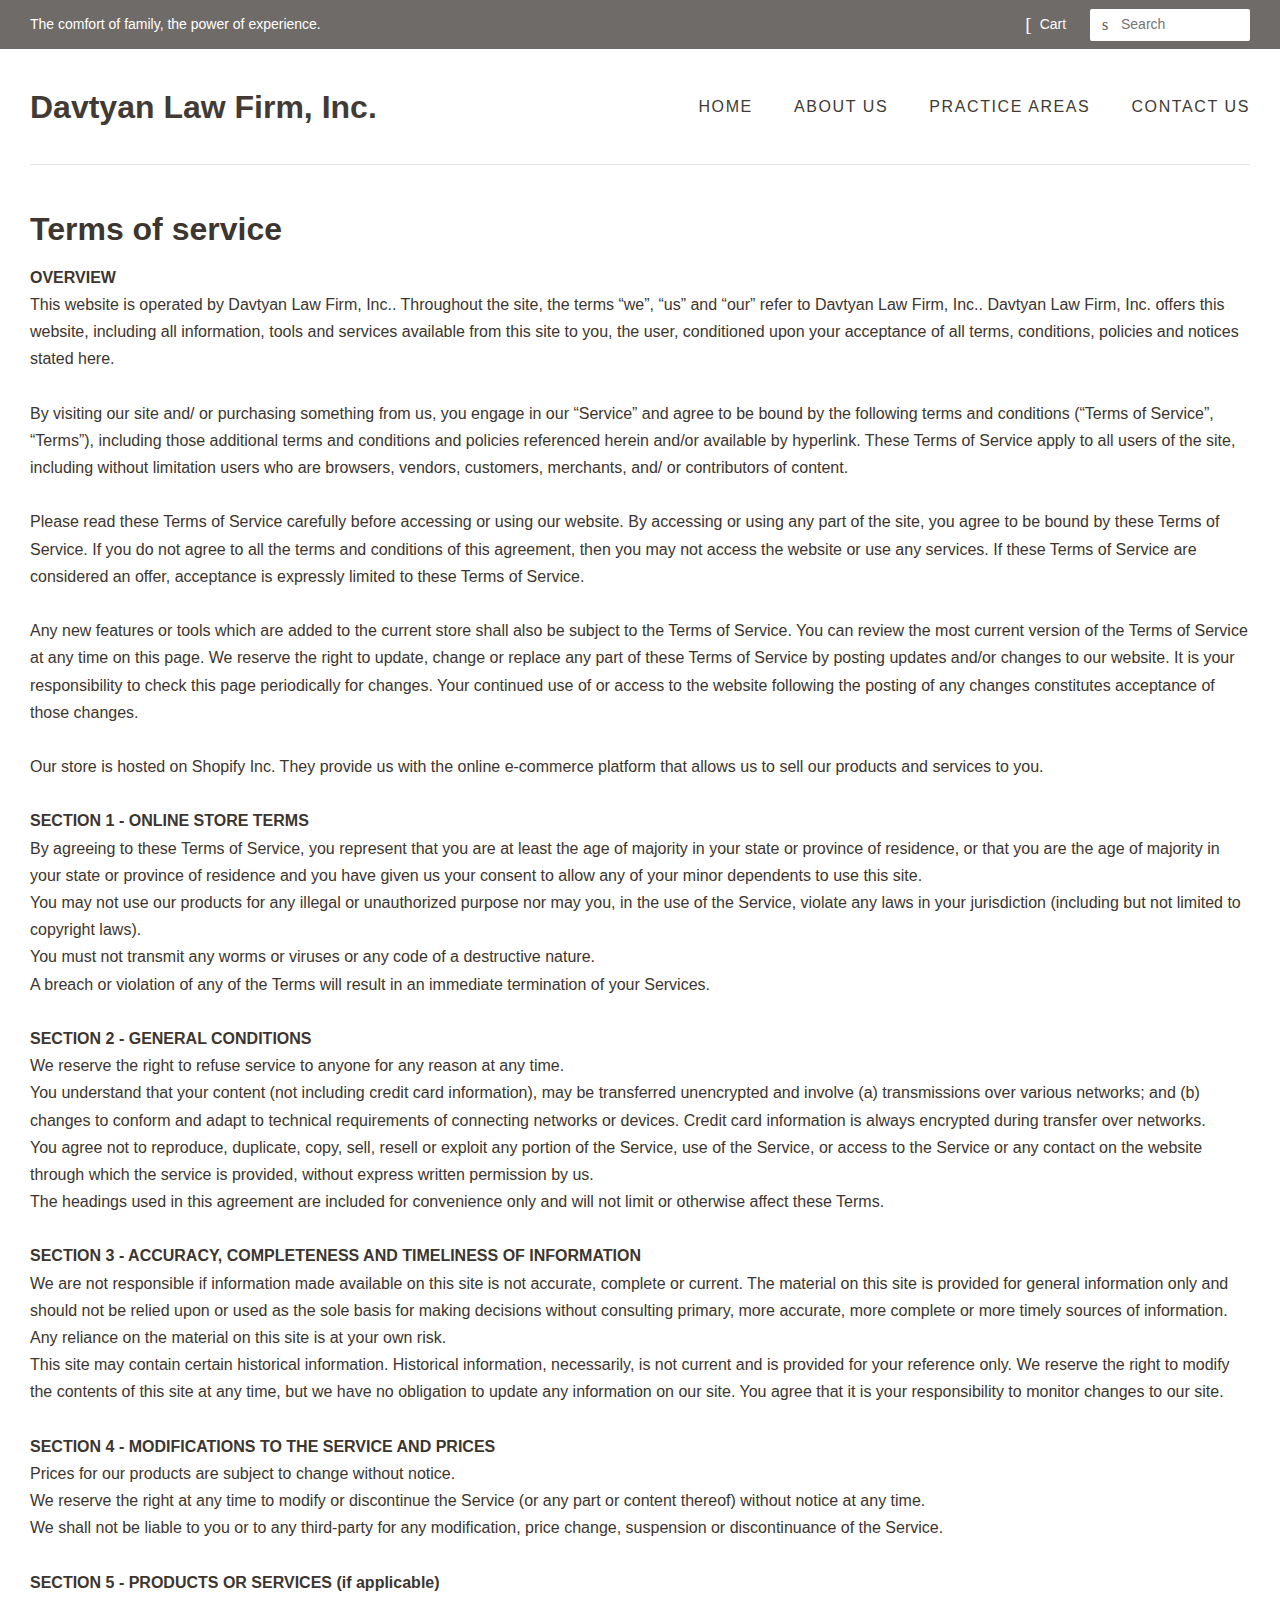
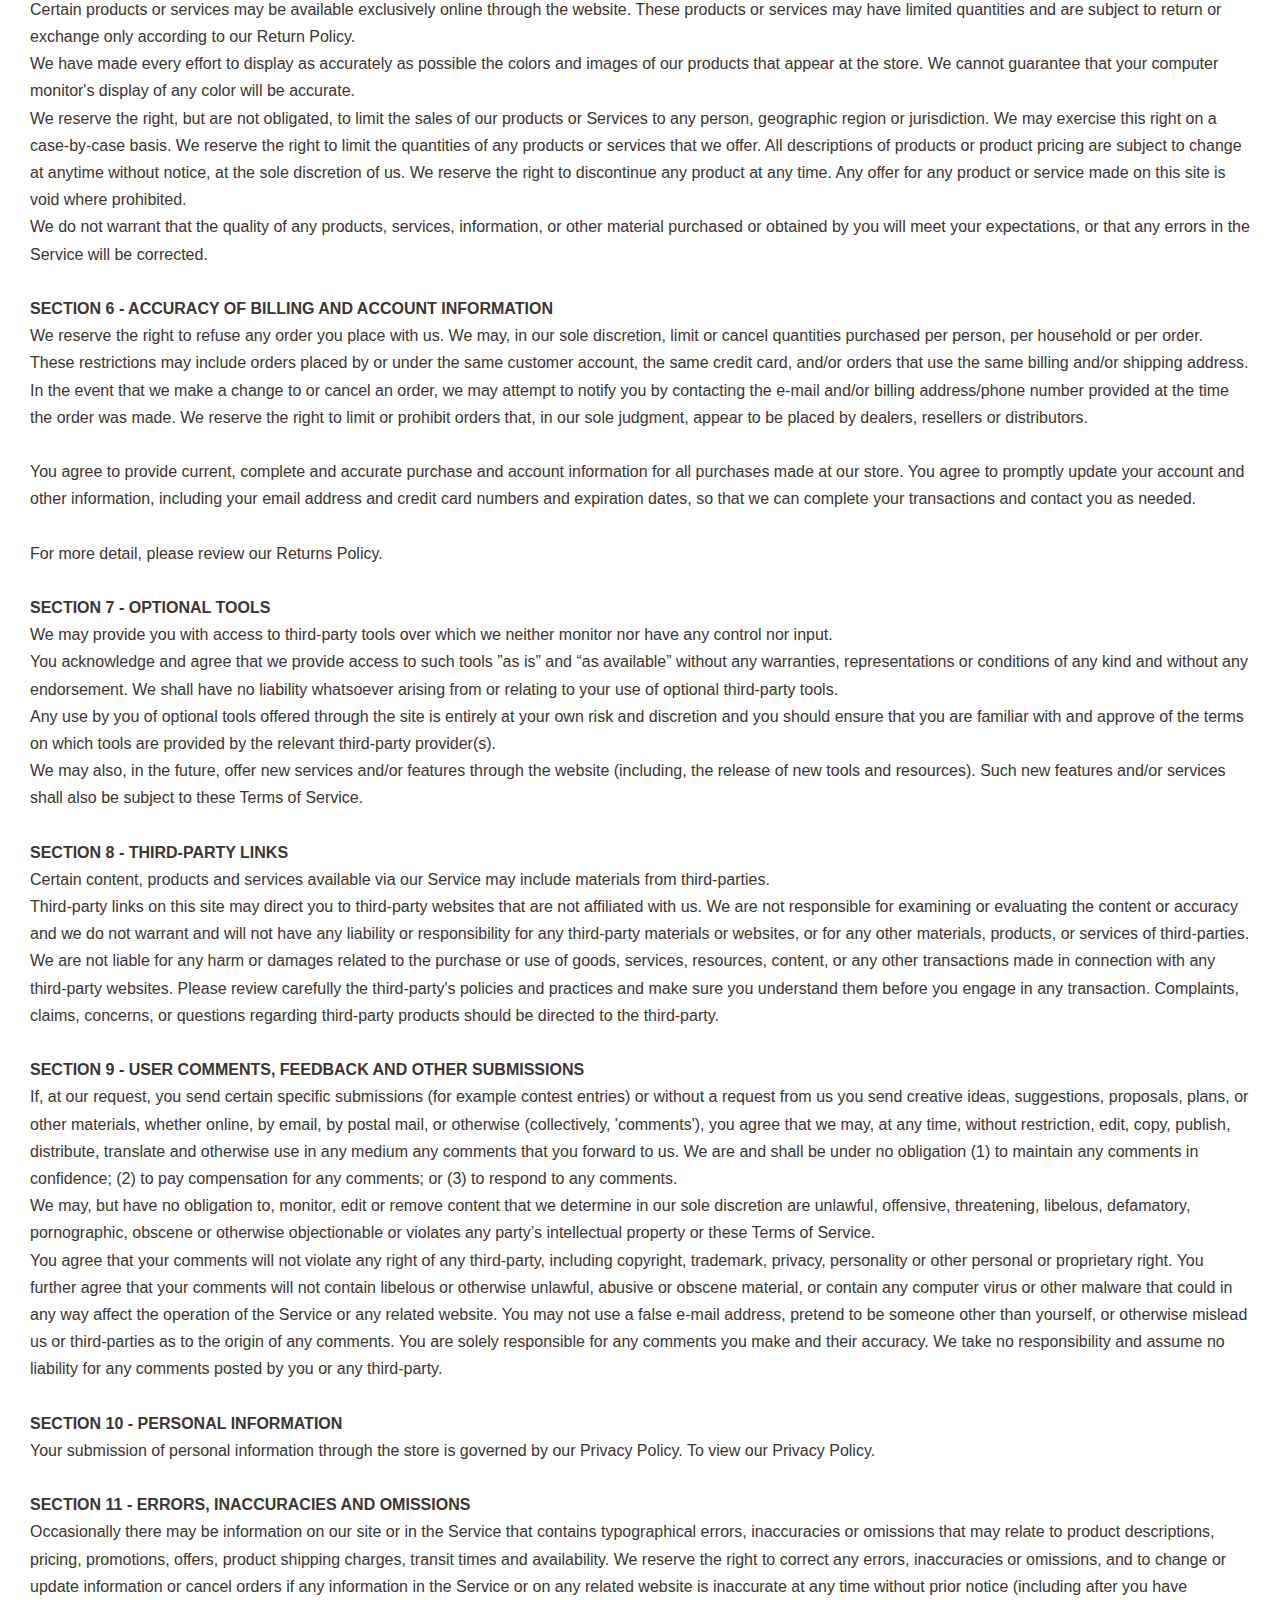
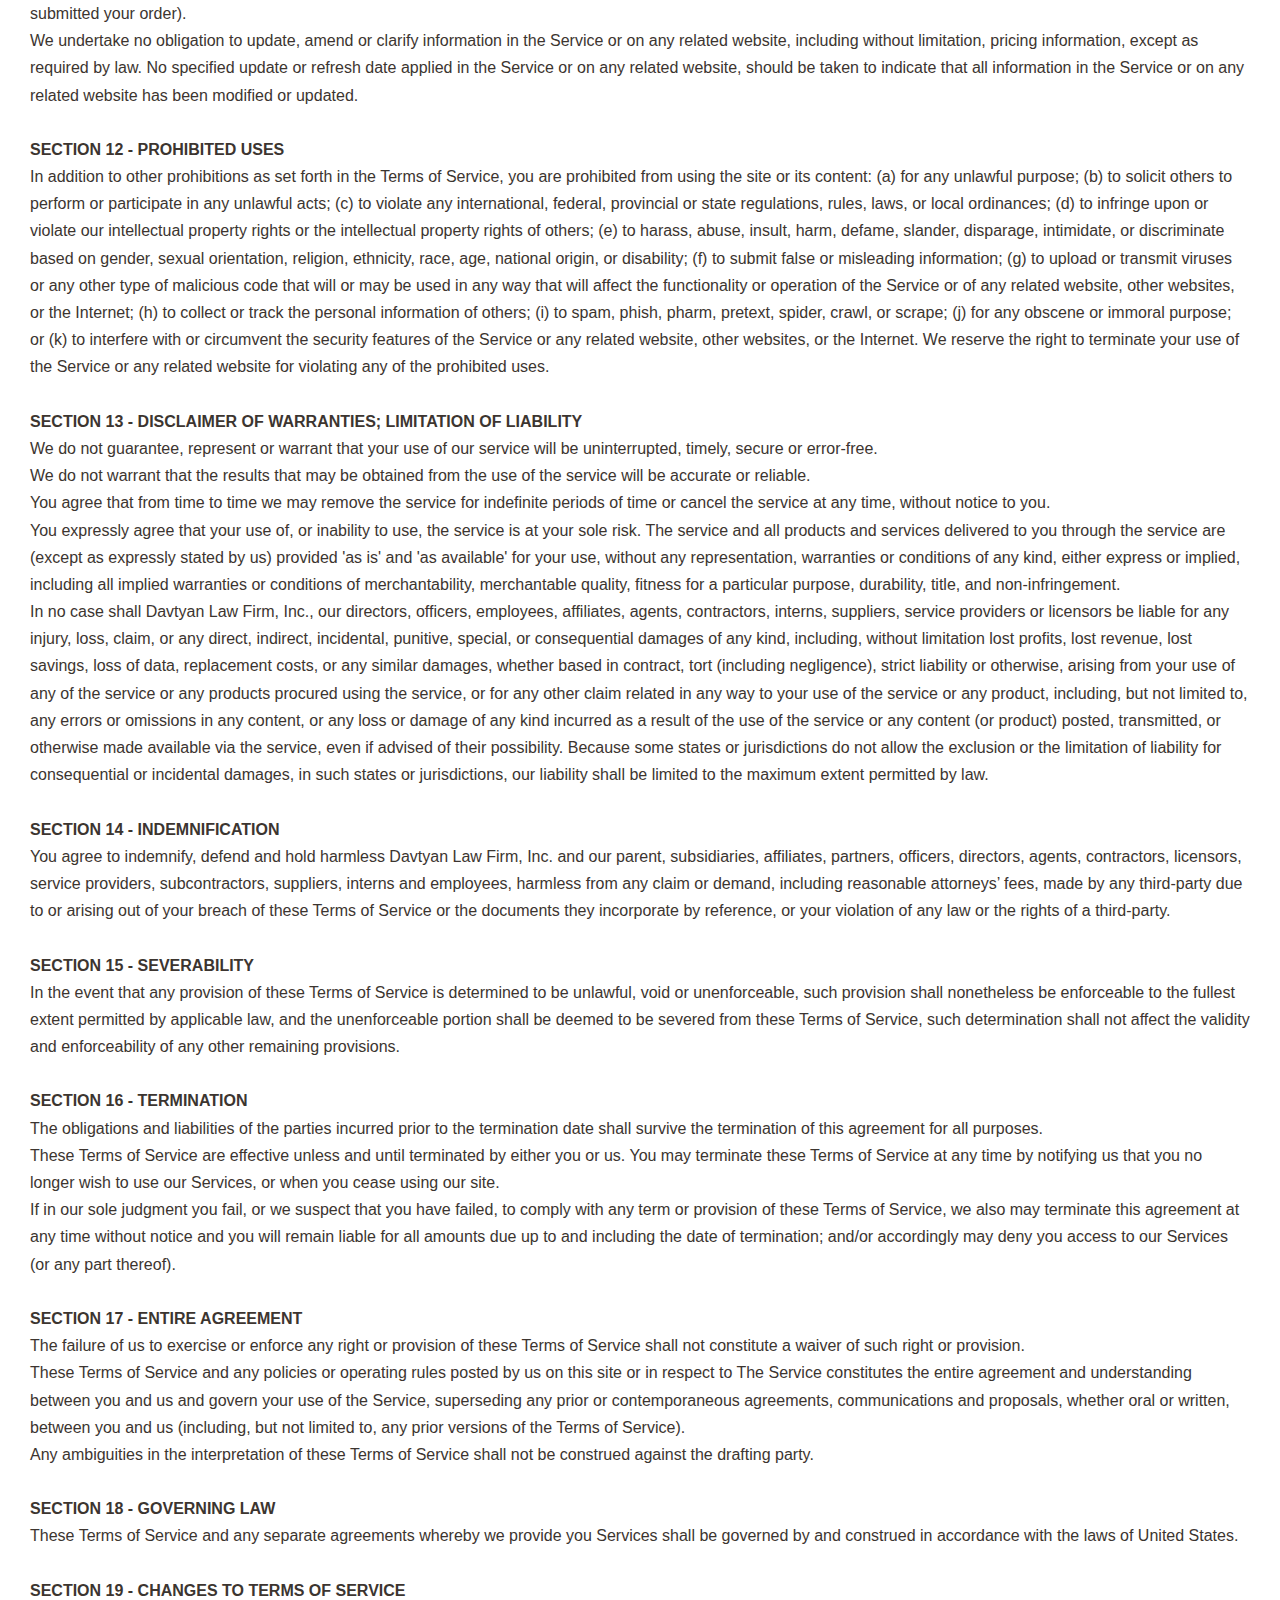
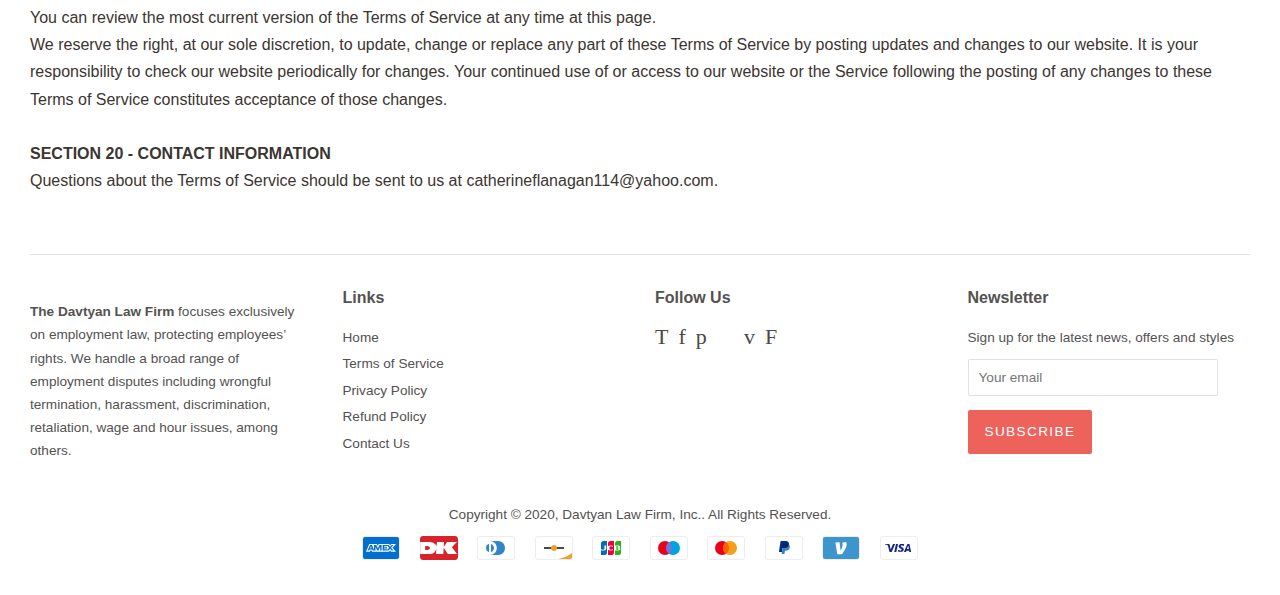
<file: terms-of-service.html>
<!doctype html>
<html class="no-js">
<head>

  <!-- Basic page needs ================================================== -->
  <meta charset="utf-8">
  <meta http-equiv="X-UA-Compatible" content="IE=edge,chrome=1">

  
  <link rel="shortcut icon" href="favicon_32x32.png?v=1599929555" type="image/png" />
  

  <!-- Title and description ================================================== -->
  <title>
  Terms of service &ndash; Davtyan Law Firm, Inc.
  </title>

  

  <!-- Social meta ================================================== -->
  <!-- /snippets/social-meta-tags.liquid -->




<meta property="og:site_name" content="Davtyan Law Firm, Inc.">
<meta property="og:url" content="terms-of-service.html">
<meta property="og:title" content="Terms of service">
<meta property="og:type" content="website">
<meta property="og:description" content="We Consult, Review, and Process Your Case at No Upfront Cost to You.  We’re Here to Help Protect Your Rights. Davtyan Law Firm, Inc. - Fired By Your Employer or Treated Unfairly?">





  <meta name="twitter:site" content="@https://">

<meta name="twitter:card" content="summary_large_image">
<meta name="twitter:title" content="Terms of service">
<meta name="twitter:description" content="We Consult, Review, and Process Your Case at No Upfront Cost to You.  We’re Here to Help Protect Your Rights. Davtyan Law Firm, Inc. - Fired By Your Employer or Treated Unfairly?">


  <!-- Helpers ================================================== -->
  <link rel="canonical" href="terms-of-service.html">
  <meta name="viewport" content="width=device-width,initial-scale=1">
  <meta name="theme-color" content="#ed635b">

  <!-- CSS ================================================== -->
  <link href="timber.scss.css?v=9681976427357935764" rel="stylesheet" type="text/css" media="all" />
  <link href="theme-scss-ruhf44rew32323.css?v=8637997588114578082" rel="stylesheet" type="text/css" media="all" />

  <script>
    window.theme = window.theme || {};

    var theme = {
      strings: {
        addToCart: "Add to Cart",
        soldOut: "Sold Out",
        unavailable: "Unavailable",
        zoomClose: "Close (Esc)",
        zoomPrev: "Previous (Left arrow key)",
        zoomNext: "Next (Right arrow key)",
        addressError: "Error looking up that address",
        addressNoResults: "No results for that address",
        addressQueryLimit: "You have exceeded the Google API usage limit. Consider upgrading to a \u003ca href=\"https:\/\/developers.google.com\/maps\/premium\/usage-limits\"\u003ePremium Plan\u003c\/a\u003e.",
        authError: "There was a problem authenticating your Google Maps API Key."
      },
      settings: {
        // Adding some settings to allow the editor to update correctly when they are changed
        enableWideLayout: true,
        typeAccentTransform: true,
        typeAccentSpacing: true,
        baseFontSize: '16px',
        headerBaseFontSize: '32px',
        accentFontSize: '16px'
      },
      variables: {
        mediaQueryMedium: 'screen and (max-width: 768px)',
        bpSmall: false
      },
      moneyFormat: "${{amount}}"
    }

    document.documentElement.className = document.documentElement.className.replace('no-js', 'supports-js');
  </script>


<style id="shopify-dynamic-checkout-cart">@media screen and (min-width: 750px) {
  #dynamic-checkout-cart {
    min-height: 50px;
  }
}

@media screen and (max-width: 750px) {
  #dynamic-checkout-cart {
    min-height: 120px;
  }
}
</style><script>window.performance && window.performance.mark && window.performance.mark('shopify.content_for_header.end');</script>

  <script src="jquery-2.2.3.min.js?v=5821186314690718683" type="text/javascript"></script>

  <script src="lazysizes.min.js?v=15522312340271661705" async="async"></script>

  
  

</head>

<body id="terms-of-service" class="template-">

  <div id="shopify-section-header" class="shopify-section"><style>
  .logo__image-wrapper {
    max-width: 450px;
  }
  /*================= If logo is above navigation ================== */
  

  /*============ If logo is on the same line as navigation ============ */
  
    .site-header .grid--full {
      border-bottom: 1px solid #e6e3e3;
      padding-bottom: 30px;
    }
  


  
    @media screen and (min-width: 769px) {
      .site-nav {
        text-align: right!important;
      }
    }
  
</style>

<div data-section-id="header" data-section-type="header-section">
  <div class="header-bar">
    <div class="wrapper medium-down--hide">
      <div class="post-large--display-table">

        
          <div class="header-bar__left post-large--display-table-cell">

            

            

            
              <div class="header-bar__module header-bar__message">
                
                  <a href="practice-areas.html">
                
                  The comfort of family, the power of experience.
                
                  </a>
                
              </div>
            

          </div>
        

        <div class="header-bar__right post-large--display-table-cell">

          

          <div class="header-bar__module">
            <span class="header-bar__sep" aria-hidden="true"></span>
            <a href="#cart" class="cart-page-link">
              <span class="icon icon-cart header-bar__cart-icon" aria-hidden="true"></span>
            </a>
          </div>

          <div class="header-bar__module">
            <a href="#cart" class="cart-page-link">
              Cart
              <span class="cart-count header-bar__cart-count hidden-count">0</span>
            </a>
          </div>

          
            
              <div class="header-bar__module header-bar__search">
                


  <form action="search.html" method="get" class="header-bar__search-form clearfix" role="search">
    
    <button type="submit" class="btn btn--search icon-fallback-text header-bar__search-submit">
      <span class="icon icon-search" aria-hidden="true"></span>
      <span class="fallback-text">Search</span>
    </button>
    <input type="search" name="q" value="" aria-label="Search" class="header-bar__search-input" placeholder="Search">
  </form>


              </div>
            
          

        </div>
      </div>
    </div>

    <div class="wrapper post-large--hide announcement-bar--mobile">
      
        
          <a href="practice-areas.html">
        
          <span>The comfort of family, the power of experience.</span>
        
          </a>
        
      
    </div>

    <div class="wrapper post-large--hide">
      
        <button type="button" class="mobile-nav-trigger" id="MobileNavTrigger" aria-controls="MobileNav" aria-expanded="false">
          <span class="icon icon-hamburger" aria-hidden="true"></span>
          Menu
        </button>
      
      <a href="#cart" class="cart-page-link mobile-cart-page-link">
        <span class="icon icon-cart header-bar__cart-icon" aria-hidden="true"></span>
        Cart <span class="cart-count hidden-count">0</span>
      </a>
    </div>
    <nav role="navigation">
  <ul id="MobileNav" class="mobile-nav post-large--hide">
    
      
        <li class="mobile-nav__link">
          <a
            href="index.html"
            class="mobile-nav"
            >
            Home
          </a>
        </li>
      
    
      
        <li class="mobile-nav__link">
          <a
            href="about-us.html"
            class="mobile-nav"
            >
            About Us
          </a>
        </li>
      
    
      
        <li class="mobile-nav__link">
          <a
            href="practice-areas.html"
            class="mobile-nav"
            >
            Practice Areas
          </a>
        </li>
      
    
      
        <li class="mobile-nav__link">
          <a
            href="contact-us.html"
            class="mobile-nav"
            >
            Contact Us
          </a>
        </li>
      
    

    

    <li class="mobile-nav__link">
      
        <div class="header-bar__module header-bar__search">
          


  <form action="search.html" method="get" class="header-bar__search-form clearfix" role="search">
    
    <button type="submit" class="btn btn--search icon-fallback-text header-bar__search-submit">
      <span class="icon icon-search" aria-hidden="true"></span>
      <span class="fallback-text">Search</span>
    </button>
    <input type="search" name="q" value="" aria-label="Search" class="header-bar__search-input" placeholder="Search">
  </form>


        </div>
      
    </li>
  </ul>
</nav>

  </div>

  <header class="site-header" role="banner">
    <div class="wrapper">

      
        <div class="grid--full post-large--display-table">
          <div class="grid__item post-large--one-third post-large--display-table-cell">
            
              <div class="h1 site-header__logo post-large--left" itemscope itemtype="http://schema.org/Organization">
            
              
                <a href="index.html" itemprop="url">Davtyan Law Firm, Inc.</a>
              
            
              </div>
            
          </div>
          <div class="grid__item post-large--two-thirds post-large--display-table-cell medium-down--hide">
            
<nav>
  <ul class="site-nav" id="AccessibleNav">
    
      
        <li>
          <a
            href="index.html"
            class="site-nav__link"
            data-meganav-type="child"
            >
              Home
          </a>
        </li>
      
    
      
        <li>
          <a
            href="about-us.html"
            class="site-nav__link"
            data-meganav-type="child"
            >
              About Us
          </a>
        </li>
      
    
      
        <li>
          <a
            href="practice-areas.html"
            class="site-nav__link"
            data-meganav-type="child"
            >
              Practice Areas
          </a>
        </li>
      
    
      
        <li>
          <a
            href="contact-us.html"
            class="site-nav__link"
            data-meganav-type="child"
            >
              Contact Us
          </a>
        </li>
      
    
  </ul>
</nav>

          </div>
        </div>
      

    </div>
  </header>
</div>



</div>

  <main class="wrapper main-content" role="main">
    <div class="grid">
        <div class="grid__item">
          <div class="shopify-policy__container">
  <div class="shopify-policy__title">
    <h1>Terms of service</h1>
  </div>

  <div class="shopify-policy__body">
    <div class="rte">
        <strong>OVERVIEW</strong> <br> This website is operated by Davtyan Law Firm, Inc.. Throughout the site, the terms “we”, “us” and “our” refer to Davtyan Law Firm, Inc.. Davtyan Law Firm, Inc. offers this website, including all information, tools and services available from this site to you, the user, conditioned upon your acceptance of all terms, conditions, policies and notices stated here. <br> <br> By visiting our site and/ or purchasing something from us, you engage in our “Service” and agree to be bound by the following terms and conditions (“Terms of Service”, “Terms”), including those additional terms and conditions and policies referenced herein and/or available by hyperlink. These Terms of Service apply to all users of the site, including without limitation users who are browsers, vendors, customers, merchants, and/ or contributors of content. <br> <br> Please read these Terms of Service carefully before accessing or using our website. By accessing or using any part of the site, you agree to be bound by these Terms of Service. If you do not agree to all the terms and conditions of this agreement, then you may not access the website or use any services. If these Terms of Service are considered an offer, acceptance is expressly limited to these Terms of Service. <br> <br> Any new features or tools which are added to the current store shall also be subject to the Terms of Service. You can review the most current version of the Terms of Service at any time on this page. We reserve the right to update, change or replace any part of these Terms of Service by posting updates and/or changes to our website. It is your responsibility to check this page periodically for changes. Your continued use of or access to the website following the posting of any changes constitutes acceptance of those changes. <br> <br> Our store is hosted on Shopify Inc. They provide us with the online e-commerce platform that allows us to sell our products and services to you. <br> <br> <strong>SECTION 1 - ONLINE STORE TERMS</strong> <br> By agreeing to these Terms of Service, you represent that you are at least the age of majority in your state or province of residence, or that you are the age of majority in your state or province of residence and you have given us your consent to allow any of your minor dependents to use this site. <br> You may not use our products for any illegal or unauthorized purpose nor may you, in the use of the Service, violate any laws in your jurisdiction (including but not limited to copyright laws). <br> You must not transmit any worms or viruses or any code of a destructive nature. <br> A breach or violation of any of the Terms will result in an immediate termination of your Services. <br> <br> <strong>SECTION 2 - GENERAL CONDITIONS</strong> <br> We reserve the right to refuse service to anyone for any reason at any time. <br> You understand that your content (not including credit card information), may be transferred unencrypted and involve (a) transmissions over various networks; and (b) changes to conform and adapt to technical requirements of connecting networks or devices. Credit card information is always encrypted during transfer over networks. <br> You agree not to reproduce, duplicate, copy, sell, resell or exploit any portion of the Service, use of the Service, or access to the Service or any contact on the website through which the service is provided, without express written permission by us. <br> The headings used in this agreement are included for convenience only and will not limit or otherwise affect these Terms. <br> <br> <strong>SECTION 3 - ACCURACY, COMPLETENESS AND TIMELINESS OF INFORMATION</strong> <br> We are not responsible if information made available on this site is not accurate, complete or current. The material on this site is provided for general information only and should not be relied upon or used as the sole basis for making decisions without consulting primary, more accurate, more complete or more timely sources of information. Any reliance on the material on this site is at your own risk. <br> This site may contain certain historical information. Historical information, necessarily, is not current and is provided for your reference only. We reserve the right to modify the contents of this site at any time, but we have no obligation to update any information on our site. You agree that it is your responsibility to monitor changes to our site. <br> <br> <strong>SECTION 4 - MODIFICATIONS TO THE SERVICE AND PRICES</strong> <br> Prices for our products are subject to change without notice. <br> We reserve the right at any time to modify or discontinue the Service (or any part or content thereof) without notice at any time. <br> We shall not be liable to you or to any third-party for any modification, price change, suspension or discontinuance of the Service. <br> <br> <strong>SECTION 5 - PRODUCTS OR SERVICES (if applicable)</strong> <br> Certain products or services may be available exclusively online through the website. These products or services may have limited quantities and are subject to return or exchange only according to our Return Policy. <br> We have made every effort to display as accurately as possible the colors and images of our products that appear at the store. We cannot guarantee that your computer monitor's display of any color will be accurate. <br> We reserve the right, but are not obligated, to limit the sales of our products or Services to any person, geographic region or jurisdiction. We may exercise this right on a case-by-case basis. We reserve the right to limit the quantities of any products or services that we offer. All descriptions of products or product pricing are subject to change at anytime without notice, at the sole discretion of us. We reserve the right to discontinue any product at any time. Any offer for any product or service made on this site is void where prohibited. <br> We do not warrant that the quality of any products, services, information, or other material purchased or obtained by you will meet your expectations, or that any errors in the Service will be corrected. <br> <br> <strong>SECTION 6 - ACCURACY OF BILLING AND ACCOUNT INFORMATION</strong> <br> We reserve the right to refuse any order you place with us. We may, in our sole discretion, limit or cancel quantities purchased per person, per household or per order. These restrictions may include orders placed by or under the same customer account, the same credit card, and/or orders that use the same billing and/or shipping address. In the event that we make a change to or cancel an order, we may attempt to notify you by contacting the e‑mail and/or billing address/phone number provided at the time the order was made. We reserve the right to limit or prohibit orders that, in our sole judgment, appear to be placed by dealers, resellers or distributors. <br> <br> You agree to provide current, complete and accurate purchase and account information for all purchases made at our store. You agree to promptly update your account and other information, including your email address and credit card numbers and expiration dates, so that we can complete your transactions and contact you as needed. <br> <br> For more detail, please review our Returns Policy. <br> <br> <strong>SECTION 7 - OPTIONAL TOOLS</strong> <br> We may provide you with access to third-party tools over which we neither monitor nor have any control nor input. <br> You acknowledge and agree that we provide access to such tools ”as is” and “as available” without any warranties, representations or conditions of any kind and without any endorsement. We shall have no liability whatsoever arising from or relating to your use of optional third-party tools. <br> Any use by you of optional tools offered through the site is entirely at your own risk and discretion and you should ensure that you are familiar with and approve of the terms on which tools are provided by the relevant third-party provider(s). <br> We may also, in the future, offer new services and/or features through the website (including, the release of new tools and resources). Such new features and/or services shall also be subject to these Terms of Service. <br> <br> <strong>SECTION 8 - THIRD-PARTY LINKS</strong> <br> Certain content, products and services available via our Service may include materials from third-parties. <br> Third-party links on this site may direct you to third-party websites that are not affiliated with us. We are not responsible for examining or evaluating the content or accuracy and we do not warrant and will not have any liability or responsibility for any third-party materials or websites, or for any other materials, products, or services of third-parties. <br> We are not liable for any harm or damages related to the purchase or use of goods, services, resources, content, or any other transactions made in connection with any third-party websites. Please review carefully the third-party's policies and practices and make sure you understand them before you engage in any transaction. Complaints, claims, concerns, or questions regarding third-party products should be directed to the third-party. <br> <br> <strong>SECTION 9 - USER COMMENTS, FEEDBACK AND OTHER SUBMISSIONS</strong> <br> If, at our request, you send certain specific submissions (for example contest entries) or without a request from us you send creative ideas, suggestions, proposals, plans, or other materials, whether online, by email, by postal mail, or otherwise (collectively, 'comments'), you agree that we may, at any time, without restriction, edit, copy, publish, distribute, translate and otherwise use in any medium any comments that you forward to us. We are and shall be under no obligation (1) to maintain any comments in confidence; (2) to pay compensation for any comments; or (3) to respond to any comments. <br> We may, but have no obligation to, monitor, edit or remove content that we determine in our sole discretion are unlawful, offensive, threatening, libelous, defamatory, pornographic, obscene or otherwise objectionable or violates any party’s intellectual property or these Terms of Service. <br> You agree that your comments will not violate any right of any third-party, including copyright, trademark, privacy, personality or other personal or proprietary right. You further agree that your comments will not contain libelous or otherwise unlawful, abusive or obscene material, or contain any computer virus or other malware that could in any way affect the operation of the Service or any related website. You may not use a false e‑mail address, pretend to be someone other than yourself, or otherwise mislead us or third-parties as to the origin of any comments. You are solely responsible for any comments you make and their accuracy. We take no responsibility and assume no liability for any comments posted by you or any third-party. <br> <br> <strong>SECTION 10 - PERSONAL INFORMATION</strong> <br> Your submission of personal information through the store is governed by our Privacy Policy. To view our Privacy Policy. <br> <br> <strong>SECTION 11 - ERRORS, INACCURACIES AND OMISSIONS</strong> <br> Occasionally there may be information on our site or in the Service that contains typographical errors, inaccuracies or omissions that may relate to product descriptions, pricing, promotions, offers, product shipping charges, transit times and availability. We reserve the right to correct any errors, inaccuracies or omissions, and to change or update information or cancel orders if any information in the Service or on any related website is inaccurate at any time without prior notice (including after you have submitted your order). <br> We undertake no obligation to update, amend or clarify information in the Service or on any related website, including without limitation, pricing information, except as required by law. No specified update or refresh date applied in the Service or on any related website, should be taken to indicate that all information in the Service or on any related website has been modified or updated. <br> <br> <strong>SECTION 12 - PROHIBITED USES</strong> <br> In addition to other prohibitions as set forth in the Terms of Service, you are prohibited from using the site or its content: (a) for any unlawful purpose; (b) to solicit others to perform or participate in any unlawful acts; (c) to violate any international, federal, provincial or state regulations, rules, laws, or local ordinances; (d) to infringe upon or violate our intellectual property rights or the intellectual property rights of others; (e) to harass, abuse, insult, harm, defame, slander, disparage, intimidate, or discriminate based on gender, sexual orientation, religion, ethnicity, race, age, national origin, or disability; (f) to submit false or misleading information; (g) to upload or transmit viruses or any other type of malicious code that will or may be used in any way that will affect the functionality or operation of the Service or of any related website, other websites, or the Internet; (h) to collect or track the personal information of others; (i) to spam, phish, pharm, pretext, spider, crawl, or scrape; (j) for any obscene or immoral purpose; or (k) to interfere with or circumvent the security features of the Service or any related website, other websites, or the Internet. We reserve the right to terminate your use of the Service or any related website for violating any of the prohibited uses. <br> <br> <strong>SECTION 13 - DISCLAIMER OF WARRANTIES; LIMITATION OF LIABILITY</strong> <br> We do not guarantee, represent or warrant that your use of our service will be uninterrupted, timely, secure or error-free. <br> We do not warrant that the results that may be obtained from the use of the service will be accurate or reliable. <br> You agree that from time to time we may remove the service for indefinite periods of time or cancel the service at any time, without notice to you. <br> You expressly agree that your use of, or inability to use, the service is at your sole risk. The service and all products and services delivered to you through the service are (except as expressly stated by us) provided 'as is' and 'as available' for your use, without any representation, warranties or conditions of any kind, either express or implied, including all implied warranties or conditions of merchantability, merchantable quality, fitness for a particular purpose, durability, title, and non-infringement. <br> In no case shall Davtyan Law Firm, Inc., our directors, officers, employees, affiliates, agents, contractors, interns, suppliers, service providers or licensors be liable for any injury, loss, claim, or any direct, indirect, incidental, punitive, special, or consequential damages of any kind, including, without limitation lost profits, lost revenue, lost savings, loss of data, replacement costs, or any similar damages, whether based in contract, tort (including negligence), strict liability or otherwise, arising from your use of any of the service or any products procured using the service, or for any other claim related in any way to your use of the service or any product, including, but not limited to, any errors or omissions in any content, or any loss or damage of any kind incurred as a result of the use of the service or any content (or product) posted, transmitted, or otherwise made available via the service, even if advised of their possibility. Because some states or jurisdictions do not allow the exclusion or the limitation of liability for consequential or incidental damages, in such states or jurisdictions, our liability shall be limited to the maximum extent permitted by law. <br> <br> <strong>SECTION 14 - INDEMNIFICATION</strong> <br> You agree to indemnify, defend and hold harmless Davtyan Law Firm, Inc. and our parent, subsidiaries, affiliates, partners, officers, directors, agents, contractors, licensors, service providers, subcontractors, suppliers, interns and employees, harmless from any claim or demand, including reasonable attorneys’ fees, made by any third-party due to or arising out of your breach of these Terms of Service or the documents they incorporate by reference, or your violation of any law or the rights of a third-party. <br> <br> <strong>SECTION 15 - SEVERABILITY</strong> <br> In the event that any provision of these Terms of Service is determined to be unlawful, void or unenforceable, such provision shall nonetheless be enforceable to the fullest extent permitted by applicable law, and the unenforceable portion shall be deemed to be severed from these Terms of Service, such determination shall not affect the validity and enforceability of any other remaining provisions. <br> <br> <strong>SECTION 16 - TERMINATION</strong> <br> The obligations and liabilities of the parties incurred prior to the termination date shall survive the termination of this agreement for all purposes. <br> These Terms of Service are effective unless and until terminated by either you or us. You may terminate these Terms of Service at any time by notifying us that you no longer wish to use our Services, or when you cease using our site. <br> If in our sole judgment you fail, or we suspect that you have failed, to comply with any term or provision of these Terms of Service, we also may terminate this agreement at any time without notice and you will remain liable for all amounts due up to and including the date of termination; and/or accordingly may deny you access to our Services (or any part thereof). <br> <br> <strong>SECTION 17 - ENTIRE AGREEMENT</strong> <br> The failure of us to exercise or enforce any right or provision of these Terms of Service shall not constitute a waiver of such right or provision. <br> These Terms of Service and any policies or operating rules posted by us on this site or in respect to The Service constitutes the entire agreement and understanding between you and us and govern your use of the Service, superseding any prior or contemporaneous agreements, communications and proposals, whether oral or written, between you and us (including, but not limited to, any prior versions of the Terms of Service). <br> Any ambiguities in the interpretation of these Terms of Service shall not be construed against the drafting party. <br> <br> <strong>SECTION 18 - GOVERNING LAW</strong> <br> These Terms of Service and any separate agreements whereby we provide you Services shall be governed by and construed in accordance with the laws of United States. <br> <br> <strong>SECTION 19 - CHANGES TO TERMS OF SERVICE</strong> <br> You can review the most current version of the Terms of Service at any time at this page. <br> We reserve the right, at our sole discretion, to update, change or replace any part of these Terms of Service by posting updates and changes to our website. It is your responsibility to check our website periodically for changes. Your continued use of or access to our website or the Service following the posting of any changes to these Terms of Service constitutes acceptance of those changes. <br> <br> <strong>SECTION 20 - CONTACT INFORMATION</strong> <br> Questions about the Terms of Service should be sent to us at catherineflanagan114@yahoo.com.
    </div>
  </div>
</div>

        </div>
    </div>
  </main>

  <div id="shopify-section-footer" class="shopify-section"><footer class="site-footer small--text-center" role="contentinfo">

<div class="wrapper">

  <div class="grid-uniform">

    

    

    
      
          <div class="grid__item post-large--one-quarter medium--one-half">
            <h3 class="h4"></h3>
            <div class="rte"><p><strong>The Davtyan Law Firm</strong> focuses exclusively on employment law, protecting employees&rsquo; rights. We handle a broad range of employment disputes including wrongful termination, harassment, discrimination, retaliation, wage and hour issues, among others.</p></div>
          </div>

        
    
      
          <div class="grid__item post-large--one-quarter medium--one-half">
            
            <h3 class="h4">Links</h3>
            
            <ul class="site-footer__links">
              
                <li><a href="index.html">Home</a></li>
              
                <li><a href="terms-of-service.html">Terms of Service</a></li>
              
                <li><a href="privacy-policy.html">Privacy Policy</a></li>
              
                <li><a href="refund-policy.html">Refund Policy</a></li>
              
                <li><a href="contact-us.html">Contact Us</a></li>
              
            </ul>
          </div>

        
    
      
          <div class="grid__item post-large--one-quarter medium--one-half">
            <h3 class="h4">Follow Us</h3>
              
              <ul class="inline-list social-icons"><li>
      <a class="icon-fallback-text" href="https://twitter.com/" title="Davtyan Law Firm, Inc. on Twitter" target="_blank" aria-describedby="a11y-new-window-external-message">
        <span class="icon icon-twitter" aria-hidden="true"></span>
        <span class="fallback-text">Twitter</span>
      </a>
    </li><li>
      <a class="icon-fallback-text" href="https://www.facebook.com/" title="Davtyan Law Firm, Inc. on Facebook" target="_blank" aria-describedby="a11y-new-window-external-message">
        <span class="icon icon-facebook" aria-hidden="true"></span>
        <span class="fallback-text">Facebook</span>
      </a>
    </li><li>
      <a class="icon-fallback-text" href="https://www.pinterest.com/" title="Davtyan Law Firm, Inc. on Pinterest" target="_blank" aria-describedby="a11y-new-window-external-message">
        <span class="icon icon-pinterest" aria-hidden="true"></span>
        <span class="fallback-text">Pinterest</span>
      </a>
    </li><li>
      <a class="icon-fallback-text" href="https://instagram.com/" title="Davtyan Law Firm, Inc. on Instagram" target="_blank" aria-describedby="a11y-new-window-external-message">
        <span class="icon icon-instagram" aria-hidden="true"></span>
        <span class="fallback-text">Instagram</span>
      </a>
    </li><li>
      <a class="icon-fallback-text" href="https://vimeo.com/" title="Davtyan Law Firm, Inc. on Vimeo" target="_blank" aria-describedby="a11y-new-window-external-message">
        <span class="icon icon-vimeo" aria-hidden="true"></span>
        <span class="fallback-text">Vimeo</span>
      </a>
    </li><li>
      <a class="icon-fallback-text" href="http://fancy.com/" title="Davtyan Law Firm, Inc. on Fancy" target="_blank" aria-describedby="a11y-new-window-external-message">
        <span class="icon icon-fancy" aria-hidden="true"></span>
        <span class="fallback-text">Fancy</span>
      </a>
    </li></ul>

          </div>

        
    
      
          <div class="grid__item post-large--one-quarter medium--one-half">
            <h3 class="h4">Newsletter</h3>
            
              <p>Sign up for the latest news, offers and styles</p>
            
            <div class="form-vertical small--hide">
  <form method="get" action="contact-us.html#contact_form" id="contact_form" accept-charset="UTF-8" class="contact-form"><input type="hidden" name="form_type" value="customer" /><input type="hidden" name="utf8" value="✓" />
    
    
      <input type="hidden" name="contact[tags]" value="newsletter">
      <input type="email" value="" placeholder="Your email" name="contact[email]" id="Email" class="input-group-field" aria-label="Your email" autocorrect="off" autocapitalize="off">
      <input type="submit" class="btn" name="subscribe" id="subscribe" value="Subscribe">
    
  </form>
</div>
<div class="form-vertical post-large--hide large--hide medium--hide">
  <form method="get" action="contact-us.html#contact_form" id="contact_form" accept-charset="UTF-8" class="contact-form"><input type="hidden" name="form_type" value="customer" /><input type="hidden" name="utf8" value="✓" />
    
    
      <input type="hidden" name="contact[tags]" value="newsletter">
      <div class="input-group">
        <input type="email" value="" placeholder="Your email" name="contact[email]" id="Email" class="input-group-field" aria-label="Your email" autocorrect="off" autocapitalize="off">
        <span class="input-group-btn">
          <button type="submit" class="btn" name="commit" id="subscribe">Subscribe</button>
        </span>
      </div>
    
  </form>
</div>

          </div>

      
    
  </div>

  <hr class="hr--small hr--clear">

  <div class="grid">
    <div class="grid__item text-center">
      <p class="site-footer__links">Copyright &copy; 2020, <a href="index.html" title="">Davtyan Law Firm, Inc.</a>. All Rights Reserved.</p>
    </div>
  </div>

  
    
    <div class="grid">
      <div class="grid__item text-center">
        <span class="visually-hidden">Payment icons</span>
        <ul class="inline-list payment-icons">
          
            <li>
              <svg class="icon" xmlns="http://www.w3.org/2000/svg" role="img" viewBox="0 0 38 24" width="38" height="24" aria-labelledby="pi-american_express"><title id="pi-american_express">American Express</title><g fill="none"><path fill="#000" d="M35,0 L3,0 C1.3,0 0,1.3 0,3 L0,21 C0,22.7 1.4,24 3,24 L35,24 C36.7,24 38,22.7 38,21 L38,3 C38,1.3 36.6,0 35,0 Z" opacity=".07"/><path fill="#006FCF" d="M35,1 C36.1,1 37,1.9 37,3 L37,21 C37,22.1 36.1,23 35,23 L3,23 C1.9,23 1,22.1 1,21 L1,3 C1,1.9 1.9,1 3,1 L35,1"/><path fill="#FFF" d="M8.971,10.268 L9.745,12.144 L8.203,12.144 L8.971,10.268 Z M25.046,10.346 L22.069,10.346 L22.069,11.173 L24.998,11.173 L24.998,12.412 L22.075,12.412 L22.075,13.334 L25.052,13.334 L25.052,14.073 L27.129,11.828 L25.052,9.488 L25.046,10.346 L25.046,10.346 Z M10.983,8.006 L14.978,8.006 L15.865,9.941 L16.687,8 L27.057,8 L28.135,9.19 L29.25,8 L34.013,8 L30.494,11.852 L33.977,15.68 L29.143,15.68 L28.065,14.49 L26.94,15.68 L10.03,15.68 L9.536,14.49 L8.406,14.49 L7.911,15.68 L4,15.68 L7.286,8 L10.716,8 L10.983,8.006 Z M19.646,9.084 L17.407,9.084 L15.907,12.62 L14.282,9.084 L12.06,9.084 L12.06,13.894 L10,9.084 L8.007,9.084 L5.625,14.596 L7.18,14.596 L7.674,13.406 L10.27,13.406 L10.764,14.596 L13.484,14.596 L13.484,10.661 L15.235,14.602 L16.425,14.602 L18.165,10.673 L18.165,14.603 L19.623,14.603 L19.647,9.083 L19.646,9.084 Z M28.986,11.852 L31.517,9.084 L29.695,9.084 L28.094,10.81 L26.546,9.084 L20.652,9.084 L20.652,14.602 L26.462,14.602 L28.076,12.864 L29.624,14.602 L31.499,14.602 L28.987,11.852 L28.986,11.852 Z"/></g></svg>

            </li>
          
            <li>
              <svg class="icon" viewBox="0 0 38 24" xmlns="http://www.w3.org/2000/svg" width="38" height="24" role="img" aria-labelledby="pi-dankort"><title id="pi-dankort">Dankort</title><path d="M3 0C1.3 0 0 1.3 0 3v18c0 1.7 1.4 3 3 3h32c1.7 0 3-1.3 3-3V3c0-1.7-1.4-3-3-3H3z" fill="#D8232A"/><path d="M27.144 6c-.15.062-3.395 5.163-3.395 5.163L24 6h-7s-.357 3.054-.445 4.482C16.22 8.85 13.635 6 10.04 6H0v12h10.527c1.953 0 3.778-1.236 4.892-3.028.4-.657.71-1.338.98-2.04-.135 1.632-.202 3.413-.38 5.068 2.383-.023 7.373 0 7.373 0 .044-2.04.29-6.293.29-6.293L27.86 18H37c-1.746-2.037-3.537-4.44-5.076-6.627l.023-.095C33.56 9.494 35.214 7.6 37 6h-9.856zM5.128 14v-3.99c1.33.1 4.803-.066 4.803 1.995 0 2.06-3.477 1.933-4.802 1.995z" fill="#fff"/><path d="M.5 6.5v11" stroke="#e5e5e5"/></svg>
            </li>
          
            <li>
              <svg class="icon" viewBox="0 0 38 24" xmlns="http://www.w3.org/2000/svg" role="img" width="38" height="24" aria-labelledby="pi-diners_club"><title id="pi-diners_club">Diners Club</title><path opacity=".07" d="M35 0H3C1.3 0 0 1.3 0 3v18c0 1.7 1.4 3 3 3h32c1.7 0 3-1.3 3-3V3c0-1.7-1.4-3-3-3z"/><path fill="#fff" d="M35 1c1.1 0 2 .9 2 2v18c0 1.1-.9 2-2 2H3c-1.1 0-2-.9-2-2V3c0-1.1.9-2 2-2h32"/><path d="M12 12v3.7c0 .3-.2.3-.5.2-1.9-.8-3-3.3-2.3-5.4.4-1.1 1.2-2 2.3-2.4.4-.2.5-.1.5.2V12zm2 0V8.3c0-.3 0-.3.3-.2 2.1.8 3.2 3.3 2.4 5.4-.4 1.1-1.2 2-2.3 2.4-.4.2-.4.1-.4-.2V12zm7.2-7H13c3.8 0 6.8 3.1 6.8 7s-3 7-6.8 7h8.2c3.8 0 6.8-3.1 6.8-7s-3-7-6.8-7z" fill="#3086C8"/></svg>
            </li>
          
            <li>
              <svg class="icon" xmlns="http://www.w3.org/2000/svg" role="img" viewBox="0 0 38 24" width="38" height="24" aria-labelledby="pi-discover"><title id="pi-discover">Discover</title><path d="M35 0H3C1.3 0 0 1.3 0 3v18c0 1.7 1.4 3 3 3h32c1.7 0 3-1.3 3-3V3c0-1.7-1.4-3-3-3z" fill="#000" opacity=".07"/><path d="M35 1c1.1 0 2 .9 2 2v18c0 1.1-.9 2-2 2H3c-1.1 0-2-.9-2-2V3c0-1.1.9-2 2-2h32" fill="#FFF"/><path d="M37 16.95V21c0 1.1-.9 2-2 2H23.228c7.896-1.815 12.043-4.601 13.772-6.05z" fill="#EDA024"/><path fill="#494949" d="M9 11h20v2H9z"/><path d="M22 12c0 1.7-1.3 3-3 3s-3-1.4-3-3 1.4-3 3-3c1.7 0 3 1.3 3 3z" fill="#EDA024"/></svg>

            </li>
          
            <li>
              <svg class="icon" width="38" height="24" role="img" aria-labelledby="pi-jcb" viewBox="0 0 38 24" xmlns="http://www.w3.org/2000/svg"><title id="pi-jcb">JCB</title><g fill="none" fill-rule="evenodd"><g fill-rule="nonzero"><path d="M35 0H3C1.3 0 0 1.3 0 3v18c0 1.7 1.4 3 3 3h32c1.7 0 3-1.3 3-3V3c0-1.7-1.4-3-3-3z" fill="#000" opacity=".07"/><path d="M35 1c1.1 0 2 .9 2 2v18c0 1.1-.9 2-2 2H3c-1.1 0-2-.9-2-2V3c0-1.1.9-2 2-2h32" fill="#FFF"/></g><path d="M11.5 5H15v11.5a2.5 2.5 0 0 1-2.5 2.5H9V7.5A2.5 2.5 0 0 1 11.5 5z" fill="#006EBC"/><path d="M18.5 5H22v11.5a2.5 2.5 0 0 1-2.5 2.5H16V7.5A2.5 2.5 0 0 1 18.5 5z" fill="#F00036"/><path d="M25.5 5H29v11.5a2.5 2.5 0 0 1-2.5 2.5H23V7.5A2.5 2.5 0 0 1 25.5 5z" fill="#2AB419"/><path d="M10.755 14.5c-1.06 0-2.122-.304-2.656-.987l.78-.676c.068 1.133 3.545 1.24 3.545-.19V9.5h1.802v3.147c0 .728-.574 1.322-1.573 1.632-.466.144-1.365.221-1.898.221zm8.116 0c-.674 0-1.388-.107-1.965-.366-.948-.425-1.312-1.206-1.3-2.199.012-1.014.436-1.782 1.468-2.165 1.319-.49 3.343-.261 3.926.27v.972c-.572-.521-1.958-.898-2.919-.46-.494.226-.737.917-.744 1.448-.006.56.245 1.252.744 1.497.953.467 2.39.04 2.919-.441v1.01c-.358.255-1.253.434-2.129.434zm8.679-2.587c.37-.235.582-.567.582-1.005 0-.438-.116-.687-.348-.939-.206-.207-.58-.469-1.238-.469H23v5h3.546c.696 0 1.097-.23 1.315-.415.283-.25.426-.53.426-.96 0-.431-.155-.908-.737-1.212zm-1.906-.281h-1.428v-1.444h1.495c.956 0 .944 1.444-.067 1.444zm.288 2.157h-1.716v-1.513h1.716c.986 0 1.083 1.513 0 1.513z" fill="#FFF" fill-rule="nonzero"/></g></svg>
            </li>
          
            <li>
              <svg class="icon" viewBox="0 0 38 24" xmlns="http://www.w3.org/2000/svg" width="38" height="24" role="img" aria-labelledby="pi-maestro"><title id="pi-maestro">Maestro</title><path opacity=".07" d="M35 0H3C1.3 0 0 1.3 0 3v18c0 1.7 1.4 3 3 3h32c1.7 0 3-1.3 3-3V3c0-1.7-1.4-3-3-3z"/><path fill="#fff" d="M35 1c1.1 0 2 .9 2 2v18c0 1.1-.9 2-2 2H3c-1.1 0-2-.9-2-2V3c0-1.1.9-2 2-2h32"/><circle fill="#EB001B" cx="15" cy="12" r="7"/><circle fill="#00A2E5" cx="23" cy="12" r="7"/><path fill="#7375CF" d="M22 12c0-2.4-1.2-4.5-3-5.7-1.8 1.3-3 3.4-3 5.7s1.2 4.5 3 5.7c1.8-1.2 3-3.3 3-5.7z"/></svg>
            </li>
          
            <li>
              <svg class="icon" viewBox="0 0 38 24" xmlns="http://www.w3.org/2000/svg" role="img" width="38" height="24" aria-labelledby="pi-master"><title id="pi-master">Mastercard</title><path opacity=".07" d="M35 0H3C1.3 0 0 1.3 0 3v18c0 1.7 1.4 3 3 3h32c1.7 0 3-1.3 3-3V3c0-1.7-1.4-3-3-3z"/><path fill="#fff" d="M35 1c1.1 0 2 .9 2 2v18c0 1.1-.9 2-2 2H3c-1.1 0-2-.9-2-2V3c0-1.1.9-2 2-2h32"/><circle fill="#EB001B" cx="15" cy="12" r="7"/><circle fill="#F79E1B" cx="23" cy="12" r="7"/><path fill="#FF5F00" d="M22 12c0-2.4-1.2-4.5-3-5.7-1.8 1.3-3 3.4-3 5.7s1.2 4.5 3 5.7c1.8-1.2 3-3.3 3-5.7z"/></svg>
            </li>
          
            <li>
              <svg class="icon" viewBox="0 0 38 24" xmlns="http://www.w3.org/2000/svg" width="38" height="24" role="img" aria-labelledby="pi-paypal"><title id="pi-paypal">PayPal</title><path opacity=".07" d="M35 0H3C1.3 0 0 1.3 0 3v18c0 1.7 1.4 3 3 3h32c1.7 0 3-1.3 3-3V3c0-1.7-1.4-3-3-3z"/><path fill="#fff" d="M35 1c1.1 0 2 .9 2 2v18c0 1.1-.9 2-2 2H3c-1.1 0-2-.9-2-2V3c0-1.1.9-2 2-2h32"/><path fill="#003087" d="M23.9 8.3c.2-1 0-1.7-.6-2.3-.6-.7-1.7-1-3.1-1h-4.1c-.3 0-.5.2-.6.5L14 15.6c0 .2.1.4.3.4H17l.4-3.4 1.8-2.2 4.7-2.1z"/><path fill="#3086C8" d="M23.9 8.3l-.2.2c-.5 2.8-2.2 3.8-4.6 3.8H18c-.3 0-.5.2-.6.5l-.6 3.9-.2 1c0 .2.1.4.3.4H19c.3 0 .5-.2.5-.4v-.1l.4-2.4v-.1c0-.2.3-.4.5-.4h.3c2.1 0 3.7-.8 4.1-3.2.2-1 .1-1.8-.4-2.4-.1-.5-.3-.7-.5-.8z"/><path fill="#012169" d="M23.3 8.1c-.1-.1-.2-.1-.3-.1-.1 0-.2 0-.3-.1-.3-.1-.7-.1-1.1-.1h-3c-.1 0-.2 0-.2.1-.2.1-.3.2-.3.4l-.7 4.4v.1c0-.3.3-.5.6-.5h1.3c2.5 0 4.1-1 4.6-3.8v-.2c-.1-.1-.3-.2-.5-.2h-.1z"/></svg>
            </li>
          
            <li>
              <svg class="icon" viewBox="0 0 38 24" width="38" height="24" xmlns="http://www.w3.org/2000/svg" role="img" aria-labelledby="pi-venmo"><title id="pi-venmo">Venmo</title><g fill="none" fill-rule="evenodd"><rect fill-opacity=".07" fill="#000" width="38" height="24" rx="3"/><path fill="#3D95CE" d="M35 1c1.1 0 2 .9 2 2v18c0 1.1-.9 2-2 2H3c-1.1 0-2-.9-2-2V3c0-1.1.9-2 2-2h32"/><path d="M24.675 8.36c0 3.064-2.557 7.045-4.633 9.84h-4.74L13.4 6.57l4.151-.402 1.005 8.275c.94-1.566 2.099-4.025 2.099-5.702 0-.918-.154-1.543-.394-2.058l3.78-.783c.437.738.634 1.499.634 2.46z" fill="#FFF" fill-rule="nonzero"/></g></svg>

            </li>
          
            <li>
              <svg class="icon" viewBox="0 0 38 24" xmlns="http://www.w3.org/2000/svg" role="img" width="38" height="24" aria-labelledby="pi-visa"><title id="pi-visa">Visa</title><path opacity=".07" d="M35 0H3C1.3 0 0 1.3 0 3v18c0 1.7 1.4 3 3 3h32c1.7 0 3-1.3 3-3V3c0-1.7-1.4-3-3-3z"/><path fill="#fff" d="M35 1c1.1 0 2 .9 2 2v18c0 1.1-.9 2-2 2H3c-1.1 0-2-.9-2-2V3c0-1.1.9-2 2-2h32"/><path d="M28.3 10.1H28c-.4 1-.7 1.5-1 3h1.9c-.3-1.5-.3-2.2-.6-3zm2.9 5.9h-1.7c-.1 0-.1 0-.2-.1l-.2-.9-.1-.2h-2.4c-.1 0-.2 0-.2.2l-.3.9c0 .1-.1.1-.1.1h-2.1l.2-.5L27 8.7c0-.5.3-.7.8-.7h1.5c.1 0 .2 0 .2.2l1.4 6.5c.1.4.2.7.2 1.1.1.1.1.1.1.2zm-13.4-.3l.4-1.8c.1 0 .2.1.2.1.7.3 1.4.5 2.1.4.2 0 .5-.1.7-.2.5-.2.5-.7.1-1.1-.2-.2-.5-.3-.8-.5-.4-.2-.8-.4-1.1-.7-1.2-1-.8-2.4-.1-3.1.6-.4.9-.8 1.7-.8 1.2 0 2.5 0 3.1.2h.1c-.1.6-.2 1.1-.4 1.7-.5-.2-1-.4-1.5-.4-.3 0-.6 0-.9.1-.2 0-.3.1-.4.2-.2.2-.2.5 0 .7l.5.4c.4.2.8.4 1.1.6.5.3 1 .8 1.1 1.4.2.9-.1 1.7-.9 2.3-.5.4-.7.6-1.4.6-1.4 0-2.5.1-3.4-.2-.1.2-.1.2-.2.1zm-3.5.3c.1-.7.1-.7.2-1 .5-2.2 1-4.5 1.4-6.7.1-.2.1-.3.3-.3H18c-.2 1.2-.4 2.1-.7 3.2-.3 1.5-.6 3-1 4.5 0 .2-.1.2-.3.2M5 8.2c0-.1.2-.2.3-.2h3.4c.5 0 .9.3 1 .8l.9 4.4c0 .1 0 .1.1.2 0-.1.1-.1.1-.1l2.1-5.1c-.1-.1 0-.2.1-.2h2.1c0 .1 0 .1-.1.2l-3.1 7.3c-.1.2-.1.3-.2.4-.1.1-.3 0-.5 0H9.7c-.1 0-.2 0-.2-.2L7.9 9.5c-.2-.2-.5-.5-.9-.6-.6-.3-1.7-.5-1.9-.5L5 8.2z" fill="#142688"/></svg>
            </li>
          
        </ul>
      </div>
    </div>
    
  
</div>

</footer>




</div>


  <ul hidden>
    <li id="a11y-refresh-page-message">choosing a selection results in a full page refresh</li>
    <li id="a11y-external-message">Opens in a new window.</li>
    <li id="a11y-new-window-external-message">Opens external website in a new window.</li>
  </ul>

  <script src="theme.js?v=11152162681971085242" type="text/javascript"></script>
</body>
</html>
</file>
<file: timber.scss.css>
@font-face{font-family:"Optima nova";font-weight:400;font-style:normal;src:url("https://fonts.shopifycdn.com/optima_nova/optimanova_n4.80ce677c7e6e9f158250df66f71dccc3eed0080e.woff2?&hmac=b57b651a113d69985ff2eeed702e41052a7c1d3b4cd3c7bd3727fb07bb104f8d") format("woff2"),url("https://fonts.shopifycdn.com/optima_nova/optimanova_n4.4a1f98c8389acb3d0e4e06955d971ac0cb806edb.woff?&hmac=25fb86f6dbd426faa99c48462dc22830674811d8739fe22a789058acb33431aa") format("woff")}@font-face{font-family:"PT Sans";font-weight:400;font-style:normal;src:url("https://fonts.shopifycdn.com/pt_sans/ptsans_n4.776d6327a3363bdc4a60096696e44b8f2cd541c4.woff2?&hmac=77fec3f1308d875c1e0fc7eb607cfaccde1690565de8886fd5073143ff44e5f9") format("woff2"),url("https://fonts.shopifycdn.com/pt_sans/ptsans_n4.0bbc825791f281a5ebcee0a9ae3ecc6551b93726.woff?&hmac=c81f03bf33b14a4720cbcc054ebf325d8babe974a60f40256fa96611903dab95") format("woff")}@font-face{font-family:"Optima nova";font-weight:700;font-style:normal;src:url("https://fonts.shopifycdn.com/optima_nova/optimanova_n7.b492ee6969a95d8817c08f489386ebda6565b577.woff2?&hmac=55190c4e4dcf1217159245fcecb45ebc7c9424e861a036220f6fbbe138d54885") format("woff2"),url("https://fonts.shopifycdn.com/optima_nova/optimanova_n7.51d238ff7eb88f28d3fd5c87e45068db78677605.woff?&hmac=c4e61ad7d6eec1e946d79be9cfa3184298b68f0c84504f3e03f9ee8e2cb0c695") format("woff")}@font-face{font-family:"PT Sans";font-weight:700;font-style:normal;src:url("https://fonts.shopifycdn.com/pt_sans/ptsans_n7.c749a0b064a97f5c7a1df8f0a6e5570abc392dc4.woff2?&hmac=67b22e7e2ff4212e98a5f191e9946e6e8ab2648a9df4a62888a3a7b611088ba2") format("woff2"),url("https://fonts.shopifycdn.com/pt_sans/ptsans_n7.fb6210b08a554af4e25bd2ba9f9e194fdaaef01d.woff?&hmac=c55b7306f04eb046764447c80cc3b7fc06fc2b897bfcfe06f02dd2091ccc161a") format("woff")}@font-face{font-family:"PT Sans";font-weight:400;font-style:italic;src:url("https://fonts.shopifycdn.com/pt_sans/ptsans_i4.bcbc9dddd0984927a4a2dffd0bb6a88c90dea4cc.woff2?&hmac=3aa350a7768b680e215c05b6b14912428d64531d5e5479eaefe2e92ca6fba62a") format("woff2"),url("https://fonts.shopifycdn.com/pt_sans/ptsans_i4.39c57a7d18c3bd0c0a02d6213087d0f015580a75.woff?&hmac=ef3044a2be04984227903859b29949e8247e5ddfcdc5a1fca6dea6c4a0443bcc") format("woff")}@font-face{font-family:"PT Sans";font-weight:700;font-style:italic;src:url("https://fonts.shopifycdn.com/pt_sans/ptsans_i7.14a139bea6136d3ab96062d22c7f38340d29293f.woff2?&hmac=cdb35991f9f12f8068d051469fb72457f0e445e4b427a8d5fde46260404d56d6") format("woff2"),url("https://fonts.shopifycdn.com/pt_sans/ptsans_i7.0a3ef7ec30eb4dd012abfdea8397de8a5cd3a5d6.woff?&hmac=1daafdbe257c65a2cab63a25d05f5eccf4a84c09c540a5ae689c1bfe3a354778") format("woff")}@font-face{font-family:"Optima nova";font-weight:700;font-style:normal;src:url("https://fonts.shopifycdn.com/optima_nova/optimanova_n7.b492ee6969a95d8817c08f489386ebda6565b577.woff2?&hmac=55190c4e4dcf1217159245fcecb45ebc7c9424e861a036220f6fbbe138d54885") format("woff2"),url("https://fonts.shopifycdn.com/optima_nova/optimanova_n7.51d238ff7eb88f28d3fd5c87e45068db78677605.woff?&hmac=c4e61ad7d6eec1e946d79be9cfa3184298b68f0c84504f3e03f9ee8e2cb0c695") format("woff")}*,input,:before,:after{-webkit-box-sizing:border-box;-moz-box-sizing:border-box;box-sizing:border-box}html,body{padding:0;margin:0}article,aside,details,figcaption,figure,footer,header,hgroup,main,nav,section,summary{display:block}audio,canvas,progress,video{display:inline-block;vertical-align:baseline}input[type="number"]::-webkit-inner-spin-button,input[type="number"]::-webkit-outer-spin-button{height:auto}input[type="search"]::-webkit-search-cancel-button,input[type="search"]::-webkit-search-decoration{-webkit-appearance:none}html{background-color:#fff}body{background-color:#fff}.wrapper{*zoom:1;max-width:1340px;margin:0 auto;padding:0 15px}.wrapper:after{content:"";display:table;clear:both}@media screen and (min-width: 480px){.wrapper{padding:0 30px}}.main-content{display:block;margin-top:60px;padding-bottom:60px}hr{clear:both;border-top:solid #e6e3e3;border-width:1px 0 0;margin:30px 0;height:0}hr.hr--small{margin:15px 0}hr.hr--clear{border-top-color:transparent}.template-index .main-content .grid-uniform+hr.hr--clear{display:none}body,input,textarea,button,select{font-size:16px;line-height:1.7;font-family:"PT Sans",sans-serif;font-weight:400;font-style:normal;color:#3c3530;-webkit-font-smoothing:antialiased;-webkit-text-size-adjust:100%}h1,.h1,h2,.h2,h3,.h3,h4,.h4,h5,.h5,h6,.h6{font-family:"Optima nova",sans-serif;font-weight:700;font-style:normal;margin:0 0 15px;line-height:1.4}h1 a,.h1 a,h2 a,.h2 a,h3 a,.h3 a,h4 a,.h4 a,h5 a,.h5 a,h6 a,.h6 a{text-decoration:none;font-weight:inherit}h1,.h1{font-size:2.25em}h2,.h2{font-size:1.75em}h3,.h3{font-size:1.5em}h4,.h4{font-size:1.125em}h5,.h5{font-size:1em}h6,.h6{font-size:1em}p{margin:0 0 15px 0}p img{margin:0}em{font-style:italic}b,strong{font-weight:700}small{font-size:0.9em}sup,sub{position:relative;font-size:60%;vertical-align:baseline}sup{top:-0.5em}sub{bottom:-0.5em}blockquote{font-size:1.125em;line-height:1.45;font-style:italic;margin:0 0 30px;padding:15px 30px;border-left:1px solid #e6e3e3}blockquote p{margin-bottom:0}blockquote p+cite{margin-top:15px}blockquote cite{display:block;font-size:0.75em}blockquote cite:before{content:"\2014 \0020"}code,pre{background-color:#faf7f5;font-family:Consolas,monospace;font-size:1em;border:0 none;padding:0 2px;color:#51ab62}pre{overflow:auto;padding:15px;margin:0 0 30px}ul,ol{margin:0 0 30px;padding:0}ul{list-style:none outside}ol{list-style:decimal}ul ul,ul ol,ol ol,ol ul{margin:4px 0 5px 20px}li{margin-bottom:0.25em}ol,ul.square,.rte ul ul ul,ul.disc,.rte ul{margin-left:20px}ul.square,.rte ul ul ul{list-style:square outside}ul.disc,.rte ul{list-style:disc outside}ol.alpha{list-style:lower-alpha outside}.inline-list li{display:inline-block;margin-bottom:0}table{width:100%;margin-bottom:1em;border-collapse:collapse;border-spacing:0}.table-wrap{max-width:100%;overflow:auto;-webkit-overflow-scrolling:touch}th{font-weight:700}th,td{text-align:left;padding:15px;border:1px solid #e6e3e3}.grid,.grid--rev,.grid--full,.grid-uniform{*zoom:1}.grid:after,.grid--rev:after,.grid--full:after,.grid-uniform:after{content:"";display:table;clear:both}.grid__item.clear{clear:both}.grid,.grid--rev,.grid--full,.grid-uniform{list-style:none;margin:0;padding:0;margin-left:-30px}.grid__item{float:left;min-height:1px;padding-left:30px;vertical-align:top;width:100%;-webkit-box-sizing:border-box;-moz-box-sizing:border-box;box-sizing:border-box}.grid--rev{direction:rtl;text-align:left}.grid--rev>.grid__item{direction:ltr;text-align:left;float:right}.grid--full{margin-left:0}.grid--full>.grid__item{padding-left:0}.one-whole{width:100%}.one-half{width:50%}.one-third{width:33.333%}.two-thirds{width:66.666%}.one-quarter{width:25%}.two-quarters{width:50%}.three-quarters{width:75%}.one-fifth{width:20%}.two-fifths{width:40%}.three-fifths{width:60%}.four-fifths{width:80%}.one-sixth{width:16.666%}.two-sixths{width:33.333%}.three-sixths{width:50%}.four-sixths{width:66.666%}.five-sixths{width:83.333%}.one-eighth{width:12.5%}.two-eighths{width:25%}.three-eighths{width:37.5%}.four-eighths{width:50%}.five-eighths{width:62.5%}.six-eighths{width:75%}.seven-eighths{width:87.5%}.one-tenth{width:10%}.two-tenths{width:20%}.three-tenths{width:30%}.four-tenths{width:40%}.five-tenths{width:50%}.six-tenths{width:60%}.seven-tenths{width:70%}.eight-tenths{width:80%}.nine-tenths{width:90%}.one-twelfth{width:8.333%}.two-twelfths{width:16.666%}.three-twelfths{width:25%}.four-twelfths{width:33.333%}.five-twelfths{width:41.666%}.six-twelfths{width:50%}.seven-twelfths{width:58.333%}.eight-twelfths{width:66.666%}.nine-twelfths{width:75%}.ten-twelfths{width:83.333%}.eleven-twelfths{width:91.666%}.show{display:block !important}.hide{display:none !important}.text-left{text-align:left !important}.text-right{text-align:right !important}.text-center{text-align:center !important}.left{float:left !important}.right{float:right !important}@media only screen and (max-width: 480px){.small--one-whole{width:100%}.small--one-half{width:50%}.small--one-third{width:33.333%}.small--two-thirds{width:66.666%}.small--one-quarter{width:25%}.small--two-quarters{width:50%}.small--three-quarters{width:75%}.small--one-fifth{width:20%}.small--two-fifths{width:40%}.small--three-fifths{width:60%}.small--four-fifths{width:80%}.small--one-sixth{width:16.666%}.small--two-sixths{width:33.333%}.small--three-sixths{width:50%}.small--four-sixths{width:66.666%}.small--five-sixths{width:83.333%}.small--one-eighth{width:12.5%}.small--two-eighths{width:25%}.small--three-eighths{width:37.5%}.small--four-eighths{width:50%}.small--five-eighths{width:62.5%}.small--six-eighths{width:75%}.small--seven-eighths{width:87.5%}.small--one-tenth{width:10%}.small--two-tenths{width:20%}.small--three-tenths{width:30%}.small--four-tenths{width:40%}.small--five-tenths{width:50%}.small--six-tenths{width:60%}.small--seven-tenths{width:70%}.small--eight-tenths{width:80%}.small--nine-tenths{width:90%}.small--one-twelfth{width:8.333%}.small--two-twelfths{width:16.666%}.small--three-twelfths{width:25%}.small--four-twelfths{width:33.333%}.small--five-twelfths{width:41.666%}.small--six-twelfths{width:50%}.small--seven-twelfths{width:58.333%}.small--eight-twelfths{width:66.666%}.small--nine-twelfths{width:75%}.small--ten-twelfths{width:83.333%}.small--eleven-twelfths{width:91.666%}.small--show{display:block !important}.small--hide{display:none !important}.small--text-left{text-align:left !important}.small--text-right{text-align:right !important}.small--text-center{text-align:center !important}.small--left{float:left !important}.small--right{float:right !important}.grid-uniform .small--one-half:nth-child(2n+1),.grid-uniform .small--one-third:nth-child(3n+1),.grid-uniform .small--one-quarter:nth-child(4n+1),.grid-uniform .small--one-fifth:nth-child(5n+1),.grid-uniform .small--one-sixth:nth-child(6n+1),.grid-uniform .small--two-sixths:nth-child(3n+1),.grid-uniform .small--three-sixths:nth-child(2n+1),.grid-uniform .small--two-eighths:nth-child(4n+1),.grid-uniform .small--four-eighths:nth-child(2n+1),.grid-uniform .small--five-tenths:nth-child(2n+1),.grid-uniform .small--one-twelfth:nth-child(12n+1),.grid-uniform .small--two-twelfths:nth-child(6n+1),.grid-uniform .small--three-twelfths:nth-child(4n+1),.grid-uniform .small--four-twelfths:nth-child(3n+1),.grid-uniform .small--six-twelfths:nth-child(2n+1){clear:both}}@media only screen and (min-width: 481px) and (max-width: 768px){.medium--one-whole{width:100%}.medium--one-half{width:50%}.medium--one-third{width:33.333%}.medium--two-thirds{width:66.666%}.medium--one-quarter{width:25%}.medium--two-quarters{width:50%}.medium--three-quarters{width:75%}.medium--one-fifth{width:20%}.medium--two-fifths{width:40%}.medium--three-fifths{width:60%}.medium--four-fifths{width:80%}.medium--one-sixth{width:16.666%}.medium--two-sixths{width:33.333%}.medium--three-sixths{width:50%}.medium--four-sixths{width:66.666%}.medium--five-sixths{width:83.333%}.medium--one-eighth{width:12.5%}.medium--two-eighths{width:25%}.medium--three-eighths{width:37.5%}.medium--four-eighths{width:50%}.medium--five-eighths{width:62.5%}.medium--six-eighths{width:75%}.medium--seven-eighths{width:87.5%}.medium--one-tenth{width:10%}.medium--two-tenths{width:20%}.medium--three-tenths{width:30%}.medium--four-tenths{width:40%}.medium--five-tenths{width:50%}.medium--six-tenths{width:60%}.medium--seven-tenths{width:70%}.medium--eight-tenths{width:80%}.medium--nine-tenths{width:90%}.medium--one-twelfth{width:8.333%}.medium--two-twelfths{width:16.666%}.medium--three-twelfths{width:25%}.medium--four-twelfths{width:33.333%}.medium--five-twelfths{width:41.666%}.medium--six-twelfths{width:50%}.medium--seven-twelfths{width:58.333%}.medium--eight-twelfths{width:66.666%}.medium--nine-twelfths{width:75%}.medium--ten-twelfths{width:83.333%}.medium--eleven-twelfths{width:91.666%}.medium--show{display:block !important}.medium--hide{display:none !important}.medium--text-left{text-align:left !important}.medium--text-right{text-align:right !important}.medium--text-center{text-align:center !important}.medium--left{float:left !important}.medium--right{float:right !important}.grid-uniform .medium--one-half:nth-child(2n+1),.grid-uniform .medium--one-third:nth-child(3n+1),.grid-uniform .medium--one-quarter:nth-child(4n+1),.grid-uniform .medium--one-fifth:nth-child(5n+1),.grid-uniform .medium--one-sixth:nth-child(6n+1),.grid-uniform .medium--two-sixths:nth-child(3n+1),.grid-uniform .medium--three-sixths:nth-child(2n+1),.grid-uniform .medium--two-eighths:nth-child(4n+1),.grid-uniform .medium--four-eighths:nth-child(2n+1),.grid-uniform .medium--five-tenths:nth-child(2n+1),.grid-uniform .medium--one-twelfth:nth-child(12n+1),.grid-uniform .medium--two-twelfths:nth-child(6n+1),.grid-uniform .medium--three-twelfths:nth-child(4n+1),.grid-uniform .medium--four-twelfths:nth-child(3n+1),.grid-uniform .medium--six-twelfths:nth-child(2n+1){clear:both}}@media only screen and (max-width: 768px){.medium-down--one-whole{width:100%}.medium-down--one-half{width:50%}.medium-down--one-third{width:33.333%}.medium-down--two-thirds{width:66.666%}.medium-down--one-quarter{width:25%}.medium-down--two-quarters{width:50%}.medium-down--three-quarters{width:75%}.medium-down--one-fifth{width:20%}.medium-down--two-fifths{width:40%}.medium-down--three-fifths{width:60%}.medium-down--four-fifths{width:80%}.medium-down--one-sixth{width:16.666%}.medium-down--two-sixths{width:33.333%}.medium-down--three-sixths{width:50%}.medium-down--four-sixths{width:66.666%}.medium-down--five-sixths{width:83.333%}.medium-down--one-eighth{width:12.5%}.medium-down--two-eighths{width:25%}.medium-down--three-eighths{width:37.5%}.medium-down--four-eighths{width:50%}.medium-down--five-eighths{width:62.5%}.medium-down--six-eighths{width:75%}.medium-down--seven-eighths{width:87.5%}.medium-down--one-tenth{width:10%}.medium-down--two-tenths{width:20%}.medium-down--three-tenths{width:30%}.medium-down--four-tenths{width:40%}.medium-down--five-tenths{width:50%}.medium-down--six-tenths{width:60%}.medium-down--seven-tenths{width:70%}.medium-down--eight-tenths{width:80%}.medium-down--nine-tenths{width:90%}.medium-down--one-twelfth{width:8.333%}.medium-down--two-twelfths{width:16.666%}.medium-down--three-twelfths{width:25%}.medium-down--four-twelfths{width:33.333%}.medium-down--five-twelfths{width:41.666%}.medium-down--six-twelfths{width:50%}.medium-down--seven-twelfths{width:58.333%}.medium-down--eight-twelfths{width:66.666%}.medium-down--nine-twelfths{width:75%}.medium-down--ten-twelfths{width:83.333%}.medium-down--eleven-twelfths{width:91.666%}.medium-down--show{display:block !important}.medium-down--hide{display:none !important}.medium-down--text-left{text-align:left !important}.medium-down--text-right{text-align:right !important}.medium-down--text-center{text-align:center !important}.medium-down--left{float:left !important}.medium-down--right{float:right !important}.grid-uniform .medium-down--one-half:nth-child(2n+1),.grid-uniform .medium-down--one-third:nth-child(3n+1),.grid-uniform .medium-down--one-quarter:nth-child(4n+1),.grid-uniform .medium-down--one-fifth:nth-child(5n+1),.grid-uniform .medium-down--one-sixth:nth-child(6n+1),.grid-uniform .medium-down--two-sixths:nth-child(3n+1),.grid-uniform .medium-down--three-sixths:nth-child(2n+1),.grid-uniform .medium-down--two-eighths:nth-child(4n+1),.grid-uniform .medium-down--four-eighths:nth-child(2n+1),.grid-uniform .medium-down--five-tenths:nth-child(2n+1),.grid-uniform .medium-down--one-twelfth:nth-child(12n+1),.grid-uniform .medium-down--two-twelfths:nth-child(6n+1),.grid-uniform .medium-down--three-twelfths:nth-child(4n+1),.grid-uniform .medium-down--four-twelfths:nth-child(3n+1),.grid-uniform .medium-down--six-twelfths:nth-child(2n+1){clear:both}}@media only screen and (min-width: 769px) and (max-width: 1250px){.large--one-whole{width:100%}.large--one-half{width:50%}.large--one-third{width:33.333%}.large--two-thirds{width:66.666%}.large--one-quarter{width:25%}.large--two-quarters{width:50%}.large--three-quarters{width:75%}.large--one-fifth{width:20%}.large--two-fifths{width:40%}.large--three-fifths{width:60%}.large--four-fifths{width:80%}.large--one-sixth{width:16.666%}.large--two-sixths{width:33.333%}.large--three-sixths{width:50%}.large--four-sixths{width:66.666%}.large--five-sixths{width:83.333%}.large--one-eighth{width:12.5%}.large--two-eighths{width:25%}.large--three-eighths{width:37.5%}.large--four-eighths{width:50%}.large--five-eighths{width:62.5%}.large--six-eighths{width:75%}.large--seven-eighths{width:87.5%}.large--one-tenth{width:10%}.large--two-tenths{width:20%}.large--three-tenths{width:30%}.large--four-tenths{width:40%}.large--five-tenths{width:50%}.large--six-tenths{width:60%}.large--seven-tenths{width:70%}.large--eight-tenths{width:80%}.large--nine-tenths{width:90%}.large--one-twelfth{width:8.333%}.large--two-twelfths{width:16.666%}.large--three-twelfths{width:25%}.large--four-twelfths{width:33.333%}.large--five-twelfths{width:41.666%}.large--six-twelfths{width:50%}.large--seven-twelfths{width:58.333%}.large--eight-twelfths{width:66.666%}.large--nine-twelfths{width:75%}.large--ten-twelfths{width:83.333%}.large--eleven-twelfths{width:91.666%}.large--show{display:block !important}.large--hide{display:none !important}.large--text-left{text-align:left !important}.large--text-right{text-align:right !important}.large--text-center{text-align:center !important}.large--left{float:left !important}.large--right{float:right !important}.grid-uniform .large--one-half:nth-child(2n+1),.grid-uniform .large--one-third:nth-child(3n+1),.grid-uniform .large--one-quarter:nth-child(4n+1),.grid-uniform .large--one-fifth:nth-child(5n+1),.grid-uniform .large--one-sixth:nth-child(6n+1),.grid-uniform .large--two-sixths:nth-child(3n+1),.grid-uniform .large--three-sixths:nth-child(2n+1),.grid-uniform .large--two-eighths:nth-child(4n+1),.grid-uniform .large--four-eighths:nth-child(2n+1),.grid-uniform .large--five-tenths:nth-child(2n+1),.grid-uniform .large--one-twelfth:nth-child(12n+1),.grid-uniform .large--two-twelfths:nth-child(6n+1),.grid-uniform .large--three-twelfths:nth-child(4n+1),.grid-uniform .large--four-twelfths:nth-child(3n+1),.grid-uniform .large--six-twelfths:nth-child(2n+1){clear:both}}@media only screen and (min-width: 769px){.post-large--one-whole{width:100%}.post-large--one-half{width:50%}.post-large--one-third{width:33.333%}.post-large--two-thirds{width:66.666%}.post-large--one-quarter{width:25%}.post-large--two-quarters{width:50%}.post-large--three-quarters{width:75%}.post-large--one-fifth{width:20%}.post-large--two-fifths{width:40%}.post-large--three-fifths{width:60%}.post-large--four-fifths{width:80%}.post-large--one-sixth{width:16.666%}.post-large--two-sixths{width:33.333%}.post-large--three-sixths{width:50%}.post-large--four-sixths{width:66.666%}.post-large--five-sixths{width:83.333%}.post-large--one-eighth{width:12.5%}.post-large--two-eighths{width:25%}.post-large--three-eighths{width:37.5%}.post-large--four-eighths{width:50%}.post-large--five-eighths{width:62.5%}.post-large--six-eighths{width:75%}.post-large--seven-eighths{width:87.5%}.post-large--one-tenth{width:10%}.post-large--two-tenths{width:20%}.post-large--three-tenths{width:30%}.post-large--four-tenths{width:40%}.post-large--five-tenths{width:50%}.post-large--six-tenths{width:60%}.post-large--seven-tenths{width:70%}.post-large--eight-tenths{width:80%}.post-large--nine-tenths{width:90%}.post-large--one-twelfth{width:8.333%}.post-large--two-twelfths{width:16.666%}.post-large--three-twelfths{width:25%}.post-large--four-twelfths{width:33.333%}.post-large--five-twelfths{width:41.666%}.post-large--six-twelfths{width:50%}.post-large--seven-twelfths{width:58.333%}.post-large--eight-twelfths{width:66.666%}.post-large--nine-twelfths{width:75%}.post-large--ten-twelfths{width:83.333%}.post-large--eleven-twelfths{width:91.666%}.post-large--show{display:block !important}.post-large--hide{display:none !important}.post-large--text-left{text-align:left !important}.post-large--text-right{text-align:right !important}.post-large--text-center{text-align:center !important}.post-large--left{float:left !important}.post-large--right{float:right !important}.grid-uniform .post-large--one-half:nth-child(2n+1),.grid-uniform .post-large--one-third:nth-child(3n+1),.grid-uniform .post-large--one-quarter:nth-child(4n+1),.grid-uniform .post-large--one-fifth:nth-child(5n+1),.grid-uniform .post-large--one-sixth:nth-child(6n+1),.grid-uniform .post-large--two-sixths:nth-child(3n+1),.grid-uniform .post-large--three-sixths:nth-child(2n+1),.grid-uniform .post-large--two-eighths:nth-child(4n+1),.grid-uniform .post-large--four-eighths:nth-child(2n+1),.grid-uniform .post-large--five-tenths:nth-child(2n+1),.grid-uniform .post-large--one-twelfth:nth-child(12n+1),.grid-uniform .post-large--two-twelfths:nth-child(6n+1),.grid-uniform .post-large--three-twelfths:nth-child(4n+1),.grid-uniform .post-large--four-twelfths:nth-child(3n+1),.grid-uniform .post-large--six-twelfths:nth-child(2n+1){clear:both}}@media only screen and (min-width: 1250px){.wide--one-whole{width:100%}.wide--one-half{width:50%}.wide--one-third{width:33.333%}.wide--two-thirds{width:66.666%}.wide--one-quarter{width:25%}.wide--two-quarters{width:50%}.wide--three-quarters{width:75%}.wide--one-fifth{width:20%}.wide--two-fifths{width:40%}.wide--three-fifths{width:60%}.wide--four-fifths{width:80%}.wide--one-sixth{width:16.666%}.wide--two-sixths{width:33.333%}.wide--three-sixths{width:50%}.wide--four-sixths{width:66.666%}.wide--five-sixths{width:83.333%}.wide--one-eighth{width:12.5%}.wide--two-eighths{width:25%}.wide--three-eighths{width:37.5%}.wide--four-eighths{width:50%}.wide--five-eighths{width:62.5%}.wide--six-eighths{width:75%}.wide--seven-eighths{width:87.5%}.wide--one-tenth{width:10%}.wide--two-tenths{width:20%}.wide--three-tenths{width:30%}.wide--four-tenths{width:40%}.wide--five-tenths{width:50%}.wide--six-tenths{width:60%}.wide--seven-tenths{width:70%}.wide--eight-tenths{width:80%}.wide--nine-tenths{width:90%}.wide--one-twelfth{width:8.333%}.wide--two-twelfths{width:16.666%}.wide--three-twelfths{width:25%}.wide--four-twelfths{width:33.333%}.wide--five-twelfths{width:41.666%}.wide--six-twelfths{width:50%}.wide--seven-twelfths{width:58.333%}.wide--eight-twelfths{width:66.666%}.wide--nine-twelfths{width:75%}.wide--ten-twelfths{width:83.333%}.wide--eleven-twelfths{width:91.666%}.wide--show{display:block !important}.wide--hide{display:none !important}.wide--text-left{text-align:left !important}.wide--text-right{text-align:right !important}.wide--text-center{text-align:center !important}.wide--left{float:left !important}.wide--right{float:right !important}.grid-uniform .wide--one-half:nth-child(2n+1),.grid-uniform .wide--one-third:nth-child(3n+1),.grid-uniform .wide--one-quarter:nth-child(4n+1),.grid-uniform .wide--one-fifth:nth-child(5n+1),.grid-uniform .wide--one-sixth:nth-child(6n+1),.grid-uniform .wide--two-sixths:nth-child(3n+1),.grid-uniform .wide--three-sixths:nth-child(2n+1),.grid-uniform .wide--two-eighths:nth-child(4n+1),.grid-uniform .wide--four-eighths:nth-child(2n+1),.grid-uniform .wide--five-tenths:nth-child(2n+1),.grid-uniform .wide--one-twelfth:nth-child(12n+1),.grid-uniform .wide--two-twelfths:nth-child(6n+1),.grid-uniform .wide--three-twelfths:nth-child(4n+1),.grid-uniform .wide--four-twelfths:nth-child(3n+1),.grid-uniform .wide--six-twelfths:nth-child(2n+1){clear:both}}[class*="push--"]{position:relative}.push--one-whole{left:100%}.push--one-half{left:50%}.push--one-third{left:33.333%}.push--two-thirds{left:66.666%}.push--one-quarter{left:25%}.push--two-quarters{left:50%}.push--three-quarters{left:75%}.push--one-fifth{left:20%}.push--two-fifths{left:40%}.push--three-fifths{left:60%}.push--four-fifths{left:80%}.push--one-sixth{left:16.666%}.push--two-sixths{left:33.333%}.push--three-sixths{left:50%}.push--four-sixths{left:66.666%}.push--five-sixths{left:83.333%}.push--one-eighth{left:12.5%}.push--two-eighths{left:25%}.push--three-eighths{left:37.5%}.push--four-eighths{left:50%}.push--five-eighths{left:62.5%}.push--six-eighths{left:75%}.push--seven-eighths{left:87.5%}.push--one-tenth{left:10%}.push--two-tenths{left:20%}.push--three-tenths{left:30%}.push--four-tenths{left:40%}.push--five-tenths{left:50%}.push--six-tenths{left:60%}.push--seven-tenths{left:70%}.push--eight-tenths{left:80%}.push--nine-tenths{left:90%}.push--one-twelfth{left:8.333%}.push--two-twelfths{left:16.666%}.push--three-twelfths{left:25%}.push--four-twelfths{left:33.333%}.push--five-twelfths{left:41.666%}.push--six-twelfths{left:50%}.push--seven-twelfths{left:58.333%}.push--eight-twelfths{left:66.666%}.push--nine-twelfths{left:75%}.push--ten-twelfths{left:83.333%}.push--eleven-twelfths{left:91.666%}@media only screen and (min-width: 481px) and (max-width: 768px){.push--medium--one-whole{left:100%}.push--medium--one-half{left:50%}.push--medium--one-third{left:33.333%}.push--medium--two-thirds{left:66.666%}.push--medium--one-quarter{left:25%}.push--medium--two-quarters{left:50%}.push--medium--three-quarters{left:75%}.push--medium--one-fifth{left:20%}.push--medium--two-fifths{left:40%}.push--medium--three-fifths{left:60%}.push--medium--four-fifths{left:80%}.push--medium--one-sixth{left:16.666%}.push--medium--two-sixths{left:33.333%}.push--medium--three-sixths{left:50%}.push--medium--four-sixths{left:66.666%}.push--medium--five-sixths{left:83.333%}.push--medium--one-eighth{left:12.5%}.push--medium--two-eighths{left:25%}.push--medium--three-eighths{left:37.5%}.push--medium--four-eighths{left:50%}.push--medium--five-eighths{left:62.5%}.push--medium--six-eighths{left:75%}.push--medium--seven-eighths{left:87.5%}.push--medium--one-tenth{left:10%}.push--medium--two-tenths{left:20%}.push--medium--three-tenths{left:30%}.push--medium--four-tenths{left:40%}.push--medium--five-tenths{left:50%}.push--medium--six-tenths{left:60%}.push--medium--seven-tenths{left:70%}.push--medium--eight-tenths{left:80%}.push--medium--nine-tenths{left:90%}.push--medium--one-twelfth{left:8.333%}.push--medium--two-twelfths{left:16.666%}.push--medium--three-twelfths{left:25%}.push--medium--four-twelfths{left:33.333%}.push--medium--five-twelfths{left:41.666%}.push--medium--six-twelfths{left:50%}.push--medium--seven-twelfths{left:58.333%}.push--medium--eight-twelfths{left:66.666%}.push--medium--nine-twelfths{left:75%}.push--medium--ten-twelfths{left:83.333%}.push--medium--eleven-twelfths{left:91.666%}}@media only screen and (max-width: 768px){.push--medium-down--one-whole{left:100%}.push--medium-down--one-half{left:50%}.push--medium-down--one-third{left:33.333%}.push--medium-down--two-thirds{left:66.666%}.push--medium-down--one-quarter{left:25%}.push--medium-down--two-quarters{left:50%}.push--medium-down--three-quarters{left:75%}.push--medium-down--one-fifth{left:20%}.push--medium-down--two-fifths{left:40%}.push--medium-down--three-fifths{left:60%}.push--medium-down--four-fifths{left:80%}.push--medium-down--one-sixth{left:16.666%}.push--medium-down--two-sixths{left:33.333%}.push--medium-down--three-sixths{left:50%}.push--medium-down--four-sixths{left:66.666%}.push--medium-down--five-sixths{left:83.333%}.push--medium-down--one-eighth{left:12.5%}.push--medium-down--two-eighths{left:25%}.push--medium-down--three-eighths{left:37.5%}.push--medium-down--four-eighths{left:50%}.push--medium-down--five-eighths{left:62.5%}.push--medium-down--six-eighths{left:75%}.push--medium-down--seven-eighths{left:87.5%}.push--medium-down--one-tenth{left:10%}.push--medium-down--two-tenths{left:20%}.push--medium-down--three-tenths{left:30%}.push--medium-down--four-tenths{left:40%}.push--medium-down--five-tenths{left:50%}.push--medium-down--six-tenths{left:60%}.push--medium-down--seven-tenths{left:70%}.push--medium-down--eight-tenths{left:80%}.push--medium-down--nine-tenths{left:90%}.push--medium-down--one-twelfth{left:8.333%}.push--medium-down--two-twelfths{left:16.666%}.push--medium-down--three-twelfths{left:25%}.push--medium-down--four-twelfths{left:33.333%}.push--medium-down--five-twelfths{left:41.666%}.push--medium-down--six-twelfths{left:50%}.push--medium-down--seven-twelfths{left:58.333%}.push--medium-down--eight-twelfths{left:66.666%}.push--medium-down--nine-twelfths{left:75%}.push--medium-down--ten-twelfths{left:83.333%}.push--medium-down--eleven-twelfths{left:91.666%}}@media only screen and (min-width: 769px) and (max-width: 1250px){.push--large--one-whole{left:100%}.push--large--one-half{left:50%}.push--large--one-third{left:33.333%}.push--large--two-thirds{left:66.666%}.push--large--one-quarter{left:25%}.push--large--two-quarters{left:50%}.push--large--three-quarters{left:75%}.push--large--one-fifth{left:20%}.push--large--two-fifths{left:40%}.push--large--three-fifths{left:60%}.push--large--four-fifths{left:80%}.push--large--one-sixth{left:16.666%}.push--large--two-sixths{left:33.333%}.push--large--three-sixths{left:50%}.push--large--four-sixths{left:66.666%}.push--large--five-sixths{left:83.333%}.push--large--one-eighth{left:12.5%}.push--large--two-eighths{left:25%}.push--large--three-eighths{left:37.5%}.push--large--four-eighths{left:50%}.push--large--five-eighths{left:62.5%}.push--large--six-eighths{left:75%}.push--large--seven-eighths{left:87.5%}.push--large--one-tenth{left:10%}.push--large--two-tenths{left:20%}.push--large--three-tenths{left:30%}.push--large--four-tenths{left:40%}.push--large--five-tenths{left:50%}.push--large--six-tenths{left:60%}.push--large--seven-tenths{left:70%}.push--large--eight-tenths{left:80%}.push--large--nine-tenths{left:90%}.push--large--one-twelfth{left:8.333%}.push--large--two-twelfths{left:16.666%}.push--large--three-twelfths{left:25%}.push--large--four-twelfths{left:33.333%}.push--large--five-twelfths{left:41.666%}.push--large--six-twelfths{left:50%}.push--large--seven-twelfths{left:58.333%}.push--large--eight-twelfths{left:66.666%}.push--large--nine-twelfths{left:75%}.push--large--ten-twelfths{left:83.333%}.push--large--eleven-twelfths{left:91.666%}}@media only screen and (min-width: 769px){.push--post-large--one-whole{left:100%}.push--post-large--one-half{left:50%}.push--post-large--one-third{left:33.333%}.push--post-large--two-thirds{left:66.666%}.push--post-large--one-quarter{left:25%}.push--post-large--two-quarters{left:50%}.push--post-large--three-quarters{left:75%}.push--post-large--one-fifth{left:20%}.push--post-large--two-fifths{left:40%}.push--post-large--three-fifths{left:60%}.push--post-large--four-fifths{left:80%}.push--post-large--one-sixth{left:16.666%}.push--post-large--two-sixths{left:33.333%}.push--post-large--three-sixths{left:50%}.push--post-large--four-sixths{left:66.666%}.push--post-large--five-sixths{left:83.333%}.push--post-large--one-eighth{left:12.5%}.push--post-large--two-eighths{left:25%}.push--post-large--three-eighths{left:37.5%}.push--post-large--four-eighths{left:50%}.push--post-large--five-eighths{left:62.5%}.push--post-large--six-eighths{left:75%}.push--post-large--seven-eighths{left:87.5%}.push--post-large--one-tenth{left:10%}.push--post-large--two-tenths{left:20%}.push--post-large--three-tenths{left:30%}.push--post-large--four-tenths{left:40%}.push--post-large--five-tenths{left:50%}.push--post-large--six-tenths{left:60%}.push--post-large--seven-tenths{left:70%}.push--post-large--eight-tenths{left:80%}.push--post-large--nine-tenths{left:90%}.push--post-large--one-twelfth{left:8.333%}.push--post-large--two-twelfths{left:16.666%}.push--post-large--three-twelfths{left:25%}.push--post-large--four-twelfths{left:33.333%}.push--post-large--five-twelfths{left:41.666%}.push--post-large--six-twelfths{left:50%}.push--post-large--seven-twelfths{left:58.333%}.push--post-large--eight-twelfths{left:66.666%}.push--post-large--nine-twelfths{left:75%}.push--post-large--ten-twelfths{left:83.333%}.push--post-large--eleven-twelfths{left:91.666%}}@media only screen and (min-width: 1250px){.push--wide--one-whole{left:100%}.push--wide--one-half{left:50%}.push--wide--one-third{left:33.333%}.push--wide--two-thirds{left:66.666%}.push--wide--one-quarter{left:25%}.push--wide--two-quarters{left:50%}.push--wide--three-quarters{left:75%}.push--wide--one-fifth{left:20%}.push--wide--two-fifths{left:40%}.push--wide--three-fifths{left:60%}.push--wide--four-fifths{left:80%}.push--wide--one-sixth{left:16.666%}.push--wide--two-sixths{left:33.333%}.push--wide--three-sixths{left:50%}.push--wide--four-sixths{left:66.666%}.push--wide--five-sixths{left:83.333%}.push--wide--one-eighth{left:12.5%}.push--wide--two-eighths{left:25%}.push--wide--three-eighths{left:37.5%}.push--wide--four-eighths{left:50%}.push--wide--five-eighths{left:62.5%}.push--wide--six-eighths{left:75%}.push--wide--seven-eighths{left:87.5%}.push--wide--one-tenth{left:10%}.push--wide--two-tenths{left:20%}.push--wide--three-tenths{left:30%}.push--wide--four-tenths{left:40%}.push--wide--five-tenths{left:50%}.push--wide--six-tenths{left:60%}.push--wide--seven-tenths{left:70%}.push--wide--eight-tenths{left:80%}.push--wide--nine-tenths{left:90%}.push--wide--one-twelfth{left:8.333%}.push--wide--two-twelfths{left:16.666%}.push--wide--three-twelfths{left:25%}.push--wide--four-twelfths{left:33.333%}.push--wide--five-twelfths{left:41.666%}.push--wide--six-twelfths{left:50%}.push--wide--seven-twelfths{left:58.333%}.push--wide--eight-twelfths{left:66.666%}.push--wide--nine-twelfths{left:75%}.push--wide--ten-twelfths{left:83.333%}.push--wide--eleven-twelfths{left:91.666%}}.clearfix{*zoom:1}.clearfix:after{content:"";display:table;clear:both}.display-table{display:table;table-layout:fixed;width:100%}.display-table-cell{display:table-cell;vertical-align:middle;float:none}@media screen and (min-width: 769px){.post-large--display-table{display:table;table-layout:fixed;width:100%}.post-large--display-table-cell{display:table-cell;vertical-align:middle;float:none}}.visually-hidden{clip:rect(0 0 0 0);clip:rect(0, 0, 0, 0);overflow:hidden;position:absolute;height:1px;width:1px}.hide{display:none !important}.no-js .supports-js{display:none !important}.media,.media-flex{overflow:hidden;_overflow:visible;zoom:1}.media-img{float:left;margin-right:30px}.media-img-right{float:right;margin-left:30px}.media-img img,.media-img-right img{display:block}a,.text-link{color:#ed635b;text-decoration:none;background:transparent}a:hover,a:focus,.text-link:hover,.text-link:focus{color:#f5a5a0}button{overflow:visible}button[disabled],html input[disabled]{cursor:default}.btn,.btn--secondary,input.btn--secondary,.btn--tertiary,input.btn--tertiary,.shopify-payment-button .shopify-payment-button__button--unbranded,input[type="submit"]{display:inline-block;padding:8px 16px;margin:0;font-size:1em;font-family:"Optima nova",sans-serif;font-weight:400;font-style:normal;letter-spacing:0.1em;text-transform:uppercase;line-height:1.8;text-decoration:none;text-align:center;vertical-align:middle;min-height:44px;white-space:nowrap;cursor:pointer;border:1px solid transparent;-webkit-user-select:none;-moz-user-select:none;-ms-user-select:none;-o-user-select:none;user-select:none;-webkit-appearance:none;-moz-appearance:none;border-radius:2px;background-color:#ed635b;color:#fff}.btn:hover,.btn--secondary:hover,.btn--tertiary:hover,.shopify-payment-button .shopify-payment-button__button--unbranded:hover,input[type="submit"]:hover{background-color:#f28f89;color:#fff}.btn:active,.btn--secondary:active,.btn--tertiary:active,.shopify-payment-button .shopify-payment-button__button--unbranded:active,input[type="submit"]:active,.btn:focus,.btn--secondary:focus,.btn--tertiary:focus,.shopify-payment-button .shopify-payment-button__button--unbranded:focus,input[type="submit"]:focus{background-color:#ed635b;color:#fff}.btn[disabled],[disabled].btn--secondary,[disabled].btn--tertiary,.shopify-payment-button [disabled].shopify-payment-button__button--unbranded,input[disabled][type="submit"],.btn.disabled,.disabled.btn--secondary,.disabled.btn--tertiary,.shopify-payment-button .disabled.shopify-payment-button__button--unbranded,input.disabled[type="submit"]{cursor:default;color:#b6b6b6;background-color:#f6f6f6}.btn--secondary,input.btn--secondary{background-color:transparent;color:#ed635b;border-color:#ed635b;white-space:normal}.btn--secondary:hover,input.btn--secondary:hover{background-color:transparent;color:#f28f89;border-color:#f28f89}.btn--secondary:active,.btn--secondary:focus,input.btn--secondary:active,input.btn--secondary:focus{background-color:transparent;color:#ed635b}.btn--secondary[disabled],.btn--secondary.disabled,input.btn--secondary[disabled],input.btn--secondary.disabled{background-color:#f6f6f6;border-color:#f6f6f6;color:#b6b6b6}.btn--large{padding:12px 15px;font-size:1em}.btn--wide,.product-form--wide .shopify-payment-button__button,.product-form--wide .shopify-payment-button__more-options{width:50%}@media screen and (max-width: 768px){.btn--wide,.product-form--wide .shopify-payment-button__button,.product-form--wide .shopify-payment-button__more-options{width:100%}}.btn--full,.product-form--full .shopify-payment-button .shopify-payment-button__button--unbranded{width:100%;padding:8px 32px;font-size:1.125em;font-weight:700;min-height:60px;margin-top:15px}.product-single__quantity:not(.is-hidden) ~ .btn--full,.product-form--full .shopify-payment-button .product-single__quantity:not(.is-hidden) ~ .shopify-payment-button__button--unbranded{margin-top:0}.btn--tertiary,input.btn--tertiary{margin:0;background-color:#fff;color:#ed635b;border:1px solid #e6e3e3}.btn--tertiary:hover,input.btn--tertiary:hover{opacity:1;background-color:#ed635b}.btn--tertiary:active,.btn--tertiary:focus,input.btn--tertiary:active,input.btn--tertiary:focus{background-color:#e8372d}select.btn--tertiary{padding:6px 28px 6px 10px;font-size:0.85em}select.btn--tertiary:hover,select.btn--tertiary:focus,select.btn--tertiary:active{background-color:#fff;color:#ed635b}.btn--search{min-height:auto;line-height:1.42}.text-link{display:inline;border:0 none;padding:0;margin:0}.shopify-payment-button .shopify-payment-button__button--unbranded{margin-top:10px;white-space:normal}.shopify-payment-button .shopify-payment-button__button--unbranded:hover{background-color:#f28f89 !important}.shopify-payment-button .shopify-payment-button__button--unbranded:active,.shopify-payment-button .shopify-payment-button__button--unbranded:focus{background-color:#ed635b !important}.shopify-payment-button .shopify-payment-button__button--branded{border-radius:2px;overflow:hidden}.product-form--full .shopify-payment-button .shopify-payment-button__button--branded{min-height:60px;margin-top:15px}.shopify-payment-button__button{margin-top:10px}.shopify-payment-button__more-options{margin-top:10px !important;padding:8px 0 6px 0;font-size:0.9375em !important;color:#ed635b;line-height:1}.shopify-payment-button__more-options:hover,.shopify-payment-button__more-options:focus{text-decoration:none !important;color:#f5a5a0}img{border:0 none}svg:not(:root){overflow:hidden}img.auto,.grid__item img,.grid__item iframe{max-width:100%}.video-wrapper{position:relative;overflow:hidden;max-width:100%;padding-bottom:56.25%;height:0;height:auto}.video-wrapper iframe{position:absolute;top:0;left:0;width:100%;height:100%}.table-wrapper{max-width:100%;overflow:auto}form{margin-bottom:30px}input,textarea,button,select{font-size:1em}button,input[type="text"],input[type="search"],input[type="password"],input[type="email"],input[type="file"],input[type="number"],input[type="tel"],input[type="submit"],textarea{-webkit-appearance:none;-moz-appearance:none}input,textarea,select,fieldset{border-radius:2px;max-width:100%}input.input-full,textarea.input-full,select.input-full,fieldset.input-full{width:100%}input,select,textarea{padding:8px 10px;line-height:1.42}fieldset{border:1px solid #e6e3e3;padding:15px}legend{border:0;padding:0}optgroup{font-weight:700}input{display:inline-block;width:auto}button,input[type="submit"]{cursor:pointer}input[type="text"],input[type="search"],input[type="password"],input[type="email"],input[type="file"],input[type="number"],input[type="tel"],textarea,select{border:1px solid rgba(60,53,48,0.15);width:100%;max-width:100%;display:block;margin:0 0 1em;color:#333}input[type="text"]:focus,input[type="search"]:focus,input[type="password"]:focus,input[type="email"]:focus,input[type="file"]:focus,input[type="number"]:focus,input[type="tel"]:focus,textarea:focus,select:focus{border:1px solid rgba(60,53,48,0.3)}input[type="text"][disabled],input[type="text"].disabled,input[type="search"][disabled],input[type="search"].disabled,input[type="password"][disabled],input[type="password"].disabled,input[type="email"][disabled],input[type="email"].disabled,input[type="file"][disabled],input[type="file"].disabled,input[type="number"][disabled],input[type="number"].disabled,input[type="tel"][disabled],input[type="tel"].disabled,textarea[disabled],textarea.disabled,select[disabled],select.disabled{cursor:default;background-color:#f6f6f6;border-color:#b6b6b6}textarea{min-height:100px}input[type="checkbox"],input[type="radio"]{display:inline;margin:0;padding:0}select{-webkit-appearance:none;-moz-appearance:none;appearance:none;background-position:right center;background-image:url("//cdn.shopify.com/s/files/1/0470/1523/1652/t/15/assets/ico-select.svg?v=2311470713116691728");background-repeat:no-repeat;background-position:right 10px center;background-color:#fff;padding-right:28px;text-indent:0.01px;text-overflow:'';cursor:pointer}option{color:#000;background-color:#fff}select::-ms-expand{display:none}.hidden-label{clip:rect(0 0 0 0);clip:rect(0, 0, 0, 0);overflow:hidden;position:absolute;height:1px;width:1px}label,legend{display:block;margin-bottom:2px}label.inline,legend.inline{display:inline}.form-horizontal label.label--hidden,label.label--hidden,.form-horizontal legend.label--hidden,legend.label--hidden{height:0;width:0;margin-bottom:0;overflow:hidden}.form-horizontal label:not(.label--hidden),.form-horizontal legend:not(.label--hidden){font-size:0.9em}input[type="checkbox"]+label,input[type="radio"]+label{font-weight:400}label[for]{cursor:pointer}.label-hint{color:#999}form.form-horizontal,.form-horizontal{margin-bottom:0}form.form-horizontal input[type="text"],form.form-horizontal input[type="search"],form.form-horizontal input[type="password"],form.form-horizontal input[type="email"],form.form-horizontal input[type="file"],form.form-horizontal input[type="number"],form.form-horizontal input[type="tel"],form.form-horizontal textarea,form.form-horizontal select,form.form-horizontal label,.form-horizontal input[type="text"],.form-horizontal input[type="search"],.form-horizontal input[type="password"],.form-horizontal input[type="email"],.form-horizontal input[type="file"],.form-horizontal input[type="number"],.form-horizontal input[type="tel"],.form-horizontal textarea,.form-horizontal select,.form-horizontal label{display:inline-block;margin-bottom:0;width:auto}@media screen and (min-width: 769px){.form-horizontal ~ .form-horizontal{padding-left:15px}}@media screen and (max-width: 768px){.form-horizontal ~ .form-horizontal{margin-top:7.5px}}input[type="text"].error,input[type="search"].error,input[type="password"].error,input[type="email"].error,input[type="file"].error,input[type="number"].error,input[type="tel"].error,textarea.error{border-color:#d02e2e;background-color:#fff6f6;color:#d02e2e}label.error{color:#d02e2e}.input-group{position:relative;display:table;border-collapse:separate}.input-group .input-group-field:first-child,.input-group .input-group-btn:first-child,.input-group .input-group-btn:first-child>.btn,.input-group .input-group-btn:first-child>.btn--secondary,.input-group .input-group-btn:first-child>.btn--tertiary,.input-group .shopify-payment-button .input-group-btn:first-child>.shopify-payment-button__button--unbranded,.shopify-payment-button .input-group .input-group-btn:first-child>.shopify-payment-button__button--unbranded,.input-group .input-group-btn:first-child>input[type="submit"],.input-group input[type="hidden"]:first-child+.input-group-field,.input-group input[type="hidden"]:first-child+.input-group-btn>.btn,.input-group input[type="hidden"]:first-child+.input-group-btn>.btn--secondary,.input-group input[type="hidden"]:first-child+.input-group-btn>.btn--tertiary,.input-group .shopify-payment-button input[type="hidden"]:first-child+.input-group-btn>.shopify-payment-button__button--unbranded,.shopify-payment-button .input-group input[type="hidden"]:first-child+.input-group-btn>.shopify-payment-button__button--unbranded,.input-group input[type="hidden"]:first-child+.input-group-btn>input[type="submit"]{border-radius:2px 0 0 2px}.input-group .input-group-field:last-child,.input-group .input-group-btn:last-child>.btn,.input-group .input-group-btn:last-child>.btn--secondary,.input-group .input-group-btn:last-child>.btn--tertiary,.input-group .shopify-payment-button .input-group-btn:last-child>.shopify-payment-button__button--unbranded,.shopify-payment-button .input-group .input-group-btn:last-child>.shopify-payment-button__button--unbranded,.input-group .input-group-btn:last-child>input[type="submit"]{border-radius:0 2px 2px 0}.input-group input::-moz-focus-inner{border:0;padding:0;margin-top:-1px;margin-bottom:-1px}.input-group-field,.input-group-btn{display:table-cell;vertical-align:middle;margin:0}.input-group .btn,.input-group .btn--secondary,.input-group .btn--tertiary,.input-group .shopify-payment-button .shopify-payment-button__button--unbranded,.shopify-payment-button .input-group .shopify-payment-button__button--unbranded,.input-group input[type="submit"],.input-group .input-group-field{height:37px;line-height:1.3;min-height:auto}.input-group .input-group-field{width:100%;margin-bottom:0}.input-group-btn{position:relative;white-space:nowrap;width:1%;padding:0}.search-bar{max-width:50%}@media screen and (max-width: 768px){.search-bar{margin-left:auto;margin-right:auto;max-width:100%}}@font-face{font-family:"icons";src:url("//cdn.shopify.com/s/files/1/0470/1523/1652/t/15/assets/icons.eot?v=17328644382998227538");src:url("//cdn.shopify.com/s/files/1/0470/1523/1652/t/15/assets/icons.eot?v=17328644382998227538#iefix") format("embedded-opentype"),url("//cdn.shopify.com/s/files/1/0470/1523/1652/t/15/assets/icons.woff?v=13104740188500795022") format("woff"),url("//cdn.shopify.com/s/files/1/0470/1523/1652/t/15/assets/icons.ttf?v=1421878629479989762") format("truetype"),url("//cdn.shopify.com/s/files/1/0470/1523/1652/t/15/assets/icons.svg?v=17921485347715717316#timber-icons") format("svg");font-weight:normal;font-style:normal}.icon-fallback-text .icon{display:none}.supports-fontface .icon-fallback-text .icon{display:inline-block}.supports-fontface .icon-fallback-text .fallback-text{clip:rect(0 0 0 0);overflow:hidden;position:absolute;height:1px;width:1px}.icon:before{display:none}.supports-fontface .icon:before{display:inline;font-family:"icons";text-decoration:none;speak:none;font-style:normal;font-weight:normal;font-variant:normal;text-transform:none;line-height:1;-webkit-font-smoothing:antialiased;-moz-osx-font-smoothing:grayscale}.icon-arrow-down:before{content:"\34"}.icon-arrow-left:before{content:"\e900"}.icon-arrow-right:before{content:"\e901"}.icon-cart:before{content:"\5b"}.icon-facebook:before{content:"\66"}.icon-fancy:before{content:"\46"}.icon-google_plus:before{content:"\e905"}.icon-grid-view:before{content:"\e603"}.icon-hamburger:before{content:"\e600"}.icon-instagram:before{content:"\e903"}.icon-list-view:before{content:"\e604"}.icon-minus:before{content:"\e602"}.icon-pause:before{content:"\e902"}.icon-pin:before{content:"\e909"}.icon-pinterest:before{content:"\70"}.icon-play:before{content:"\e904"}.icon-plus:before{content:"\e605"}.icon-rss:before{content:"\72"}.icon-saletag:before{content:"\e907"}.icon-search:before{content:"\73"}.icon-snapchat:before{content:"\e906"}.icon-tumblr:before{content:"\74"}.icon-twitter:before{content:"\54"}.icon-vimeo:before{content:"\76"}.icon-x:before{content:"\78"}.icon-youtube:before{content:"\79"}.payment-icons{cursor:default}.payment-icons li{margin:0 7.5px 7.5px;cursor:default}.payment-icons .icon{width:38px;height:24px}.social-icons li{margin:0 10px 15px;vertical-align:middle}@media screen and (min-width: 481px){.social-icons li{margin-left:0}}.social-icons li .icon{font-size:22px;line-height:22px}.social-icons li a{color:#4b4947}.social-icons li a:hover{color:#312f2e}.breadcrumb,.tags{font-family:"Optima nova",sans-serif;font-weight:400;font-style:normal;color:#3c3530}.breadcrumb a,.tags a{color:#3c3530}.breadcrumb a:hover,.breadcrumb a:focus,.breadcrumb a:active,.tags a:hover,.tags a:focus,.tags a:active{color:#ed635b}.breadcrumb{margin-bottom:12px;color:#3c3530;font-size:.75em}.breadcrumb a,.breadcrumb span{display:inline;padding-right:5px;margin-right:5px}.breadcrumb a:first-child,.breadcrumb span:first-child{padding-left:0}.breadcrumb__sep{font-size:1.4em;line-height:1}.tags{color:#ed635b}.tags a{display:inline-block;padding:5px 7px 5px 0;margin-right:12px}.tag--active a{color:#ed635b}.site-footer{background-color:#fff;padding-top:30px;padding-bottom:20px;color:#535251}.site-footer form{margin-bottom:0}@media screen and (min-width: 768px){.site-footer input{max-width:250px}}.site-footer .text-center input{margin-left:auto;margin-right:auto}.site-footer p{margin-bottom:10px}.site-footer ul{margin-bottom:0}@media screen and (min-width: 769px){.site-footer{padding-top:30px}}@media screen and (max-width: 768px){.site-footer .grid__item{margin-bottom:30px}.site-footer .grid__item:last-child{margin-bottom:0}}.site-footer .rte p{font-size:1em}.site-footer__links a{color:#535251}.site-footer__links a:hover,.site-footer__links a:active{color:#ed635b}.site-footer__links.inline-list li{padding:0 10px}.note,.errors{border-radius:2px;padding:6px 12px;margin-bottom:15px;border:1px solid transparent;font-size:0.9em;text-align:left}.note ul,.note ol,.errors ul,.errors ol{margin-top:0;margin-bottom:0}.note li:last-child,.errors li:last-child{margin-bottom:0}.note p,.errors p{margin-bottom:0}.note{border-color:#e6e3e3}.errors ul{list-style:disc outside;margin-left:20px}.form-success{color:#56ad6a;background-color:#ecfef0;border-color:#56ad6a}.form-success a{color:#56ad6a;text-decoration:underline}.form-success a:hover{text-decoration:none}.form-error,.errors{color:#d02e2e;background-color:#fff6f6;border-color:#d02e2e}.form-error a,.errors a{color:#d02e2e;text-decoration:underline}.form-error a:hover,.errors a:hover{text-decoration:none}.pagination{margin-bottom:1em}.pagination-custom{display:inline-block;padding-left:0;margin:0;border-radius:2px}.pagination-custom>li{display:inline}.pagination-custom>li>a,.pagination-custom>li>span{position:relative;float:left;padding:5px 10px;margin-left:-1px;line-height:1.42;text-decoration:none}.pagination-custom>li:first-child>a,.pagination-custom>li:first-child>span{margin-left:0}.pagination-custom>.active>a,.pagination-custom>.active>span,.pagination-custom>.active>a:hover,.pagination-custom>.active>span:hover,.pagination-custom>.active>a:focus,.pagination-custom>.active>span:focus{z-index:2;cursor:default;color:#3c3530}.pagination-custom>.disabled>span,.pagination-custom>.disabled>a,.pagination-custom>.disabled>a:hover,.pagination-custom>.disabled>a:focus{color:#3c3530;cursor:not-allowed}.pagination-custom-lg>li>a,.pagination-custom-lg>li>span{padding:10px 16px;font-size:1.125em}.pagination-custom-sm>li>a,.pagination-custom-sm>li>span{padding:5px 10px;font-size:0.75em}.rte h1,.rte .h1,.rte h2,.rte .h2,.rte h3,.rte .h3,.rte h4,.rte .h4,.rte h5,.rte .h5,.rte h6,.rte .h6{margin-top:2em}.rte h1:first-child,.rte .h1:first-child,.rte h2:first-child,.rte .h2:first-child,.rte h3:first-child,.rte .h3:first-child,.rte h4:first-child,.rte .h4:first-child,.rte h5:first-child,.rte .h5:first-child,.rte h6:first-child,.rte .h6:first-child{margin-top:0}.rte>div{margin-bottom:15px}.rte ul,.rte ol{margin-left:35px}.rte ul ul{list-style:circle outside}.rte li{margin-bottom:0.4em}.rte img{max-width:100%;height:auto}.rte table{table-layout:fixed}.rte--header{margin-bottom:30px}.section-header{text-align:left;margin-bottom:15px}.section-header--small{margin-bottom:0}.section-header--medium{margin-bottom:7.5px}.section-header--large{margin-bottom:30px}.section-header--breadcrumb{margin-bottom:15px}.section-header__title{color:#413a35}.section-header__title--left,.section-header__link--right{padding-bottom:12px;margin-bottom:0}.section-header__link--right{margin-top:15px}@media screen and (min-width: 769px){.section-header{display:table;width:100%;text-align:left}.section-header__title--left{display:table-cell;vertical-align:middle}.section-header__title--left h1,.section-header__title--left .h1,.section-header__title--left h2,.section-header__title--left .h2,.section-header__title--left h3,.section-header__title--left .h3,.section-header__title--left h4,.section-header__title--left .h4,.section-header__title--left .h1,.section-header__title--left .h2,.section-header__title--left .h3,.section-header__title--left .h4{margin-bottom:0}.section-header__link--right{display:table-cell;vertical-align:middle;text-align:right;width:550px;margin-top:0}}@media screen and (min-width: 769px) and (max-width: 768px){.section-header__link--right{margin-bottom:30px}}.section-header__link--right .form-horizontal{display:inline-block}.section-header__link--right .form-horizontal,.section-header__link--right .collection-view{vertical-align:middle}.section-header__link--right select,.section-header__link--right option{color:#3c3530;border-color:rgba(60,53,48,0.15)}@media screen and (min-width: 481px){.section-header__link--right label+select,.section-header__link--right .collection-view{margin-left:15px}.section-header__link--right label:not(.label--hidden)+select{margin-left:5px}}@media screen and (min-width: 769px){.section-header__link--right select{max-width:200px}}@media screen and (max-width: 768px){.template-collection .section-header__link--right{display:block;width:100%;margin-top:0}.template-collection .section-header__link--right .form-horizontal{width:100%}.template-collection .section-header__link--right .form-horizontal select{width:100%;margin-left:0}}.view-more{clear:both;display:block;font-size:0.85em;text-align:center;margin-top:15px}@media screen and (min-width: 769px){.view-more{display:none}}.site-header{padding:40px 0;background-color:transparent}@media screen and (min-width: 769px){.site-header{padding:30px 0}.site-header .post-large--display-table{min-height:86px}}@media screen and (min-width: 769px){.site-header .grid,.site-header .grid--rev,.site-header .grid--full{display:table;table-layout:fixed;width:100%}.site-header .grid>.grid__item,.site-header .grid--rev>.grid__item,.site-header .grid--full>.grid__item{float:none;display:table-cell;vertical-align:middle}}.site-header__logo{text-align:center;margin:0 auto;max-width:100%}.site-header__logo a{color:#413a35;margin:0 auto}.site-header__logo a,.site-header__logo a:hover,.site-header__logo a:focus{text-decoration:none}.site-header__logo a,.site-header__logo img{display:block}.site-header__logo img{margin:0 auto}.logo__image-wrapper{display:block;max-width:100%;position:relative}.logo__image{width:100%;display:block}.supports-js .logo__image{width:100%;position:absolute;top:0;left:0}.no-js .logo__image{clip:rect(0 0 0 0);clip:rect(0, 0, 0, 0);overflow:hidden;position:absolute;height:1px;width:1px}.site-header--text-links{margin-bottom:0}.site-nav{font-size:1em;font-family:"Optima nova",sans-serif;font-weight:400;font-style:normal;letter-spacing:0.1em;text-transform:uppercase;cursor:default;margin:0 auto;text-align:center}.site-nav li{margin:0;display:block;position:relative}.site-nav>li{position:relative;display:inline-block}.site-nav>li:first-child>a{padding-left:0}.site-nav>li:first-child .site-nav__dropdown{left:-15px}.site-nav>li:last-child>a{padding-right:0}.site-nav__link{display:block;text-decoration:none;white-space:nowrap;color:#413a35;background-color:#fff;font-weight:400;padding:7px 20px 7px 15px}.site-nav__link:hover,.site-nav__link:active,.site-nav__link:focus{color:#ed635b}.site-nav--active>.site-nav__link{font-weight:700}.site-nav__link .icon-arrow-down{font-size:0.7em;color:#413a35}.site-nav--has-dropdown-grandchild .site-nav__link .icon-arrow-down{display:inline-block;line-height:1;-webkit-transform:rotate(-90deg);-moz-transform:rotate(-90deg);-ms-transform:rotate(-90deg);-o-transform:rotate(-90deg);transform:rotate(-90deg)}.site-nav__dropdown-grandchild .site-nav__link{white-space:normal}.site-nav__dropdown{text-transform:none;opacity:0;position:absolute;left:0;margin:0;text-align:left;z-index:20;font-size:0.85em;box-shadow:0px 1px 1px rgba(0,0,0,0.1);pointer-events:none}.supports-no-touch .site-nav--has-dropdown:hover .site-nav__dropdown,.site-nav--has-dropdown.nav-hover .site-nav__dropdown,.nav-focus+.site-nav__dropdown,.show-dropdown>.site-nav__dropdown{opacity:1;pointer-events:auto}.site-nav__dropdown.nav-outside{left:auto;right:0}.site-nav__dropdown-grandchild{position:absolute;top:0;left:100%;width:100%;margin:0;z-index:20;opacity:0;pointer-events:none;box-shadow:0px 1px 1px rgba(0,0,0,0.1)}.supports-no-touch .site-nav--has-dropdown-grandchild:hover .site-nav__dropdown-grandchild,.site-nav--has-dropdown-grandchild.nav-hover .site-nav__dropdown-grandchild,.nav-focus+.site-nav__dropdown-grandchild,.show-dropdown>.site-nav__dropdown-grandchild{opacity:1;pointer-events:initial}.site-nav__dropdown-grandchild.nav-outside{left:-100%}.nav-search{position:relative;padding:7px 0}@media screen and (max-width: 768px){.nav-search{padding:0 0 15px;margin:0 auto;text-align:center}}.nav-search .input-group,.nav-search .input-group-field{margin-bottom:0}.header-message{text-align:center;margin:15px 0 0;line-height:1}@media screen and (min-width: 769px){.header-message{margin-bottom:15px}}.comment{margin-bottom:30px}.comment+.comment{border-top:1px solid #e6e3e3;padding-top:30px}.meta-sep{position:relative;top:-1px;padding:0 5px;font-size:0.7em}.blog-date{margin-top:-0.5em}aside h4 ~ h4,aside .h4 ~ h4,aside h4 ~ .h4,aside .h4 ~ .h4{margin-top:45px}aside time em{font-size:0.8em}@media screen and (max-width: 768px){article{margin-bottom:30px}}.article__image-wrapper{width:100%;margin:0 auto}.article__image-wrapper.supports-js{position:relative}.article__image{display:block;margin-bottom:22.5px;margin:0 auto}.article__image-wrapper.supports-js .article__image{position:absolute;top:0;width:100%}.product-single__variants{display:none}.no-js .product-single__variants{display:block}.product-single__photos{margin-bottom:30px}.product-single__photos a,.product-single__photos img,.product-single__thumbnails a,.product-single__thumbnails img{display:block;margin:0 auto;max-width:100%}.product-single__image-wrapper{margin:0 auto;position:relative;width:100%}.product-single__image{width:100%;position:absolute;top:0;left:0}.product-single__image.lazyload{opacity:0}.zoom-lightbox{cursor:-webkit-zoom-in;cursor:-moz-zoom-in;cursor:zoom-in}.image-zoom{cursor:move}.product-single__thumbnails li{margin-bottom:30px}.product-single__prices{font-family:"Optima nova",sans-serif;font-weight:700;font-style:normal;margin-bottom:15px}.product-single__prices--policy-enabled{margin-bottom:5px}.product-single__price{color:#ed635b;font-size:22.4px;font-weight:700}.product-single__sale-price{opacity:0.7;margin-left:6px;font-size:20.32px;font-weight:700}.product-single__policies{font-size:0.9375em;margin-bottom:25px}.product__policies--no-dropdowns{margin-bottom:35px}.product-single__quantity{margin-bottom:15px}.product-single__quantity.is-hidden{display:none !important}.product-single__quantity .quantity-selector{display:inline-block}.product-single__title{font-weight:700}@media screen and (min-width: 769px){.single-option-selector,.quantity-selector{width:auto !important}}.tabs{margin:30px 0}.tab-switch__nav{padding:0;list-style:none;border-top:1px solid #e6e3e3;border-bottom:1px solid #e6e3e3;margin:30px 0}.tab-switch__nav li{display:inline-block;padding:15px;margin-bottom:0}.tab-switch__nav li:first-child{border-right:1px solid #e6e3e3}.tab-switch__trigger{display:block;color:#3c3530;font-weight:400;margin:0}.tab-switch__trigger:hover,.tab-switch__trigger:active{font-weight:400}.tab-switch__trigger.is-active{font-weight:700;color:#3c3530}.tab-switch__content{display:block}.tab-switch__content.is-hidden{display:none}.product__img-wrapper{width:100%;margin:0 auto}.product__img-wrapper.supports-js{position:relative}.product__img{display:block;margin:0 auto}.product__img-wrapper.supports-js .product__img{position:absolute;top:0;width:100%}.product__img.lazyload{opacity:0}.product-unit-price{color:rgba(60,53,48,0.6);display:block;font-family:"Optima nova",sans-serif;font-size:0.75em}
</file>
<file: theme-scss-ruhf44rew32323.css>
@font-face{font-family:"Optima nova";font-weight:400;font-style:normal;src:url("https://fonts.shopifycdn.com/optima_nova/optimanova_n4.80ce677c7e6e9f158250df66f71dccc3eed0080e.woff2?&hmac=b57b651a113d69985ff2eeed702e41052a7c1d3b4cd3c7bd3727fb07bb104f8d") format("woff2"),url("https://fonts.shopifycdn.com/optima_nova/optimanova_n4.4a1f98c8389acb3d0e4e06955d971ac0cb806edb.woff?&hmac=25fb86f6dbd426faa99c48462dc22830674811d8739fe22a789058acb33431aa") format("woff")}@font-face{font-family:"PT Sans";font-weight:400;font-style:normal;src:url("https://fonts.shopifycdn.com/pt_sans/ptsans_n4.776d6327a3363bdc4a60096696e44b8f2cd541c4.woff2?&hmac=77fec3f1308d875c1e0fc7eb607cfaccde1690565de8886fd5073143ff44e5f9") format("woff2"),url("https://fonts.shopifycdn.com/pt_sans/ptsans_n4.0bbc825791f281a5ebcee0a9ae3ecc6551b93726.woff?&hmac=c81f03bf33b14a4720cbcc054ebf325d8babe974a60f40256fa96611903dab95") format("woff")}@font-face{font-family:"Optima nova";font-weight:700;font-style:normal;src:url("https://fonts.shopifycdn.com/optima_nova/optimanova_n7.b492ee6969a95d8817c08f489386ebda6565b577.woff2?&hmac=55190c4e4dcf1217159245fcecb45ebc7c9424e861a036220f6fbbe138d54885") format("woff2"),url("https://fonts.shopifycdn.com/optima_nova/optimanova_n7.51d238ff7eb88f28d3fd5c87e45068db78677605.woff?&hmac=c4e61ad7d6eec1e946d79be9cfa3184298b68f0c84504f3e03f9ee8e2cb0c695") format("woff")}@font-face{font-family:"PT Sans";font-weight:700;font-style:normal;src:url("https://fonts.shopifycdn.com/pt_sans/ptsans_n7.c749a0b064a97f5c7a1df8f0a6e5570abc392dc4.woff2?&hmac=67b22e7e2ff4212e98a5f191e9946e6e8ab2648a9df4a62888a3a7b611088ba2") format("woff2"),url("https://fonts.shopifycdn.com/pt_sans/ptsans_n7.fb6210b08a554af4e25bd2ba9f9e194fdaaef01d.woff?&hmac=c55b7306f04eb046764447c80cc3b7fc06fc2b897bfcfe06f02dd2091ccc161a") format("woff")}@font-face{font-family:"PT Sans";font-weight:400;font-style:italic;src:url("https://fonts.shopifycdn.com/pt_sans/ptsans_i4.bcbc9dddd0984927a4a2dffd0bb6a88c90dea4cc.woff2?&hmac=3aa350a7768b680e215c05b6b14912428d64531d5e5479eaefe2e92ca6fba62a") format("woff2"),url("https://fonts.shopifycdn.com/pt_sans/ptsans_i4.39c57a7d18c3bd0c0a02d6213087d0f015580a75.woff?&hmac=ef3044a2be04984227903859b29949e8247e5ddfcdc5a1fca6dea6c4a0443bcc") format("woff")}@font-face{font-family:"PT Sans";font-weight:700;font-style:italic;src:url("https://fonts.shopifycdn.com/pt_sans/ptsans_i7.14a139bea6136d3ab96062d22c7f38340d29293f.woff2?&hmac=cdb35991f9f12f8068d051469fb72457f0e445e4b427a8d5fde46260404d56d6") format("woff2"),url("https://fonts.shopifycdn.com/pt_sans/ptsans_i7.0a3ef7ec30eb4dd012abfdea8397de8a5cd3a5d6.woff?&hmac=1daafdbe257c65a2cab63a25d05f5eccf4a84c09c540a5ae689c1bfe3a354778") format("woff")}@font-face{font-family:"Optima nova";font-weight:700;font-style:normal;src:url("https://fonts.shopifycdn.com/optima_nova/optimanova_n7.b492ee6969a95d8817c08f489386ebda6565b577.woff2?&hmac=55190c4e4dcf1217159245fcecb45ebc7c9424e861a036220f6fbbe138d54885") format("woff2"),url("https://fonts.shopifycdn.com/optima_nova/optimanova_n7.51d238ff7eb88f28d3fd5c87e45068db78677605.woff?&hmac=c4e61ad7d6eec1e946d79be9cfa3184298b68f0c84504f3e03f9ee8e2cb0c695") format("woff")}.placeholder-svg,.icon--placeholder{display:block;fill:rgba(60,53,48,0.35);background-color:rgba(60,53,48,0.05);width:100%;height:100%;max-width:100%;max-height:100%;border:1px solid rgba(60,53,48,0.15)}.placeholder-noblocks{padding:40px;text-align:center}.placeholder-background{position:absolute;top:0;right:0;bottom:0;left:0}.placeholder-background .icon{border:0}.image-bar__content .placeholder-image{position:absolute;top:0;left:0}.grid-link__image-centered .placeholder-svg{height:initial;max-height:initial}.mfp-bg{top:0;left:0;width:100%;height:100%;z-index:1042;overflow:hidden;position:fixed;background:#fff;opacity:1;filter:alpha(opacity=100)}.mfp-wrap{top:0;left:0;width:100%;height:100%;z-index:1043;position:fixed;outline:none !important;-webkit-backface-visibility:hidden}.mfp-container{text-align:center;position:absolute;width:100%;height:100%;left:0;top:0;padding:0 8px;-webkit-box-sizing:border-box;-moz-box-sizing:border-box;box-sizing:border-box}.mfp-container:before{content:'';display:inline-block;height:100%;vertical-align:middle}.mfp-align-top .mfp-container:before{display:none}.mfp-content{position:relative;display:inline-block;vertical-align:middle;margin:0 auto;text-align:left;z-index:1045}.mfp-inline-holder .mfp-content,.mfp-ajax-holder .mfp-content{width:100%;cursor:auto}.mfp-ajax-cur{cursor:progress}.mfp-zoom-out-cur,.mfp-zoom-out-cur .mfp-image-holder .mfp-close{cursor:-moz-zoom-out;cursor:-webkit-zoom-out;cursor:zoom-out}.mfp-zoom{cursor:pointer;cursor:-webkit-zoom-in;cursor:-moz-zoom-in;cursor:zoom-in}.mfp-auto-cursor .mfp-content{cursor:auto}.mfp-close,.mfp-arrow,.mfp-preloader,.mfp-counter{-webkit-user-select:none;-moz-user-select:none;user-select:none}.mfp-loading.mfp-figure{display:none}.mfp-hide{display:none !important}.mfp-preloader{color:#CCC;position:absolute;top:50%;width:auto;text-align:center;margin-top:-0.8em;left:8px;right:8px;z-index:1044}.mfp-preloader a{color:#CCC}.mfp-preloader a:hover{color:#FFF}.mfp-s-ready .mfp-preloader{display:none}.mfp-s-error .mfp-content{display:none}button.mfp-close,button.mfp-arrow{overflow:visible;cursor:pointer;background:transparent;border:0;-webkit-appearance:none;display:block;outline:none;padding:0;z-index:1046;-webkit-box-shadow:none;box-shadow:none}button::-moz-focus-inner{padding:0;border:0}.mfp-close{width:44px;height:44px;line-height:44px;position:absolute;right:0;top:0;text-decoration:none;text-align:center;opacity:0.65;filter:alpha(opacity=65);padding:0 0 18px 10px;color:#3c3530;font-style:normal;font-size:28px;font-family:Arial, Baskerville, monospace}.mfp-close:hover,.mfp-close:focus{opacity:1;filter:alpha(opacity=100)}.mfp-close:active{top:1px}.mfp-close-btn-in .mfp-close{color:#333}.mfp-image-holder .mfp-close,.mfp-iframe-holder .mfp-close{color:#FFF;right:-6px;text-align:right;padding-right:6px;width:100%}.mfp-counter{position:absolute;top:0;right:0;color:#CCC;font-size:12px;line-height:18px;white-space:nowrap}.mfp-arrow{position:absolute;opacity:0.65;filter:alpha(opacity=65);margin:0;top:50%;margin-top:-55px;padding:0;width:90px;height:110px;-webkit-tap-highlight-color:rgba(0,0,0,0)}.mfp-arrow:active{margin-top:-54px}.mfp-arrow:hover,.mfp-arrow:focus{opacity:1;filter:alpha(opacity=100)}.mfp-arrow:before,.mfp-arrow:after,.mfp-arrow .mfp-b,.mfp-arrow .mfp-a{content:'';display:block;width:0;height:0;position:absolute;left:0;top:0;margin-top:35px;margin-left:35px;border:medium inset transparent}.mfp-arrow:after,.mfp-arrow .mfp-a{border-top-width:13px;border-bottom-width:13px;top:8px}.mfp-arrow:before,.mfp-arrow .mfp-b{border-top-width:21px;border-bottom-width:21px;opacity:0.7}.mfp-arrow-left{left:0}.mfp-arrow-left:after,.mfp-arrow-left .mfp-a{border-right:17px solid #FFF;margin-left:31px}.mfp-arrow-left:before,.mfp-arrow-left .mfp-b{margin-left:25px;border-right:27px solid #3F3F3F}.mfp-arrow-right{right:0}.mfp-arrow-right:after,.mfp-arrow-right .mfp-a{border-left:17px solid #FFF;margin-left:39px}.mfp-arrow-right:before,.mfp-arrow-right .mfp-b{border-left:27px solid #3F3F3F}.mfp-iframe-holder{padding-top:40px;padding-bottom:40px}.mfp-iframe-holder .mfp-content{line-height:0;width:100%;max-width:900px}.mfp-iframe-holder .mfp-close{top:-40px}.mfp-iframe-scaler{width:100%;height:0;overflow:hidden;padding-top:56.25%}.mfp-iframe-scaler iframe{position:absolute;display:block;top:0;left:0;width:100%;height:100%;box-shadow:0 0 8px rgba(0,0,0,0.6);background:#000}img.mfp-img{width:auto;max-width:100%;height:auto;display:block;line-height:0;-webkit-box-sizing:border-box;-moz-box-sizing:border-box;box-sizing:border-box;padding:40px 0 40px;margin:0 auto}.mfp-figure{line-height:0}.mfp-figure:after{content:'';position:absolute;left:0;top:40px;bottom:40px;display:block;right:0;width:auto;height:auto;z-index:-1;box-shadow:0 0 8px rgba(0,0,0,0.6);background:#444}.mfp-figure small{color:#BDBDBD;display:block;font-size:12px;line-height:14px}.mfp-figure figure{margin:0}.mfp-bottom-bar{margin-top:-36px;position:absolute;top:100%;left:0;width:100%;cursor:auto}.mfp-title{text-align:left;line-height:18px;color:#F3F3F3;word-wrap:break-word;padding-right:36px}.mfp-image-holder .mfp-content{max-width:100%}.mfp-gallery .mfp-image-holder .mfp-figure{cursor:pointer}@media screen and (max-width: 800px) and (orientation: landscape), screen and (max-height: 300px){.mfp-img-mobile .mfp-image-holder{padding-left:0;padding-right:0}.mfp-img-mobile img.mfp-img{padding:0}.mfp-img-mobile .mfp-figure:after{top:0;bottom:0}.mfp-img-mobile .mfp-figure small{display:inline;margin-left:5px}.mfp-img-mobile .mfp-bottom-bar{background:rgba(0,0,0,0.6);bottom:0;margin:0;top:auto;padding:3px 5px;position:fixed;-webkit-box-sizing:border-box;-moz-box-sizing:border-box;box-sizing:border-box}.mfp-img-mobile .mfp-bottom-bar:empty{padding:0}.mfp-img-mobile .mfp-counter{right:5px;top:3px}.mfp-img-mobile .mfp-close{top:0;right:0;width:35px;height:35px;line-height:35px;background:rgba(0,0,0,0.6);position:fixed;text-align:center;padding:0}}@media all and (max-width: 900px){.mfp-arrow{-webkit-transform:scale(0.75);transform:scale(0.75)}.mfp-arrow-left{-webkit-transform-origin:0;transform-origin:0}.mfp-arrow-right{-webkit-transform-origin:100%;transform-origin:100%}.mfp-container{padding-left:6px;padding-right:6px}}.mfp-ie7 .mfp-img{padding:0}.mfp-ie7 .mfp-bottom-bar{width:600px;left:50%;margin-left:-300px;margin-top:5px;padding-bottom:5px}.mfp-ie7 .mfp-container{padding:0}.mfp-ie7 .mfp-content{padding-top:44px}.mfp-ie7 .mfp-close{top:0;right:0;padding-top:0}h1,.h1{font-size:2em;line-height:1.2}h2,.h2{font-size:1.75em;line-height:1.3}h3,.h3{font-size:1.375em;line-height:1.4}h4,.h4,.tags{font-size:1em;line-height:1.6}h4,.h4{font-size:1em;font-weight:700}h5,.h5{font-size:1em;line-height:1.6}h6,.h6{font-size:0.875em;line-height:1.7}.site-footer p,.site-footer li,.site-footer .rte,.site-footer input{font-size:0.85em}.main-content{margin-top:15px}.template-index .main-content{margin-top:0}.main-content{padding-bottom:0}.main-content:after{content:'';display:block;padding-top:60px;border-bottom:1px solid #e6e3e3}html,body{background:#fff}.index-section{padding-top:17.5px;padding-bottom:17.5px}@media screen and (min-width: 769px){.index-section{padding-top:27.5px;padding-bottom:27.5px}}.shopify-section:first-child .index-section{padding-top:0;border-top:0}.shopify-section:last-child .index-section{padding-bottom:0}.header-bar{*zoom:1;font-family:"Optima nova",sans-serif;font-size:0.875em;font-weight:400;font-style:normal;background-color:#6f6b68;color:#fff;padding-top:2px;padding-bottom:2px;text-align:center}.header-bar:after{content:"";display:table;clear:both}@media screen and (min-width: 769px){.header-bar{text-align:right;padding-top:8px;padding-bottom:8px}}.header-bar a,.header-bar button{color:#fff}.header-bar a:hover,.header-bar a:active,.header-bar a:focus,.header-bar button:hover,.header-bar button:active,.header-bar button:focus{outline-color:#fff}.header-bar .inline-list{margin-bottom:0}.header-bar .inline-list li{margin-bottom:0}@media screen and (min-width: 769px){.header-bar__left{text-align:left;width:33.33%}.header-bar__right{width:66.66%}}.header-bar__module{margin-bottom:15px}.header-bar__right .header-bar__module:last-child{margin-bottom:0}@media screen and (min-width: 769px){.header-bar__module{display:inline-block;vertical-align:middle;text-align:left;margin-bottom:0}}.header-bar__module--list{list-style:none;margin:0}.header-bar__module--list li{display:inline-block;margin:0}.header-bar__module--list li+li{margin-left:6px}.cart-page-link{display:inline-block}.header-bar__cart-icon{font-size:1.4em;margin-right:4px}.hidden-count{display:none}.header-bar__sep{display:none}@media screen and (min-width: 769px){.header-bar__sep{color:#fff;opacity:0.4;display:inline-block;padding:0 10px}}.header-bar__message,.header-message{max-width:100%;overflow:hidden}.header-bar__search{*zoom:1;position:relative;background-color:#fff;border:0 none;border-radius:2px;min-width:100px}.header-bar__search:after{content:"";display:table;clear:both}@media screen and (min-width: 769px){.header-bar__search{max-width:160px;margin-left:20px}.header-bar__search:first-of-type{margin-left:0}}@media screen and (max-width: 768px){.header-bar__search{margin:12px 30px}}@media screen and (max-width: 480px){.header-bar__search{margin:12px 15px}}.header-bar__search form,.header-bar__search input,.header-bar__search button{margin-bottom:0}.header-bar__search-input[type="search"]{display:block;width:60%;float:right;background:transparent;border-color:transparent;padding:5px 0}.header-bar__search-input[type="search"]:focus{background:transparent;border-color:transparent}.header-bar__search-submit{position:absolute;display:block;float:left;width:40%;font-size:16px;padding:4px 0;min-height:auto}.supports-fontface .header-bar__search-submit{width:20%}.supports-fontface .header-bar__search-input[type="search"]{width:100%;padding-left:30px}@media screen and (max-width: 768px){.supports-fontface .header-bar__search-form{position:relative}.supports-fontface .header-bar__search-submit{width:35px;position:absolute;top:0;left:0}.supports-fontface .header-bar__search-input[type="search"]{width:100%;padding-left:35px}}.header-bar__search .btn,.header-bar__search .btn:hover,.header-bar__search .btn:focus{background:transparent;color:#555}.announcement-bar--mobile{padding-top:5px;padding-bottom:5px}.grid-link__container{margin-bottom:-30px}.grid-link,.grid-link--focus{position:relative;display:block;padding-bottom:30px;line-height:1.3}.grid-link:hover .grid-link__image,.grid-link:active .grid-link__image,.grid-link--focus:hover .grid-link__image,.grid-link--focus:active .grid-link__image{opacity:0.8}.grid-link--focus{padding:20px;box-shadow:0px 1px 1px rgba(0,0,0,0.1);margin-bottom:30px}.grid-link--focus:before{display:block;content:'';position:absolute;top:0;left:0;right:0;bottom:0;background-color:#fff;-webkit-transition:all 0.08s ease-in;-moz-transition:all 0.08s ease-in;-ms-transition:all 0.08s ease-in;-o-transition:all 0.08s ease-in;transition:all 0.08s ease-in}.grid-link--focus:hover,.grid-link--focus:active{top:0;left:0;right:0;bottom:0}.grid-link__image{position:relative;display:table;table-layout:fixed;width:100%;margin:0 auto 10px;-webkit-transition:opacity 0.08s ease-in;-moz-transition:opacity 0.08s ease-in;-ms-transition:opacity 0.08s ease-in;-o-transition:opacity 0.08s ease-in;transition:opacity 0.08s ease-in}.grid-link__image img{display:block;margin:0 auto;max-width:100%;max-height:600px}.grid-link__image--loading{background-color:#3c3530;-webkit-animation:placeholder-background-loading 1.5s linear infinite;animation:placeholder-background-loading 1.5s linear infinite}.grid-link__image-centered{display:table-cell;vertical-align:middle;width:100%;overflow:hidden}.sold-out .grid-link__image-sold-out img{opacity:0.4;filter:alpha(opacity=40)}.grid-link__title,.grid-link__meta{position:relative;margin-bottom:5px}.grid-link__title{color:#3c3530;font-family:"Optima nova",sans-serif;font-size:.9em;line-height:1.4;font-weight:700}.grid-link__vendor{font-size:.85em;font-weight:400}.grid-link__meta{font-family:"Optima nova",sans-serif;font-size:.75em;line-height:1.5;color:#584e47}.grid-link__sale_price{opacity:0.95;filter:alpha(opacity=95)}.grid-link__unit-price{font-size:1em}.badge{display:table;position:absolute;width:60px;height:60px;background-color:#ed635b;color:#fff;border-radius:50%;text-transform:uppercase;font-weight:700;text-align:center;font-size:0.75em;line-height:1.1;z-index:10}.badge--sold-out{top:50%;left:50%;margin-top:-30px;margin-left:-30px;background-color:#ed635b;color:#fff}.badge--sale{top:-12px;right:-12px}.badge__text{display:table-cell;vertical-align:middle;padding:2px 8px 0}.badge__text--small{font-size:8px;padding-top:0}@-webkit-keyframes placeholder-background-loading{0%{opacity:0.02}50%{opacity:0.05}100%{opacity:0.02}}@-ms-keyframes placeholder-background-loading{0%{opacity:0.02}50%{opacity:0.05}100%{opacity:0.02}}@keyframes placeholder-background-loading{0%{opacity:0.02}50%{opacity:0.05}100%{opacity:0.02}}.mobile-nav-trigger,.mobile-cart-page-link{font-weight:700}.mobile-nav-trigger .icon,.mobile-cart-page-link .icon{position:relative;top:-1px;vertical-align:middle;padding-right:4px}.mobile-nav-trigger{display:block;float:left;background:none;border:0 none;padding:0;margin:0}.mobile-nav-trigger .icon{font-size:1.4em}.mobile-cart-page-link{display:block;float:right}.mobile-cart-page-link .header-bar__cart-icon{font-size:1.4em}.mobile-cart-page-link .cart-count:before{display:inline;content:"("}.mobile-cart-page-link .cart-count:after{display:inline;content:")"}.mobile-nav{display:none;list-style:none;text-align:left;margin:0}.mobile-nav li{margin:0}.mobile-nav__link{display:block;border-top:1px solid #fff;border-color:rgba(255,255,255,0.2)}.mobile-nav__link>a{display:block;padding:12px 15px;font-size:0.9375em;font-family:"Optima nova",sans-serif;font-weight:700;font-style:normal;text-transform:uppercase}@media screen and (min-width: 480px){.mobile-nav__link>a{padding-left:30px;padding-right:30px}}.mobile-nav__sublist-expand,.mobile-nav__sublist-contract{display:inline-block;font-size:0.6em;vertical-align:middle;margin:-2px 0 0 4px}.mobile-nav__sublist-contract{display:none}.mobile-nav__sublist-trigger.is-active .mobile-nav__sublist-contract{display:inline-block}.mobile-nav__sublist-trigger.is-active .mobile-nav__sublist-expand{display:none}.mobile-nav__sublist{list-style:none;margin:0;display:none;background-color:#fff}.mobile-nav__sublist-link a{display:block;padding:12px 15px;color:#413a35;font-size:0.9375em;font-family:"Optima nova",sans-serif;font-weight:700;font-style:normal;border-top:1px solid #e6e3e3;padding-left:30px;padding-right:30px}.mobile-nav__sublist-link a:hover{opacity:1;color:#ed635b}.mobile-nav__sublist--grandchilds .mobile-nav__sublist-link a{padding-left:60px}.newsletter-grid{display:flex;flex-wrap:wrap}.newsletter-section .grid-uniform{margin-left:0}.newsletter-section #contact_form{margin-bottom:0}.newsletter-section .section-header__title{margin-bottom:0}.newsletter-section .section-header__title-spacing{margin-bottom:15px}.newsletter-wrapper .grid-uniform{margin-left:0}.newsletter-grid__item{padding:0}.newsletter-content-wrapper{display:flex;justify-content:center;flex-direction:column;height:100%;padding:50px 15%}.newsletter-content p{margin:0}.newsletter-section .input-group{display:block}.newsletter-section .input-group-field{margin-bottom:10px}.newsletter-section .errors{margin-bottom:10px}.featured-images .grid__item{margin-bottom:15px}.collection__grid-image-wrapper{width:100%;position:relative;margin:0 auto}.collection__grid-image{width:100%;position:absolute;top:0;left:0}.custom-content{display:-webkit-flex;display:-ms-flexbox;display:flex;width:100%;-ms-flex-align:stretch;-webkit-align-items:stretch;-moz-align-items:stretch;-ms-align-items:stretch;-o-align-items:stretch;align-items:stretch;-webkit-flex-wrap:wrap;-moz-flex-wrap:wrap;-ms-flex-wrap:wrap;flex-wrap:wrap;width:auto;margin-bottom:-30px;margin-left:-30px}@media screen and (max-width: 480px){.custom-content{margin-bottom:-22px;margin-left:-22px}}.custom__item{-webkit-flex:0 0 auto;-moz-flex:0 0 auto;-ms-flex:0 0 auto;flex:0 0 auto;margin-bottom:30px;padding-left:30px;max-width:100%}@media screen and (max-width: 480px){.custom__item{-webkit-flex:0 0 auto;-moz-flex:0 0 auto;-ms-flex:0 0 auto;flex:0 0 auto;padding-left:22px;margin-bottom:22px}.custom__item.small--one-half{-webkit-flex:1 0 50%;-moz-flex:1 0 50%;-ms-flex:1 0 50%;flex:1 0 50%;max-width:400px;margin-left:auto;margin-right:auto}}.custom__item-inner{position:relative;display:inline-block;text-align:left;max-width:100%}.custom__item-inner--video,.custom__item-inner--html{display:block}.align--top-middle{text-align:center}.align--top-right{text-align:right}.align--middle-left{-ms-flex-item-align:center;-webkit-align-self:center;align-self:center}.align--center{-ms-flex-item-align:center;-webkit-align-self:center;align-self:center;text-align:center}.align--middle-right{-ms-flex-item-align:center;-webkit-align-self:center;align-self:center;text-align:right}.align--bottom-left{-ms-flex-item-align:flex-end;-webkit-align-self:flex-end;align-self:flex-end}.align--bottom-middle{-ms-flex-item-align:flex-end;-webkit-align-self:flex-end;align-self:flex-end;text-align:center}.align--bottom-right{-ms-flex-item-align:flex-end;-webkit-align-self:flex-end;align-self:flex-end;text-align:right}.rich-text__heading--medium{font-size:1.75em}.rich-text__heading--small{font-size:1.375em}.rich-text__text--large{font-size:1.125em}.rich-text__text--small{font-size:0.875em}.feature-row{display:-webkit-flex;display:-ms-flexbox;display:flex;width:100%;-webkit-justify-content:space-between;-ms-justify-content:space-between;justify-content:space-between;-ms-flex-align:center;-webkit-align-items:center;-moz-align-items:center;-ms-align-items:center;-o-align-items:center;align-items:center}@media screen and (max-width: 768px){.feature-row{-webkit-flex-wrap:wrap;-moz-flex-wrap:wrap;-ms-flex-wrap:wrap;flex-wrap:wrap}}.feature-row__item{-webkit-flex:0 1 50%;-moz-flex:0 1 50%;-ms-flex:0 1 50%;flex:0 1 50%}@media screen and (max-width: 768px){.feature-row__item{-webkit-flex:1 1 100%;-moz-flex:1 1 100%;-ms-flex:1 1 100%;flex:1 1 100%;max-width:100%}}.feature-row__image-wrapper{position:relative;margin:0 auto}.feature-row__image{display:block;margin:0 auto}@media screen and (max-width: 768px){.feature-row__image{order:1}}.supports-js .feature-row__image{position:absolute;top:0;left:0;width:100%}.no-js .feature-row__image{clip:rect(0 0 0 0);clip:rect(0, 0, 0, 0);overflow:hidden;position:absolute;height:1px;width:1px}.feature-row__text{padding-top:35px;padding-bottom:35px}@media screen and (max-width: 768px){.feature-row__text{order:2;padding-bottom:0}}@media screen and (min-width: 769px){.feature-row__text--left{padding-left:35px}.feature-row__text--right{padding-right:35px}}@media screen and (min-width: 769px){.featured-row__subtext{font-size:1.125em}}.featured-blog__post{margin-bottom:30px}@media screen and (max-width: 480px){.featured-blog__post{margin-bottom:37.5px}}.featured-blog__post .article__featured-image{position:absolute;top:0;left:0;width:100%;display:block}.featured-blog__post .article__featured-image-wrapper{position:relative;margin-bottom:30px}@media screen and (max-width: 480px){.featured-blog__post .article__featured-image-wrapper{margin-bottom:22px}}.no-js .featured-blog__post .article__featured-image-wrapper{clip:rect(0 0 0 0);clip:rect(0, 0, 0, 0);overflow:hidden;position:absolute;height:1px;width:1px}.featured-blog__post .rte{margin-top:22.5px}@media screen and (max-width: 480px){.featured-blog__post .rte{margin-bottom:16.5px}}.featured-blog__post .h3{margin-top:-5px}.featured-blog__post .featured-blog__meta{font-size:.85em;margin-bottom:-5px}.placeholder .article__featured-link{margin-bottom:30px}@media screen and (max-width: 480px){.placeholder .article__featured-link{margin-bottom:22px}}.map-section__wrapper{display:-webkit-flex;display:-ms-flexbox;display:flex;width:100%;-webkit-flex-wrap:wrap;-moz-flex-wrap:wrap;-ms-flex-wrap:wrap;flex-wrap:wrap}.map-section__content{-webkit-flex:1 1 auto;-moz-flex:1 1 auto;-ms-flex:1 1 auto;flex:1 1 auto;min-width:50%;overflow:hidden;position:relative}@media screen and (max-width: 768px){.map-section__content{-webkit-flex:0 1 100%;-moz-flex:0 1 100%;-ms-flex:0 1 100%;flex:0 1 100%;max-width:100%}}.map-section__image{height:100%;background-size:cover;background-position:center}@media screen and (max-width: 768px){.map-section__image{order:1}}@media screen and (min-width: 769px){.map-section__image{position:absolute;top:0;bottom:0;left:0;right:0}}.map-section--display-map .map-section__image{display:none !important}.map-section__background-wrapper{background-color:rgba(60,53,48,0.05)}.map-section__placeholder{height:100%}@media screen and (min-width: 769px){.map-section__placeholder{position:absolute;top:0;bottom:0;left:0;right:0}}.map-section--display-map .map-section__placeholder{display:none !important}.map-section__text{padding:30px;background-color:#f4f4f4}@media screen and (max-width: 768px){.map-section__text{order:0}}.map-section__text .icon-pin{height:12px}.map-section__container{width:100%;height:55vh}@media screen and (min-width: 769px){.map-section__container{position:absolute !important;top:0;left:0;height:100%}}@media screen and (min-width: 769px){.map-section--load-error{width:50%;margin:0 auto}}.map-section--load-error .errors{width:100%}.gallery__image-container{position:relative}.gallery__image-wrapper img{position:absolute;top:0;left:0;right:0;width:100%}.no-js .gallery__image-wrapper{clip:rect(0 0 0 0);clip:rect(0, 0, 0, 0);overflow:hidden;position:absolute;height:1px;width:1px}.mfp-bg{background-color:#fff}.mfp-bg.mfp-fade{-webkit-backface-visibility:hidden;opacity:0;-webkit-transition:all 0.3s ease-out;-moz-transition:all 0.3s ease-out;-ms-transition:all 0.3s ease-out;-o-transition:all 0.3s ease-out;transition:all 0.3s ease-out}.mfp-bg.mfp-fade.mfp-ready{opacity:1;filter:alpha(opacity=100)}.mfp-bg.mfp-fade.mfp-removing{-webkit-transition:all 0.3s ease-out;-moz-transition:all 0.3s ease-out;-ms-transition:all 0.3s ease-out;-o-transition:all 0.3s ease-out;transition:all 0.3s ease-out;opacity:0;filter:alpha(opacity=0)}.mfp-fade.mfp-wrap .mfp-content{opacity:0;-webkit-transition:all 0.3s ease-out;-moz-transition:all 0.3s ease-out;-ms-transition:all 0.3s ease-out;-o-transition:all 0.3s ease-out;transition:all 0.3s ease-out}.mfp-fade.mfp-wrap.mfp-ready .mfp-content{opacity:1}.mfp-fade.mfp-wrap.mfp-removing{-webkit-transition:all 0.3s ease-out;-moz-transition:all 0.3s ease-out;-ms-transition:all 0.3s ease-out;-o-transition:all 0.3s ease-out;transition:all 0.3s ease-out}.mfp-fade.mfp-wrap.mfp-removing .mfp-content{opacity:0}.mfp-fade.mfp-wrap.mfp-removing button{opacity:0}.mfp-counter{display:none}.mfp-gallery .mfp-image-holder .mfp-figure{cursor:zoom-out}.mfp-figure:after{box-shadow:none}.mfp-img{background-color:#fff}button.mfp-close{margin:30px;font-size:2.5em;font-weight:300px;opacity:1;filter:alpha(opacity=100);color:#3c3530}button.mfp-arrow{top:0;height:100%;width:20%;margin:0;opacity:1;filter:alpha(opacity=100)}button.mfp-arrow:after,button.mfp-arrow .mfp-a{display:none}button.mfp-arrow:before,button.mfp-arrow .mfp-b{display:none}button.mfp-arrow:active{margin-top:0}.mfp-chevron{position:absolute;pointer-events:none}.mfp-chevron:before{content:'';display:inline-block;position:relative;vertical-align:top;height:25px;width:25px;border-style:solid;border-width:4px 4px 0 0;-webkit-transform:rotate(-45deg);-moz-transform:rotate(-45deg);-ms-transform:rotate(-45deg);-o-transform:rotate(-45deg);transform:rotate(-45deg)}.mfp-chevron.mfp-chevron-right{right:55px}.mfp-chevron.mfp-chevron-right:before{-webkit-transform:rotate(45deg);-moz-transform:rotate(45deg);-ms-transform:rotate(45deg);-o-transform:rotate(45deg);transform:rotate(45deg)}.mfp-chevron.mfp-chevron-left{left:55px}.mfp-chevron.mfp-chevron-left:before{-webkit-transform:rotate(-135deg);-moz-transform:rotate(-135deg);-ms-transform:rotate(-135deg);-o-transform:rotate(-135deg);transform:rotate(-135deg)}.slideshow-section{padding-bottom:35px}@media screen and (min-width: 769px){.slideshow-section{padding-bottom:0}}.flexslider{margin:0;padding:0;overflow:visible !important}.flexslider--adapt,.flexslider--adapt .flex-viewport{max-height:90vh}.flexslider--adapt.flexslider--slide .slides{max-height:90vh;position:absolute;top:0;bottom:0;left:0;right:0}.flexslider li{margin:0;max-width:100%}.flexslider .slides__slide{display:none;margin:0;position:relative;-webkit-backface-visibility:hidden;-moz-backface-visibility:hidden;-ms-backface-visibility:hidden;-o-backface-visibility:hidden;backface-visibility:hidden}.flexslider--adapt .slides__slide{height:100%;overflow:hidden}.flexslider--adapt.flexslider--fade .slides__slide{position:absolute !important;top:0;bottom:0;left:0;right:0}.slide-hide,.slide-hide>img{height:1px}.slide-hide .slides__image,.slide-hide .placeholder-svg{display:none}.slides__image{width:100%;max-width:100%;margin:0 auto;display:block;object-fit:cover}.flexslider--adapt .slides__image,.flexslider--adapt .placeholder-svg{height:100%;overflow:hidden}.slides{*zoom:1}.slides:after{content:"";display:table;clear:both}html[xmlns] .slides{display:block}* html .slides{height:1%}.no-js .slides>li:first-child{display:block}.flexslider{position:relative;zoom:1}.flex-viewport{max-height:2000px;-webkit-transition:all 1s ease;-moz-transition:all 1s ease;-o-transition:all 1s ease;transition:all 1s ease}.loading .flex-viewport{max-height:300px}.flexslider .slides{zoom:1}.carousel li{margin-right:5px}.slider__controls-container{position:relative}.slider__controls-button{width:44px;height:44px;position:absolute;margin:3px 0;border-style:none;background:transparent}.slider__controls-button .icon{font-size:0.7rem;color:#ed635b;opacity:1;-webkit-transition:opacity 0.3s ease-out;-moz-transition:opacity 0.3s ease-out;-ms-transition:opacity 0.3s ease-out;-o-transition:opacity 0.3s ease-out;transition:opacity 0.3s ease-out}.slider__controls-button:hover .icon{opacity:0.5}.slider__controls-button--pause{right:-15px}.slider__controls-button--pause .icon{height:0.5rem;font-size:0.5rem}.icon-pause{display:block}.is-paused .icon-pause{display:none}.icon-play{display:none}.is-paused .icon-play{display:block}.slider-navigation{position:relative;margin:0;z-index:2;list-style:none}.slider-navigation li{margin:0}.flex-control-nav{width:100%;text-align:center;margin:0;padding:10px 0;list-style:none;z-index:3}.flex-control-nav li{margin:0 4px;display:inline-block;zoom:1;vertical-align:middle}.flex-control-paging li a{width:12px;height:12px;display:block;background-color:#ed635b;cursor:pointer;text-indent:-9999px;border-radius:20px;border:2px solid #fff;-webkit-transition:opacity 0.3s ease-out;-moz-transition:opacity 0.3s ease-out;-ms-transition:opacity 0.3s ease-out;-o-transition:opacity 0.3s ease-out;transition:opacity 0.3s ease-out}.flex-control-paging li a:hover{opacity:0.5;background-color:#ed635b}.flex-control-paging li a.flex-active{background-color:#fff;border-color:#ed635b;cursor:default}.flex-control-thumbs{margin:5px 0 0;position:static;overflow:hidden}.flex-control-thumbs li{width:25%;float:left;margin:0}.flex-control-thumbs img{width:100%;display:block;opacity:.7;cursor:pointer}.flex-control-thumbs img:hover{opacity:1}.flex-control-thumbs .flex-active{opacity:1;cursor:default}.flexslider .slides{margin:0;padding:0;list-style-type:none}.slides__slide::before{content:'';position:absolute;top:0;right:0;bottom:0;left:0;background-color:#000;opacity:0}@media screen and (max-width: 768px){.slides__slide::before{content:none}}.slideshow__mobile-text-container{display:block}@media screen and (min-width: 769px){.slideshow__mobile-text-container{display:none}}.slides__text-content{width:80%;margin:0 auto;position:absolute;top:50%;left:0;right:0;-webkit-transform:translateY(-50%);-moz-transform:translateY(-50%);-ms-transform:translateY(-50%);-o-transform:translateY(-50%);transform:translateY(-50%);z-index:1}.slide-hide .slides__text-content{display:none}.no-js .slides__text-content::after{opacity:0;visibility:hidden;content:none}.slides__text-content--mobile{display:none;position:relative;transform:none;margin-top:22px;padding-bottom:1rem}.no-js .slides__text-content--mobile:first-of-type{display:block}.slides-text-content-wrapper-left{width:50%}.slides-text-content-wrapper-right{width:50%;margin-left:auto}.slides__title{display:none;margin-bottom:0}@media screen and (min-width: 769px){.slides__title{display:block}}.slides__title--small{font-size:1.75em}.slides__title--large{font-size:2.25em}.slides__title--mobile{display:block}@media screen and (min-width: 769px){.slides__title--mobile{display:none}}.slides__btn{display:none;border:none}@media screen and (min-width: 769px){.slides__btn{display:block}}.slides__title+.slides__btn{margin-top:45px}.slides__btn{max-width:100%;display:none;word-wrap:break-word;min-height:3.125rem;line-height:2.2}@media screen and (min-width: 769px){.slides__btn{display:inline-block}}.slides__btn--mobile{display:inline-block}@media screen and (min-width: 769px){.slides__btn--mobile{display:none}}.slide-hide .slides__btn{display:none}.social-sharing{font-family:"HelveticaNeue", "Helvetica Neue", Helvetica, Arial, sans-serif}.social-sharing *{-webkit-box-sizing:border-box;-moz-box-sizing:border-box;box-sizing:border-box}.social-sharing a{display:inline-block;color:#fff;border-radius:2px;margin:5px 10px 5px 0;height:22px;line-height:22px;text-decoration:none;font-weight:400}.social-sharing a:hover{color:#fff}.social-sharing span{display:inline-block;vertical-align:top;height:22px;line-height:22px;font-size:12px}.social-sharing .icon{padding:0 5px 0 10px}.social-sharing .icon:before{line-height:22px}.social-sharing.is-large a{height:44px;line-height:44px}.social-sharing.is-large a span{height:44px;line-height:44px;font-size:18px}.social-sharing.is-large a .icon{padding:0 10px 0 18px}.social-sharing.is-large a .icon:before{line-height:44px}.share-title{font-weight:700;font-size:12px;padding-right:10px}.is-large .share-title{padding-right:16px}.share-facebook{background-color:#3b5998}.share-facebook:hover{background-color:#2d4373}.share-twitter{background-color:#00aced}.share-twitter:hover{background-color:#0087ba}.share-pinterest{background-color:#cb2027}.share-pinterest:hover{background-color:#9f191f}.social-sharing.is-clean a{background-color:#fff;border:1px solid #ececec;color:#333;height:30px;line-height:30px}.social-sharing.is-clean a span{height:30px;line-height:30px;font-size:13px}.social-sharing.is-clean a:hover{background-color:#ececec}.social-sharing.is-clean a .share-title{font-weight:400}.social-sharing.is-clean .icon-facebook{color:#3b5998}.social-sharing.is-clean .icon-twitter{color:#00aced}.social-sharing.is-clean .icon-pinterest{color:#cb2027}.order-table{border:1px solid #e6e3e3}.order-table a{color:#3c3530}.order-table th,.order-table td{border:0}.order-table tbody th,.order-table tfoot th{font-weight:normal;text-transform:none;letter-spacing:0}.order-table tbody tr+tr{border-top:1px solid #e6e3e3}.order-table thead{border-bottom:1px solid #3c3530}.order-table tfoot{border-top:1px solid #3c3530}.order-table tfoot tr:first-child th,.order-table tfoot tr:first-child td{padding-top:1.25em}.order-table tfoot tr:nth-last-child(2) th,.order-table tfoot tr:nth-last-child(2) td{padding-bottom:1.25em}.order-table tfoot tr:last-child th,.order-table tfoot tr:last-child td{border-top:1px solid #3c3530;font-weight:700;padding-top:1.25em;padding-bottom:1.25em}@media screen and (min-width: 768px){.order-table tbody tr:first-child th,.order-table tbody tr:first-child td{padding-top:1.25em}.order-table tbody tr:last-child th,.order-table tbody tr:last-child td{padding-bottom:1.25em}.order-table tbody tr:last-child th .order-discount--list,.order-table tbody tr:last-child td .order-discount--list{margin-bottom:0}.order-table tfoot tr td,.order-table tfoot tr th{vertical-align:bottom}}@media screen and (max-width: 767px){.order-table{border:0}.order-table thead{display:none}.order-table th,.order-table td{float:left;clear:left;width:100%;text-align:right;padding:0.5rem 0;border:0;margin:0}.order-table th::before,.order-table td::before{content:attr(data-label);float:left;text-align:left;padding-right:2em;max-width:80%}.order-table tbody tr th:first-child{padding-top:1.25em}.order-table tbody tr td:last-child{padding-bottom:1.25em}.order-table tbody th::before,.order-table tbody td::before{font-weight:700}}@media screen and (max-width: 767px){.order-table__product{display:flex;justify-content:space-between}}.order-discount{text-transform:uppercase;color:#ed635b;display:block;line-height:1.2em}.order-discount .icon-saletag{margin-right:0.8em;font-size:0.9em}.order-discount--title{word-break:break-word;padding-right:1em}.order-discount--cart{font-size:0.85em}.order-discount--list{margin:0.8em 0 0.6em 1.3em;list-style:none;padding:0}.order-discount--price{margin-bottom:0}.order-discount__item{text-indent:-1.5em}.order-discount__item+.order-discount__item{margin-top:0.6em}@media screen and (max-width: 767px){.order-discount-wrapper{display:flex;justify-content:space-between;width:100%}}.order-discount-cart-wrapper{display:flex;justify-content:flex-end;margin-bottom:7.5px}.order-discount__line{vertical-align:bottom}.template-password{height:100vh;text-align:center}.password-page__wrapper{display:table;height:100%;width:100%;background-image:url("//cdn.shopify.com/s/files/1/0470/1523/1652/t/15/assets/password-page-background.jpg?v=12987344696580752000");background-size:cover;background-repeat:no-repeat;color:#ffffff}.password-page__wrapper a{color:inherit}.password-page__wrapper hr{padding:15px 0;margin:0 auto;max-width:60px;border-color:inherit}.password-page__wrapper .social-sharing a{color:#fff}.password-page__wrapper .social-sharing.is-clean a{color:#333;background:#fff}.password-page__wrapper .social-sharing.is-clean a:hover{background:#ececec}.password-header-section{display:table-row}.password-page__header{display:table-cell;height:1px}.password-page__header__inner{padding:15px 30px}.password-page__logo{margin-top:90px;color:inherit}.password-page__logo .logo{max-width:100%}.password-page__main{display:table-row;width:100%;height:100%;margin:0 auto}.password-page__main__inner{display:table-cell;vertical-align:middle;padding:15px 30px}.password-page__hero{font-family:"Optima nova",sans-serif;font-weight:700;font-style:normal;font-size:2.625em;line-height:1.25;text-transform:none;letter-spacing:0;text-rendering:optimizeLegibility}@media screen and (min-width: 481px){.password-page__hero{font-size:3.75em}}@media screen and (min-width: 769px){.password-page__hero{font-size:4em}}.password-page__message{font-style:italic;font-size:120%}.password-page__message img{max-width:100%}.password-page__message,.password-page__login-form,.password-page__signup-form{max-width:500px;margin:0 auto}.password-page__message,.password-page__login-form{text-align:center;padding:30px}@media screen and (min-width: 480px){.password-page__login-form,.password-page__signup-form{padding:0 30px}}.password-page__login-form .input-group,.password-page__signup-form .input-group{width:100%}.password-page__login-form .errors ul,.password-page__signup-form .errors ul{list-style-type:none;margin-left:0}.password-page__signup-heading,.password-page__signup-subheading{margin-bottom:25px}.password-page__signup-heading a,.password-page__signup-subheading a{color:#ed635b}.password-page__signup-heading a:hover,.password-page__signup-subheading a:hover{color:#f28f89}input[type="submit"].password-page__login-form__submit,input[type="submit"].password-page__signup-form__submit{font-size:0.9em}.password-page__social-sharing{margin-top:30px}.password-login,.admin-login{margin-top:15px}.password-login a:hover,.admin-login a:hover{color:inherit}.password-login{font-family:"Optima nova",sans-serif;font-weight:700;font-style:normal;font-size:0.875em;line-height:14px}.lock-icon-svg{width:14px;height:14px;display:inline-block;vertical-align:baseline}.lock-icon-svg path{fill:currentColor}.admin-login{font-size:95%}.password-page__footer{display:table-row;height:1px;color:inherit}.password-page__footer_inner{display:table-cell;vertical-align:bottom;padding:30px;line-height:24px;font-size:95%}.shopify-link{color:inherit}.shopify-link:hover{color:inherit}.shopify-logo-svg{width:82.28571px;height:24px;display:inline-block;line-height:0;vertical-align:top}.shopify-logo-svg path{fill:currentColor}.shopify-name{clip:rect(0 0 0 0);clip:rect(0, 0, 0, 0);overflow:hidden;position:absolute;height:1px;width:1px}.search__image-wrapper{width:100%;margin:0 auto}.search__image-wrapper.supports-js{position:relative}.search__image{display:block;margin:0 auto}.search__image.lazyload{opacity:0}.supports-js .search__image{position:absolute;top:0;width:100%}.cart__row{position:relative;padding-top:30px}.cart__row+.cart__row{margin-top:30px;border-top:1px solid #e6e3e3}.cart__row:first-child{margin-top:0}.cart__row:first-child{padding-top:0;border-top:0 none}.cart__row .js-qty{margin:0}.cart__row--table-large .grid__item{word-wrap:break-word}@media screen and (min-width: 769px){.cart__row--table-large{display:table;table-layout:fixed;width:100%}.cart__row--table-large .grid__item{display:table-cell;vertical-align:middle}}.cart__image-wrapper{width:100%;margin:0 auto}.cart__image-wrapper.supports-js{position:relative}.cart__image{display:block;margin:0 auto}.supports-js .cart__image{position:absolute;top:0;width:100%}.cart__image.lazyload{opacity:0}.cart__product-title{display:inline-block;font-weight:700;line-height:1.3;margin-bottom:0}.cart__subtotal{margin-bottom:5px}.cart__subtotal-price,.cart-additional-savings__price{margin:0 0 0 10px;display:inline}.cart__policies{margin-bottom:30px;font-size:0.9375em}.cart__mini-labels{display:block;margin:10px 0;font-size:0.75em}@media screen and (min-width: 769px){.cart__mini-labels{display:none}}input.cart__quantity-selector{width:50%;margin:0 auto}@media screen and (min-width: 769px){input.cart__quantity-selector{float:right}}.cart__remove{display:block}.cart__note-add.is-hidden{display:none}.cart__note{display:none}.cart__note.is-active{display:block}.cart .btn{margin-bottom:4px}.cart__additional_checkout{margin:15px 0 0}.cart__additional_checkout input{padding:0}.cart__additional_checkout>*:not(script){padding:5px 0 0 5px;vertical-align:top;line-height:1}.cart__additional_checkout>*:not(script):first-child,.cart__additional_checkout>*:not(script):empty{padding-left:0px}.cart--no-cookies .cart__continue-btn{display:none}.cart--no-cookies .cart--empty-message{display:none}.cart--cookie-message{display:none}.cart--no-cookies .cart--cookie-message{display:block}[data-shopify-buttoncontainer]{justify-content:flex-end}
</file>
<file: policy-vd9yo3bdgxf3d7wotyjvfizzemcpf1g.css>
.shopify-policy__container{max-width:560px;max-width:65ch;margin:0 auto;padding-left:20px;padding-right:20px}.shopify-policy__title{text-align:center}
</file>
<file: search.css>
/***************************************************************************
 Standard styles for the search page. 
 
 You can override these styles in your own CSS by using the !important tag. 
 
 Example:
  
   #searchresults h3 {
     background-color: pink !important;
   } 

***************************************************************************/

#searchresults {
	margin: 5px 25px;
}

#searchresults input {
  width: 50%;
}

#searchresults h3 {
  margin: 15px 0;
  padding: 0;
} 

#searchresults li {
  margin: 20px 0;
  clear: left;
}

.result-image {
  float: left;
  margin-right: 7px;
}
</file>
